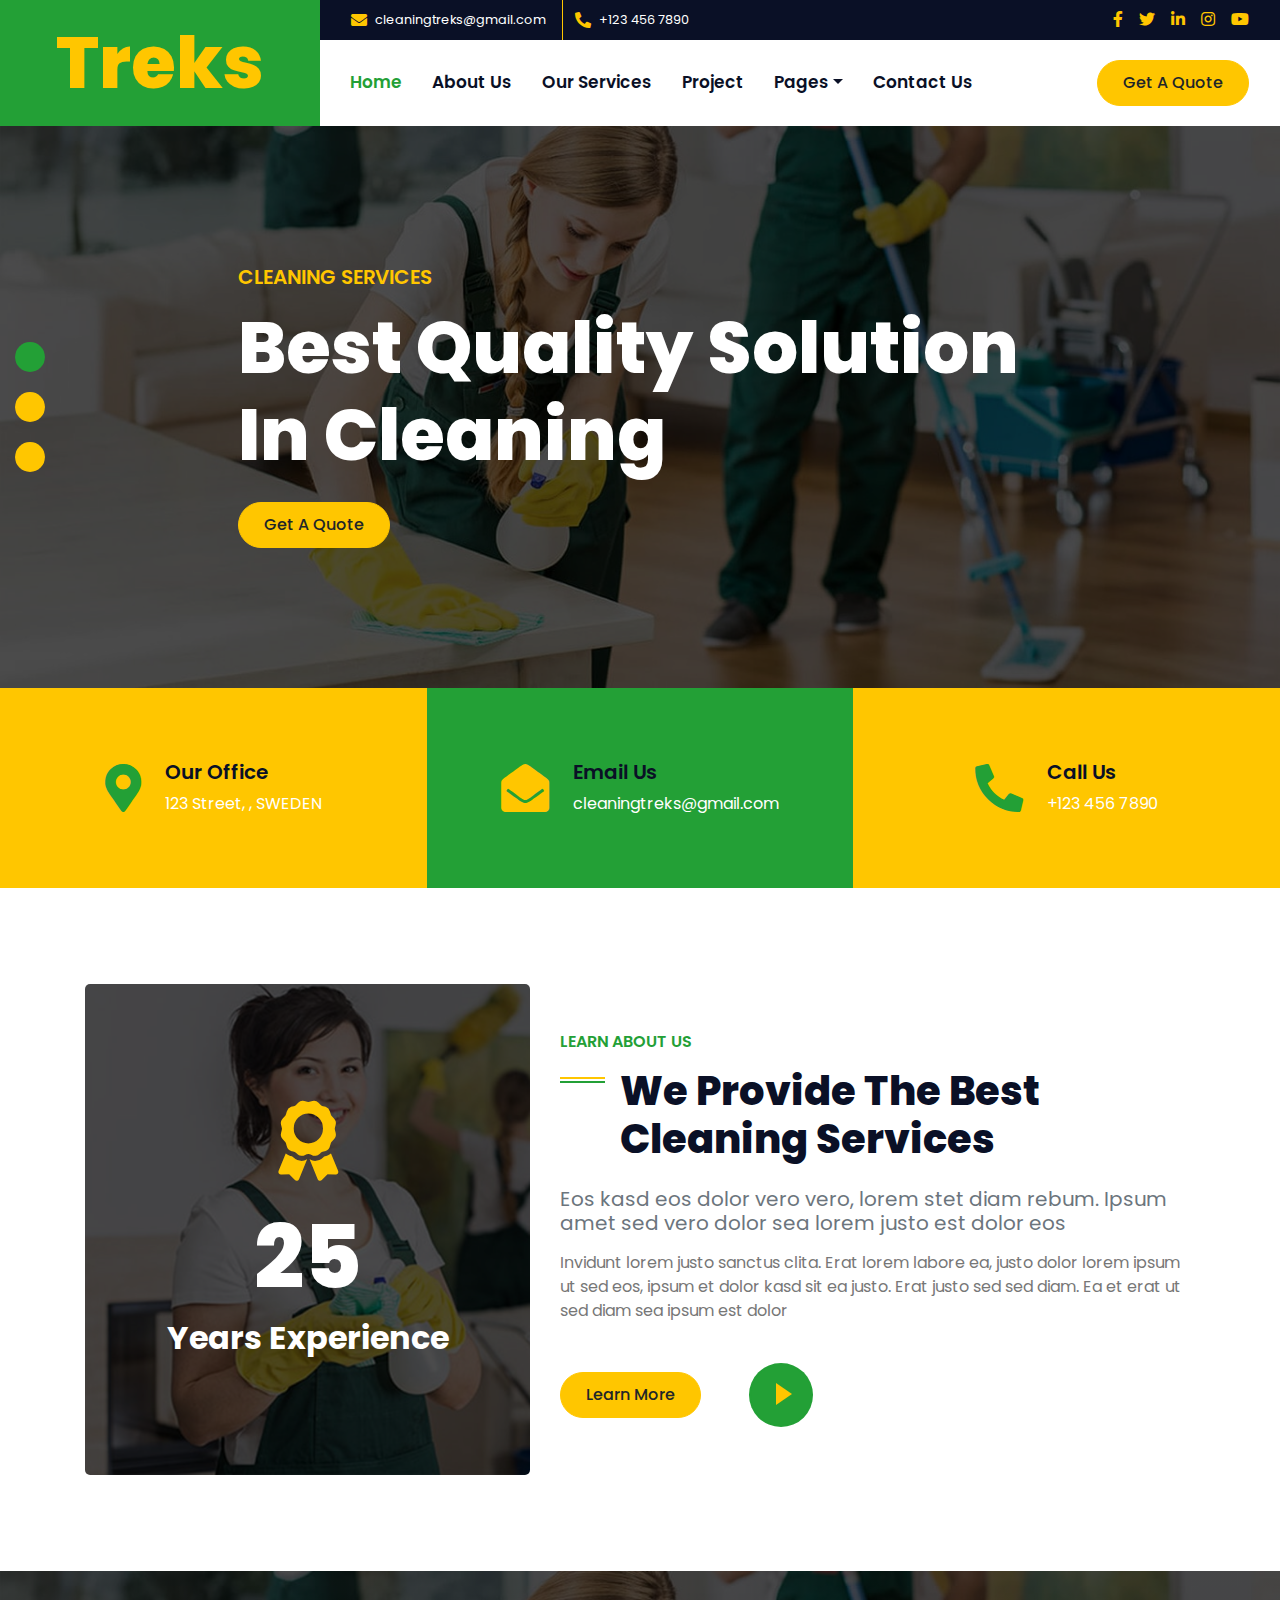
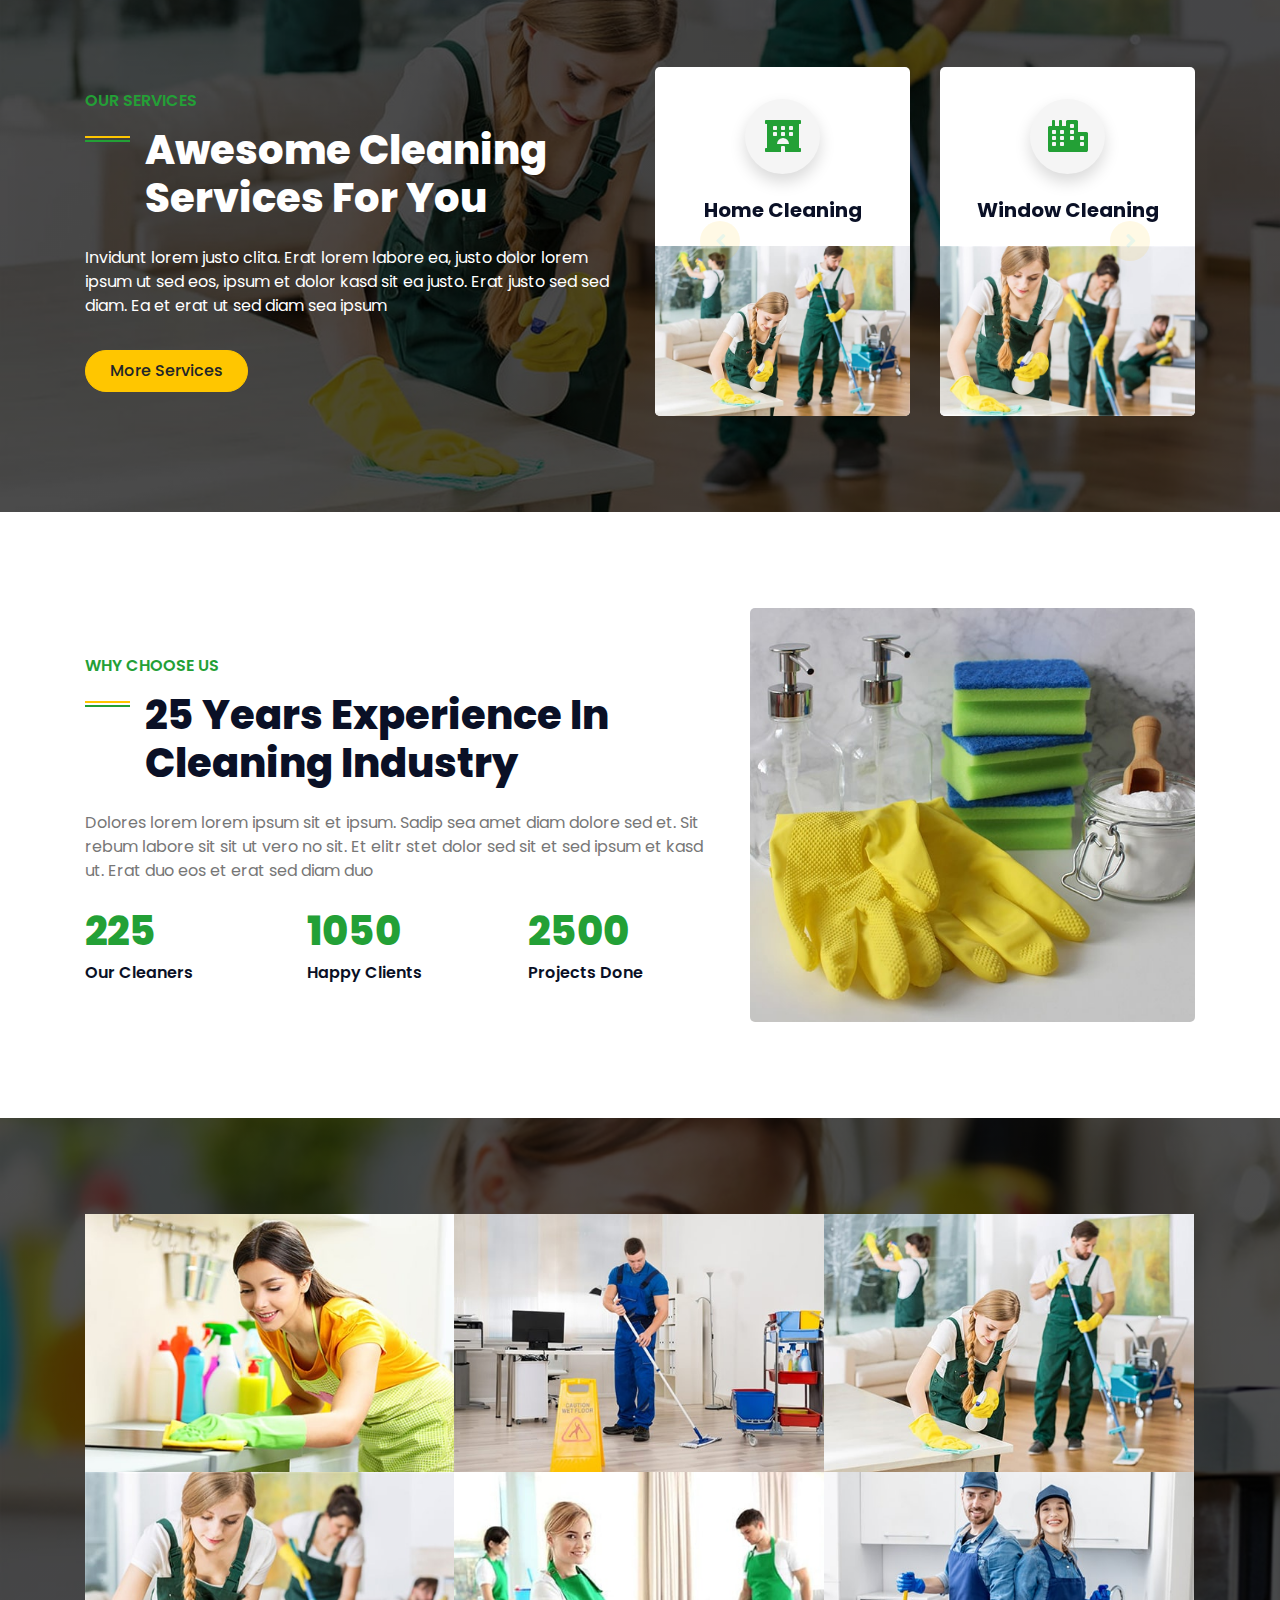
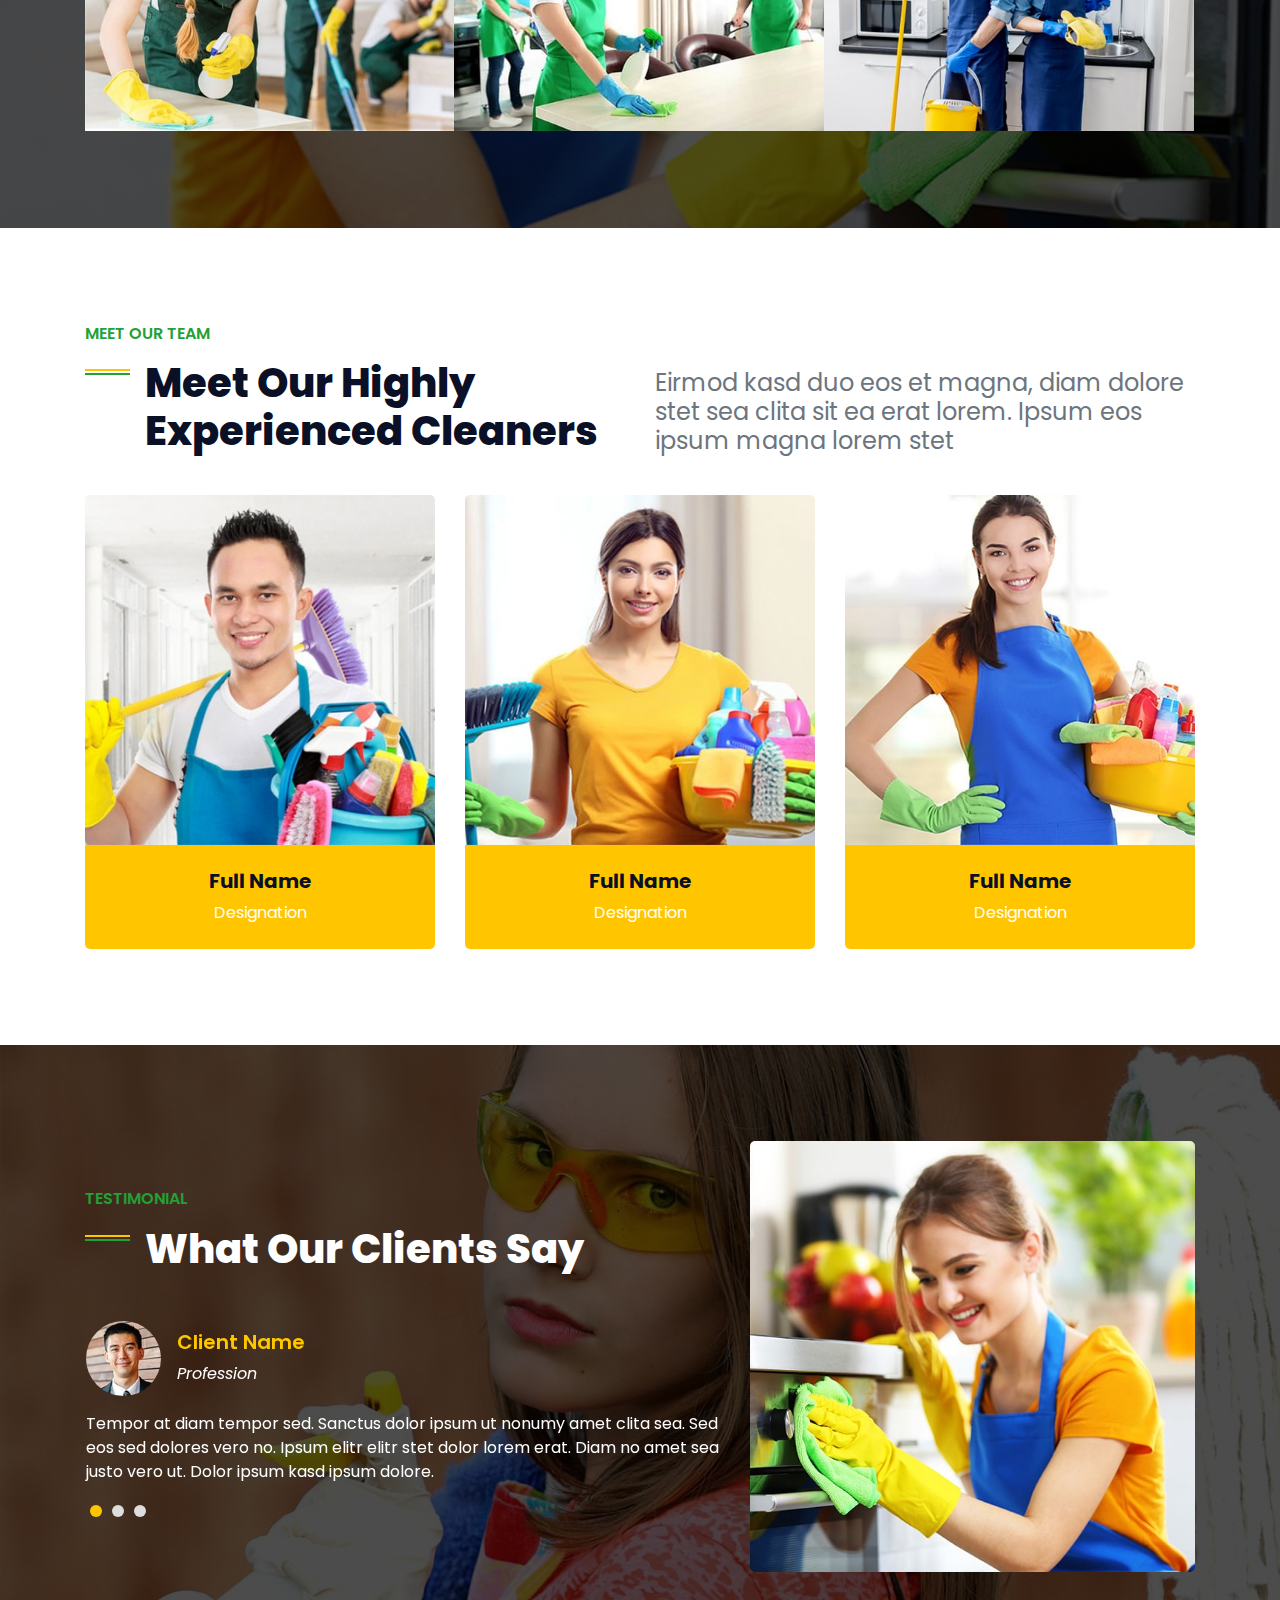
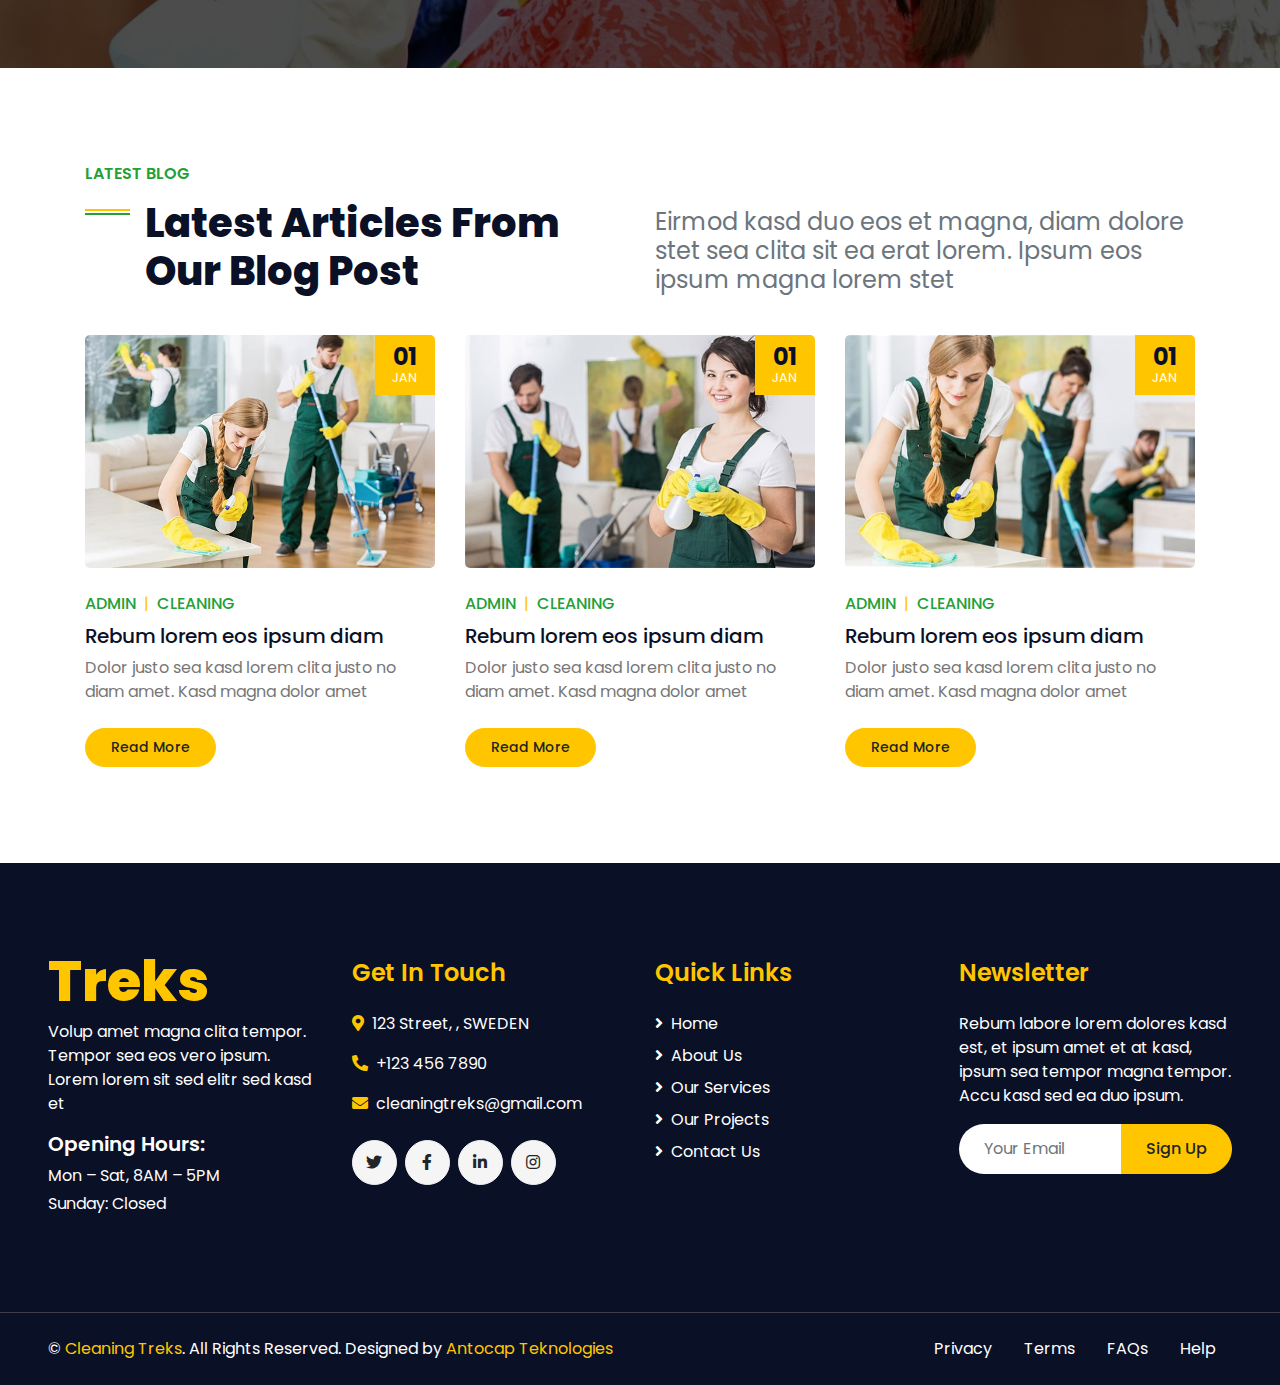
<file: index.html>
<!DOCTYPE html>
<html lang="en">

<head>
    <meta charset="utf-8">
    <title>Cleaning Treks - Cleaning Services</title>
    <meta content="width=device-width, initial-scale=1.0" name="viewport">
    
    <!-- Favicon -->
    <link href="img/favicon.ico" rel="icon">

    <!-- Google Web Fonts -->
    <link rel="preconnect" href="https://fonts.gstatic.com">
    <link href="https://fonts.googleapis.com/css2?family=Poppins:wght@400;500;600;700;800&display=swap" rel="stylesheet">

    <!-- Font Awesome -->
    <link href="https://cdnjs.cloudflare.com/ajax/libs/font-awesome/5.10.0/css/all.min.css" rel="stylesheet">

    <!-- Libraries Stylesheet -->
    <link href="lib/owlcarousel/assets/owl.carousel.min.css" rel="stylesheet">
    <link href="lib/lightbox/css/lightbox.min.css" rel="stylesheet">

    <!-- Customized Bootstrap Stylesheet -->
    <link href="css/style.css" rel="stylesheet">
</head>

<body>
    <!-- Header Start -->
    <div class="container-fluid">
        <div class="row">
            <div class="col-lg-3 bg-secondary d-none d-lg-block">
                <a href="" class="navbar-brand w-100 h-100 m-0 p-0 d-flex align-items-center justify-content-center">
                    <h1 class="m-0 display-3 text-primary">Treks</h1>
                </a>
            </div>
            <div class="col-lg-9">
                <div class="row bg-dark d-none d-lg-flex">
                    <div class="col-lg-7 text-left text-white">
                        <div class="h-100 d-inline-flex align-items-center border-right border-primary py-2 px-3">
                            <i class="fa fa-envelope text-primary mr-2"></i>
                            <small>cleaningtreks@gmail.com</small>
                        </div>
                        <div class="h-100 d-inline-flex align-items-center py-2 px-2">
                            <i class="fa fa-phone-alt text-primary mr-2"></i>
                            <small>+123 456 7890</small>
                        </div>
                    </div>
                    <div class="col-lg-5 text-right">
                        <div class="d-inline-flex align-items-center pr-2">
                            <a class="text-primary p-2" href="">
                                <i class="fab fa-facebook-f"></i>
                            </a>
                            <a class="text-primary p-2" href="">
                                <i class="fab fa-twitter"></i>
                            </a>
                            <a class="text-primary p-2" href="">
                                <i class="fab fa-linkedin-in"></i>
                            </a>
                            <a class="text-primary p-2" href="">
                                <i class="fab fa-instagram"></i>
                            </a>
                            <a class="text-primary p-2" href="">
                                <i class="fab fa-youtube"></i>
                            </a>
                        </div>
                    </div>
                </div>
                <nav class="navbar navbar-expand-lg bg-white navbar-light p-0">
                    <a href="" class="navbar-brand d-block d-lg-none">
                        <h1 class="m-0 display-4 text-primary">Treks</h1>
                    </a>
                    <button type="button" class="navbar-toggler" data-toggle="collapse" data-target="#navbarCollapse">
                        <span class="navbar-toggler-icon"></span>
                    </button>
                    <div class="collapse navbar-collapse justify-content-between" id="navbarCollapse">
                        <div class="navbar-nav mr-auto py-0">
                            <a href="index.html" class="nav-item nav-link active">Home</a>
                            <a href="about.html" class="nav-item nav-link">About Us</a>
                            <a href="service.html" class="nav-item nav-link">Our Services</a>
                            <a href="project.html" class="nav-item nav-link">Project</a>
                            <div class="nav-item dropdown">
                                <a href="#" class="nav-link dropdown-toggle" data-toggle="dropdown">Pages</a>
                                <div class="dropdown-menu rounded-0 m-0">
                                    <a href="blog.html" class="dropdown-item">Latest Blog</a>
                                    <a href="single.html" class="dropdown-item">Blog Detail</a>
                                </div>
                            </div>
                            <a href="contact.html" class="nav-item nav-link">Contact Us</a>
                        </div>
                        <a href="" class="btn btn-primary mr-3 d-none d-lg-block">Get A Quote</a>
                    </div>
                </nav>
            </div>
        </div>
    </div>
    <!-- Header End -->


    <!-- Carousel Start -->
    <div class="container-fluid p-0">
        <div id="header-carousel" class="carousel slide carousel-fade" data-ride="carousel">
            <ol class="carousel-indicators">
                <li data-target="#header-carousel" data-slide-to="0" class="active"></li>
                <li data-target="#header-carousel" data-slide-to="1"></li>
                <li data-target="#header-carousel" data-slide-to="2"></li>
            </ol>
            <div class="carousel-inner">
                <div class="carousel-item active">
                    <img class="img-fluid" src="img/carousel-1.jpg" alt="Image">
                    <div class="carousel-caption d-flex align-items-center justify-content-center">
                        <div class="p-5" style="width: 100%; max-width: 900px;">
                            <h5 class="text-primary text-uppercase mb-md-3">Cleaning Services</h5>
                            <h1 class="display-3 text-white mb-md-4">Best Quality Solution In Cleaning</h1>
                            <a href="contact.html" class="btn btn-primary">Get A Quote</a>
                        </div>
                    </div>
                </div>
                <div class="carousel-item">
                    <img class="img-fluid" src="img/carousel-2.jpg" alt="Image">
                    <div class="carousel-caption d-flex align-items-center justify-content-center">
                        <div class="p-5" style="width: 100%; max-width: 900px;">
                            <h5 class="text-primary text-uppercase mb-md-3">Cleaning Services</h5>
                            <h1 class="display-3 text-white mb-md-4">Highly Professional Cleaning Services</h1>
                            <a href="contact.html" class="btn btn-primary">Get A Quote</a>
                        </div>
                    </div>
                </div>
                <div class="carousel-item">
                    <img class="img-fluid" src="img/carousel-3.jpg" alt="Image">
                    <div class="carousel-caption d-flex align-items-center justify-content-center">
                        <div class="p-5" style="width: 100%; max-width: 900px;">
                            <h5 class="text-primary text-uppercase mb-md-3">Cleaning Services</h5>
                            <h1 class="display-3 text-white mb-md-4">Experienced & Expert Cleaners</h1>
                            <a href="contact.html" class="btn btn-primary">Get A Quote</a>
                        </div>
                    </div>
                </div>
            </div>
        </div>
    </div>
    <!-- Carousel End -->


    <!-- Contact Info Start -->
    <div class="container-fluid pb-5 contact-info">
        <div class="row">
            <div class="col-lg-4 p-0">
                <div class="contact-info-item d-flex align-items-center justify-content-center bg-primary text-white py-4 py-lg-0">
                    <i class="fa fa-3x fa-map-marker-alt text-secondary mr-4"></i>
                    <div class="">
                        <h5 class="mb-2">Our Office</h5>
                        <p class="m-0">123 Street, , SWEDEN</p>
                    </div>
                </div>
            </div>
            <div class="col-lg-4 p-0">
                <div class="contact-info-item d-flex align-items-center justify-content-center bg-secondary text-white py-4 py-lg-0">
                    <i class="fa fa-3x fa-envelope-open text-primary mr-4"></i>
                    <div class="">
                        <h5 class="mb-2">Email Us</h5>
                        <p class="m-0">cleaningtreks@gmail.com</p>
                    </div>
                </div>
            </div>
            <div class="col-lg-4 p-0">
                <div class="contact-info-item d-flex align-items-center justify-content-center bg-primary text-white py-4 py-lg-0">
                    <i class="fa fa-3x fa-phone-alt text-secondary mr-4"></i>
                    <div class="">
                        <h5 class="mb-2">Call Us</h5>
                        <p class="m-0">+123 456 7890</p>
                    </div>
                </div>
            </div>
        </div>
    </div>
    <!-- Contact Info End -->


    <!-- About Start -->
    <div class="container-fluid py-5 mb-5">
        <div class="container">
            <div class="row">
                <div class="col-lg-5">
                    <div class="d-flex flex-column align-items-center justify-content-center bg-about rounded h-100 py-5 px-3">
                        <i class="fa fa-5x fa-award text-primary mb-4"></i>
                        <h1 class="display-2 text-white mb-2" data-toggle="counter-up">25</h1>
                        <h2 class="text-white m-0">Years Experience</h2>
                    </div>
                </div>
                <div class="col-lg-7 pt-5 pb-lg-5">
                    <h6 class="text-secondary font-weight-semi-bold text-uppercase mb-3">Learn About Us</h6>
                    <h1 class="mb-4 section-title">We Provide The Best Cleaning Services</h1>
                    <h5 class="text-muted font-weight-normal mb-3">Eos kasd eos dolor vero vero, lorem stet diam rebum. Ipsum amet sed vero dolor sea lorem justo est dolor eos</h5>
                    <p>Invidunt lorem justo sanctus clita. Erat lorem labore ea, justo dolor lorem ipsum ut sed eos, ipsum et dolor kasd sit ea justo. Erat justo sed sed diam. Ea et erat ut sed diam sea ipsum est dolor</p>
                    <div class="d-flex align-items-center pt-4">
                        <a href="" class="btn btn-primary mr-5">Learn More</a>
                        <button type="button" class="btn-play" data-toggle="modal"
                            data-src="https://www.youtube.com/embed/DWRcNpR6Kdc" data-target="#videoModal">
                            <span></span>
                        </button>
                        <h5 class="font-weight-normal text-white m-0 ml-4 d-none d-sm-block">Play Video</h5>
                    </div>
                </div>
            </div>
        </div>
    </div>
    <!-- About End -->


    <!-- Video Modal Start -->
    <div class="modal fade" id="videoModal" tabindex="-1" role="dialog" aria-labelledby="exampleModalLabel" aria-hidden="true">
        <div class="modal-dialog" role="document">
            <div class="modal-content">
                <div class="modal-body">
                    <button type="button" class="close" data-dismiss="modal" aria-label="Close">
                        <span aria-hidden="true">&times;</span>
                    </button>        
                    <!-- 16:9 aspect ratio -->
                    <div class="embed-responsive embed-responsive-16by9">
                        <iframe class="embed-responsive-item" src="" id="video"  allowscriptaccess="always" allow="autoplay"></iframe>
                    </div>
                </div>
            </div>
        </div>
    </div>
    <!-- Video Modal End -->


    <!-- Services Start -->
    <div class="container-fluid bg-service py-5">
        <div class="container py-5">
            <div class="row align-items-center">
                <div class="col-lg-6">
                    <h6 class="text-secondary font-weight-semi-bold text-uppercase mb-3">Our Services</h6>
                    <h1 class="mb-4 section-title text-white">Awesome Cleaning Services For You</h1>
                    <p class="text-white">Invidunt lorem justo clita. Erat lorem labore ea, justo dolor lorem ipsum ut sed eos, ipsum et dolor kasd sit ea justo. Erat justo sed sed diam. Ea et erat ut sed diam sea ipsum</p>
                    <a href="" class="btn btn-primary mt-3 py-2 px-4">More Services</a>
                </div>
                <div class="col-lg-6 pt-5 pt-lg-0">
                    <div class="owl-carousel service-carousel position-relative">
                        <div class="d-flex flex-column align-items-center text-center bg-white rounded overflow-hidden pt-4">
                            <div class="icon-box bg-light text-secondary shadow mt-2 mb-4">
                                <i class="fa fa-2x fa-hotel"></i>
                            </div>
                            <h5 class="font-weight-bold mb-4 px-4">Home Cleaning</h5>
                            <img src="img/blog-1.jpg" alt="">
                        </div>
                        <div class="d-flex flex-column align-items-center text-center bg-white rounded overflow-hidden pt-4">
                            <div class="icon-box bg-light text-secondary shadow mt-2 mb-4">
                                <i class="fa fa-2x fa-city"></i>
                            </div>
                            <h5 class="font-weight-bold mb-4 px-4">Window Cleaning</h5>
                            <img src="img/blog-3.jpg" alt="">
                        </div>
                        <div class="d-flex flex-column align-items-center text-center bg-white rounded overflow-hidden pt-4">
                            <div class="icon-box bg-light text-secondary shadow mt-2 mb-4">
                                <i class="fa fa-2x fa-spa"></i>
                            </div>
                            <h5 class="font-weight-bold mb-4 px-4">Carpet Cleaning</h5>
                            <img src="img/blog-2.jpg" alt="">
                        </div>
                    </div>
                </div>
            </div>
        </div>
    </div>
    <!-- Services End -->


    <!-- Features Start -->
    <div class="container-fluid py-5">
        <div class="container py-5">
            <div class="row">
                <div class="col-lg-7 pt-lg-5 pb-3">
                    <h6 class="text-secondary font-weight-semi-bold text-uppercase mb-3">Why Choose Us</h6>
                    <h1 class="mb-4 section-title">25 Years Experience In Cleaning Industry</h1>
                    <p class="mb-4">Dolores lorem lorem ipsum sit et ipsum. Sadip sea amet diam dolore sed et. Sit rebum labore sit sit ut vero no sit. Et elitr stet dolor sed sit et sed ipsum et kasd ut. Erat duo eos et erat sed diam duo</p>
                    <div class="row">
                        <div class="col-sm-4">
                            <h1 class="text-secondary mb-2" data-toggle="counter-up">225</h1>
                            <h6 class="font-weight-semi-bold mb-sm-4">Our Cleaners</h6>
                        </div>
                        <div class="col-sm-4">
                            <h1 class="text-secondary mb-2" data-toggle="counter-up">1050</h1>
                            <h6 class="font-weight-semi-bold mb-sm-4">Happy Clients</h6>
                        </div>
                        <div class="col-sm-4">
                            <h1 class="text-secondary mb-2" data-toggle="counter-up">2500</h1>
                            <h6 class="font-weight-semi-bold mb-sm-4">Projects Done</h6>
                        </div>
                    </div>
                </div>
                <div class="col-lg-5" style="min-height: 400px;">
                    <div class="position-relative h-100 rounded overflow-hidden">
                        <img class="position-absolute w-100 h-100" src="img/feature.jpg" style="object-fit: cover;">
                    </div>
                </div>
            </div>
        </div>
    </div>
    <!-- Features End -->


    <!-- Portfolio Start -->
    <div class="container-fluid bg-portfolio py-5">
        <div class="container py-5">
            <div class="row m-0 portfolio-container">
                <div class="col-lg-4 col-md-6 col-sm-12 p-0 portfolio-item">
                    <div class="position-relative overflow-hidden">
                        <div class="portfolio-img">
                            <img class="img-fluid w-100" src="img/portfolio-1.jpg" alt="">
                        </div>
                        <div class="portfolio-text bg-primary">
                            <h4 class="font-weight-bold mb-4">Project Name</h4>
                            <div class="d-flex align-items-center justify-content-center">
                                <a class="btn btn-sm btn-secondary m-1" href="">
                                    <i class="fa fa-link"></i>
                                </a>
                                <a class="btn btn-sm btn-secondary m-1" href="img/portfolio-1.jpg" data-lightbox="portfolio">
                                    <i class="fa fa-eye"></i>
                                </a>
                            </div>
                        </div>
                    </div>
                </div>
                <div class="col-lg-4 col-md-6 col-sm-12 p-0 portfolio-item">
                    <div class="position-relative overflow-hidden">
                        <div class="portfolio-img">
                            <img class="img-fluid w-100" src="img/portfolio-2.jpg" alt="">
                        </div>
                        <div class="portfolio-text bg-primary">
                            <h4 class="font-weight-bold mb-4">Project Name</h4>
                            <div class="d-flex align-items-center justify-content-center">
                                <a class="btn btn-sm btn-secondary m-1" href="">
                                    <i class="fa fa-link"></i>
                                </a>
                                <a class="btn btn-sm btn-secondary m-1" href="img/portfolio-2.jpg" data-lightbox="portfolio">
                                    <i class="fa fa-eye"></i>
                                </a>
                            </div>
                        </div>
                    </div>
                </div>
                <div class="col-lg-4 col-md-6 col-sm-12 p-0 portfolio-item">
                    <div class="position-relative overflow-hidden">
                        <div class="portfolio-img">
                            <img class="img-fluid w-100" src="img/portfolio-3.jpg" alt="">
                        </div>
                        <div class="portfolio-text bg-primary">
                            <h4 class="font-weight-bold mb-4">Project Name</h4>
                            <div class="d-flex align-items-center justify-content-center">
                                <a class="btn btn-sm btn-secondary m-1" href="">
                                    <i class="fa fa-link"></i>
                                </a>
                                <a class="btn btn-sm btn-secondary m-1" href="img/portfolio-3.jpg" data-lightbox="portfolio">
                                    <i class="fa fa-eye"></i>
                                </a>
                            </div>
                        </div>
                    </div>
                </div>
                <div class="col-lg-4 col-md-6 col-sm-12 p-0 portfolio-item">
                    <div class="position-relative overflow-hidden">
                        <div class="portfolio-img">
                            <img class="img-fluid w-100" src="img/portfolio-4.jpg" alt="">
                        </div>
                        <div class="portfolio-text bg-primary">
                            <h4 class="font-weight-bold mb-4">Project Name</h4>
                            <div class="d-flex align-items-center justify-content-center">
                                <a class="btn btn-sm btn-secondary m-1" href="">
                                    <i class="fa fa-link"></i>
                                </a>
                                <a class="btn btn-sm btn-secondary m-1" href="img/portfolio-4.jpg" data-lightbox="portfolio">
                                    <i class="fa fa-eye"></i>
                                </a>
                            </div>
                        </div>
                    </div>
                </div>
                <div class="col-lg-4 col-md-6 col-sm-12 p-0 portfolio-item">
                    <div class="position-relative overflow-hidden">
                        <div class="portfolio-img">
                            <img class="img-fluid w-100" src="img/portfolio-5.jpg" alt="">
                        </div>
                        <div class="portfolio-text bg-primary">
                            <h4 class="font-weight-bold mb-4">Project Name</h4>
                            <div class="d-flex align-items-center justify-content-center">
                                <a class="btn btn-sm btn-secondary m-1" href="">
                                    <i class="fa fa-link"></i>
                                </a>
                                <a class="btn btn-sm btn-secondary m-1" href="img/portfolio-5.jpg" data-lightbox="portfolio">
                                    <i class="fa fa-eye"></i>
                                </a>
                            </div>
                        </div>
                    </div>
                </div>
                <div class="col-lg-4 col-md-6 col-sm-12 p-0 portfolio-item">
                    <div class="position-relative overflow-hidden">
                        <div class="portfolio-img">
                            <img class="img-fluid w-100" src="img/portfolio-6.jpg" alt="">
                        </div>
                        <div class="portfolio-text bg-primary">
                            <h4 class="font-weight-bold mb-4">Project Name</h4>
                            <div class="d-flex align-items-center justify-content-center">
                                <a class="btn btn-sm btn-secondary m-1" href="">
                                    <i class="fa fa-link"></i>
                                </a>
                                <a class="btn btn-sm btn-secondary m-1" href="img/portfolio-6.jpg" data-lightbox="portfolio">
                                    <i class="fa fa-eye"></i>
                                </a>
                            </div>
                        </div>
                    </div>
                </div>
            </div>
        </div>
        </div>
    </div>
    <!-- Portfolio End -->


    <!-- Team Start -->
    <div class="container-fluid py-5">
        <div class="container py-5">
            <div class="row align-items-end mb-4">
                <div class="col-lg-6">
                    <h6 class="text-secondary font-weight-semi-bold text-uppercase mb-3">Meet Our Team</h6>
                    <h1 class="section-title mb-3">Meet Our Highly Experienced Cleaners</h1>
                </div>
                <div class="col-lg-6">
                    <h4 class="font-weight-normal text-muted mb-3">Eirmod kasd duo eos et magna, diam dolore stet sea clita sit ea erat lorem. Ipsum eos ipsum magna lorem stet</h4>
                </div>
            </div>
            <div class="row">
                <div class="col-12">
                    <div class="owl-carousel team-carousel position-relative">
                        <div class="team d-flex flex-column text-center rounded overflow-hidden">
                            <div class="position-relative">
                                <div class="team-img">
                                    <img class="img-fluid w-100" src="img/team-1.jpg" alt="">
                                </div>
                                <div class="team-social d-flex flex-column align-items-center justify-content-center bg-primary">
                                    <a class="btn btn-secondary btn-social mb-2" href="#"><i class="fab fa-twitter"></i></a>
                                    <a class="btn btn-secondary btn-social mb-2" href="#"><i class="fab fa-facebook-f"></i></a>
                                    <a class="btn btn-secondary btn-social" href="#"><i class="fab fa-linkedin-in"></i></a>
                                </div>
                            </div>
                            <div class="d-flex flex-column bg-primary text-center py-4">
                                <h5 class="font-weight-bold">Full Name</h5>
                                <p class="text-white m-0">Designation</p>
                            </div>
                        </div>
                        <div class="team d-flex flex-column text-center rounded overflow-hidden">
                            <div class="position-relative">
                                <div class="team-img">
                                    <img class="img-fluid w-100" src="img/team-2.jpg" alt="">
                                </div>
                                <div class="team-social d-flex flex-column align-items-center justify-content-center bg-primary">
                                    <a class="btn btn-secondary btn-social mb-2" href="#"><i class="fab fa-twitter"></i></a>
                                    <a class="btn btn-secondary btn-social mb-2" href="#"><i class="fab fa-facebook-f"></i></a>
                                    <a class="btn btn-secondary btn-social" href="#"><i class="fab fa-linkedin-in"></i></a>
                                </div>
                            </div>
                            <div class="d-flex flex-column bg-primary text-center py-4">
                                <h5 class="font-weight-bold">Full Name</h5>
                                <p class="text-white m-0">Designation</p>
                            </div>
                        </div>
                        <div class="team d-flex flex-column text-center rounded overflow-hidden">
                            <div class="position-relative">
                                <div class="team-img">
                                    <img class="img-fluid w-100" src="img/team-3.jpg" alt="">
                                </div>
                                <div class="team-social d-flex flex-column align-items-center justify-content-center bg-primary">
                                    <a class="btn btn-secondary btn-social mb-2" href="#"><i class="fab fa-twitter"></i></a>
                                    <a class="btn btn-secondary btn-social mb-2" href="#"><i class="fab fa-facebook-f"></i></a>
                                    <a class="btn btn-secondary btn-social" href="#"><i class="fab fa-linkedin-in"></i></a>
                                </div>
                            </div>
                            <div class="d-flex flex-column bg-primary text-center py-4">
                                <h5 class="font-weight-bold">Full Name</h5>
                                <p class="text-white m-0">Designation</p>
                            </div>
                        </div>
                        <div class="team d-flex flex-column text-center rounded overflow-hidden">
                            <div class="position-relative">
                                <div class="team-img">
                                    <img class="img-fluid w-100" src="img/team-4.jpg" alt="">
                                </div>
                                <div class="team-social d-flex flex-column align-items-center justify-content-center bg-primary">
                                    <a class="btn btn-secondary btn-social mb-2" href="#"><i class="fab fa-twitter"></i></a>
                                    <a class="btn btn-secondary btn-social mb-2" href="#"><i class="fab fa-facebook-f"></i></a>
                                    <a class="btn btn-secondary btn-social" href="#"><i class="fab fa-linkedin-in"></i></a>
                                </div>
                            </div>
                            <div class="d-flex flex-column bg-primary text-center py-4">
                                <h5 class="font-weight-bold">Full Name</h5>
                                <p class="text-white m-0">Designation</p>
                            </div>
                        </div>
                    </div>
                </div>
            </div>
        </div>
    </div>
    <!-- Team End -->


    <!-- Testimonial Start -->
    <div class="container-fluid bg-testimonial py-5">
        <div class="container py-5">
            <div class="row">
                <div class="col-lg-7 pt-lg-5 pb-5">
                    <h6 class="text-secondary font-weight-semi-bold text-uppercase mb-3">Testimonial</h6>
                    <h1 class="section-title text-white mb-5">What Our Clients Say</h1>
                    <div class="owl-carousel testimonial-carousel position-relative">
                        <div class="d-flex flex-column text-white">
                            <div class="d-flex align-items-center mb-3">
                                <img class="img-fluid" src="img/testimonial-1.jpg" alt="">
                                <div class="ml-3">
                                    <h5 class="text-primary">Client Name</h5>
                                    <i>Profession</i>
                                </div>
                            </div>
                            <p>Tempor at diam tempor sed. Sanctus dolor ipsum ut nonumy amet clita sea. Sed eos sed dolores vero no. Ipsum elitr elitr stet dolor  lorem erat. Diam no amet sea justo vero ut. Dolor ipsum kasd ipsum dolore.</p>
                        </div>
                        <div class="d-flex flex-column text-white">
                            <div class="d-flex align-items-center mb-3">
                                <img class="img-fluid" src="img/testimonial-2.jpg" alt="">
                                <div class="ml-3">
                                    <h5 class="text-primary">Client Name</h5>
                                    <i>Profession</i>
                                </div>
                            </div>
                            <p>Tempor at diam tempor sed. Sanctus dolor ipsum ut nonumy amet clita sea. Sed eos sed dolores vero no. Ipsum elitr elitr stet dolor  lorem erat. Diam no amet sea justo vero ut. Dolor ipsum kasd ipsum dolore.</p>
                        </div>
                        <div class="d-flex flex-column text-white">
                            <div class="d-flex align-items-center mb-3">
                                <img class="img-fluid" src="img/testimonial-3.jpg" alt="">
                                <div class="ml-3">
                                    <h5 class="text-primary">Client Name</h5>
                                    <i>Profession</i>
                                </div>
                            </div>
                            <p>Tempor at diam tempor sed. Sanctus dolor ipsum ut nonumy amet clita sea. Sed eos sed dolores vero no. Ipsum elitr elitr stet dolor  lorem erat. Diam no amet sea justo vero ut. Dolor ipsum kasd ipsum dolore.</p>
                        </div>
                    </div>
                </div>
                <div class="col-lg-5" style="min-height: 400px;">
                    <div class="position-relative h-100 rounded overflow-hidden">
                        <img class="position-absolute w-100 h-100" src="img/testimonial.jpg" style="object-fit: cover;">
                    </div>
                </div>
            </div>
        </div>
    </div>
    <!-- Testimonial End -->


    <!-- Blog Start -->
    <div class="container-fluid pt-5">
        <div class="container pt-5">
            <div class="row align-items-end mb-4">
                <div class="col-lg-6">
                    <h6 class="text-secondary font-weight-semi-bold text-uppercase mb-3">Latest Blog</h6>
                    <h1 class="section-title mb-3">Latest Articles From Our Blog Post</h1>
                </div>
                <div class="col-lg-6">
                    <h4 class="font-weight-normal text-muted mb-3">Eirmod kasd duo eos et magna, diam dolore stet sea clita sit ea erat lorem. Ipsum eos ipsum magna lorem stet</h4>
                </div>
            </div>
            <div class="row">
                <div class="col-lg-4 col-md-6 mb-5">
                    <div class="position-relative mb-4">
                        <img class="img-fluid rounded w-100" src="img/blog-1.jpg" alt="">
                        <div class="blog-date">
                            <h4 class="font-weight-bold mb-n1">01</h4>
                            <small class="text-white text-uppercase">Jan</small>
                        </div>
                    </div>
                    <div class="d-flex mb-2">
                        <a class="text-secondary text-uppercase font-weight-medium" href="">Admin</a>
                        <span class="text-primary px-2">|</span>
                        <a class="text-secondary text-uppercase font-weight-medium" href="">Cleaning</a>
                    </div>
                    <h5 class="font-weight-medium mb-2">Rebum lorem eos ipsum diam</h5>
                    <p class="mb-4">Dolor justo sea kasd lorem clita justo no diam amet. Kasd magna dolor amet</p>
                    <a class="btn btn-sm btn-primary py-2" href="">Read More</a>
                </div>
                <div class="col-lg-4 col-md-6 mb-5">
                    <div class="position-relative mb-4">
                        <img class="img-fluid rounded w-100" src="img/blog-2.jpg" alt="">
                        <div class="blog-date">
                            <h4 class="font-weight-bold mb-n1">01</h4>
                            <small class="text-white text-uppercase">Jan</small>
                        </div>
                    </div>
                    <div class="d-flex mb-2">
                        <a class="text-secondary text-uppercase font-weight-medium" href="">Admin</a>
                        <span class="text-primary px-2">|</span>
                        <a class="text-secondary text-uppercase font-weight-medium" href="">Cleaning</a>
                    </div>
                    <h5 class="font-weight-medium mb-2">Rebum lorem eos ipsum diam</h5>
                    <p class="mb-4">Dolor justo sea kasd lorem clita justo no diam amet. Kasd magna dolor amet</p>
                    <a class="btn btn-sm btn-primary py-2" href="">Read More</a>
                </div>
                <div class="col-lg-4 col-md-6 mb-5">
                    <div class="position-relative mb-4">
                        <img class="img-fluid rounded w-100" src="img/blog-3.jpg" alt="">
                        <div class="blog-date">
                            <h4 class="font-weight-bold mb-n1">01</h4>
                            <small class="text-white text-uppercase">Jan</small>
                        </div>
                    </div>
                    <div class="d-flex mb-2">
                        <a class="text-secondary text-uppercase font-weight-medium" href="">Admin</a>
                        <span class="text-primary px-2">|</span>
                        <a class="text-secondary text-uppercase font-weight-medium" href="">Cleaning</a>
                    </div>
                    <h5 class="font-weight-medium mb-2">Rebum lorem eos ipsum diam</h5>
                    <p class="mb-4">Dolor justo sea kasd lorem clita justo no diam amet. Kasd magna dolor amet</p>
                    <a class="btn btn-sm btn-primary py-2" href="">Read More</a>
                </div>
            </div>
        </div>
    </div>
    <!-- Blog End -->


    <!-- Footer Start -->
    <div class="container-fluid bg-dark text-white mt-5 py-5 px-sm-3 px-md-5">
        <div class="row pt-5">
            <div class="col-lg-3 col-md-6 mb-5">
                <a href="index.html" class="navbar-brand">
                    <h1 class="m-0 mt-n3 display-4 text-primary">Treks</h1>
                </a>
                <p>Volup amet magna clita tempor. Tempor sea eos vero ipsum. Lorem lorem sit sed elitr sed kasd et</p>
                <h5 class="font-weight-semi-bold text-white mb-2">Opening Hours:</h5>
                <p class="mb-1">Mon – Sat, 8AM – 5PM</p>
                <p class="mb-0">Sunday: Closed</p>
            </div>
            <div class="col-lg-3 col-md-6 mb-5">
                <h4 class="font-weight-semi-bold text-primary mb-4">Get In Touch</h4>
                <p><i class="fa fa-map-marker-alt text-primary mr-2"></i>123 Street, , SWEDEN</p>
                <p><i class="fa fa-phone-alt text-primary mr-2"></i>+123 456 7890</p>
                <p><i class="fa fa-envelope text-primary mr-2"></i>cleaningtreks@gmail.com</p>
                <div class="d-flex justify-content-start mt-4">
                    <a class="btn btn-light btn-social mr-2" href="#"><i class="fab fa-twitter"></i></a>
                    <a class="btn btn-light btn-social mr-2" href="#"><i class="fab fa-facebook-f"></i></a>
                    <a class="btn btn-light btn-social mr-2" href="#"><i class="fab fa-linkedin-in"></i></a>
                    <a class="btn btn-light btn-social" href="#"><i class="fab fa-instagram"></i></a>
                </div>
            </div>
            <div class="col-lg-3 col-md-6 mb-5">
                <h4 class="font-weight-semi-bold text-primary mb-4">Quick Links</h4>
                <div class="d-flex flex-column justify-content-start">
                    <a class="text-white mb-2" href="#"><i class="fa fa-angle-right mr-2"></i>Home</a>
                    <a class="text-white mb-2" href="#"><i class="fa fa-angle-right mr-2"></i>About Us</a>
                    <a class="text-white mb-2" href="#"><i class="fa fa-angle-right mr-2"></i>Our Services</a>
                    <a class="text-white mb-2" href="#"><i class="fa fa-angle-right mr-2"></i>Our Projects</a>
                    <a class="text-white" href="#"><i class="fa fa-angle-right mr-2"></i>Contact Us</a>
                </div>
            </div>
            <div class="col-lg-3 col-md-6 mb-5">
                <h4 class="font-weight-semi-bold text-primary mb-4">Newsletter</h4>
                <p>Rebum labore lorem dolores kasd est, et ipsum amet et at kasd, ipsum sea tempor magna tempor. Accu kasd sed ea duo ipsum.</p>
                <div class="w-100">
                    <div class="input-group">
                        <input type="text" class="form-control border-0" style="padding: 25px;" placeholder="Your Email">
                        <div class="input-group-append">
                            <button class="btn btn-primary px-4">Sign Up</button>
                        </div>
                    </div>
                </div>
            </div>
        </div>
    </div>
    <div class="container-fluid bg-dark text-white border-top py-4 px-sm-3 px-md-5" style="border-color: #3E3E4E !important;">
        <div class="row">
            <div class="col-lg-6 text-center text-md-left mb-3 mb-md-0">
                <p class="m-0 text-white">&copy; <a href="#">Cleaning Treks</a>. All Rights Reserved. Designed by <a href="https://anto-4ny.github.io/Antocap-Teknologies/index.html">Antocap Teknologies</a>
                </p>
            </div>
            <div class="col-lg-6 text-center text-md-right">
                <ul class="nav d-inline-flex">
                    <li class="nav-item">
                        <a class="nav-link text-white py-0" href="#">Privacy</a>
                    </li>
                    <li class="nav-item">
                        <a class="nav-link text-white py-0" href="#">Terms</a>
                    </li>
                    <li class="nav-item">
                        <a class="nav-link text-white py-0" href="#">FAQs</a>
                    </li>
                    <li class="nav-item">
                        <a class="nav-link text-white py-0" href="#">Help</a>
                    </li>
                </ul>
            </div>
        </div>
    </div>
    <!-- Footer End -->


    <!-- Back to Top -->
    <a href="#" class="btn btn-primary px-3 back-to-top"><i class="fa fa-angle-double-up"></i></a>


    <!-- JavaScript Libraries -->
    <script src="https://code.jquery.com/jquery-3.4.1.min.js"></script>
    <script src="https://stackpath.bootstrapcdn.com/bootstrap/4.4.1/js/bootstrap.bundle.min.js"></script>
    <script src="lib/easing/easing.min.js"></script>
    <script src="lib/waypoints/waypoints.min.js"></script>
    <script src="lib/counterup/counterup.min.js"></script>
    <script src="lib/owlcarousel/owl.carousel.min.js"></script>
    <script src="lib/isotope/isotope.pkgd.min.js"></script>
    <script src="lib/lightbox/js/lightbox.min.js"></script>

    <!-- Contact Javascript File -->
    <script src="mail/jqBootstrapValidation.min.js"></script>
    <script src="mail/contact.js"></script>

    <!-- Template Javascript -->
    <script src="js/main.js"></script>
</body>

</html>
</file>
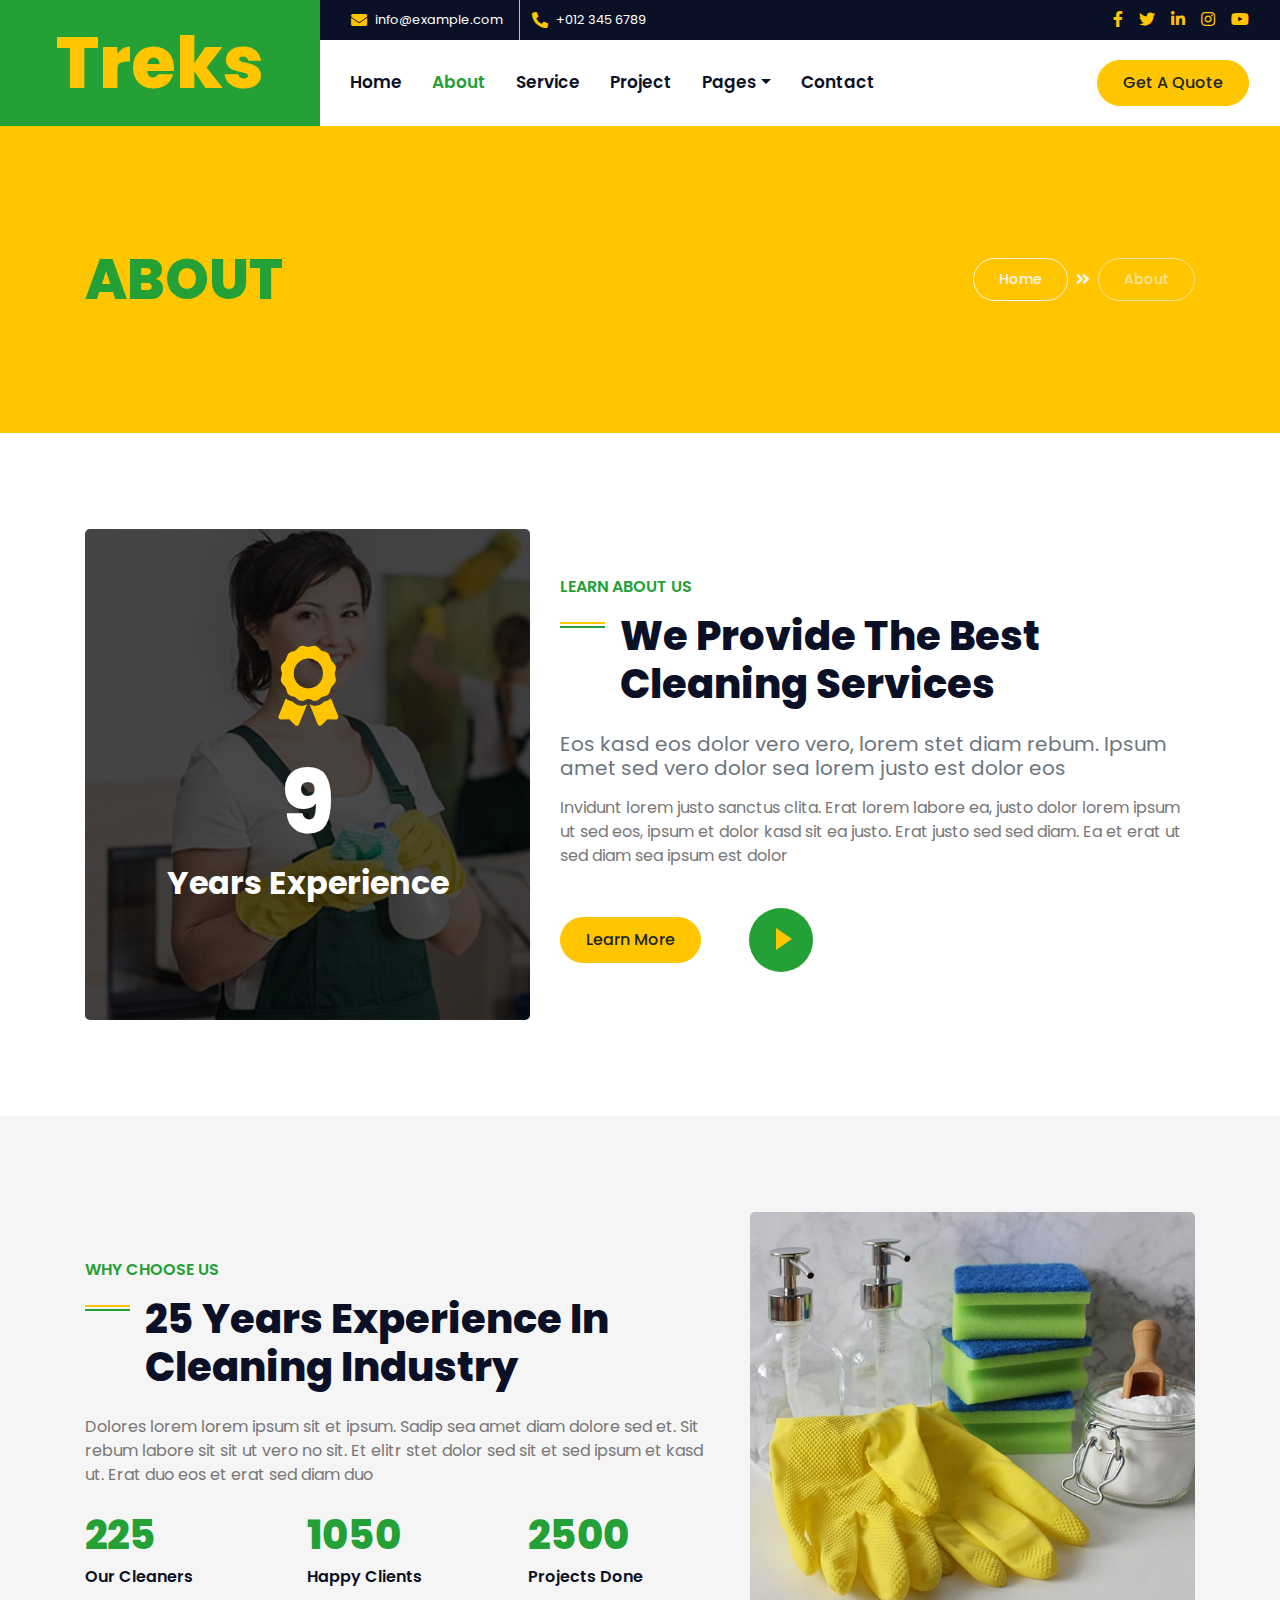
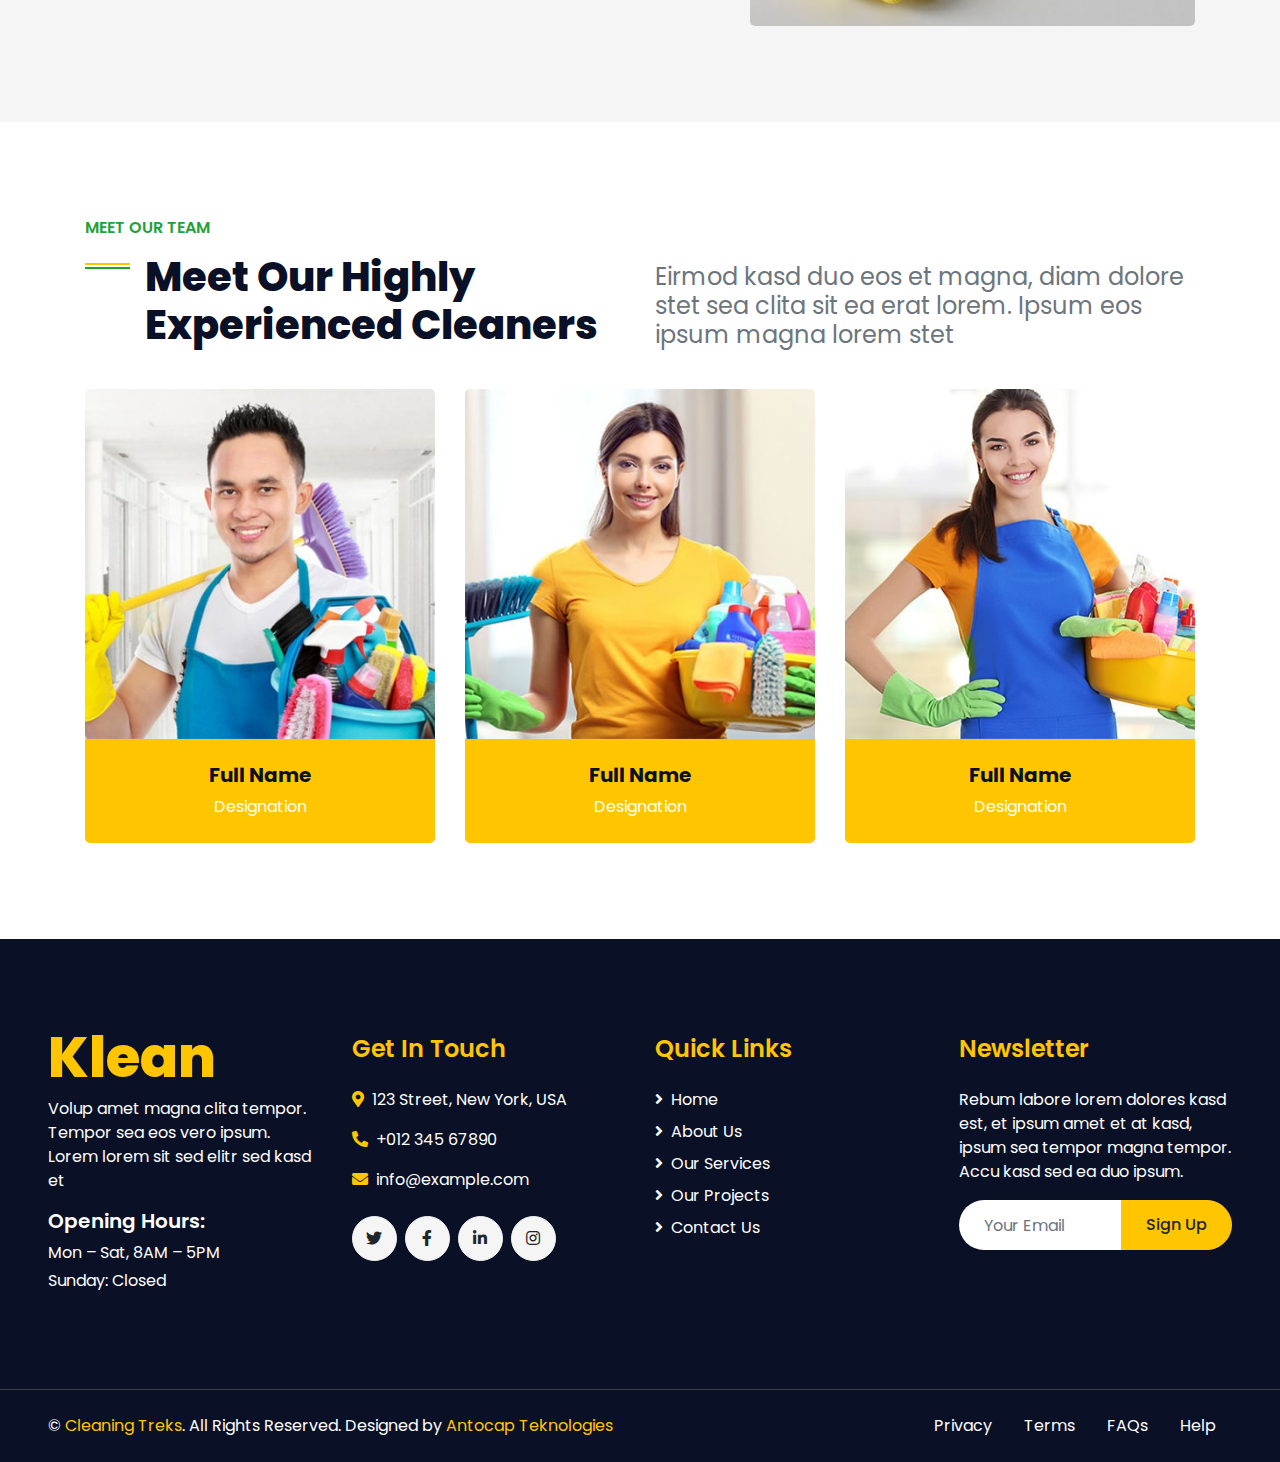
<file: about.html>
<!DOCTYPE html>
<html lang="en">

<head>
    <meta charset="utf-8">
    <title>Cleaning Treks - Cleaning Services</title>
    <meta content="width=device-width, initial-scale=1.0" name="viewport">
    
    <!-- Favicon -->
    <link href="img/favicon.ico" rel="icon">

    <!-- Google Web Fonts -->
    <link rel="preconnect" href="https://fonts.gstatic.com">
    <link href="https://fonts.googleapis.com/css2?family=Poppins:wght@400;500;600;700;800&display=swap" rel="stylesheet">

    <!-- Font Awesome -->
    <link href="https://cdnjs.cloudflare.com/ajax/libs/font-awesome/5.10.0/css/all.min.css" rel="stylesheet">

    <!-- Libraries Stylesheet -->
    <link href="lib/owlcarousel/assets/owl.carousel.min.css" rel="stylesheet">
    <link href="lib/lightbox/css/lightbox.min.css" rel="stylesheet">

    <!-- Customized Bootstrap Stylesheet -->
    <link href="css/style.css" rel="stylesheet">
</head>

<body>
    <!-- Header Start -->
    <div class="container-fluid">
        <div class="row">
            <div class="col-lg-3 bg-secondary d-none d-lg-block">
                <a href="" class="navbar-brand w-100 h-100 m-0 p-0 d-flex align-items-center justify-content-center">
                    <h1 class="m-0 display-3 text-primary">Treks</h1>
                </a>
            </div>
            <div class="col-lg-9">
                <div class="row bg-dark d-none d-lg-flex">
                    <div class="col-lg-7 text-left text-white">
                        <div class="h-100 d-inline-flex align-items-center border-right border-primary py-2 px-3">
                            <i class="fa fa-envelope text-primary mr-2"></i>
                            <small>info@example.com</small>
                        </div>
                        <div class="h-100 d-inline-flex align-items-center py-2 px-2">
                            <i class="fa fa-phone-alt text-primary mr-2"></i>
                            <small>+012 345 6789</small>
                        </div>
                    </div>
                    <div class="col-lg-5 text-right">
                        <div class="d-inline-flex align-items-center pr-2">
                            <a class="text-primary p-2" href="">
                                <i class="fab fa-facebook-f"></i>
                            </a>
                            <a class="text-primary p-2" href="">
                                <i class="fab fa-twitter"></i>
                            </a>
                            <a class="text-primary p-2" href="">
                                <i class="fab fa-linkedin-in"></i>
                            </a>
                            <a class="text-primary p-2" href="">
                                <i class="fab fa-instagram"></i>
                            </a>
                            <a class="text-primary p-2" href="">
                                <i class="fab fa-youtube"></i>
                            </a>
                        </div>
                    </div>
                </div>
                <nav class="navbar navbar-expand-lg bg-white navbar-light p-0">
                    <a href="" class="navbar-brand d-block d-lg-none">
                        <h1 class="m-0 display-4 text-primary">Treks</h1>
                    </a>
                    <button type="button" class="navbar-toggler" data-toggle="collapse" data-target="#navbarCollapse">
                        <span class="navbar-toggler-icon"></span>
                    </button>
                    <div class="collapse navbar-collapse justify-content-between" id="navbarCollapse">
                        <div class="navbar-nav mr-auto py-0">
                            <a href="index.html" class="nav-item nav-link">Home</a>
                            <a href="about.html" class="nav-item nav-link active">About</a>
                            <a href="service.html" class="nav-item nav-link">Service</a>
                            <a href="project.html" class="nav-item nav-link">Project</a>
                            <div class="nav-item dropdown">
                                <a href="#" class="nav-link dropdown-toggle" data-toggle="dropdown">Pages</a>
                                <div class="dropdown-menu rounded-0 m-0">
                                    <a href="blog.html" class="dropdown-item">Latest Blog</a>
                                    <a href="single.html" class="dropdown-item">Blog Detail</a>
                                </div>
                            </div>
                            <a href="contact.html" class="nav-item nav-link">Contact</a>
                        </div>
                        <a href="" class="btn btn-primary mr-3 d-none d-lg-block">Get A Quote</a>
                    </div>
                </nav>
            </div>
        </div>
    </div>
    <!-- Header End -->


    <!-- Page Header Start -->
    <div class="container-fluid bg-primary py-5 mb-5">
        <div class="container py-5">
            <div class="row align-items-center py-4">
                <div class="col-md-6 text-center text-md-left">
                    <h1 class="display-4 mb-4 mb-md-0 text-secondary text-uppercase">About</h1>
                </div>
                <div class="col-md-6 text-center text-md-right">
                    <div class="d-inline-flex align-items-center">
                        <a class="btn btn-sm btn-outline-light" href="">Home</a>
                        <i class="fas fa-angle-double-right text-light mx-2"></i>
                        <a class="btn btn-sm btn-outline-light disabled" href="">About</a>
                    </div>
                </div>
            </div>
        </div>
    </div>
    <!-- Page Header End -->


    <!-- About Start -->
    <div class="container-fluid py-5 mb-5">
        <div class="container">
            <div class="row">
                <div class="col-lg-5">
                    <div class="d-flex flex-column align-items-center justify-content-center bg-about rounded h-100 py-5 px-3">
                        <i class="fa fa-5x fa-award text-primary mb-4"></i>
                        <h1 class="display-2 text-white mb-2" data-toggle="counter-up">25</h1>
                        <h2 class="text-white m-0">Years Experience</h2>
                    </div>
                </div>
                <div class="col-lg-7 pt-5 pb-lg-5">
                    <h6 class="text-secondary font-weight-semi-bold text-uppercase mb-3">Learn About Us</h6>
                    <h1 class="mb-4 section-title">We Provide The Best Cleaning Services</h1>
                    <h5 class="text-muted font-weight-normal mb-3">Eos kasd eos dolor vero vero, lorem stet diam rebum. Ipsum amet sed vero dolor sea lorem justo est dolor eos</h5>
                    <p>Invidunt lorem justo sanctus clita. Erat lorem labore ea, justo dolor lorem ipsum ut sed eos, ipsum et dolor kasd sit ea justo. Erat justo sed sed diam. Ea et erat ut sed diam sea ipsum est dolor</p>
                    <div class="d-flex align-items-center pt-4">
                        <a href="" class="btn btn-primary mr-5">Learn More</a>
                        <button type="button" class="btn-play" data-toggle="modal"
                            data-src="https://www.youtube.com/embed/DWRcNpR6Kdc" data-target="#videoModal">
                            <span></span>
                        </button>
                        <h5 class="font-weight-normal text-white m-0 ml-4 d-none d-sm-block">Play Video</h5>
                    </div>
                </div>
            </div>
        </div>
    </div>
    <!-- About End -->


    <!-- Video Modal Start -->
    <div class="modal fade" id="videoModal" tabindex="-1" role="dialog" aria-labelledby="exampleModalLabel" aria-hidden="true">
        <div class="modal-dialog" role="document">
            <div class="modal-content">
                <div class="modal-body">
                    <button type="button" class="close" data-dismiss="modal" aria-label="Close">
                        <span aria-hidden="true">&times;</span>
                    </button>        
                    <!-- 16:9 aspect ratio -->
                    <div class="embed-responsive embed-responsive-16by9">
                        <iframe class="embed-responsive-item" src="" id="video"  allowscriptaccess="always" allow="autoplay"></iframe>
                    </div>
                </div>
            </div>
        </div>
    </div>
    <!-- Video Modal End -->


    <!-- Features Start -->
    <div class="container-fluid bg-light py-5">
        <div class="container py-5">
            <div class="row">
                <div class="col-lg-7 pt-lg-5 pb-3">
                    <h6 class="text-secondary font-weight-semi-bold text-uppercase mb-3">Why Choose Us</h6>
                    <h1 class="mb-4 section-title">25 Years Experience In Cleaning Industry</h1>
                    <p class="mb-4">Dolores lorem lorem ipsum sit et ipsum. Sadip sea amet diam dolore sed et. Sit rebum labore sit sit ut vero no sit. Et elitr stet dolor sed sit et sed ipsum et kasd ut. Erat duo eos et erat sed diam duo</p>
                    <div class="row">
                        <div class="col-sm-4">
                            <h1 class="text-secondary mb-2" data-toggle="counter-up">225</h1>
                            <h6 class="font-weight-semi-bold mb-sm-4">Our Cleaners</h6>
                        </div>
                        <div class="col-sm-4">
                            <h1 class="text-secondary mb-2" data-toggle="counter-up">1050</h1>
                            <h6 class="font-weight-semi-bold mb-sm-4">Happy Clients</h6>
                        </div>
                        <div class="col-sm-4">
                            <h1 class="text-secondary mb-2" data-toggle="counter-up">2500</h1>
                            <h6 class="font-weight-semi-bold mb-sm-4">Projects Done</h6>
                        </div>
                    </div>
                </div>
                <div class="col-lg-5" style="min-height: 400px;">
                    <div class="position-relative h-100 rounded overflow-hidden">
                        <img class="position-absolute w-100 h-100" src="img/feature.jpg" style="object-fit: cover;">
                    </div>
                </div>
            </div>
        </div>
    </div>
    <!-- Features End -->


    <!-- Team Start -->
    <div class="container-fluid pt-5">
        <div class="container py-5">
            <div class="row align-items-end mb-4">
                <div class="col-lg-6">
                    <h6 class="text-secondary font-weight-semi-bold text-uppercase mb-3">Meet Our Team</h6>
                    <h1 class="section-title mb-3">Meet Our Highly Experienced Cleaners</h1>
                </div>
                <div class="col-lg-6">
                    <h4 class="font-weight-normal text-muted mb-3">Eirmod kasd duo eos et magna, diam dolore stet sea clita sit ea erat lorem. Ipsum eos ipsum magna lorem stet</h4>
                </div>
            </div>
            <div class="row">
                <div class="col-12">
                    <div class="owl-carousel team-carousel position-relative">
                        <div class="team d-flex flex-column text-center rounded overflow-hidden">
                            <div class="position-relative">
                                <div class="team-img">
                                    <img class="img-fluid w-100" src="img/team-1.jpg" alt="">
                                </div>
                                <div class="team-social d-flex flex-column align-items-center justify-content-center bg-primary">
                                    <a class="btn btn-secondary btn-social mb-2" href="#"><i class="fab fa-twitter"></i></a>
                                    <a class="btn btn-secondary btn-social mb-2" href="#"><i class="fab fa-facebook-f"></i></a>
                                    <a class="btn btn-secondary btn-social" href="#"><i class="fab fa-linkedin-in"></i></a>
                                </div>
                            </div>
                            <div class="d-flex flex-column bg-primary text-center py-4">
                                <h5 class="font-weight-bold">Full Name</h5>
                                <p class="text-white m-0">Designation</p>
                            </div>
                        </div>
                        <div class="team d-flex flex-column text-center rounded overflow-hidden">
                            <div class="position-relative">
                                <div class="team-img">
                                    <img class="img-fluid w-100" src="img/team-2.jpg" alt="">
                                </div>
                                <div class="team-social d-flex flex-column align-items-center justify-content-center bg-primary">
                                    <a class="btn btn-secondary btn-social mb-2" href="#"><i class="fab fa-twitter"></i></a>
                                    <a class="btn btn-secondary btn-social mb-2" href="#"><i class="fab fa-facebook-f"></i></a>
                                    <a class="btn btn-secondary btn-social" href="#"><i class="fab fa-linkedin-in"></i></a>
                                </div>
                            </div>
                            <div class="d-flex flex-column bg-primary text-center py-4">
                                <h5 class="font-weight-bold">Full Name</h5>
                                <p class="text-white m-0">Designation</p>
                            </div>
                        </div>
                        <div class="team d-flex flex-column text-center rounded overflow-hidden">
                            <div class="position-relative">
                                <div class="team-img">
                                    <img class="img-fluid w-100" src="img/team-3.jpg" alt="">
                                </div>
                                <div class="team-social d-flex flex-column align-items-center justify-content-center bg-primary">
                                    <a class="btn btn-secondary btn-social mb-2" href="#"><i class="fab fa-twitter"></i></a>
                                    <a class="btn btn-secondary btn-social mb-2" href="#"><i class="fab fa-facebook-f"></i></a>
                                    <a class="btn btn-secondary btn-social" href="#"><i class="fab fa-linkedin-in"></i></a>
                                </div>
                            </div>
                            <div class="d-flex flex-column bg-primary text-center py-4">
                                <h5 class="font-weight-bold">Full Name</h5>
                                <p class="text-white m-0">Designation</p>
                            </div>
                        </div>
                        <div class="team d-flex flex-column text-center rounded overflow-hidden">
                            <div class="position-relative">
                                <div class="team-img">
                                    <img class="img-fluid w-100" src="img/team-4.jpg" alt="">
                                </div>
                                <div class="team-social d-flex flex-column align-items-center justify-content-center bg-primary">
                                    <a class="btn btn-secondary btn-social mb-2" href="#"><i class="fab fa-twitter"></i></a>
                                    <a class="btn btn-secondary btn-social mb-2" href="#"><i class="fab fa-facebook-f"></i></a>
                                    <a class="btn btn-secondary btn-social" href="#"><i class="fab fa-linkedin-in"></i></a>
                                </div>
                            </div>
                            <div class="d-flex flex-column bg-primary text-center py-4">
                                <h5 class="font-weight-bold">Full Name</h5>
                                <p class="text-white m-0">Designation</p>
                            </div>
                        </div>
                    </div>
                </div>
            </div>
        </div>
    </div>
    <!-- Team End -->


    <!-- Footer Start -->
    <div class="container-fluid bg-dark text-white mt-5 py-5 px-sm-3 px-md-5">
        <div class="row pt-5">
            <div class="col-lg-3 col-md-6 mb-5">
                <a href="index.html" class="navbar-brand">
                    <h1 class="m-0 mt-n3 display-4 text-primary">Klean</h1>
                </a>
                <p>Volup amet magna clita tempor. Tempor sea eos vero ipsum. Lorem lorem sit sed elitr sed kasd et</p>
                <h5 class="font-weight-semi-bold text-white mb-2">Opening Hours:</h5>
                <p class="mb-1">Mon – Sat, 8AM – 5PM</p>
                <p class="mb-0">Sunday: Closed</p>
            </div>
            <div class="col-lg-3 col-md-6 mb-5">
                <h4 class="font-weight-semi-bold text-primary mb-4">Get In Touch</h4>
                <p><i class="fa fa-map-marker-alt text-primary mr-2"></i>123 Street, New York, USA</p>
                <p><i class="fa fa-phone-alt text-primary mr-2"></i>+012 345 67890</p>
                <p><i class="fa fa-envelope text-primary mr-2"></i>info@example.com</p>
                <div class="d-flex justify-content-start mt-4">
                    <a class="btn btn-light btn-social mr-2" href="#"><i class="fab fa-twitter"></i></a>
                    <a class="btn btn-light btn-social mr-2" href="#"><i class="fab fa-facebook-f"></i></a>
                    <a class="btn btn-light btn-social mr-2" href="#"><i class="fab fa-linkedin-in"></i></a>
                    <a class="btn btn-light btn-social" href="#"><i class="fab fa-instagram"></i></a>
                </div>
            </div>
            <div class="col-lg-3 col-md-6 mb-5">
                <h4 class="font-weight-semi-bold text-primary mb-4">Quick Links</h4>
                <div class="d-flex flex-column justify-content-start">
                    <a class="text-white mb-2" href="#"><i class="fa fa-angle-right mr-2"></i>Home</a>
                    <a class="text-white mb-2" href="#"><i class="fa fa-angle-right mr-2"></i>About Us</a>
                    <a class="text-white mb-2" href="#"><i class="fa fa-angle-right mr-2"></i>Our Services</a>
                    <a class="text-white mb-2" href="#"><i class="fa fa-angle-right mr-2"></i>Our Projects</a>
                    <a class="text-white" href="#"><i class="fa fa-angle-right mr-2"></i>Contact Us</a>
                </div>
            </div>
            <div class="col-lg-3 col-md-6 mb-5">
                <h4 class="font-weight-semi-bold text-primary mb-4">Newsletter</h4>
                <p>Rebum labore lorem dolores kasd est, et ipsum amet et at kasd, ipsum sea tempor magna tempor. Accu kasd sed ea duo ipsum.</p>
                <div class="w-100">
                    <div class="input-group">
                        <input type="text" class="form-control border-0" style="padding: 25px;" placeholder="Your Email">
                        <div class="input-group-append">
                            <button class="btn btn-primary px-4">Sign Up</button>
                        </div>
                    </div>
                </div>
            </div>
        </div>
    </div>
    <div class="container-fluid bg-dark text-white border-top py-4 px-sm-3 px-md-5" style="border-color: #3E3E4E !important;">
        <div class="row">
            <div class="col-lg-6 text-center text-md-left mb-3 mb-md-0">
                <p class="m-0 text-white">&copy; <a href="#">Cleaning Treks</a>. All Rights Reserved. Designed by <a href="https://anto-4ny.github.io/Antocap-Teknologies/index.html">Antocap Teknologies</a>
                </p>
            </div>
            <div class="col-lg-6 text-center text-md-right">
                <ul class="nav d-inline-flex">
                    <li class="nav-item">
                        <a class="nav-link text-white py-0" href="#">Privacy</a>
                    </li>
                    <li class="nav-item">
                        <a class="nav-link text-white py-0" href="#">Terms</a>
                    </li>
                    <li class="nav-item">
                        <a class="nav-link text-white py-0" href="#">FAQs</a>
                    </li>
                    <li class="nav-item">
                        <a class="nav-link text-white py-0" href="#">Help</a>
                    </li>
                </ul>
            </div>
        </div>
    </div>
    <!-- Footer End -->


    <!-- Back to Top -->
    <a href="#" class="btn btn-primary px-3 back-to-top"><i class="fa fa-angle-double-up"></i></a>


    <!-- JavaScript Libraries -->
    <script src="https://code.jquery.com/jquery-3.4.1.min.js"></script>
    <script src="https://stackpath.bootstrapcdn.com/bootstrap/4.4.1/js/bootstrap.bundle.min.js"></script>
    <script src="lib/easing/easing.min.js"></script>
    <script src="lib/waypoints/waypoints.min.js"></script>
    <script src="lib/counterup/counterup.min.js"></script>
    <script src="lib/owlcarousel/owl.carousel.min.js"></script>
    <script src="lib/isotope/isotope.pkgd.min.js"></script>
    <script src="lib/lightbox/js/lightbox.min.js"></script>

    <!-- Contact Javascript File -->
    <script src="mail/jqBootstrapValidation.min.js"></script>
    <script src="mail/contact.js"></script>

    <!-- Template Javascript -->
    <script src="js/main.js"></script>
</body>

</html>
</file>
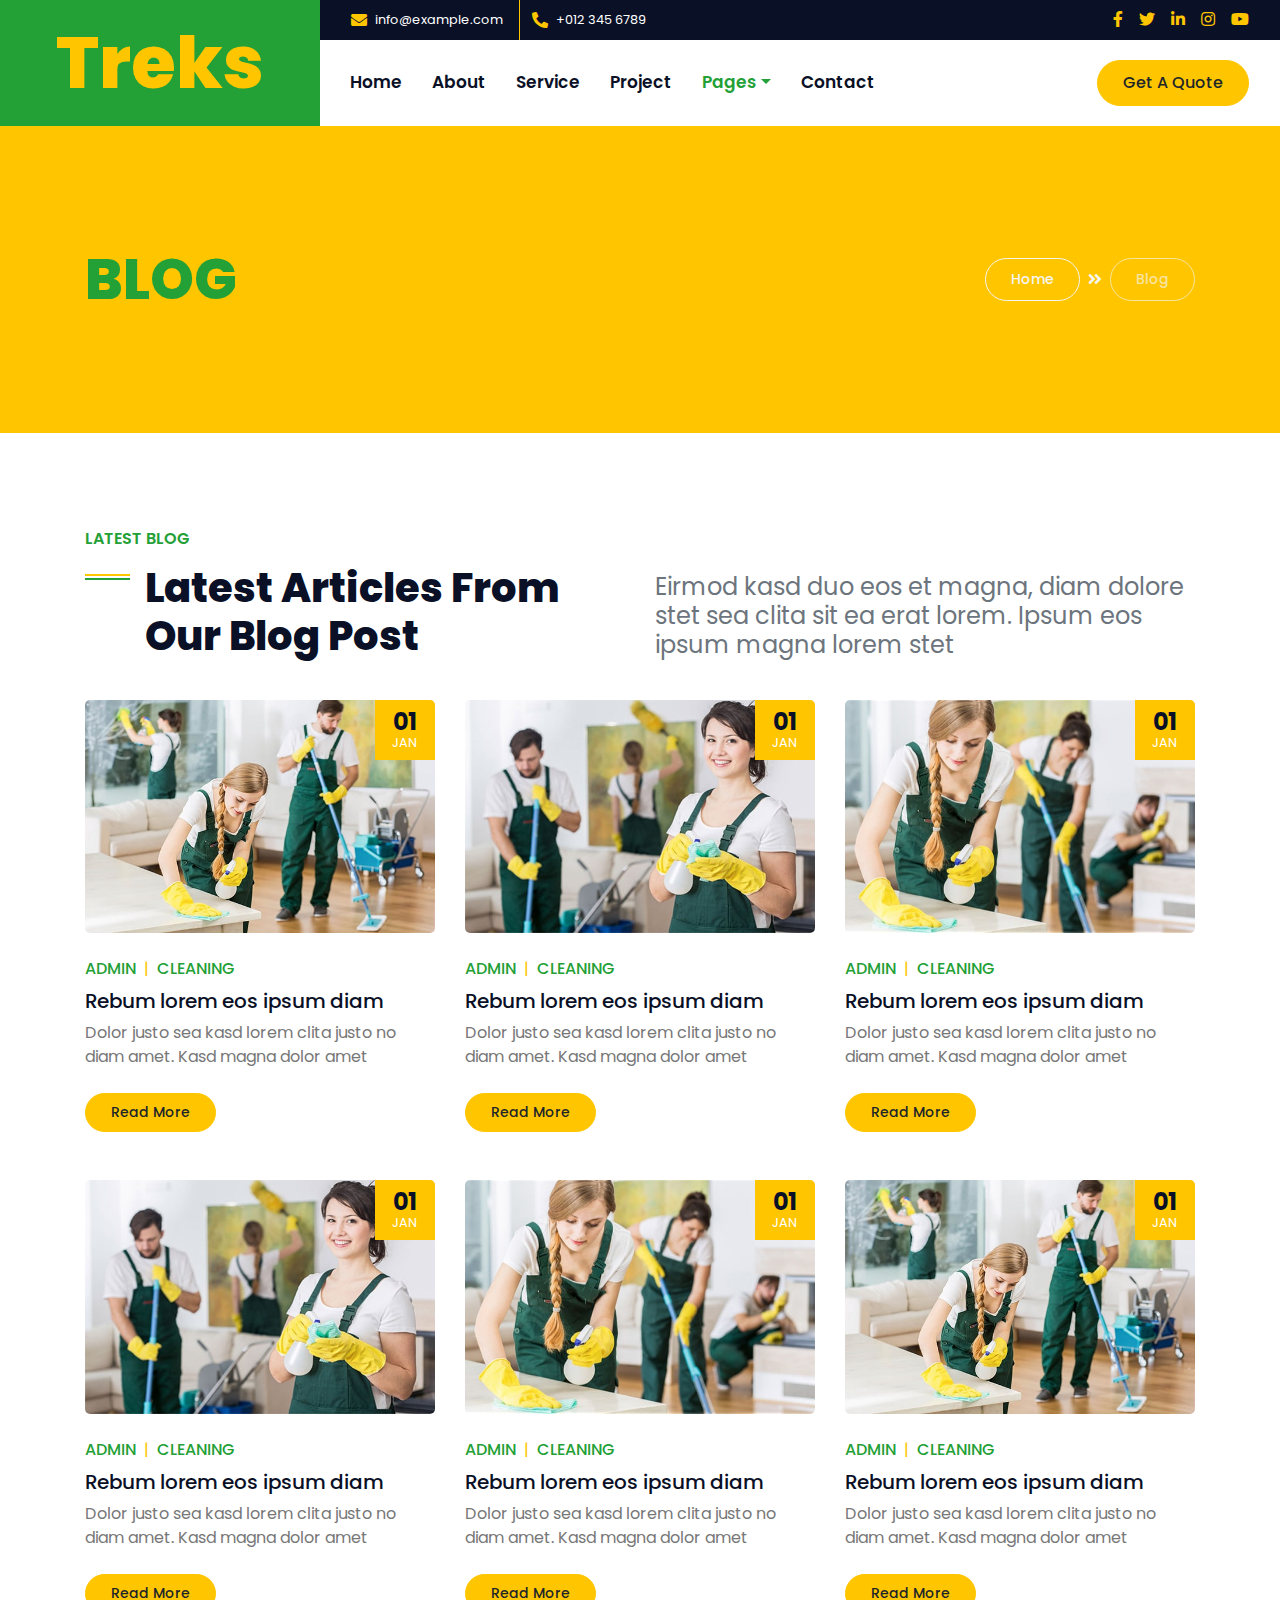
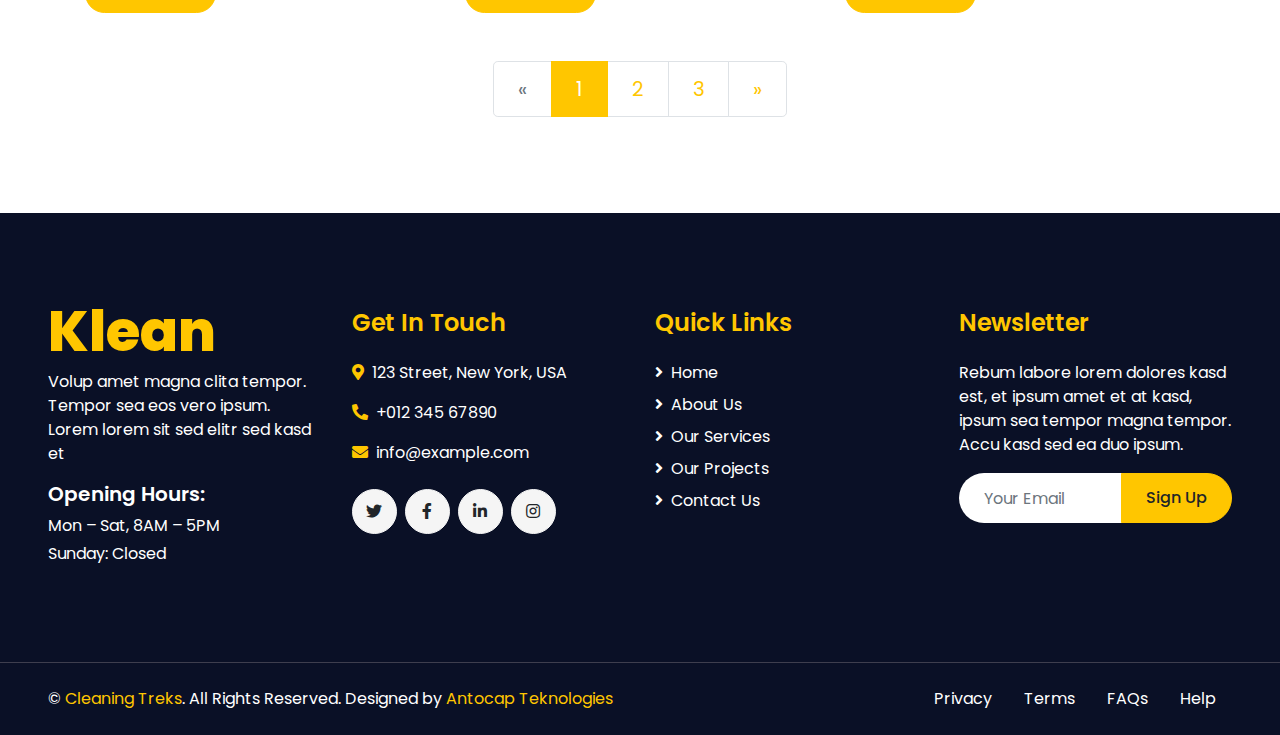
<file: blog.html>
<!DOCTYPE html>
<html lang="en">

<head>
    <meta charset="utf-8">
      <title>Cleaning Treks - Cleaning Services</title>
    <meta content="width=device-width, initial-scale=1.0" name="viewport">
    
    <!-- Favicon -->
    <link href="img/favicon.ico" rel="icon">

    <!-- Google Web Fonts -->
    <link rel="preconnect" href="https://fonts.gstatic.com">
    <link href="https://fonts.googleapis.com/css2?family=Poppins:wght@400;500;600;700;800&display=swap" rel="stylesheet">

    <!-- Font Awesome -->
    <link href="https://cdnjs.cloudflare.com/ajax/libs/font-awesome/5.10.0/css/all.min.css" rel="stylesheet">

    <!-- Libraries Stylesheet -->
    <link href="lib/owlcarousel/assets/owl.carousel.min.css" rel="stylesheet">
    <link href="lib/lightbox/css/lightbox.min.css" rel="stylesheet">

    <!-- Customized Bootstrap Stylesheet -->
    <link href="css/style.css" rel="stylesheet">
</head>

<body>
    <!-- Header Start -->
    <div class="container-fluid">
        <div class="row">
            <div class="col-lg-3 bg-secondary d-none d-lg-block">
                <a href="" class="navbar-brand w-100 h-100 m-0 p-0 d-flex align-items-center justify-content-center">
                    <h1 class="m-0 display-3 text-primary">Treks</h1>
                </a>
            </div>
            <div class="col-lg-9">
                <div class="row bg-dark d-none d-lg-flex">
                    <div class="col-lg-7 text-left text-white">
                        <div class="h-100 d-inline-flex align-items-center border-right border-primary py-2 px-3">
                            <i class="fa fa-envelope text-primary mr-2"></i>
                            <small>info@example.com</small>
                        </div>
                        <div class="h-100 d-inline-flex align-items-center py-2 px-2">
                            <i class="fa fa-phone-alt text-primary mr-2"></i>
                            <small>+012 345 6789</small>
                        </div>
                    </div>
                    <div class="col-lg-5 text-right">
                        <div class="d-inline-flex align-items-center pr-2">
                            <a class="text-primary p-2" href="">
                                <i class="fab fa-facebook-f"></i>
                            </a>
                            <a class="text-primary p-2" href="">
                                <i class="fab fa-twitter"></i>
                            </a>
                            <a class="text-primary p-2" href="">
                                <i class="fab fa-linkedin-in"></i>
                            </a>
                            <a class="text-primary p-2" href="">
                                <i class="fab fa-instagram"></i>
                            </a>
                            <a class="text-primary p-2" href="">
                                <i class="fab fa-youtube"></i>
                            </a>
                        </div>
                    </div>
                </div>
                <nav class="navbar navbar-expand-lg bg-white navbar-light p-0">
                    <a href="" class="navbar-brand d-block d-lg-none">
                        <h1 class="m-0 display-4 text-primary">Treks</h1>
                    </a>
                    <button type="button" class="navbar-toggler" data-toggle="collapse" data-target="#navbarCollapse">
                        <span class="navbar-toggler-icon"></span>
                    </button>
                    <div class="collapse navbar-collapse justify-content-between" id="navbarCollapse">
                        <div class="navbar-nav mr-auto py-0">
                            <a href="index.html" class="nav-item nav-link">Home</a>
                            <a href="about.html" class="nav-item nav-link">About</a>
                            <a href="service.html" class="nav-item nav-link">Service</a>
                            <a href="project.html" class="nav-item nav-link">Project</a>
                            <div class="nav-item dropdown">
                                <a href="#" class="nav-link dropdown-toggle active" data-toggle="dropdown">Pages</a>
                                <div class="dropdown-menu rounded-0 m-0">
                                    <a href="blog.html" class="dropdown-item active">Latest Blog</a>
                                    <a href="single.html" class="dropdown-item">Blog Detail</a>
                                </div>
                            </div>
                            <a href="contact.html" class="nav-item nav-link">Contact</a>
                        </div>
                        <a href="" class="btn btn-primary mr-3 d-none d-lg-block">Get A Quote</a>
                    </div>
                </nav>
            </div>
        </div>
    </div>
    <!-- Header End -->


    <!-- Page Header Start -->
    <div class="container-fluid bg-primary py-5 mb-5">
        <div class="container py-5">
            <div class="row align-items-center py-4">
                <div class="col-md-6 text-center text-md-left">
                    <h1 class="display-4 mb-4 mb-md-0 text-secondary text-uppercase">Blog</h1>
                </div>
                <div class="col-md-6 text-center text-md-right">
                    <div class="d-inline-flex align-items-center">
                        <a class="btn btn-sm btn-outline-light" href="">Home</a>
                        <i class="fas fa-angle-double-right text-light mx-2"></i>
                        <a class="btn btn-sm btn-outline-light disabled" href="">Blog</a>
                    </div>
                </div>
            </div>
        </div>
    </div>
    <!-- Page Header End -->


    <!-- Blog Start -->
    <div class="container-fluid py-5">
        <div class="container">
            <div class="row align-items-end mb-4">
                <div class="col-lg-6">
                    <h6 class="text-secondary font-weight-semi-bold text-uppercase mb-3">Latest Blog</h6>
                    <h1 class="section-title mb-3">Latest Articles From Our Blog Post</h1>
                </div>
                <div class="col-lg-6">
                    <h4 class="font-weight-normal text-muted mb-3">Eirmod kasd duo eos et magna, diam dolore stet sea clita sit ea erat lorem. Ipsum eos ipsum magna lorem stet</h4>
                </div>
            </div>
            <div class="row">
                <div class="col-lg-4 col-md-6 mb-5">
                    <div class="position-relative mb-4">
                        <img class="img-fluid rounded w-100" src="img/blog-1.jpg" alt="">
                        <div class="blog-date">
                            <h4 class="font-weight-bold mb-n1">01</h4>
                            <small class="text-white text-uppercase">Jan</small>
                        </div>
                    </div>
                    <div class="d-flex mb-2">
                        <a class="text-secondary text-uppercase font-weight-medium" href="">Admin</a>
                        <span class="text-primary px-2">|</span>
                        <a class="text-secondary text-uppercase font-weight-medium" href="">Cleaning</a>
                    </div>
                    <h5 class="font-weight-medium mb-2">Rebum lorem eos ipsum diam</h5>
                    <p class="mb-4">Dolor justo sea kasd lorem clita justo no diam amet. Kasd magna dolor amet</p>
                    <a class="btn btn-sm btn-primary py-2" href="">Read More</a>
                </div>
                <div class="col-lg-4 col-md-6 mb-5">
                    <div class="position-relative mb-4">
                        <img class="img-fluid rounded w-100" src="img/blog-2.jpg" alt="">
                        <div class="blog-date">
                            <h4 class="font-weight-bold mb-n1">01</h4>
                            <small class="text-white text-uppercase">Jan</small>
                        </div>
                    </div>
                    <div class="d-flex mb-2">
                        <a class="text-secondary text-uppercase font-weight-medium" href="">Admin</a>
                        <span class="text-primary px-2">|</span>
                        <a class="text-secondary text-uppercase font-weight-medium" href="">Cleaning</a>
                    </div>
                    <h5 class="font-weight-medium mb-2">Rebum lorem eos ipsum diam</h5>
                    <p class="mb-4">Dolor justo sea kasd lorem clita justo no diam amet. Kasd magna dolor amet</p>
                    <a class="btn btn-sm btn-primary py-2" href="">Read More</a>
                </div>
                <div class="col-lg-4 col-md-6 mb-5">
                    <div class="position-relative mb-4">
                        <img class="img-fluid rounded w-100" src="img/blog-3.jpg" alt="">
                        <div class="blog-date">
                            <h4 class="font-weight-bold mb-n1">01</h4>
                            <small class="text-white text-uppercase">Jan</small>
                        </div>
                    </div>
                    <div class="d-flex mb-2">
                        <a class="text-secondary text-uppercase font-weight-medium" href="">Admin</a>
                        <span class="text-primary px-2">|</span>
                        <a class="text-secondary text-uppercase font-weight-medium" href="">Cleaning</a>
                    </div>
                    <h5 class="font-weight-medium mb-2">Rebum lorem eos ipsum diam</h5>
                    <p class="mb-4">Dolor justo sea kasd lorem clita justo no diam amet. Kasd magna dolor amet</p>
                    <a class="btn btn-sm btn-primary py-2" href="">Read More</a>
                </div>
                <div class="col-lg-4 col-md-6 mb-5">
                    <div class="position-relative mb-4">
                        <img class="img-fluid rounded w-100" src="img/blog-2.jpg" alt="">
                        <div class="blog-date">
                            <h4 class="font-weight-bold mb-n1">01</h4>
                            <small class="text-white text-uppercase">Jan</small>
                        </div>
                    </div>
                    <div class="d-flex mb-2">
                        <a class="text-secondary text-uppercase font-weight-medium" href="">Admin</a>
                        <span class="text-primary px-2">|</span>
                        <a class="text-secondary text-uppercase font-weight-medium" href="">Cleaning</a>
                    </div>
                    <h5 class="font-weight-medium mb-2">Rebum lorem eos ipsum diam</h5>
                    <p class="mb-4">Dolor justo sea kasd lorem clita justo no diam amet. Kasd magna dolor amet</p>
                    <a class="btn btn-sm btn-primary py-2" href="">Read More</a>
                </div>
                <div class="col-lg-4 col-md-6 mb-5">
                    <div class="position-relative mb-4">
                        <img class="img-fluid rounded w-100" src="img/blog-3.jpg" alt="">
                        <div class="blog-date">
                            <h4 class="font-weight-bold mb-n1">01</h4>
                            <small class="text-white text-uppercase">Jan</small>
                        </div>
                    </div>
                    <div class="d-flex mb-2">
                        <a class="text-secondary text-uppercase font-weight-medium" href="">Admin</a>
                        <span class="text-primary px-2">|</span>
                        <a class="text-secondary text-uppercase font-weight-medium" href="">Cleaning</a>
                    </div>
                    <h5 class="font-weight-medium mb-2">Rebum lorem eos ipsum diam</h5>
                    <p class="mb-4">Dolor justo sea kasd lorem clita justo no diam amet. Kasd magna dolor amet</p>
                    <a class="btn btn-sm btn-primary py-2" href="">Read More</a>
                </div>
                <div class="col-lg-4 col-md-6 mb-5">
                    <div class="position-relative mb-4">
                        <img class="img-fluid rounded w-100" src="img/blog-1.jpg" alt="">
                        <div class="blog-date">
                            <h4 class="font-weight-bold mb-n1">01</h4>
                            <small class="text-white text-uppercase">Jan</small>
                        </div>
                    </div>
                    <div class="d-flex mb-2">
                        <a class="text-secondary text-uppercase font-weight-medium" href="">Admin</a>
                        <span class="text-primary px-2">|</span>
                        <a class="text-secondary text-uppercase font-weight-medium" href="">Cleaning</a>
                    </div>
                    <h5 class="font-weight-medium mb-2">Rebum lorem eos ipsum diam</h5>
                    <p class="mb-4">Dolor justo sea kasd lorem clita justo no diam amet. Kasd magna dolor amet</p>
                    <a class="btn btn-sm btn-primary py-2" href="">Read More</a>
                </div>
                <div class="col-12">
                    <nav aria-label="Page navigation">
                      <ul class="pagination pagination-lg justify-content-center mb-0">
                        <li class="page-item disabled">
                          <a class="page-link" href="#" aria-label="Previous">
                            <span aria-hidden="true">&laquo;</span>
                            <span class="sr-only">Previous</span>
                          </a>
                        </li>
                        <li class="page-item active"><a class="page-link" href="#">1</a></li>
                        <li class="page-item"><a class="page-link" href="#">2</a></li>
                        <li class="page-item"><a class="page-link" href="#">3</a></li>
                        <li class="page-item">
                          <a class="page-link" href="#" aria-label="Next">
                            <span aria-hidden="true">&raquo;</span>
                            <span class="sr-only">Next</span>
                          </a>
                        </li>
                      </ul>
                    </nav>
                </div>
            </div>
        </div>
    </div>
    <!-- Blog End -->


    <!-- Footer Start -->
    <div class="container-fluid bg-dark text-white mt-5 py-5 px-sm-3 px-md-5">
        <div class="row pt-5">
            <div class="col-lg-3 col-md-6 mb-5">
                <a href="index.html" class="navbar-brand">
                    <h1 class="m-0 mt-n3 display-4 text-primary">Klean</h1>
                </a>
                <p>Volup amet magna clita tempor. Tempor sea eos vero ipsum. Lorem lorem sit sed elitr sed kasd et</p>
                <h5 class="font-weight-semi-bold text-white mb-2">Opening Hours:</h5>
                <p class="mb-1">Mon – Sat, 8AM – 5PM</p>
                <p class="mb-0">Sunday: Closed</p>
            </div>
            <div class="col-lg-3 col-md-6 mb-5">
                <h4 class="font-weight-semi-bold text-primary mb-4">Get In Touch</h4>
                <p><i class="fa fa-map-marker-alt text-primary mr-2"></i>123 Street, New York, USA</p>
                <p><i class="fa fa-phone-alt text-primary mr-2"></i>+012 345 67890</p>
                <p><i class="fa fa-envelope text-primary mr-2"></i>info@example.com</p>
                <div class="d-flex justify-content-start mt-4">
                    <a class="btn btn-light btn-social mr-2" href="#"><i class="fab fa-twitter"></i></a>
                    <a class="btn btn-light btn-social mr-2" href="#"><i class="fab fa-facebook-f"></i></a>
                    <a class="btn btn-light btn-social mr-2" href="#"><i class="fab fa-linkedin-in"></i></a>
                    <a class="btn btn-light btn-social" href="#"><i class="fab fa-instagram"></i></a>
                </div>
            </div>
            <div class="col-lg-3 col-md-6 mb-5">
                <h4 class="font-weight-semi-bold text-primary mb-4">Quick Links</h4>
                <div class="d-flex flex-column justify-content-start">
                    <a class="text-white mb-2" href="#"><i class="fa fa-angle-right mr-2"></i>Home</a>
                    <a class="text-white mb-2" href="#"><i class="fa fa-angle-right mr-2"></i>About Us</a>
                    <a class="text-white mb-2" href="#"><i class="fa fa-angle-right mr-2"></i>Our Services</a>
                    <a class="text-white mb-2" href="#"><i class="fa fa-angle-right mr-2"></i>Our Projects</a>
                    <a class="text-white" href="#"><i class="fa fa-angle-right mr-2"></i>Contact Us</a>
                </div>
            </div>
            <div class="col-lg-3 col-md-6 mb-5">
                <h4 class="font-weight-semi-bold text-primary mb-4">Newsletter</h4>
                <p>Rebum labore lorem dolores kasd est, et ipsum amet et at kasd, ipsum sea tempor magna tempor. Accu kasd sed ea duo ipsum.</p>
                <div class="w-100">
                    <div class="input-group">
                        <input type="text" class="form-control border-0" style="padding: 25px;" placeholder="Your Email">
                        <div class="input-group-append">
                            <button class="btn btn-primary px-4">Sign Up</button>
                        </div>
                    </div>
                </div>
            </div>
        </div>
    </div>
    <div class="container-fluid bg-dark text-white border-top py-4 px-sm-3 px-md-5" style="border-color: #3E3E4E !important;">
        <div class="row">
            <div class="col-lg-6 text-center text-md-left mb-3 mb-md-0">
                <p class="m-0 text-white">&copy; <a href="#">Cleaning Treks</a>. All Rights Reserved. Designed by <a href="https://anto-4ny.github.io/Antocap-Teknologies/index.html">Antocap Teknologies</a>
                </p>
            </div>
            <div class="col-lg-6 text-center text-md-right">
                <ul class="nav d-inline-flex">
                    <li class="nav-item">
                        <a class="nav-link text-white py-0" href="#">Privacy</a>
                    </li>
                    <li class="nav-item">
                        <a class="nav-link text-white py-0" href="#">Terms</a>
                    </li>
                    <li class="nav-item">
                        <a class="nav-link text-white py-0" href="#">FAQs</a>
                    </li>
                    <li class="nav-item">
                        <a class="nav-link text-white py-0" href="#">Help</a>
                    </li>
                </ul>
            </div>
        </div>
    </div>
    <!-- Footer End -->


    <!-- Back to Top -->
    <a href="#" class="btn btn-primary px-3 back-to-top"><i class="fa fa-angle-double-up"></i></a>


    <!-- JavaScript Libraries -->
    <script src="https://code.jquery.com/jquery-3.4.1.min.js"></script>
    <script src="https://stackpath.bootstrapcdn.com/bootstrap/4.4.1/js/bootstrap.bundle.min.js"></script>
    <script src="lib/easing/easing.min.js"></script>
    <script src="lib/waypoints/waypoints.min.js"></script>
    <script src="lib/counterup/counterup.min.js"></script>
    <script src="lib/owlcarousel/owl.carousel.min.js"></script>
    <script src="lib/isotope/isotope.pkgd.min.js"></script>
    <script src="lib/lightbox/js/lightbox.min.js"></script>

    <!-- Contact Javascript File -->
    <script src="mail/jqBootstrapValidation.min.js"></script>
    <script src="mail/contact.js"></script>

    <!-- Template Javascript -->
    <script src="js/main.js"></script>
</body>

</html>
</file>
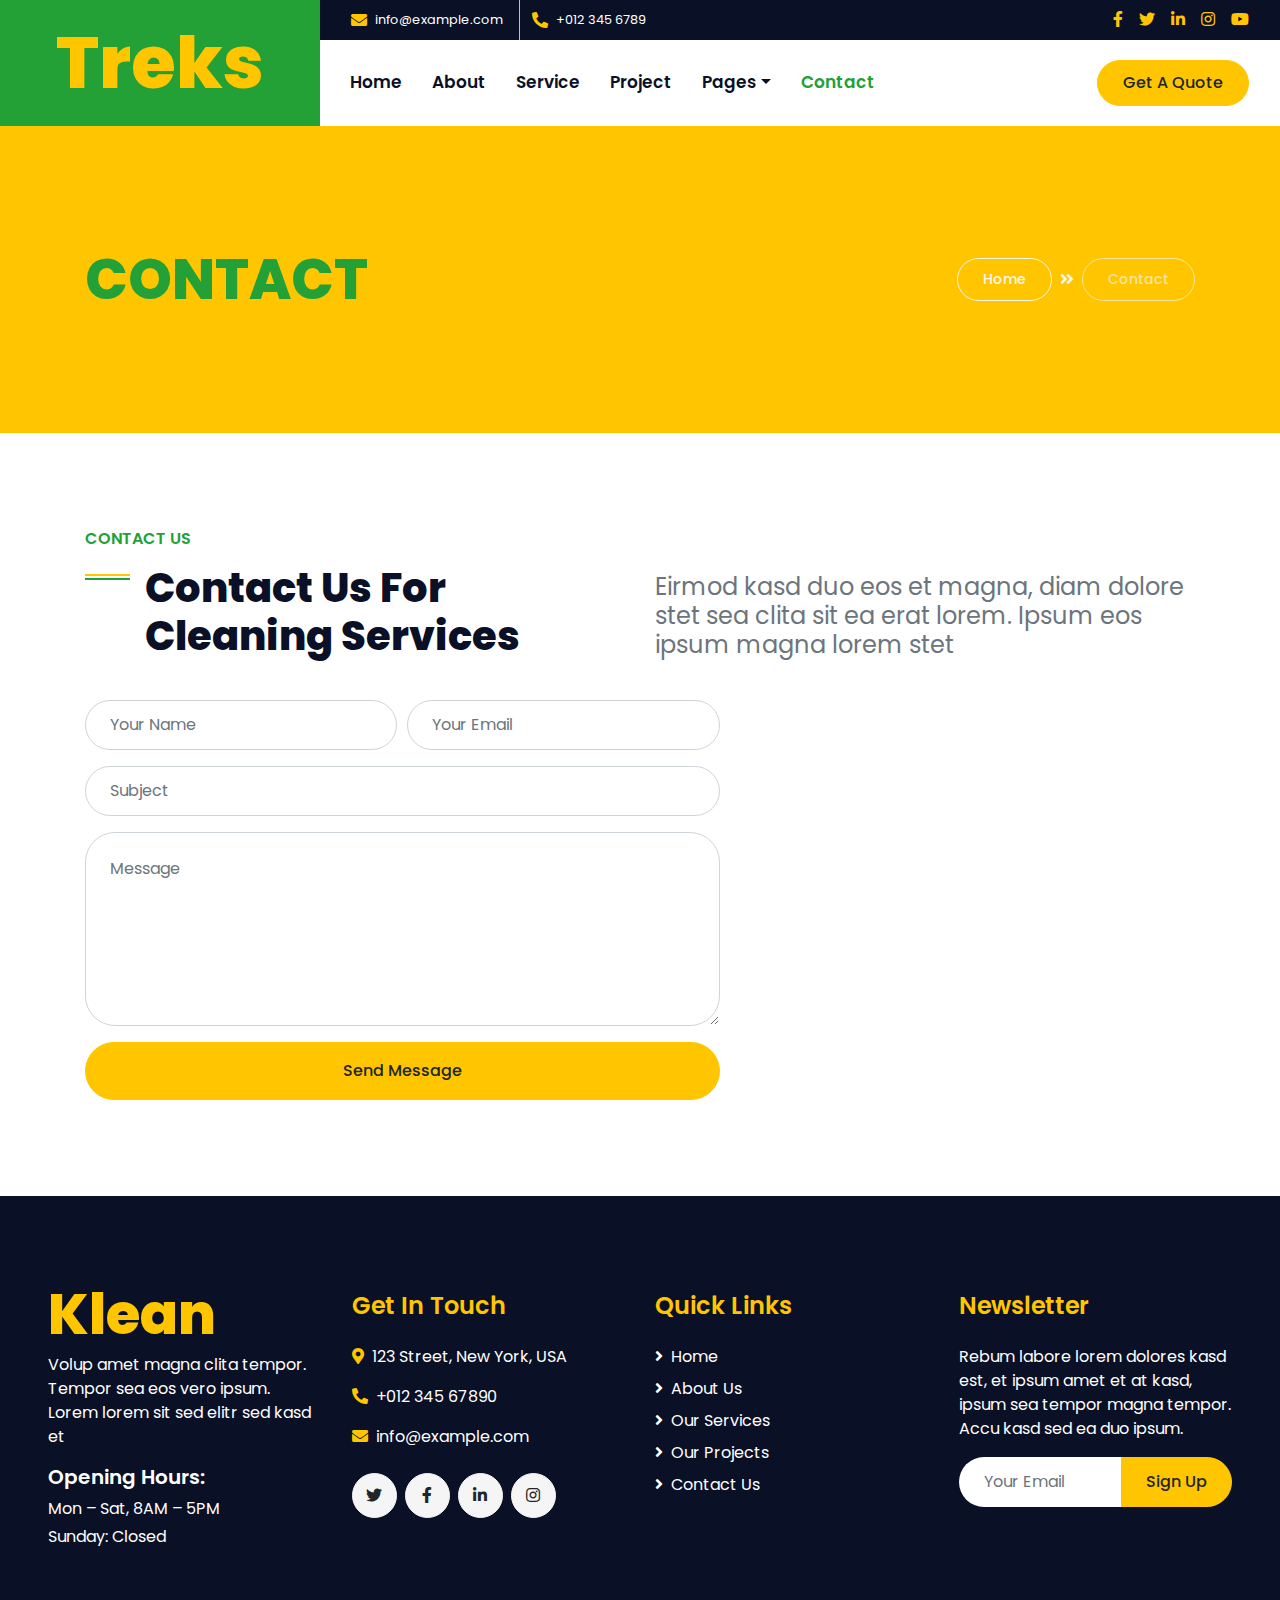
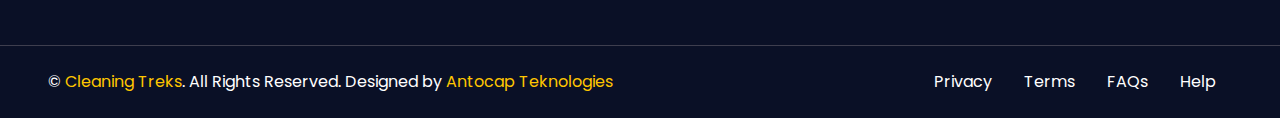
<file: contact.html>
<!DOCTYPE html>
<html lang="en">

<head>
    <meta charset="utf-8">
       <title>Cleaning Treks - Cleaning Services</title>
    <meta content="width=device-width, initial-scale=1.0" name="viewport">
    
    <!-- Favicon -->
    <link href="img/favicon.ico" rel="icon">

    <!-- Google Web Fonts -->
    <link rel="preconnect" href="https://fonts.gstatic.com">
    <link href="https://fonts.googleapis.com/css2?family=Poppins:wght@400;500;600;700;800&display=swap" rel="stylesheet">

    <!-- Font Awesome -->
    <link href="https://cdnjs.cloudflare.com/ajax/libs/font-awesome/5.10.0/css/all.min.css" rel="stylesheet">

    <!-- Libraries Stylesheet -->
    <link href="lib/owlcarousel/assets/owl.carousel.min.css" rel="stylesheet">
    <link href="lib/lightbox/css/lightbox.min.css" rel="stylesheet">

    <!-- Customized Bootstrap Stylesheet -->
    <link href="css/style.css" rel="stylesheet">
</head>

<body>
    <!-- Header Start -->
    <div class="container-fluid">
        <div class="row">
            <div class="col-lg-3 bg-secondary d-none d-lg-block">
                <a href="" class="navbar-brand w-100 h-100 m-0 p-0 d-flex align-items-center justify-content-center">
                    <h1 class="m-0 display-3 text-primary">Treks</h1>
                </a>
            </div>
            <div class="col-lg-9">
                <div class="row bg-dark d-none d-lg-flex">
                    <div class="col-lg-7 text-left text-white">
                        <div class="h-100 d-inline-flex align-items-center border-right border-primary py-2 px-3">
                            <i class="fa fa-envelope text-primary mr-2"></i>
                            <small>info@example.com</small>
                        </div>
                        <div class="h-100 d-inline-flex align-items-center py-2 px-2">
                            <i class="fa fa-phone-alt text-primary mr-2"></i>
                            <small>+012 345 6789</small>
                        </div>
                    </div>
                    <div class="col-lg-5 text-right">
                        <div class="d-inline-flex align-items-center pr-2">
                            <a class="text-primary p-2" href="">
                                <i class="fab fa-facebook-f"></i>
                            </a>
                            <a class="text-primary p-2" href="">
                                <i class="fab fa-twitter"></i>
                            </a>
                            <a class="text-primary p-2" href="">
                                <i class="fab fa-linkedin-in"></i>
                            </a>
                            <a class="text-primary p-2" href="">
                                <i class="fab fa-instagram"></i>
                            </a>
                            <a class="text-primary p-2" href="">
                                <i class="fab fa-youtube"></i>
                            </a>
                        </div>
                    </div>
                </div>
                <nav class="navbar navbar-expand-lg bg-white navbar-light p-0">
                    <a href="" class="navbar-brand d-block d-lg-none">
                        <h1 class="m-0 display-4 text-primary">Treks</h1>
                    </a>
                    <button type="button" class="navbar-toggler" data-toggle="collapse" data-target="#navbarCollapse">
                        <span class="navbar-toggler-icon"></span>
                    </button>
                    <div class="collapse navbar-collapse justify-content-between" id="navbarCollapse">
                        <div class="navbar-nav mr-auto py-0">
                            <a href="index.html" class="nav-item nav-link">Home</a>
                            <a href="about.html" class="nav-item nav-link">About</a>
                            <a href="service.html" class="nav-item nav-link">Service</a>
                            <a href="project.html" class="nav-item nav-link">Project</a>
                            <div class="nav-item dropdown">
                                <a href="#" class="nav-link dropdown-toggle" data-toggle="dropdown">Pages</a>
                                <div class="dropdown-menu rounded-0 m-0">
                                    <a href="blog.html" class="dropdown-item">Latest Blog</a>
                                    <a href="single.html" class="dropdown-item">Blog Detail</a>
                                </div>
                            </div>
                            <a href="contact.html" class="nav-item nav-link active">Contact</a>
                        </div>
                        <a href="" class="btn btn-primary mr-3 d-none d-lg-block">Get A Quote</a>
                    </div>
                </nav>
            </div>
        </div>
    </div>
    <!-- Header End -->


    <!-- Page Header Start -->
    <div class="container-fluid bg-primary py-5 mb-5">
        <div class="container py-5">
            <div class="row align-items-center py-4">
                <div class="col-md-6 text-center text-md-left">
                    <h1 class="display-4 mb-4 mb-md-0 text-secondary text-uppercase">Contact</h1>
                </div>
                <div class="col-md-6 text-center text-md-right">
                    <div class="d-inline-flex align-items-center">
                        <a class="btn btn-sm btn-outline-light" href="">Home</a>
                        <i class="fas fa-angle-double-right text-light mx-2"></i>
                        <a class="btn btn-sm btn-outline-light disabled" href="">Contact</a>
                    </div>
                </div>
            </div>
        </div>
    </div>
    <!-- Page Header End -->


    <!-- Contact Start -->
    <div class="container-fluid py-5">
        <div class="container">
            <div class="row align-items-end mb-4">
                <div class="col-lg-6">
                    <h6 class="text-secondary font-weight-semi-bold text-uppercase mb-3">Contact Us</h6>
                    <h1 class="section-title mb-3">Contact Us For Cleaning Services</h1>
                </div>
                <div class="col-lg-6">
                    <h4 class="font-weight-normal text-muted mb-3">Eirmod kasd duo eos et magna, diam dolore stet sea clita sit ea erat lorem. Ipsum eos ipsum magna lorem stet</h4>
                </div>
            </div>
            <div class="row">
                <div class="col-lg-7 mb-5 mb-lg-0">
                    <div class="contact-form">
                        <div id="success"></div>
                        <form name="sentMessage" id="contactForm" novalidate="novalidate">
                            <div class="form-row">
                                <div class="col-sm-6 control-group">
                                    <input type="text" class="form-control p-4" id="name" placeholder="Your Name" required="required" data-validation-required-message="Please enter your name" />
                                    <p class="help-block text-danger"></p>
                                </div>
                                <div class="col-sm-6 control-group">
                                    <input type="email" class="form-control p-4" id="email" placeholder="Your Email" required="required" data-validation-required-message="Please enter your email" />
                                    <p class="help-block text-danger"></p>
                                </div>
                            </div>
                            <div class="control-group">
                                <input type="text" class="form-control p-4" id="subject" placeholder="Subject" required="required" data-validation-required-message="Please enter a subject" />
                                <p class="help-block text-danger"></p>
                            </div>
                            <div class="control-group">
                                <textarea class="form-control p-4" rows="6" id="message" placeholder="Message" required="required" data-validation-required-message="Please enter your message"></textarea>
                                <p class="help-block text-danger"></p>
                            </div>
                            <div>
                                <button class="btn btn-primary btn-block py-3 px-5" type="submit" id="sendMessageButton">Send Message</button>
                            </div>
                        </form>
                    </div>
                </div>
                <div class="col-lg-5" style="min-height: 400px;">
                    <div class="position-relative h-100 rounded overflow-hidden">
                        <iframe style="width: 100%; height: 100%; object-fit: cover;"
                        src="https://www.google.com/maps/embed?pb=!1m18!1m12!1m3!1d3001156.4288297426!2d-78.01371936852176!3d42.72876761954724!2m3!1f0!2f0!3f0!3m2!1i1024!2i768!4f13.1!3m3!1m2!1s0x4ccc4bf0f123a5a9%3A0xddcfc6c1de189567!2sNew%20York%2C%20USA!5e0!3m2!1sen!2sbd!4v1603794290143!5m2!1sen!2sbd"
                        frameborder="0" style="border:0;" allowfullscreen="" aria-hidden="false" tabindex="0"></iframe>
                    </div>
                </div>
            </div>
        </div>
    </div>
    <!-- Contact End -->


    <!-- Footer Start -->
    <div class="container-fluid bg-dark text-white mt-5 py-5 px-sm-3 px-md-5">
        <div class="row pt-5">
            <div class="col-lg-3 col-md-6 mb-5">
                <a href="index.html" class="navbar-brand">
                    <h1 class="m-0 mt-n3 display-4 text-primary">Klean</h1>
                </a>
                <p>Volup amet magna clita tempor. Tempor sea eos vero ipsum. Lorem lorem sit sed elitr sed kasd et</p>
                <h5 class="font-weight-semi-bold text-white mb-2">Opening Hours:</h5>
                <p class="mb-1">Mon – Sat, 8AM – 5PM</p>
                <p class="mb-0">Sunday: Closed</p>
            </div>
            <div class="col-lg-3 col-md-6 mb-5">
                <h4 class="font-weight-semi-bold text-primary mb-4">Get In Touch</h4>
                <p><i class="fa fa-map-marker-alt text-primary mr-2"></i>123 Street, New York, USA</p>
                <p><i class="fa fa-phone-alt text-primary mr-2"></i>+012 345 67890</p>
                <p><i class="fa fa-envelope text-primary mr-2"></i>info@example.com</p>
                <div class="d-flex justify-content-start mt-4">
                    <a class="btn btn-light btn-social mr-2" href="#"><i class="fab fa-twitter"></i></a>
                    <a class="btn btn-light btn-social mr-2" href="#"><i class="fab fa-facebook-f"></i></a>
                    <a class="btn btn-light btn-social mr-2" href="#"><i class="fab fa-linkedin-in"></i></a>
                    <a class="btn btn-light btn-social" href="#"><i class="fab fa-instagram"></i></a>
                </div>
            </div>
            <div class="col-lg-3 col-md-6 mb-5">
                <h4 class="font-weight-semi-bold text-primary mb-4">Quick Links</h4>
                <div class="d-flex flex-column justify-content-start">
                    <a class="text-white mb-2" href="#"><i class="fa fa-angle-right mr-2"></i>Home</a>
                    <a class="text-white mb-2" href="#"><i class="fa fa-angle-right mr-2"></i>About Us</a>
                    <a class="text-white mb-2" href="#"><i class="fa fa-angle-right mr-2"></i>Our Services</a>
                    <a class="text-white mb-2" href="#"><i class="fa fa-angle-right mr-2"></i>Our Projects</a>
                    <a class="text-white" href="#"><i class="fa fa-angle-right mr-2"></i>Contact Us</a>
                </div>
            </div>
            <div class="col-lg-3 col-md-6 mb-5">
                <h4 class="font-weight-semi-bold text-primary mb-4">Newsletter</h4>
                <p>Rebum labore lorem dolores kasd est, et ipsum amet et at kasd, ipsum sea tempor magna tempor. Accu kasd sed ea duo ipsum.</p>
                <div class="w-100">
                    <div class="input-group">
                        <input type="text" class="form-control border-0" style="padding: 25px;" placeholder="Your Email">
                        <div class="input-group-append">
                            <button class="btn btn-primary px-4">Sign Up</button>
                        </div>
                    </div>
                </div>
            </div>
        </div>
    </div>
    <div class="container-fluid bg-dark text-white border-top py-4 px-sm-3 px-md-5" style="border-color: #3E3E4E !important;">
        <div class="row">
            <div class="col-lg-6 text-center text-md-left mb-3 mb-md-0">
                <p class="m-0 text-white">&copy; <a href="#">Cleaning Treks</a>. All Rights Reserved. Designed by <a href="https://anto-4ny.github.io/Antocap-Teknologies/index.html">Antocap Teknologies</a>
                </p>
            </div>
            <div class="col-lg-6 text-center text-md-right">
                <ul class="nav d-inline-flex">
                    <li class="nav-item">
                        <a class="nav-link text-white py-0" href="#">Privacy</a>
                    </li>
                    <li class="nav-item">
                        <a class="nav-link text-white py-0" href="#">Terms</a>
                    </li>
                    <li class="nav-item">
                        <a class="nav-link text-white py-0" href="#">FAQs</a>
                    </li>
                    <li class="nav-item">
                        <a class="nav-link text-white py-0" href="#">Help</a>
                    </li>
                </ul>
            </div>
        </div>
    </div>
    <!-- Footer End -->


    <!-- Back to Top -->
    <a href="#" class="btn btn-primary px-3 back-to-top"><i class="fa fa-angle-double-up"></i></a>


    <!-- JavaScript Libraries -->
    <script src="https://code.jquery.com/jquery-3.4.1.min.js"></script>
    <script src="https://stackpath.bootstrapcdn.com/bootstrap/4.4.1/js/bootstrap.bundle.min.js"></script>
    <script src="lib/easing/easing.min.js"></script>
    <script src="lib/waypoints/waypoints.min.js"></script>
    <script src="lib/counterup/counterup.min.js"></script>
    <script src="lib/owlcarousel/owl.carousel.min.js"></script>
    <script src="lib/isotope/isotope.pkgd.min.js"></script>
    <script src="lib/lightbox/js/lightbox.min.js"></script>

    <!-- Contact Javascript File -->
    <script src="mail/jqBootstrapValidation.min.js"></script>
    <script src="mail/contact.js"></script>

    <!-- Template Javascript -->
    <script src="js/main.js"></script>
</body>

</html>
</file>
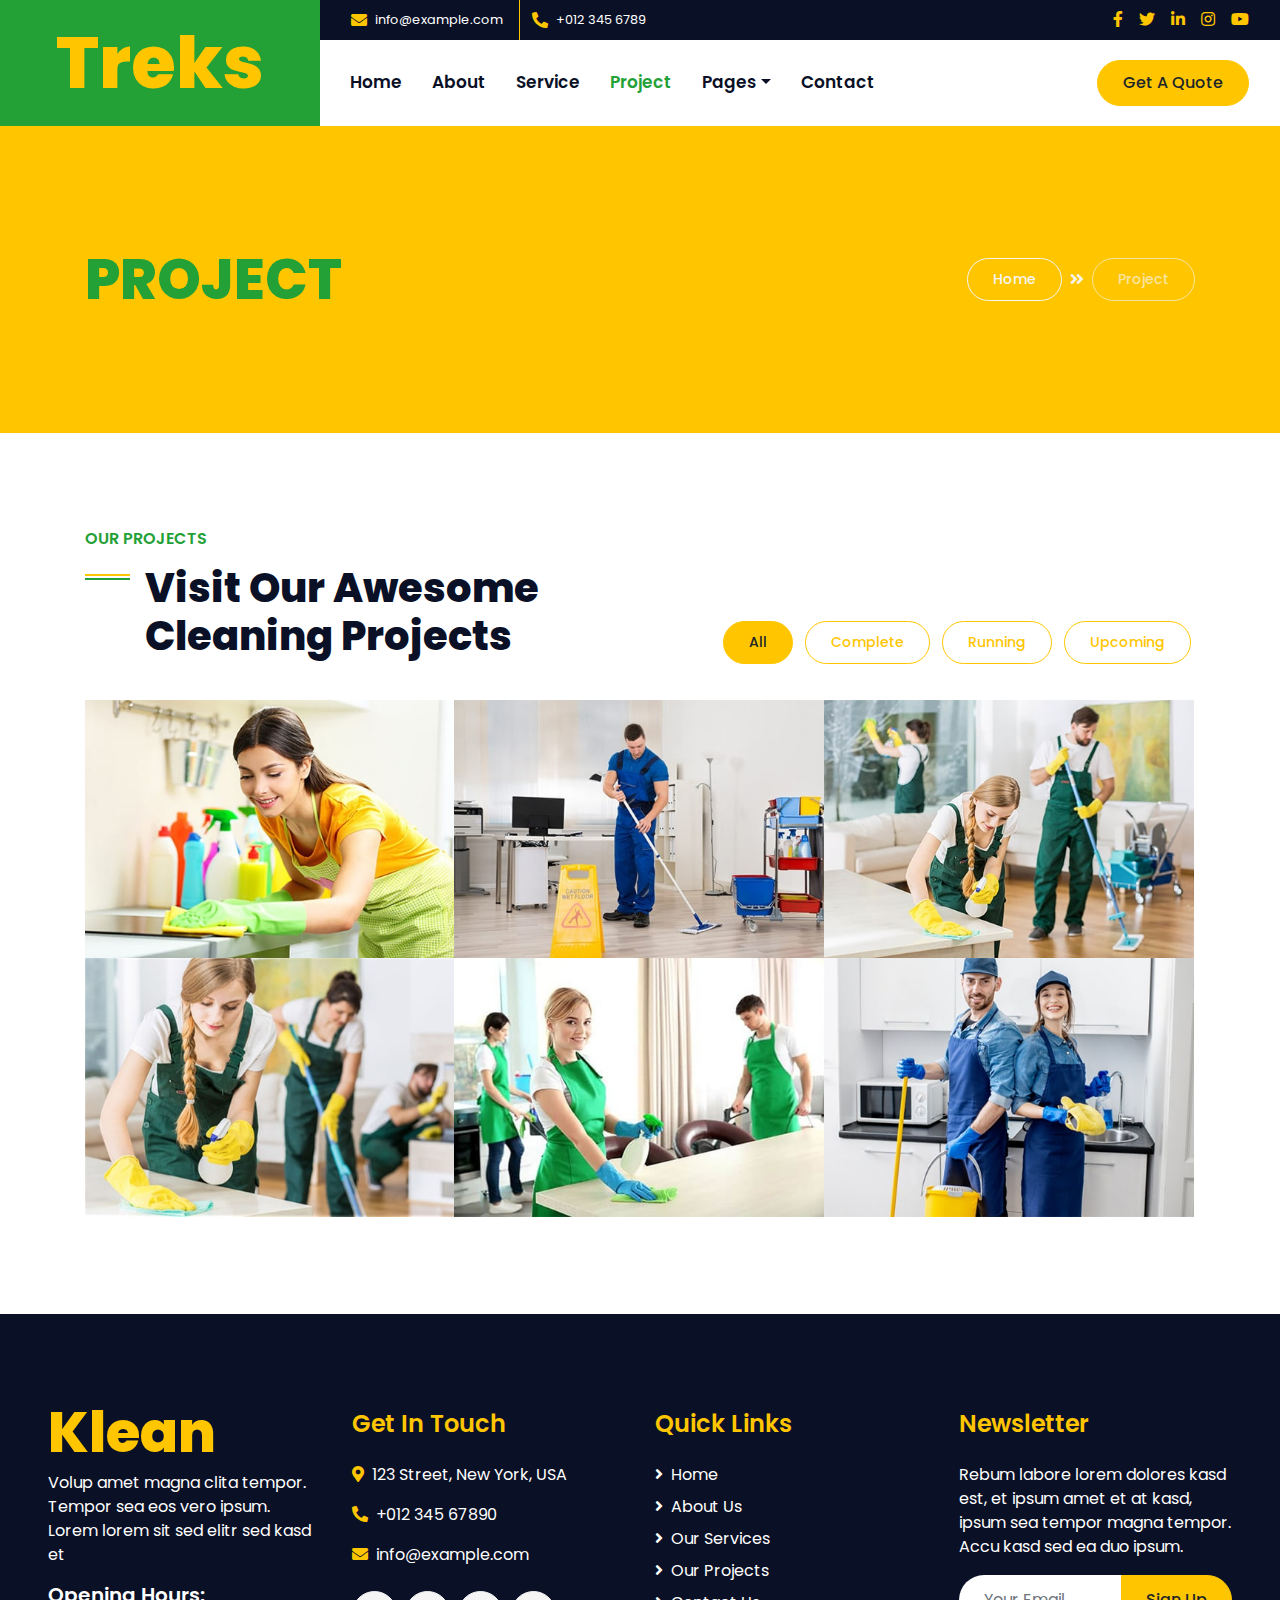
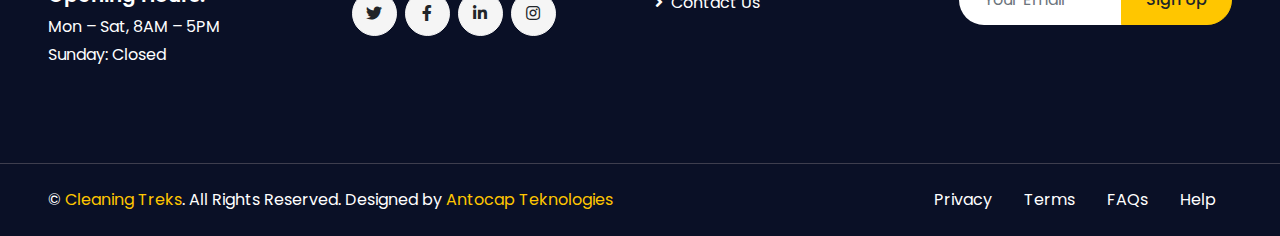
<file: project.html>
<!DOCTYPE html>
<html lang="en">

<head>
    <meta charset="utf-8">
     <title>Cleaning Treks - Cleaning Services</title>
    <meta content="width=device-width, initial-scale=1.0" name="viewport">
    
    <!-- Favicon -->
    <link href="img/favicon.ico" rel="icon">

    <!-- Google Web Fonts -->
    <link rel="preconnect" href="https://fonts.gstatic.com">
    <link href="https://fonts.googleapis.com/css2?family=Poppins:wght@400;500;600;700;800&display=swap" rel="stylesheet">

    <!-- Font Awesome -->
    <link href="https://cdnjs.cloudflare.com/ajax/libs/font-awesome/5.10.0/css/all.min.css" rel="stylesheet">

    <!-- Libraries Stylesheet -->
    <link href="lib/owlcarousel/assets/owl.carousel.min.css" rel="stylesheet">
    <link href="lib/lightbox/css/lightbox.min.css" rel="stylesheet">

    <!-- Customized Bootstrap Stylesheet -->
    <link href="css/style.css" rel="stylesheet">
</head>

<body>
    <!-- Header Start -->
    <div class="container-fluid">
        <div class="row">
            <div class="col-lg-3 bg-secondary d-none d-lg-block">
                <a href="" class="navbar-brand w-100 h-100 m-0 p-0 d-flex align-items-center justify-content-center">
                    <h1 class="m-0 display-3 text-primary">Treks</h1>
                </a>
            </div>
            <div class="col-lg-9">
                <div class="row bg-dark d-none d-lg-flex">
                    <div class="col-lg-7 text-left text-white">
                        <div class="h-100 d-inline-flex align-items-center border-right border-primary py-2 px-3">
                            <i class="fa fa-envelope text-primary mr-2"></i>
                            <small>info@example.com</small>
                        </div>
                        <div class="h-100 d-inline-flex align-items-center py-2 px-2">
                            <i class="fa fa-phone-alt text-primary mr-2"></i>
                            <small>+012 345 6789</small>
                        </div>
                    </div>
                    <div class="col-lg-5 text-right">
                        <div class="d-inline-flex align-items-center pr-2">
                            <a class="text-primary p-2" href="">
                                <i class="fab fa-facebook-f"></i>
                            </a>
                            <a class="text-primary p-2" href="">
                                <i class="fab fa-twitter"></i>
                            </a>
                            <a class="text-primary p-2" href="">
                                <i class="fab fa-linkedin-in"></i>
                            </a>
                            <a class="text-primary p-2" href="">
                                <i class="fab fa-instagram"></i>
                            </a>
                            <a class="text-primary p-2" href="">
                                <i class="fab fa-youtube"></i>
                            </a>
                        </div>
                    </div>
                </div>
                <nav class="navbar navbar-expand-lg bg-white navbar-light p-0">
                    <a href="" class="navbar-brand d-block d-lg-none">
                        <h1 class="m-0 display-4 text-primary">Treks</h1>
                    </a>
                    <button type="button" class="navbar-toggler" data-toggle="collapse" data-target="#navbarCollapse">
                        <span class="navbar-toggler-icon"></span>
                    </button>
                    <div class="collapse navbar-collapse justify-content-between" id="navbarCollapse">
                        <div class="navbar-nav mr-auto py-0">
                            <a href="index.html" class="nav-item nav-link">Home</a>
                            <a href="about.html" class="nav-item nav-link">About</a>
                            <a href="service.html" class="nav-item nav-link">Service</a>
                            <a href="project.html" class="nav-item nav-link active">Project</a>
                            <div class="nav-item dropdown">
                                <a href="#" class="nav-link dropdown-toggle" data-toggle="dropdown">Pages</a>
                                <div class="dropdown-menu rounded-0 m-0">
                                    <a href="blog.html" class="dropdown-item">Latest Blog</a>
                                    <a href="single.html" class="dropdown-item">Blog Detail</a>
                                </div>
                            </div>
                            <a href="contact.html" class="nav-item nav-link">Contact</a>
                        </div>
                        <a href="" class="btn btn-primary mr-3 d-none d-lg-block">Get A Quote</a>
                    </div>
                </nav>
            </div>
        </div>
    </div>
    <!-- Header End -->


    <!-- Page Header Start -->
    <div class="container-fluid bg-primary py-5 mb-5">
        <div class="container py-5">
            <div class="row align-items-center py-4">
                <div class="col-md-6 text-center text-md-left">
                    <h1 class="display-4 mb-4 mb-md-0 text-secondary text-uppercase">Project</h1>
                </div>
                <div class="col-md-6 text-center text-md-right">
                    <div class="d-inline-flex align-items-center">
                        <a class="btn btn-sm btn-outline-light" href="">Home</a>
                        <i class="fas fa-angle-double-right text-light mx-2"></i>
                        <a class="btn btn-sm btn-outline-light disabled" href="">Project</a>
                    </div>
                </div>
            </div>
        </div>
    </div>
    <!-- Page Header End -->


    <!-- Portfolio Start -->
    <div class="container-fluid py-5">
        <div class="container">
            <div class="row align-items-end mb-4">
                <div class="col-lg-6">
                    <h6 class="text-secondary font-weight-semi-bold text-uppercase mb-3">Our Projects</h6>
                    <h1 class="section-title mb-3">Visit Our Awesome Cleaning Projects</h1>
                </div>
                <div class="col-lg-6 text-center text-lg-right">
                    <ul class="list-inline mb-2" id="portfolio-flters">
                        <li class="btn btn-sm btn-outline-primary m-1 active"  data-filter="*">All</li>
                        <li class="btn btn-sm btn-outline-primary m-1" data-filter=".first">Complete</li>
                        <li class="btn btn-sm btn-outline-primary m-1" data-filter=".second">Running</li>
                        <li class="btn btn-sm btn-outline-primary m-1" data-filter=".third">Upcoming</li>
                    </ul>
                </div>
            </div>
            <div class="row m-0 portfolio-container">
                <div class="col-lg-4 col-md-6 col-sm-12 p-0 portfolio-item first">
                    <div class="position-relative overflow-hidden">
                        <div class="portfolio-img">
                            <img class="img-fluid w-100" src="img/portfolio-1.jpg" alt="">
                        </div>
                        <div class="portfolio-text bg-primary">
                            <h4 class="font-weight-bold mb-4">Project Name</h4>
                            <div class="d-flex align-items-center justify-content-center">
                                <a class="btn btn-sm btn-secondary m-1" href="">
                                    <i class="fa fa-link"></i>
                                </a>
                                <a class="btn btn-sm btn-secondary m-1" href="img/portfolio-1.jpg" data-lightbox="portfolio">
                                    <i class="fa fa-eye"></i>
                                </a>
                            </div>
                        </div>
                    </div>
                </div>
                <div class="col-lg-4 col-md-6 col-sm-12 p-0 portfolio-item second">
                    <div class="position-relative overflow-hidden">
                        <div class="portfolio-img">
                            <img class="img-fluid w-100" src="img/portfolio-2.jpg" alt="">
                        </div>
                        <div class="portfolio-text bg-primary">
                            <h4 class="font-weight-bold mb-4">Project Name</h4>
                            <div class="d-flex align-items-center justify-content-center">
                                <a class="btn btn-sm btn-secondary m-1" href="">
                                    <i class="fa fa-link"></i>
                                </a>
                                <a class="btn btn-sm btn-secondary m-1" href="img/portfolio-2.jpg" data-lightbox="portfolio">
                                    <i class="fa fa-eye"></i>
                                </a>
                            </div>
                        </div>
                    </div>
                </div>
                <div class="col-lg-4 col-md-6 col-sm-12 p-0 portfolio-item third">
                    <div class="position-relative overflow-hidden">
                        <div class="portfolio-img">
                            <img class="img-fluid w-100" src="img/portfolio-3.jpg" alt="">
                        </div>
                        <div class="portfolio-text bg-primary">
                            <h4 class="font-weight-bold mb-4">Project Name</h4>
                            <div class="d-flex align-items-center justify-content-center">
                                <a class="btn btn-sm btn-secondary m-1" href="">
                                    <i class="fa fa-link"></i>
                                </a>
                                <a class="btn btn-sm btn-secondary m-1" href="img/portfolio-3.jpg" data-lightbox="portfolio">
                                    <i class="fa fa-eye"></i>
                                </a>
                            </div>
                        </div>
                    </div>
                </div>
                <div class="col-lg-4 col-md-6 col-sm-12 p-0 portfolio-item first">
                    <div class="position-relative overflow-hidden">
                        <div class="portfolio-img">
                            <img class="img-fluid w-100" src="img/portfolio-4.jpg" alt="">
                        </div>
                        <div class="portfolio-text bg-primary">
                            <h4 class="font-weight-bold mb-4">Project Name</h4>
                            <div class="d-flex align-items-center justify-content-center">
                                <a class="btn btn-sm btn-secondary m-1" href="">
                                    <i class="fa fa-link"></i>
                                </a>
                                <a class="btn btn-sm btn-secondary m-1" href="img/portfolio-4.jpg" data-lightbox="portfolio">
                                    <i class="fa fa-eye"></i>
                                </a>
                            </div>
                        </div>
                    </div>
                </div>
                <div class="col-lg-4 col-md-6 col-sm-12 p-0 portfolio-item second">
                    <div class="position-relative overflow-hidden">
                        <div class="portfolio-img">
                            <img class="img-fluid w-100" src="img/portfolio-5.jpg" alt="">
                        </div>
                        <div class="portfolio-text bg-primary">
                            <h4 class="font-weight-bold mb-4">Project Name</h4>
                            <div class="d-flex align-items-center justify-content-center">
                                <a class="btn btn-sm btn-secondary m-1" href="">
                                    <i class="fa fa-link"></i>
                                </a>
                                <a class="btn btn-sm btn-secondary m-1" href="img/portfolio-5.jpg" data-lightbox="portfolio">
                                    <i class="fa fa-eye"></i>
                                </a>
                            </div>
                        </div>
                    </div>
                </div>
                <div class="col-lg-4 col-md-6 col-sm-12 p-0 portfolio-item third">
                    <div class="position-relative overflow-hidden">
                        <div class="portfolio-img">
                            <img class="img-fluid w-100" src="img/portfolio-6.jpg" alt="">
                        </div>
                        <div class="portfolio-text bg-primary">
                            <h4 class="font-weight-bold mb-4">Project Name</h4>
                            <div class="d-flex align-items-center justify-content-center">
                                <a class="btn btn-sm btn-secondary m-1" href="">
                                    <i class="fa fa-link"></i>
                                </a>
                                <a class="btn btn-sm btn-secondary m-1" href="img/portfolio-6.jpg" data-lightbox="portfolio">
                                    <i class="fa fa-eye"></i>
                                </a>
                            </div>
                        </div>
                    </div>
                </div>
            </div>
        </div>
        </div>
    </div>
    <!-- Portfolio End -->


    <!-- Footer Start -->
    <div class="container-fluid bg-dark text-white mt-5 py-5 px-sm-3 px-md-5">
        <div class="row pt-5">
            <div class="col-lg-3 col-md-6 mb-5">
                <a href="index.html" class="navbar-brand">
                    <h1 class="m-0 mt-n3 display-4 text-primary">Klean</h1>
                </a>
                <p>Volup amet magna clita tempor. Tempor sea eos vero ipsum. Lorem lorem sit sed elitr sed kasd et</p>
                <h5 class="font-weight-semi-bold text-white mb-2">Opening Hours:</h5>
                <p class="mb-1">Mon – Sat, 8AM – 5PM</p>
                <p class="mb-0">Sunday: Closed</p>
            </div>
            <div class="col-lg-3 col-md-6 mb-5">
                <h4 class="font-weight-semi-bold text-primary mb-4">Get In Touch</h4>
                <p><i class="fa fa-map-marker-alt text-primary mr-2"></i>123 Street, New York, USA</p>
                <p><i class="fa fa-phone-alt text-primary mr-2"></i>+012 345 67890</p>
                <p><i class="fa fa-envelope text-primary mr-2"></i>info@example.com</p>
                <div class="d-flex justify-content-start mt-4">
                    <a class="btn btn-light btn-social mr-2" href="#"><i class="fab fa-twitter"></i></a>
                    <a class="btn btn-light btn-social mr-2" href="#"><i class="fab fa-facebook-f"></i></a>
                    <a class="btn btn-light btn-social mr-2" href="#"><i class="fab fa-linkedin-in"></i></a>
                    <a class="btn btn-light btn-social" href="#"><i class="fab fa-instagram"></i></a>
                </div>
            </div>
            <div class="col-lg-3 col-md-6 mb-5">
                <h4 class="font-weight-semi-bold text-primary mb-4">Quick Links</h4>
                <div class="d-flex flex-column justify-content-start">
                    <a class="text-white mb-2" href="#"><i class="fa fa-angle-right mr-2"></i>Home</a>
                    <a class="text-white mb-2" href="#"><i class="fa fa-angle-right mr-2"></i>About Us</a>
                    <a class="text-white mb-2" href="#"><i class="fa fa-angle-right mr-2"></i>Our Services</a>
                    <a class="text-white mb-2" href="#"><i class="fa fa-angle-right mr-2"></i>Our Projects</a>
                    <a class="text-white" href="#"><i class="fa fa-angle-right mr-2"></i>Contact Us</a>
                </div>
            </div>
            <div class="col-lg-3 col-md-6 mb-5">
                <h4 class="font-weight-semi-bold text-primary mb-4">Newsletter</h4>
                <p>Rebum labore lorem dolores kasd est, et ipsum amet et at kasd, ipsum sea tempor magna tempor. Accu kasd sed ea duo ipsum.</p>
                <div class="w-100">
                    <div class="input-group">
                        <input type="text" class="form-control border-0" style="padding: 25px;" placeholder="Your Email">
                        <div class="input-group-append">
                            <button class="btn btn-primary px-4">Sign Up</button>
                        </div>
                    </div>
                </div>
            </div>
        </div>
    </div>
    <div class="container-fluid bg-dark text-white border-top py-4 px-sm-3 px-md-5" style="border-color: #3E3E4E !important;">
        <div class="row">
            <div class="col-lg-6 text-center text-md-left mb-3 mb-md-0">
                <p class="m-0 text-white">&copy; <a href="#">Cleaning Treks</a>. All Rights Reserved. Designed by <a href="https://anto-4ny.github.io/Antocap-Teknologies/index.html">Antocap Teknologies</a>
                </p>
            </div>
            <div class="col-lg-6 text-center text-md-right">
                <ul class="nav d-inline-flex">
                    <li class="nav-item">
                        <a class="nav-link text-white py-0" href="#">Privacy</a>
                    </li>
                    <li class="nav-item">
                        <a class="nav-link text-white py-0" href="#">Terms</a>
                    </li>
                    <li class="nav-item">
                        <a class="nav-link text-white py-0" href="#">FAQs</a>
                    </li>
                    <li class="nav-item">
                        <a class="nav-link text-white py-0" href="#">Help</a>
                    </li>
                </ul>
            </div>
        </div>
    </div>
    <!-- Footer End -->


    <!-- Back to Top -->
    <a href="#" class="btn btn-primary px-3 back-to-top"><i class="fa fa-angle-double-up"></i></a>


    <!-- JavaScript Libraries -->
    <script src="https://code.jquery.com/jquery-3.4.1.min.js"></script>
    <script src="https://stackpath.bootstrapcdn.com/bootstrap/4.4.1/js/bootstrap.bundle.min.js"></script>
    <script src="lib/easing/easing.min.js"></script>
    <script src="lib/waypoints/waypoints.min.js"></script>
    <script src="lib/counterup/counterup.min.js"></script>
    <script src="lib/owlcarousel/owl.carousel.min.js"></script>
    <script src="lib/isotope/isotope.pkgd.min.js"></script>
    <script src="lib/lightbox/js/lightbox.min.js"></script>

    <!-- Contact Javascript File -->
    <script src="mail/jqBootstrapValidation.min.js"></script>
    <script src="mail/contact.js"></script>

    <!-- Template Javascript -->
    <script src="js/main.js"></script>
</body>

</html>
</file>
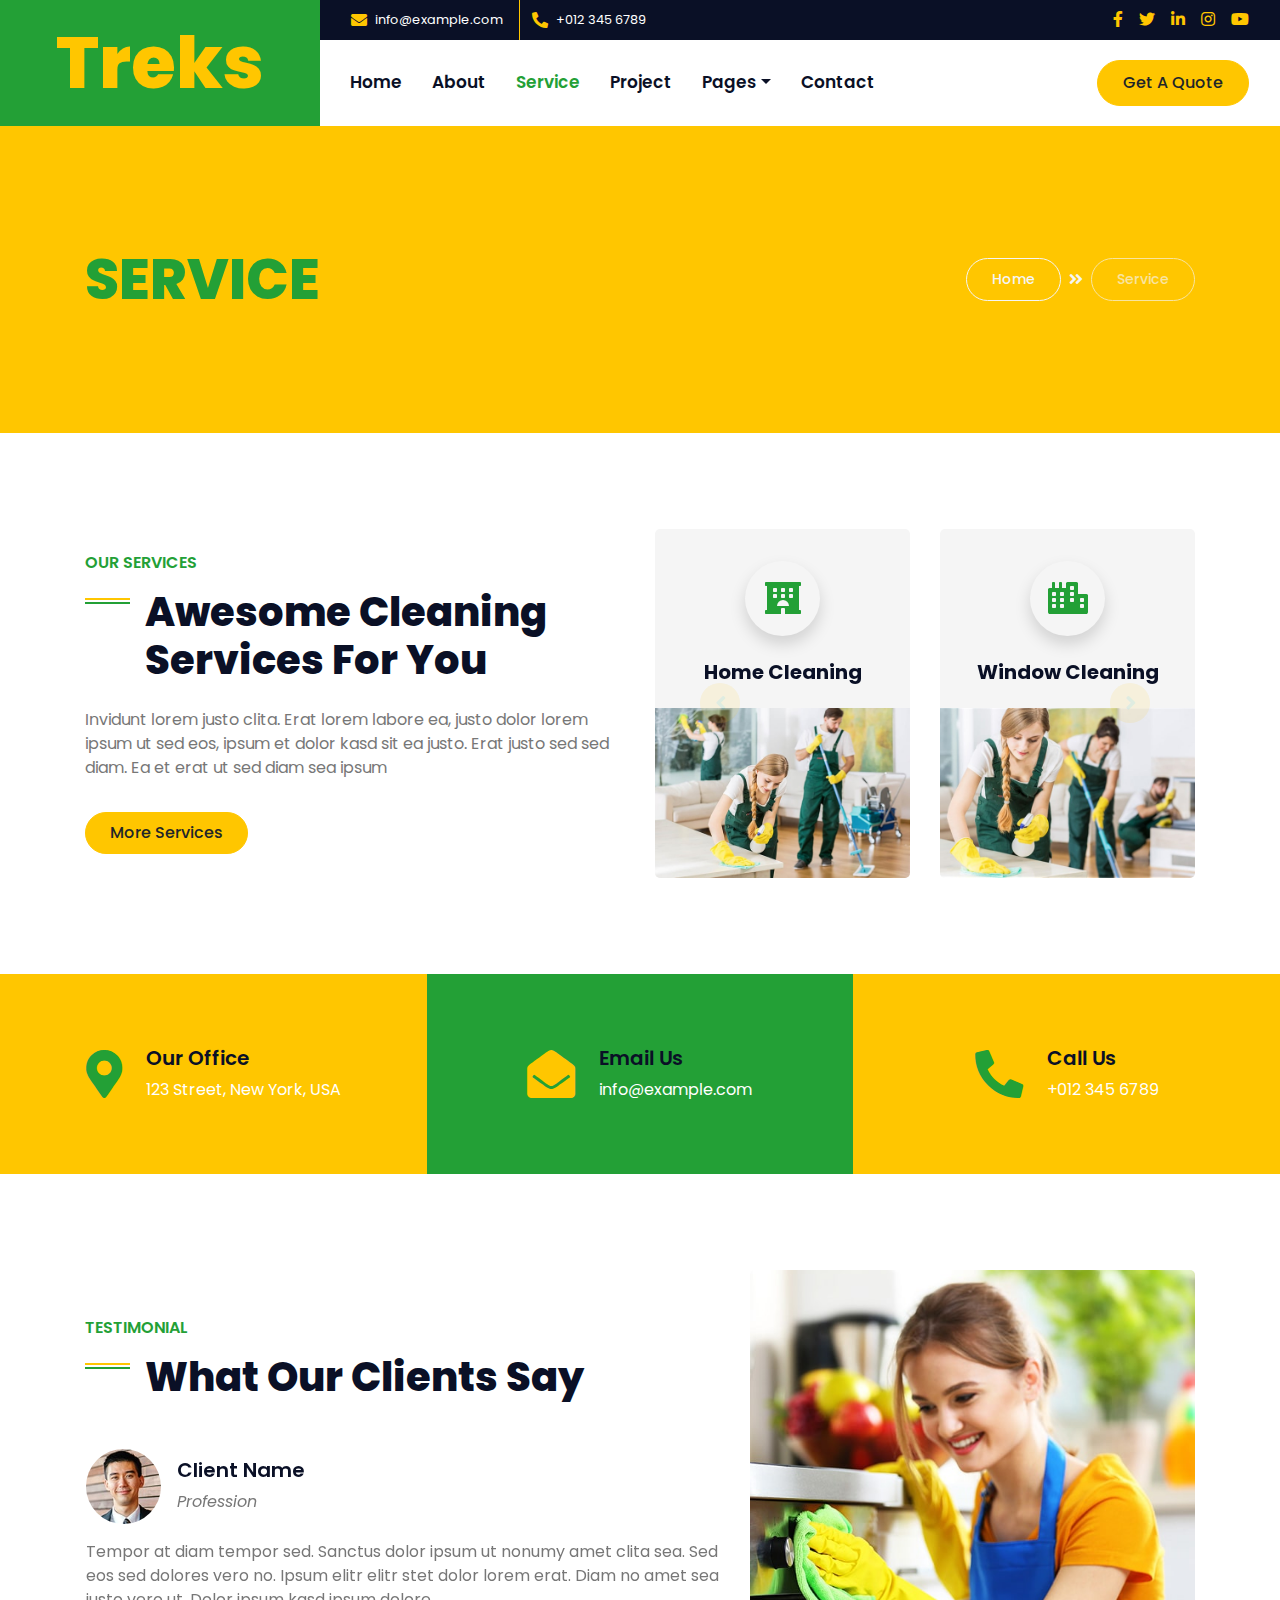
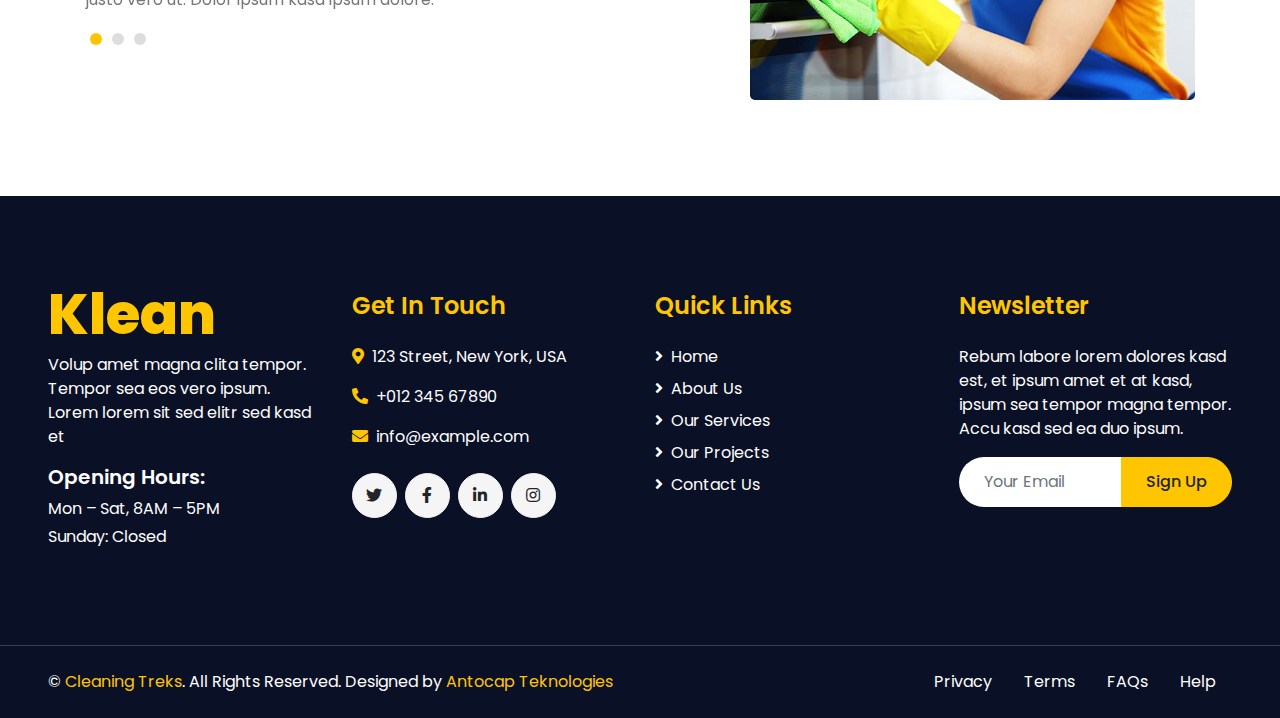
<file: service.html>
<!DOCTYPE html>
<html lang="en">

<head>
    <meta charset="utf-8">
       <title>Cleaning Treks - Cleaning Services</title>
    <meta content="width=device-width, initial-scale=1.0" name="viewport">
    
    <!-- Favicon -->
    <link href="img/favicon.ico" rel="icon">

    <!-- Google Web Fonts -->
    <link rel="preconnect" href="https://fonts.gstatic.com">
    <link href="https://fonts.googleapis.com/css2?family=Poppins:wght@400;500;600;700;800&display=swap" rel="stylesheet">

    <!-- Font Awesome -->
    <link href="https://cdnjs.cloudflare.com/ajax/libs/font-awesome/5.10.0/css/all.min.css" rel="stylesheet">

    <!-- Libraries Stylesheet -->
    <link href="lib/owlcarousel/assets/owl.carousel.min.css" rel="stylesheet">
    <link href="lib/lightbox/css/lightbox.min.css" rel="stylesheet">

    <!-- Customized Bootstrap Stylesheet -->
    <link href="css/style.css" rel="stylesheet">
</head>

<body>
    <!-- Header Start -->
    <div class="container-fluid">
        <div class="row">
            <div class="col-lg-3 bg-secondary d-none d-lg-block">
                <a href="" class="navbar-brand w-100 h-100 m-0 p-0 d-flex align-items-center justify-content-center">
                    <h1 class="m-0 display-3 text-primary">Treks</h1>
                </a>
            </div>
            <div class="col-lg-9">
                <div class="row bg-dark d-none d-lg-flex">
                    <div class="col-lg-7 text-left text-white">
                        <div class="h-100 d-inline-flex align-items-center border-right border-primary py-2 px-3">
                            <i class="fa fa-envelope text-primary mr-2"></i>
                            <small>info@example.com</small>
                        </div>
                        <div class="h-100 d-inline-flex align-items-center py-2 px-2">
                            <i class="fa fa-phone-alt text-primary mr-2"></i>
                            <small>+012 345 6789</small>
                        </div>
                    </div>
                    <div class="col-lg-5 text-right">
                        <div class="d-inline-flex align-items-center pr-2">
                            <a class="text-primary p-2" href="">
                                <i class="fab fa-facebook-f"></i>
                            </a>
                            <a class="text-primary p-2" href="">
                                <i class="fab fa-twitter"></i>
                            </a>
                            <a class="text-primary p-2" href="">
                                <i class="fab fa-linkedin-in"></i>
                            </a>
                            <a class="text-primary p-2" href="">
                                <i class="fab fa-instagram"></i>
                            </a>
                            <a class="text-primary p-2" href="">
                                <i class="fab fa-youtube"></i>
                            </a>
                        </div>
                    </div>
                </div>
                <nav class="navbar navbar-expand-lg bg-white navbar-light p-0">
                    <a href="" class="navbar-brand d-block d-lg-none">
                        <h1 class="m-0 display-4 text-primary">Treks</h1>
                    </a>
                    <button type="button" class="navbar-toggler" data-toggle="collapse" data-target="#navbarCollapse">
                        <span class="navbar-toggler-icon"></span>
                    </button>
                    <div class="collapse navbar-collapse justify-content-between" id="navbarCollapse">
                        <div class="navbar-nav mr-auto py-0">
                            <a href="index.html" class="nav-item nav-link">Home</a>
                            <a href="about.html" class="nav-item nav-link">About</a>
                            <a href="service.html" class="nav-item nav-link active">Service</a>
                            <a href="project.html" class="nav-item nav-link">Project</a>
                            <div class="nav-item dropdown">
                                <a href="#" class="nav-link dropdown-toggle" data-toggle="dropdown">Pages</a>
                                <div class="dropdown-menu rounded-0 m-0">
                                    <a href="blog.html" class="dropdown-item">Latest Blog</a>
                                    <a href="single.html" class="dropdown-item">Blog Detail</a>
                                </div>
                            </div>
                            <a href="contact.html" class="nav-item nav-link">Contact</a>
                        </div>
                        <a href="" class="btn btn-primary mr-3 d-none d-lg-block">Get A Quote</a>
                    </div>
                </nav>
            </div>
        </div>
    </div>
    <!-- Header End -->


    <!-- Page Header Start -->
    <div class="container-fluid bg-primary py-5 mb-5">
        <div class="container py-5">
            <div class="row align-items-center py-4">
                <div class="col-md-6 text-center text-md-left">
                    <h1 class="display-4 mb-4 mb-md-0 text-secondary text-uppercase">Service</h1>
                </div>
                <div class="col-md-6 text-center text-md-right">
                    <div class="d-inline-flex align-items-center">
                        <a class="btn btn-sm btn-outline-light" href="">Home</a>
                        <i class="fas fa-angle-double-right text-light mx-2"></i>
                        <a class="btn btn-sm btn-outline-light disabled" href="">Service</a>
                    </div>
                </div>
            </div>
        </div>
    </div>
    <!-- Page Header End -->


    <!-- Services Start -->
    <div class="container-fluid py-5">
        <div class="container">
            <div class="row align-items-center">
                <div class="col-lg-6">
                    <h6 class="text-secondary font-weight-semi-bold text-uppercase mb-3">Our Services</h6>
                    <h1 class="mb-4 section-title">Awesome Cleaning Services For You</h1>
                    <p>Invidunt lorem justo clita. Erat lorem labore ea, justo dolor lorem ipsum ut sed eos, ipsum et dolor kasd sit ea justo. Erat justo sed sed diam. Ea et erat ut sed diam sea ipsum</p>
                    <a href="" class="btn btn-primary mt-3 py-2 px-4">More Services</a>
                </div>
                <div class="col-lg-6 pt-5 pt-lg-0">
                    <div class="owl-carousel service-carousel position-relative">
                        <div class="d-flex flex-column align-items-center text-center bg-light rounded overflow-hidden pt-4">
                            <div class="icon-box bg-light text-secondary shadow mt-2 mb-4">
                                <i class="fa fa-2x fa-hotel"></i>
                            </div>
                            <h5 class="font-weight-bold mb-4 px-4">Home Cleaning</h5>
                            <img src="img/blog-1.jpg" alt="">
                        </div>
                        <div class="d-flex flex-column align-items-center text-center bg-light rounded overflow-hidden pt-4">
                            <div class="icon-box bg-light text-secondary shadow mt-2 mb-4">
                                <i class="fa fa-2x fa-city"></i>
                            </div>
                            <h5 class="font-weight-bold mb-4 px-4">Window Cleaning</h5>
                            <img src="img/blog-3.jpg" alt="">
                        </div>
                        <div class="d-flex flex-column align-items-center text-center bg-light rounded overflow-hidden pt-4">
                            <div class="icon-box bg-light text-secondary shadow mt-2 mb-4">
                                <i class="fa fa-2x fa-spa"></i>
                            </div>
                            <h5 class="font-weight-bold mb-4 px-4">Carpet Cleaning</h5>
                            <img src="img/blog-2.jpg" alt="">
                        </div>
                    </div>
                </div>
            </div>
        </div>
    </div>
    <!-- Services End -->


    <!-- Contact Info Start -->
    <div class="container-fluid py-5 contact-info">
        <div class="row">
            <div class="col-lg-4 p-0">
                <div class="contact-info-item d-flex align-items-center justify-content-center bg-primary text-white py-4 py-lg-0">
                    <i class="fa fa-3x fa-map-marker-alt text-secondary mr-4"></i>
                    <div class="">
                        <h5 class="mb-2">Our Office</h5>
                        <p class="m-0">123 Street, New York, USA</p>
                    </div>
                </div>
            </div>
            <div class="col-lg-4 p-0">
                <div class="contact-info-item d-flex align-items-center justify-content-center bg-secondary text-white py-4 py-lg-0">
                    <i class="fa fa-3x fa-envelope-open text-primary mr-4"></i>
                    <div class="">
                        <h5 class="mb-2">Email Us</h5>
                        <p class="m-0">info@example.com</p>
                    </div>
                </div>
            </div>
            <div class="col-lg-4 p-0">
                <div class="contact-info-item d-flex align-items-center justify-content-center bg-primary text-white py-4 py-lg-0">
                    <i class="fa fa-3x fa-phone-alt text-secondary mr-4"></i>
                    <div class="">
                        <h5 class="mb-2">Call Us</h5>
                        <p class="m-0">+012 345 6789</p>
                    </div>
                </div>
            </div>
        </div>
    </div>
    <!-- Contact Info End -->


    <!-- Testimonial Start -->
    <div class="container-fluid py-5">
        <div class="container">
            <div class="row">
                <div class="col-lg-7 pt-lg-5 pb-5">
                    <h6 class="text-secondary font-weight-semi-bold text-uppercase mb-3">Testimonial</h6>
                    <h1 class="section-title mb-5">What Our Clients Say</h1>
                    <div class="owl-carousel testimonial-carousel position-relative">
                        <div class="d-flex flex-column">
                            <div class="d-flex align-items-center mb-3">
                                <img class="img-fluid" src="img/testimonial-1.jpg" alt="">
                                <div class="ml-3">
                                    <h5>Client Name</h5>
                                    <i>Profession</i>
                                </div>
                            </div>
                            <p>Tempor at diam tempor sed. Sanctus dolor ipsum ut nonumy amet clita sea. Sed eos sed dolores vero no. Ipsum elitr elitr stet dolor  lorem erat. Diam no amet sea justo vero ut. Dolor ipsum kasd ipsum dolore.</p>
                        </div>
                        <div class="d-flex flex-column">
                            <div class="d-flex align-items-center mb-3">
                                <img class="img-fluid" src="img/testimonial-2.jpg" alt="">
                                <div class="ml-3">
                                    <h5>Client Name</h5>
                                    <i>Profession</i>
                                </div>
                            </div>
                            <p>Tempor at diam tempor sed. Sanctus dolor ipsum ut nonumy amet clita sea. Sed eos sed dolores vero no. Ipsum elitr elitr stet dolor  lorem erat. Diam no amet sea justo vero ut. Dolor ipsum kasd ipsum dolore.</p>
                        </div>
                        <div class="d-flex flex-column">
                            <div class="d-flex align-items-center mb-3">
                                <img class="img-fluid" src="img/testimonial-3.jpg" alt="">
                                <div class="ml-3">
                                    <h5>Client Name</h5>
                                    <i>Profession</i>
                                </div>
                            </div>
                            <p>Tempor at diam tempor sed. Sanctus dolor ipsum ut nonumy amet clita sea. Sed eos sed dolores vero no. Ipsum elitr elitr stet dolor  lorem erat. Diam no amet sea justo vero ut. Dolor ipsum kasd ipsum dolore.</p>
                        </div>
                    </div>
                </div>
                <div class="col-lg-5" style="min-height: 400px;">
                    <div class="position-relative h-100 rounded overflow-hidden">
                        <img class="position-absolute w-100 h-100" src="img/testimonial.jpg" style="object-fit: cover;">
                    </div>
                </div>
            </div>
        </div>
    </div>
    <!-- Testimonial End -->


    <!-- Footer Start -->
    <div class="container-fluid bg-dark text-white mt-5 py-5 px-sm-3 px-md-5">
        <div class="row pt-5">
            <div class="col-lg-3 col-md-6 mb-5">
                <a href="index.html" class="navbar-brand">
                    <h1 class="m-0 mt-n3 display-4 text-primary">Klean</h1>
                </a>
                <p>Volup amet magna clita tempor. Tempor sea eos vero ipsum. Lorem lorem sit sed elitr sed kasd et</p>
                <h5 class="font-weight-semi-bold text-white mb-2">Opening Hours:</h5>
                <p class="mb-1">Mon – Sat, 8AM – 5PM</p>
                <p class="mb-0">Sunday: Closed</p>
            </div>
            <div class="col-lg-3 col-md-6 mb-5">
                <h4 class="font-weight-semi-bold text-primary mb-4">Get In Touch</h4>
                <p><i class="fa fa-map-marker-alt text-primary mr-2"></i>123 Street, New York, USA</p>
                <p><i class="fa fa-phone-alt text-primary mr-2"></i>+012 345 67890</p>
                <p><i class="fa fa-envelope text-primary mr-2"></i>info@example.com</p>
                <div class="d-flex justify-content-start mt-4">
                    <a class="btn btn-light btn-social mr-2" href="#"><i class="fab fa-twitter"></i></a>
                    <a class="btn btn-light btn-social mr-2" href="#"><i class="fab fa-facebook-f"></i></a>
                    <a class="btn btn-light btn-social mr-2" href="#"><i class="fab fa-linkedin-in"></i></a>
                    <a class="btn btn-light btn-social" href="#"><i class="fab fa-instagram"></i></a>
                </div>
            </div>
            <div class="col-lg-3 col-md-6 mb-5">
                <h4 class="font-weight-semi-bold text-primary mb-4">Quick Links</h4>
                <div class="d-flex flex-column justify-content-start">
                    <a class="text-white mb-2" href="#"><i class="fa fa-angle-right mr-2"></i>Home</a>
                    <a class="text-white mb-2" href="#"><i class="fa fa-angle-right mr-2"></i>About Us</a>
                    <a class="text-white mb-2" href="#"><i class="fa fa-angle-right mr-2"></i>Our Services</a>
                    <a class="text-white mb-2" href="#"><i class="fa fa-angle-right mr-2"></i>Our Projects</a>
                    <a class="text-white" href="#"><i class="fa fa-angle-right mr-2"></i>Contact Us</a>
                </div>
            </div>
            <div class="col-lg-3 col-md-6 mb-5">
                <h4 class="font-weight-semi-bold text-primary mb-4">Newsletter</h4>
                <p>Rebum labore lorem dolores kasd est, et ipsum amet et at kasd, ipsum sea tempor magna tempor. Accu kasd sed ea duo ipsum.</p>
                <div class="w-100">
                    <div class="input-group">
                        <input type="text" class="form-control border-0" style="padding: 25px;" placeholder="Your Email">
                        <div class="input-group-append">
                            <button class="btn btn-primary px-4">Sign Up</button>
                        </div>
                    </div>
                </div>
            </div>
        </div>
    </div>
    <div class="container-fluid bg-dark text-white border-top py-4 px-sm-3 px-md-5" style="border-color: #3E3E4E !important;">
        <div class="row">
            <div class="col-lg-6 text-center text-md-left mb-3 mb-md-0">
                <p class="m-0 text-white">&copy; <a href="#">Cleaning Treks</a>. All Rights Reserved. Designed by <a href="https://anto-4ny.github.io/Antocap-Teknologies/index.html">Antocap Teknologies</a>
                </p>
            </div>
            <div class="col-lg-6 text-center text-md-right">
                <ul class="nav d-inline-flex">
                    <li class="nav-item">
                        <a class="nav-link text-white py-0" href="#">Privacy</a>
                    </li>
                    <li class="nav-item">
                        <a class="nav-link text-white py-0" href="#">Terms</a>
                    </li>
                    <li class="nav-item">
                        <a class="nav-link text-white py-0" href="#">FAQs</a>
                    </li>
                    <li class="nav-item">
                        <a class="nav-link text-white py-0" href="#">Help</a>
                    </li>
                </ul>
            </div>
        </div>
    </div>
    <!-- Footer End -->


    <!-- Back to Top -->
    <a href="#" class="btn btn-primary px-3 back-to-top"><i class="fa fa-angle-double-up"></i></a>


    <!-- JavaScript Libraries -->
    <script src="https://code.jquery.com/jquery-3.4.1.min.js"></script>
    <script src="https://stackpath.bootstrapcdn.com/bootstrap/4.4.1/js/bootstrap.bundle.min.js"></script>
    <script src="lib/easing/easing.min.js"></script>
    <script src="lib/waypoints/waypoints.min.js"></script>
    <script src="lib/counterup/counterup.min.js"></script>
    <script src="lib/owlcarousel/owl.carousel.min.js"></script>
    <script src="lib/isotope/isotope.pkgd.min.js"></script>
    <script src="lib/lightbox/js/lightbox.min.js"></script>

    <!-- Contact Javascript File -->
    <script src="mail/jqBootstrapValidation.min.js"></script>
    <script src="mail/contact.js"></script>

    <!-- Template Javascript -->
    <script src="js/main.js"></script>
</body>

</html>
</file>
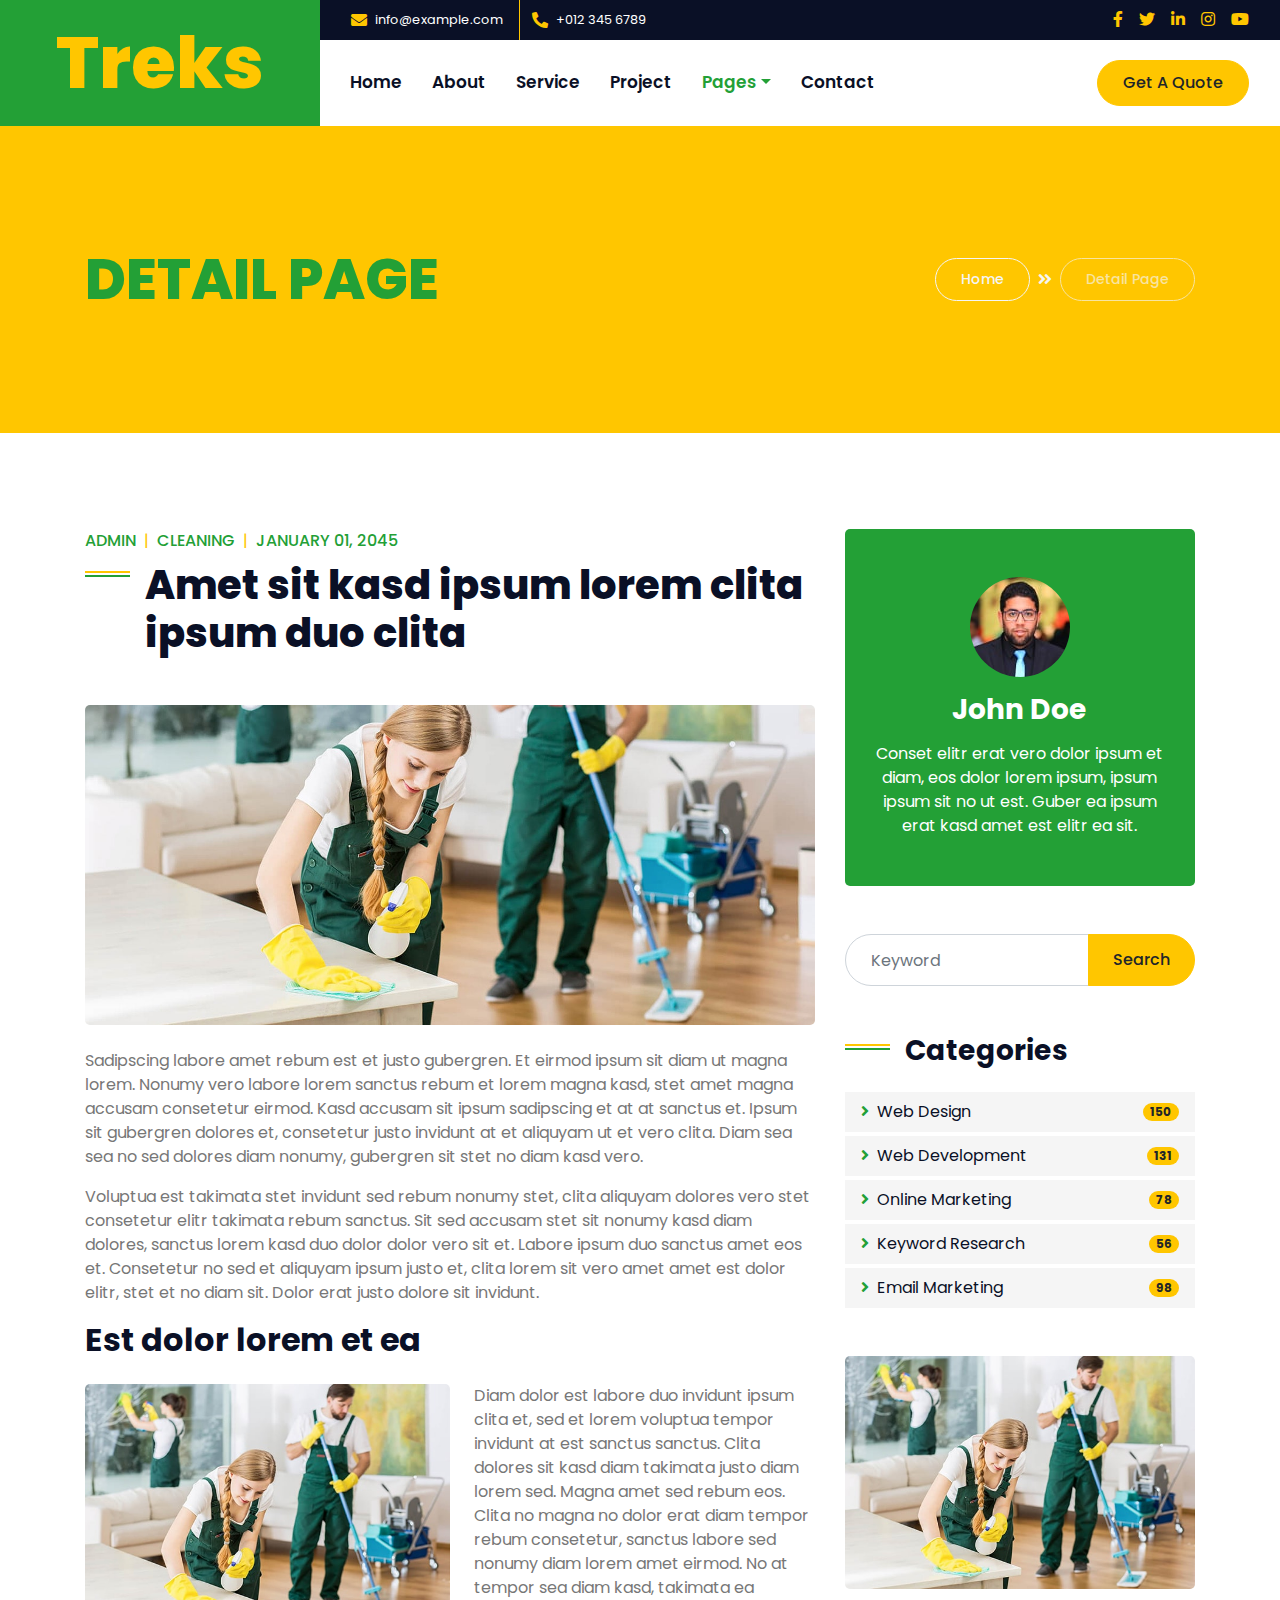
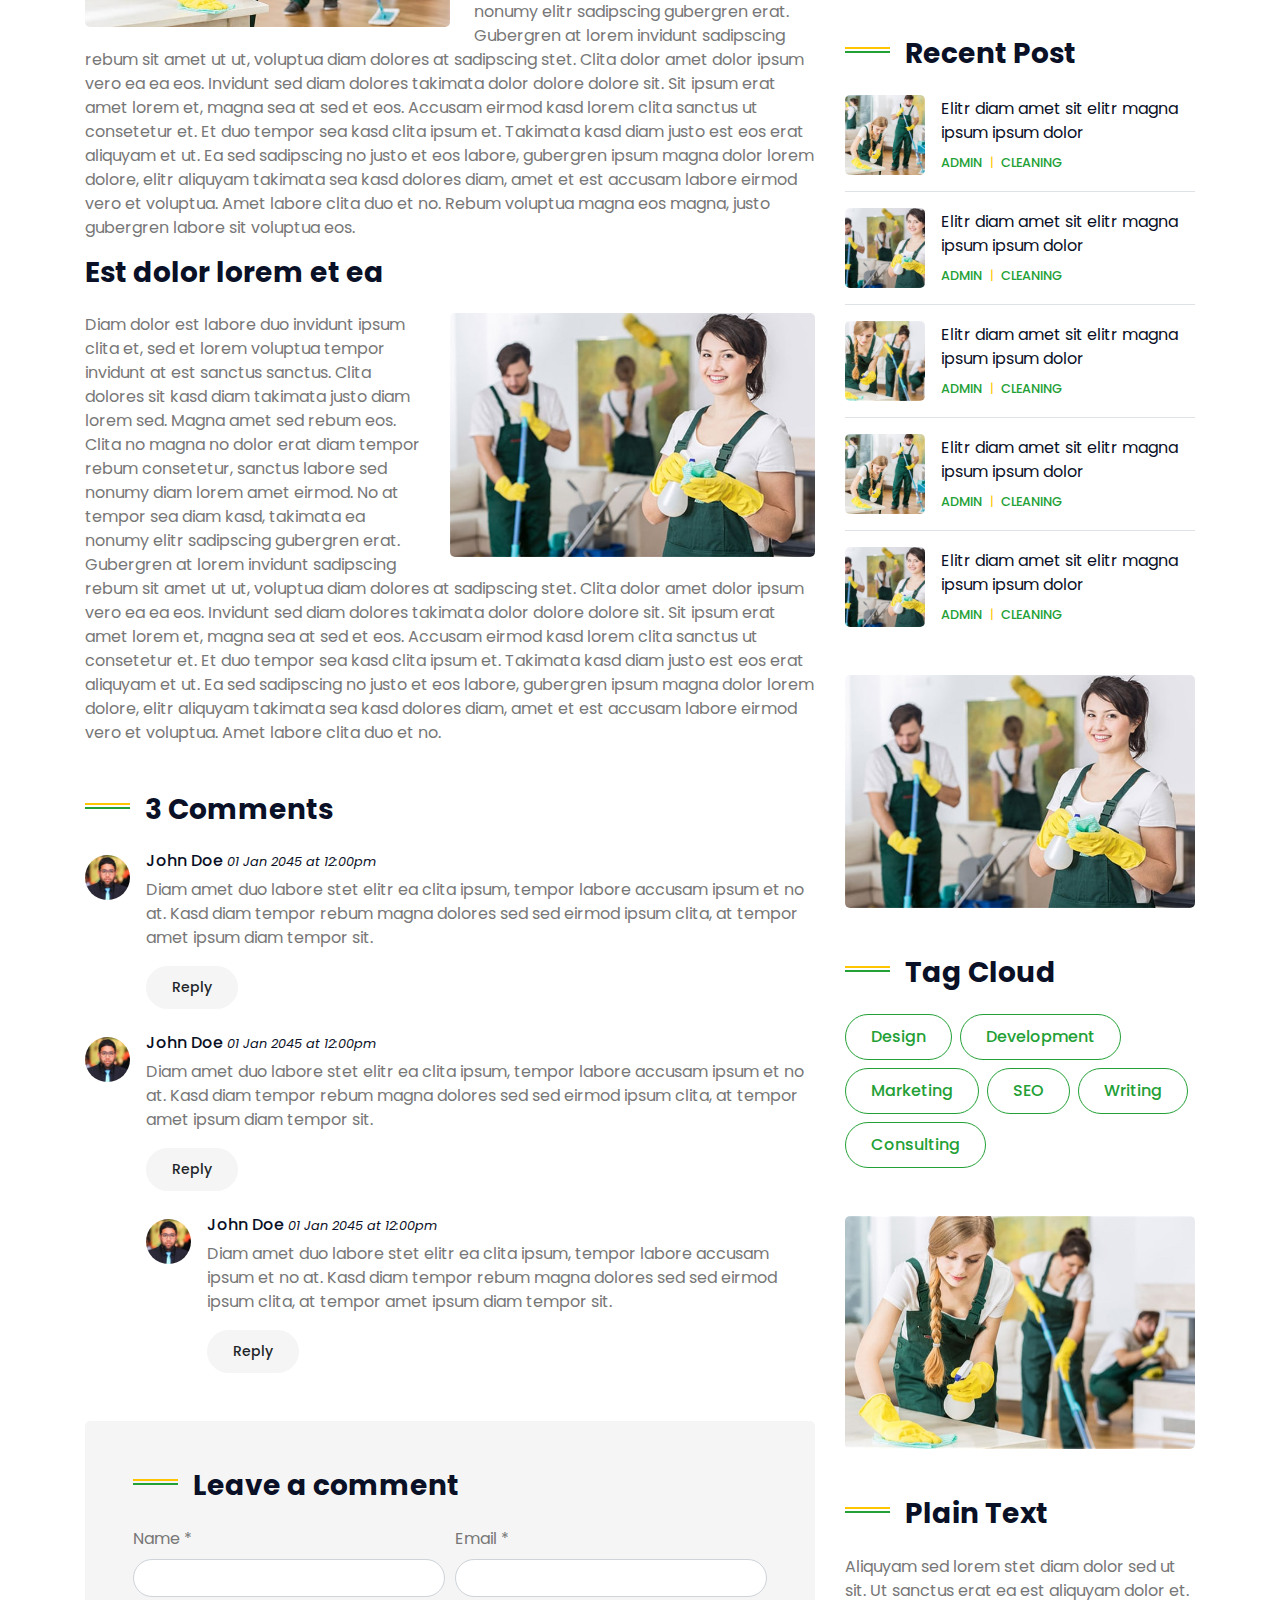
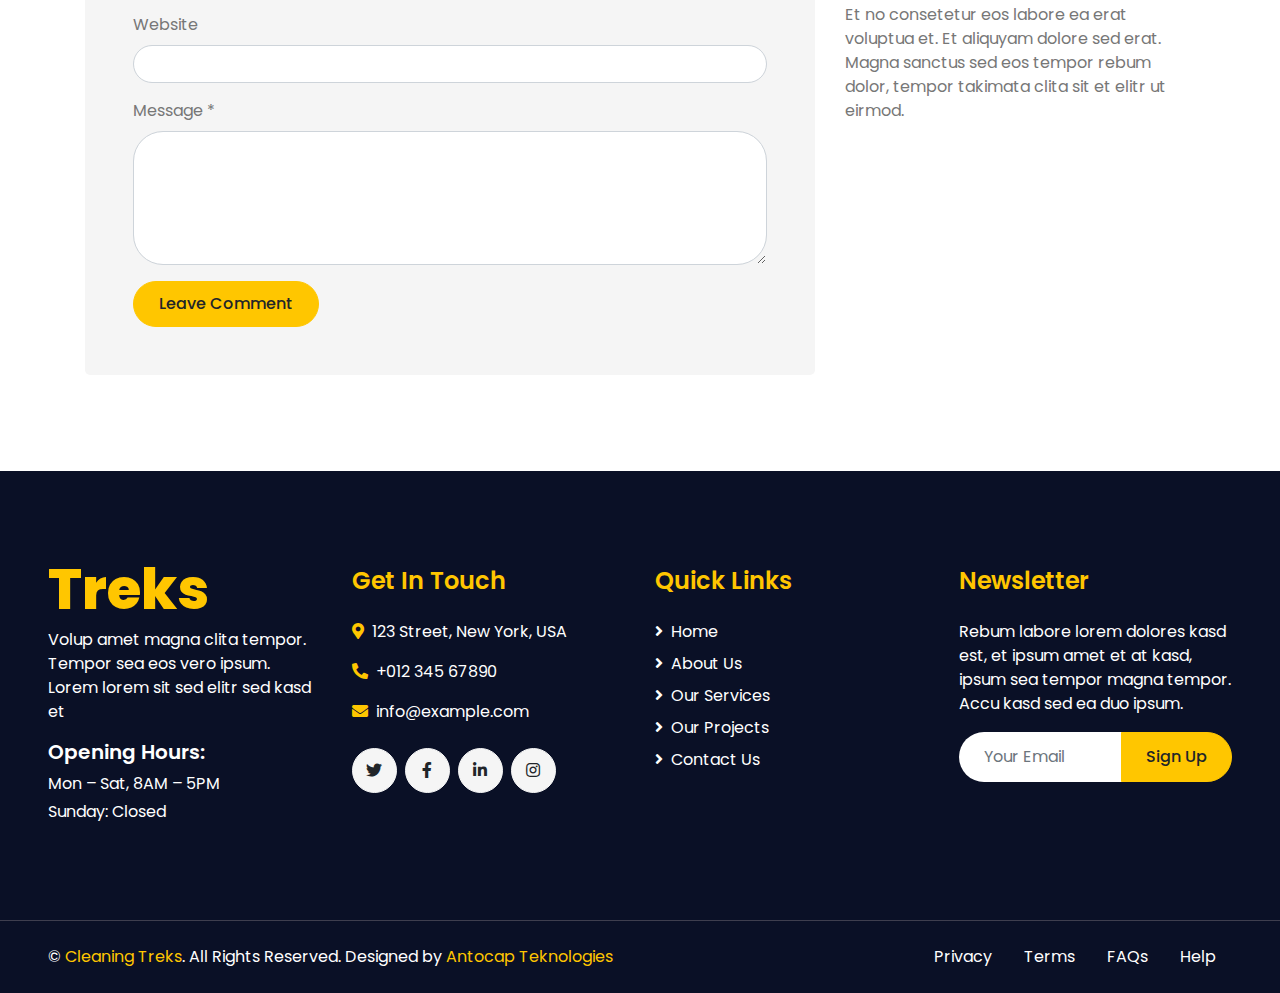
<file: single.html>
<!DOCTYPE html>
<html lang="en">

<head>
    <meta charset="utf-8">
    <title>Klean - Cleaning Services Website Template</title>
    <meta content="width=device-width, initial-scale=1.0" name="viewport">
    
    <!-- Favicon -->
    <link href="img/favicon.ico" rel="icon">

    <!-- Google Web Fonts -->
    <link rel="preconnect" href="https://fonts.gstatic.com">
    <link href="https://fonts.googleapis.com/css2?family=Poppins:wght@400;500;600;700;800&display=swap" rel="stylesheet">

    <!-- Font Awesome -->
    <link href="https://cdnjs.cloudflare.com/ajax/libs/font-awesome/5.10.0/css/all.min.css" rel="stylesheet">

    <!-- Libraries Stylesheet -->
    <link href="lib/owlcarousel/assets/owl.carousel.min.css" rel="stylesheet">
    <link href="lib/lightbox/css/lightbox.min.css" rel="stylesheet">

    <!-- Customized Bootstrap Stylesheet -->
    <link href="css/style.css" rel="stylesheet">
</head>

<body>
    <!-- Header Start -->
    <div class="container-fluid">
        <div class="row">
            <div class="col-lg-3 bg-secondary d-none d-lg-block">
                <a href="" class="navbar-brand w-100 h-100 m-0 p-0 d-flex align-items-center justify-content-center">
                    <h1 class="m-0 display-3 text-primary">Treks</h1>
                </a>
            </div>
            <div class="col-lg-9">
                <div class="row bg-dark d-none d-lg-flex">
                    <div class="col-lg-7 text-left text-white">
                        <div class="h-100 d-inline-flex align-items-center border-right border-primary py-2 px-3">
                            <i class="fa fa-envelope text-primary mr-2"></i>
                            <small>info@example.com</small>
                        </div>
                        <div class="h-100 d-inline-flex align-items-center py-2 px-2">
                            <i class="fa fa-phone-alt text-primary mr-2"></i>
                            <small>+012 345 6789</small>
                        </div>
                    </div>
                    <div class="col-lg-5 text-right">
                        <div class="d-inline-flex align-items-center pr-2">
                            <a class="text-primary p-2" href="">
                                <i class="fab fa-facebook-f"></i>
                            </a>
                            <a class="text-primary p-2" href="">
                                <i class="fab fa-twitter"></i>
                            </a>
                            <a class="text-primary p-2" href="">
                                <i class="fab fa-linkedin-in"></i>
                            </a>
                            <a class="text-primary p-2" href="">
                                <i class="fab fa-instagram"></i>
                            </a>
                            <a class="text-primary p-2" href="">
                                <i class="fab fa-youtube"></i>
                            </a>
                        </div>
                    </div>
                </div>
                <nav class="navbar navbar-expand-lg bg-white navbar-light p-0">
                    <a href="" class="navbar-brand d-block d-lg-none">
                        <h1 class="m-0 display-4 text-primary">Treks</h1>
                    </a>
                    <button type="button" class="navbar-toggler" data-toggle="collapse" data-target="#navbarCollapse">
                        <span class="navbar-toggler-icon"></span>
                    </button>
                    <div class="collapse navbar-collapse justify-content-between" id="navbarCollapse">
                        <div class="navbar-nav mr-auto py-0">
                            <a href="index.html" class="nav-item nav-link">Home</a>
                            <a href="about.html" class="nav-item nav-link">About</a>
                            <a href="service.html" class="nav-item nav-link">Service</a>
                            <a href="project.html" class="nav-item nav-link">Project</a>
                            <div class="nav-item dropdown">
                                <a href="#" class="nav-link dropdown-toggle active" data-toggle="dropdown">Pages</a>
                                <div class="dropdown-menu rounded-0 m-0">
                                    <a href="blog.html" class="dropdown-item">Latest Blog</a>
                                    <a href="single.html" class="dropdown-item active">Blog Detail</a>
                                </div>
                            </div>
                            <a href="contact.html" class="nav-item nav-link">Contact</a>
                        </div>
                        <a href="contact.html" class="btn btn-primary mr-3 d-none d-lg-block">Get A Quote</a>
                    </div>
                </nav>
            </div>
        </div>
    </div>
    <!-- Header End -->


    <!-- Page Header Start -->
    <div class="container-fluid bg-primary py-5 mb-5">
        <div class="container py-5">
            <div class="row align-items-center py-4">
                <div class="col-md-6 text-center text-md-left">
                    <h1 class="display-4 mb-4 mb-md-0 text-secondary text-uppercase">Detail Page</h1>
                </div>
                <div class="col-md-6 text-center text-md-right">
                    <div class="d-inline-flex align-items-center">
                        <a class="btn btn-sm btn-outline-light" href="">Home</a>
                        <i class="fas fa-angle-double-right text-light mx-2"></i>
                        <a class="btn btn-sm btn-outline-light disabled" href="">Detail Page</a>
                    </div>
                </div>
            </div>
        </div>
    </div>
    <!-- Page Header End -->


    <!-- Detail Start -->
    <div class="container-fluid py-5">
        <div class="container">
            <div class="row">
                <div class="col-lg-8">
                    <div class="mb-5">
                        <div class="d-flex mb-2">
                            <a class="text-secondary text-uppercase font-weight-medium" href="">Admin</a>
                            <span class="text-primary px-2">|</span>
                            <a class="text-secondary text-uppercase font-weight-medium" href="">Cleaning</a>
                            <span class="text-primary px-2">|</span>
                            <a class="text-secondary text-uppercase font-weight-medium" href="">January 01, 2045</a>
                        </div>
                        <h1 class="section-title mb-3">Amet sit kasd ipsum lorem clita ipsum duo clita</h1>
                    </div>

                    <div class="mb-5">
                        <img class="img-fluid rounded w-100 mb-4" src="img/carousel-1.jpg" alt="Image">
                        <p>Sadipscing labore amet rebum est et justo gubergren. Et eirmod ipsum sit diam ut magna lorem.
                            Nonumy vero labore lorem sanctus rebum et lorem magna kasd, stet amet magna accusam
                            consetetur
                            eirmod. Kasd accusam sit ipsum sadipscing et at at sanctus et. Ipsum sit gubergren dolores
                            et,
                            consetetur justo invidunt at et aliquyam ut et vero clita. Diam sea sea no sed dolores diam
                            nonumy, gubergren sit stet no diam kasd vero.</p>
                        <p>Voluptua est takimata stet invidunt sed rebum nonumy stet, clita aliquyam dolores vero stet
                            consetetur elitr takimata rebum sanctus. Sit sed accusam stet sit nonumy kasd diam dolores,
                            sanctus lorem kasd duo dolor dolor vero sit et. Labore ipsum duo sanctus amet eos et.
                            Consetetur
                            no sed et aliquyam ipsum justo et, clita lorem sit vero amet amet est dolor elitr, stet et
                            no
                            diam sit. Dolor erat justo dolore sit invidunt.</p>
                        <h2 class="mb-4">Est dolor lorem et ea</h2>
                        <img class="img-fluid rounded w-50 float-left mr-4 mb-3" src="img/blog-1.jpg" alt="Image">
                        <p>Diam dolor est labore duo invidunt ipsum clita et, sed et lorem voluptua tempor invidunt at
                            est
                            sanctus sanctus. Clita dolores sit kasd diam takimata justo diam lorem sed. Magna amet sed
                            rebum
                            eos. Clita no magna no dolor erat diam tempor rebum consetetur, sanctus labore sed nonumy
                            diam
                            lorem amet eirmod. No at tempor sea diam kasd, takimata ea nonumy elitr sadipscing gubergren
                            erat. Gubergren at lorem invidunt sadipscing rebum sit amet ut ut, voluptua diam dolores at
                            sadipscing stet. Clita dolor amet dolor ipsum vero ea ea eos. Invidunt sed diam dolores
                            takimata
                            dolor dolore dolore sit. Sit ipsum erat amet lorem et, magna sea at sed et eos. Accusam
                            eirmod
                            kasd lorem clita sanctus ut consetetur et. Et duo tempor sea kasd clita ipsum et. Takimata
                            kasd
                            diam justo est eos erat aliquyam et ut. Ea sed sadipscing no justo et eos labore, gubergren
                            ipsum magna dolor lorem dolore, elitr aliquyam takimata sea kasd dolores diam, amet et est
                            accusam labore eirmod vero et voluptua. Amet labore clita duo et no. Rebum voluptua magna
                            eos
                            magna, justo gubergren labore sit voluptua eos.</p>
                        <h3 class="mb-4">Est dolor lorem et ea</h3>
                        <img class="img-fluid rounded w-50 float-right ml-4 mb-3" src="img/blog-2.jpg" alt="Image">
                        <p>Diam dolor est labore duo invidunt ipsum clita et, sed et lorem voluptua tempor invidunt at
                            est
                            sanctus sanctus. Clita dolores sit kasd diam takimata justo diam lorem sed. Magna amet sed
                            rebum
                            eos. Clita no magna no dolor erat diam tempor rebum consetetur, sanctus labore sed nonumy
                            diam
                            lorem amet eirmod. No at tempor sea diam kasd, takimata ea nonumy elitr sadipscing gubergren
                            erat. Gubergren at lorem invidunt sadipscing rebum sit amet ut ut, voluptua diam dolores at
                            sadipscing stet. Clita dolor amet dolor ipsum vero ea ea eos. Invidunt sed diam dolores
                            takimata
                            dolor dolore dolore sit. Sit ipsum erat amet lorem et, magna sea at sed et eos. Accusam
                            eirmod
                            kasd lorem clita sanctus ut consetetur et. Et duo tempor sea kasd clita ipsum et. Takimata
                            kasd
                            diam justo est eos erat aliquyam et ut. Ea sed sadipscing no justo et eos labore, gubergren
                            ipsum magna dolor lorem dolore, elitr aliquyam takimata sea kasd dolores diam, amet et est
                            accusam labore eirmod vero et voluptua. Amet labore clita duo et no.</p>
                    </div>

                    <div class="mb-5">
                        <h3 class="mb-4 section-title">3 Comments</h3>
                        <div class="media mb-4">
                            <img src="img/user.jpg" alt="Image" class="img-fluid rounded-circle mr-3 mt-1" style="width: 45px;">
                            <div class="media-body">
                                <h6>John Doe <small><i>01 Jan 2045 at 12:00pm</i></small></h6>
                                <p>Diam amet duo labore stet elitr ea clita ipsum, tempor labore accusam ipsum et no at. Kasd diam tempor rebum magna dolores sed sed eirmod ipsum clita, at tempor amet ipsum diam tempor sit.</p>
                                <button class="btn btn-sm btn-light">Reply</button>
                            </div>
                        </div>
                        <div class="media mb-4">
                            <img src="img/user.jpg" alt="Image" class="img-fluid rounded-circle mr-3 mt-1" style="width: 45px;">
                            <div class="media-body">
                                <h6>John Doe <small><i>01 Jan 2045 at 12:00pm</i></small></h6>
                                <p>Diam amet duo labore stet elitr ea clita ipsum, tempor labore accusam ipsum et no at. Kasd diam tempor rebum magna dolores sed sed eirmod ipsum clita, at tempor amet ipsum diam tempor sit.</p>
                                <button class="btn btn-sm btn-light">Reply</button>
                                <div class="media mt-4">
                                    <img src="img/user.jpg" alt="Image" class="img-fluid rounded-circle mr-3 mt-1"
                                        style="width: 45px;">
                                    <div class="media-body">
                                        <h6>John Doe <small><i>01 Jan 2045 at 12:00pm</i></small></h6>
                                        <p>Diam amet duo labore stet elitr ea clita ipsum, tempor labore accusam ipsum et no at. Kasd diam tempor rebum magna dolores sed sed eirmod ipsum clita, at tempor amet ipsum diam tempor sit.</p>
                                        <button class="btn btn-sm btn-light">Reply</button>
                                    </div>
                                </div>
                            </div>
                        </div>
                    </div>

                    <div class="bg-light rounded p-5">
                        <h3 class="mb-4 section-title">Leave a comment</h3>
                        <form>
                            <div class="form-row">
                                <div class="form-group col-sm-6">
                                    <label for="name">Name *</label>
                                    <input type="text" class="form-control" id="name">
                                </div>
                                <div class="form-group col-sm-6">
                                    <label for="email">Email *</label>
                                    <input type="email" class="form-control" id="email">
                                </div>
                            </div>
                            <div class="form-group">
                                <label for="website">Website</label>
                                <input type="url" class="form-control" id="website">
                            </div>

                            <div class="form-group">
                                <label for="message">Message *</label>
                                <textarea id="message" cols="30" rows="5" class="form-control"></textarea>
                            </div>
                            <div class="form-group mb-0">
                                <input type="submit" value="Leave Comment" class="btn btn-primary">
                            </div>
                        </form>
                    </div>
                </div>

                <div class="col-lg-4 mt-5 mt-lg-0">
                    <div class="d-flex flex-column text-center bg-secondary rounded mb-5 py-5 px-4">
                        <img src="img/user.jpg" class="img-fluid rounded-circle mx-auto mb-3" style="width: 100px;">
                        <h3 class="text-white mb-3">John Doe</h3>
                        <p class="text-white m-0">Conset elitr erat vero dolor ipsum et diam, eos dolor lorem ipsum,
                            ipsum
                            ipsum sit no ut est. Guber ea ipsum erat kasd amet est elitr ea sit.</p>
                    </div>
                    <div class="mb-5">
                        <div class="w-100">
                            <div class="input-group">
                                <input type="text" class="form-control" style="padding: 25px;" placeholder="Keyword">
                                <div class="input-group-append">
                                    <button class="btn btn-primary px-4">Search</button>
                                </div>
                            </div>
                        </div>
                    </div>
                    <div class="mb-5">
                        <h3 class="mb-4 section-title">Categories</h3>
                        <ul class="list-inline m-0">
                            <li class="mb-1 py-2 px-3 bg-light d-flex justify-content-between align-items-center">
                                <a class="text-dark" href="#"><i class="fa fa-angle-right text-secondary mr-2"></i>Web Design</a>
                                <span class="badge badge-primary badge-pill">150</span>
                            </li>
                            <li class="mb-1 py-2 px-3 bg-light d-flex justify-content-between align-items-center">
                                <a class="text-dark" href="#"><i class="fa fa-angle-right text-secondary mr-2"></i>Web Development</a>
                                <span class="badge badge-primary badge-pill">131</span>
                            </li>
                            <li class="mb-1 py-2 px-3 bg-light d-flex justify-content-between align-items-center">
                                <a class="text-dark" href="#"><i class="fa fa-angle-right text-secondary mr-2"></i>Online Marketing</a>
                                <span class="badge badge-primary badge-pill">78</span>
                            </li>
                            <li class="mb-1 py-2 px-3 bg-light d-flex justify-content-between align-items-center">
                                <a class="text-dark" href="#"><i class="fa fa-angle-right text-secondary mr-2"></i>Keyword Research</a>
                                <span class="badge badge-primary badge-pill">56</span>
                            </li>
                            <li class="py-2 px-3 bg-light d-flex justify-content-between align-items-center">
                                <a class="text-dark" href="#"><i class="fa fa-angle-right text-secondary mr-2"></i>Email Marketing</a>
                                <span class="badge badge-primary badge-pill">98</span>
                            </li>
                        </ul>
                    </div>
                    <div class="mb-5">
                        <img src="img/blog-1.jpg" alt="" class="img-fluid rounded">
                    </div>
                    <div class="mb-5">
                        <h3 class="mb-4 section-title">Recent Post</h3>
                        <div class="d-flex align-items-center border-bottom mb-3 pb-3">
                            <img class="img-fluid rounded" src="img/blog-1.jpg" style="width: 80px; height: 80px; object-fit: cover;" alt="">
                            <div class="d-flex flex-column pl-3">
                                <a class="text-dark mb-2" href="">Elitr diam amet sit elitr magna ipsum ipsum dolor</a>
                                <div class="d-flex">
                                    <small><a class="text-secondary text-uppercase font-weight-medium" href="">Admin</a></small>
                                    <small class="text-primary px-2">|</small>
                                    <small><a class="text-secondary text-uppercase font-weight-medium" href="">Cleaning</a></small>
                                </div>
                            </div>
                        </div>
                        <div class="d-flex align-items-center border-bottom mb-3 pb-3">
                            <img class="img-fluid rounded" src="img/blog-2.jpg" style="width: 80px; height: 80px; object-fit: cover;" alt="">
                            <div class="d-flex flex-column pl-3">
                                <a class="text-dark mb-2" href="">Elitr diam amet sit elitr magna ipsum ipsum dolor</a>
                                <div class="d-flex">
                                    <small><a class="text-secondary text-uppercase font-weight-medium" href="">Admin</a></small>
                                    <small class="text-primary px-2">|</small>
                                    <small><a class="text-secondary text-uppercase font-weight-medium" href="">Cleaning</a></small>
                                </div>
                            </div>
                        </div>
                        <div class="d-flex align-items-center border-bottom mb-3 pb-3">
                            <img class="img-fluid rounded" src="img/blog-3.jpg" style="width: 80px; height: 80px; object-fit: cover;" alt="">
                            <div class="d-flex flex-column pl-3">
                                <a class="text-dark mb-2" href="">Elitr diam amet sit elitr magna ipsum ipsum dolor</a>
                                <div class="d-flex">
                                    <small><a class="text-secondary text-uppercase font-weight-medium" href="">Admin</a></small>
                                    <small class="text-primary px-2">|</small>
                                    <small><a class="text-secondary text-uppercase font-weight-medium" href="">Cleaning</a></small>
                                </div>
                            </div>
                        </div>
                        <div class="d-flex align-items-center border-bottom mb-3 pb-3">
                            <img class="img-fluid rounded" src="img/blog-1.jpg" style="width: 80px; height: 80px; object-fit: cover;" alt="">
                            <div class="d-flex flex-column pl-3">
                                <a class="text-dark mb-2" href="">Elitr diam amet sit elitr magna ipsum ipsum dolor</a>
                                <div class="d-flex">
                                    <small><a class="text-secondary text-uppercase font-weight-medium" href="">Admin</a></small>
                                    <small class="text-primary px-2">|</small>
                                    <small><a class="text-secondary text-uppercase font-weight-medium" href="">Cleaning</a></small>
                                </div>
                            </div>
                        </div>
                        <div class="d-flex align-items-center">
                            <img class="img-fluid rounded" src="img/blog-2.jpg" style="width: 80px; height: 80px; object-fit: cover;" alt="">
                            <div class="d-flex flex-column pl-3">
                                <a class="text-dark mb-2" href="">Elitr diam amet sit elitr magna ipsum ipsum dolor</a>
                                <div class="d-flex">
                                    <small><a class="text-secondary text-uppercase font-weight-medium" href="">Admin</a></small>
                                    <small class="text-primary px-2">|</small>
                                    <small><a class="text-secondary text-uppercase font-weight-medium" href="">Cleaning</a></small>
                                </div>
                            </div>
                        </div>
                    </div>
                    <div class="mb-5">
                        <img src="img/blog-2.jpg" alt="" class="img-fluid rounded">
                    </div>
                    <div class="mb-5">
                        <h3 class="mb-4 section-title">Tag Cloud</h3>
                        <div class="d-flex flex-wrap m-n1">
                            <a href="" class="btn btn-outline-secondary m-1">Design</a>
                            <a href="" class="btn btn-outline-secondary m-1">Development</a>
                            <a href="" class="btn btn-outline-secondary m-1">Marketing</a>
                            <a href="" class="btn btn-outline-secondary m-1">SEO</a>
                            <a href="" class="btn btn-outline-secondary m-1">Writing</a>
                            <a href="" class="btn btn-outline-secondary m-1">Consulting</a>
                        </div>
                    </div>
                    <div class="mb-5">
                        <img src="img/blog-3.jpg" alt="" class="img-fluid rounded">
                    </div>
                    <div>
                        <h3 class="mb-4 section-title">Plain Text</h3>
                        Aliquyam sed lorem stet diam dolor sed ut sit. Ut sanctus erat ea est aliquyam dolor et. Et no
                        consetetur eos labore ea erat voluptua et. Et aliquyam dolore sed erat. Magna sanctus sed eos
                        tempor
                        rebum dolor, tempor takimata clita sit et elitr ut eirmod.
                    </div>
                </div>
            </div>
        </div>
    </div>
    <!-- Detail End -->


    <!-- Footer Start -->
    <div class="container-fluid bg-dark text-white mt-5 py-5 px-sm-3 px-md-5">
        <div class="row pt-5">
            <div class="col-lg-3 col-md-6 mb-5">
                <a href="index.html" class="navbar-brand">
                    <h1 class="m-0 mt-n3 display-4 text-primary">Treks</h1>
                </a>
                <p>Volup amet magna clita tempor. Tempor sea eos vero ipsum. Lorem lorem sit sed elitr sed kasd et</p>
                <h5 class="font-weight-semi-bold text-white mb-2">Opening Hours:</h5>
                <p class="mb-1">Mon – Sat, 8AM – 5PM</p>
                <p class="mb-0">Sunday: Closed</p>
            </div>
            <div class="col-lg-3 col-md-6 mb-5">
                <h4 class="font-weight-semi-bold text-primary mb-4">Get In Touch</h4>
                <p><i class="fa fa-map-marker-alt text-primary mr-2"></i>123 Street, New York, USA</p>
                <p><i class="fa fa-phone-alt text-primary mr-2"></i>+012 345 67890</p>
                <p><i class="fa fa-envelope text-primary mr-2"></i>info@example.com</p>
                <div class="d-flex justify-content-start mt-4">
                    <a class="btn btn-light btn-social mr-2" href="#"><i class="fab fa-twitter"></i></a>
                    <a class="btn btn-light btn-social mr-2" href="#"><i class="fab fa-facebook-f"></i></a>
                    <a class="btn btn-light btn-social mr-2" href="#"><i class="fab fa-linkedin-in"></i></a>
                    <a class="btn btn-light btn-social" href="#"><i class="fab fa-instagram"></i></a>
                </div>
            </div>
            <div class="col-lg-3 col-md-6 mb-5">
                <h4 class="font-weight-semi-bold text-primary mb-4">Quick Links</h4>
                <div class="d-flex flex-column justify-content-start">
                    <a class="text-white mb-2" href="#"><i class="fa fa-angle-right mr-2"></i>Home</a>
                    <a class="text-white mb-2" href="#"><i class="fa fa-angle-right mr-2"></i>About Us</a>
                    <a class="text-white mb-2" href="#"><i class="fa fa-angle-right mr-2"></i>Our Services</a>
                    <a class="text-white mb-2" href="#"><i class="fa fa-angle-right mr-2"></i>Our Projects</a>
                    <a class="text-white" href="#"><i class="fa fa-angle-right mr-2"></i>Contact Us</a>
                </div>
            </div>
            <div class="col-lg-3 col-md-6 mb-5">
                <h4 class="font-weight-semi-bold text-primary mb-4">Newsletter</h4>
                <p>Rebum labore lorem dolores kasd est, et ipsum amet et at kasd, ipsum sea tempor magna tempor. Accu kasd sed ea duo ipsum.</p>
                <div class="w-100">
                    <div class="input-group">
                        <input type="text" class="form-control border-0" style="padding: 25px;" placeholder="Your Email">
                        <div class="input-group-append">
                            <button class="btn btn-primary px-4">Sign Up</button>
                        </div>
                    </div>
                </div>
            </div>
        </div>
    </div>
    <div class="container-fluid bg-dark text-white border-top py-4 px-sm-3 px-md-5" style="border-color: #3E3E4E !important;">
        <div class="row">
            <div class="col-lg-6 text-center text-md-left mb-3 mb-md-0">
                <p class="m-0 text-white">&copy; <a href="#">Cleaning Treks</a>. All Rights Reserved. Designed by <a href="https://anto-4ny.github.io/Antocap-Teknologies/index.html">Antocap Teknologies</a>
                </p>
            </div>
            <div class="col-lg-6 text-center text-md-right">
                <ul class="nav d-inline-flex">
                    <li class="nav-item">
                        <a class="nav-link text-white py-0" href="#">Privacy</a>
                    </li>
                    <li class="nav-item">
                        <a class="nav-link text-white py-0" href="#">Terms</a>
                    </li>
                    <li class="nav-item">
                        <a class="nav-link text-white py-0" href="#">FAQs</a>
                    </li>
                    <li class="nav-item">
                        <a class="nav-link text-white py-0" href="#">Help</a>
                    </li>
                </ul>
            </div>
        </div>
    </div>
    <!-- Footer End -->


    <!-- Back to Top -->
    <a href="#" class="btn btn-primary px-3 back-to-top"><i class="fa fa-angle-double-up"></i></a>


    <!-- JavaScript Libraries -->
    <script src="https://code.jquery.com/jquery-3.4.1.min.js"></script>
    <script src="https://stackpath.bootstrapcdn.com/bootstrap/4.4.1/js/bootstrap.bundle.min.js"></script>
    <script src="lib/easing/easing.min.js"></script>
    <script src="lib/waypoints/waypoints.min.js"></script>
    <script src="lib/counterup/counterup.min.js"></script>
    <script src="lib/owlcarousel/owl.carousel.min.js"></script>
    <script src="lib/isotope/isotope.pkgd.min.js"></script>
    <script src="lib/lightbox/js/lightbox.min.js"></script>

    <!-- Contact Javascript File -->
    <script src="mail/jqBootstrapValidation.min.js"></script>
    <script src="mail/contact.js"></script>

    <!-- Template Javascript -->
    <script src="js/main.js"></script>
</body>

</html>
</file>
<file: css/style.css>
/******* Bootstrap Theming ********/
/*!
 * Bootstrap v4.5.3 (https://getbootstrap.com/)
 * Copyright 2011-2020 The Bootstrap Authors
 * Copyright 2011-2020 Twitter, Inc.
 * Licensed under MIT (https://github.com/twbs/bootstrap/blob/main/LICENSE)
 */
:root {
  --blue: #007bff;
  --indigo: #6610f2;
  --purple: #6f42c1;
  --pink: #e83e8c;
  --red: #dc3545;
  --orange: #fd7e14;
  --yellow: #ffc107;
  --green: #28a745;
  --teal: #20c997;
  --cyan: #17a2b8;
  --white: #fff;
  --gray: #6c757d;
  --gray-dark: #343a40;
  --primary: #FFC600;
  --secondary: #23A036;
  --success: #28a745;
  --info: #17a2b8;
  --warning: #ffc107;
  --danger: #dc3545;
  --light: #F5F5F5;
  --dark: #0a1026;
  --breakpoint-xs: 0;
  --breakpoint-sm: 576px;
  --breakpoint-md: 768px;
  --breakpoint-lg: 992px;
  --breakpoint-xl: 1200px;
  --font-family-sans-serif: "Poppins", sans-serif;
  --font-family-monospace: SFMono-Regular, Menlo, Monaco, Consolas, "Liberation Mono", "Courier New", monospace;
}

*,
*::before,
*::after {
  box-sizing: border-box;
}

html {
  font-family: sans-serif;
  line-height: 1.15;
  -webkit-text-size-adjust: 100%;
  -webkit-tap-highlight-color: rgba(0, 0, 0, 0);
}

article, aside, figcaption, figure, footer, header, hgroup, main, nav, section {
  display: block;
}

body {
  margin: 0;
  font-family: "Poppins", sans-serif;
  font-size: 1rem;
  font-weight: 400;
  line-height: 1.5;
  color: #777777;
  text-align: left;
  background-color: #fff;
}

[tabindex="-1"]:focus:not(:focus-visible) {
  outline: 0 !important;
}

hr {
  box-sizing: content-box;
  height: 0;
  overflow: visible;
}

h1, h2, h3, h4, h5, h6 {
  margin-top: 0;
  margin-bottom: 0.5rem;
}

p {
  margin-top: 0;
  margin-bottom: 1rem;
}

abbr[title],
abbr[data-original-title] {
  text-decoration: underline;
  text-decoration: underline dotted;
  cursor: help;
  border-bottom: 0;
  text-decoration-skip-ink: none;
}

address {
  margin-bottom: 1rem;
  font-style: normal;
  line-height: inherit;
}

ol,
ul,
dl {
  margin-top: 0;
  margin-bottom: 1rem;
}

ol ol,
ul ul,
ol ul,
ul ol {
  margin-bottom: 0;
}

dt {
  font-weight: 700;
}

dd {
  margin-bottom: .5rem;
  margin-left: 0;
}

blockquote {
  margin: 0 0 1rem;
}

b,
strong {
  font-weight: bolder;
}

small {
  font-size: 80%;
}

sub,
sup {
  position: relative;
  font-size: 75%;
  line-height: 0;
  vertical-align: baseline;
}

sub {
  bottom: -.25em;
}

sup {
  top: -.5em;
}

a {
  color: #FFC600;
  text-decoration: none;
  background-color: transparent;
}

a:hover {
  color: #b38b00;
  text-decoration: underline;
}

a:not([href]):not([class]) {
  color: inherit;
  text-decoration: none;
}

a:not([href]):not([class]):hover {
  color: inherit;
  text-decoration: none;
}

pre,
code,
kbd,
samp {
  font-family: SFMono-Regular, Menlo, Monaco, Consolas, "Liberation Mono", "Courier New", monospace;
  font-size: 1em;
}

pre {
  margin-top: 0;
  margin-bottom: 1rem;
  overflow: auto;
  -ms-overflow-style: scrollbar;
}

figure {
  margin: 0 0 1rem;
}

img {
  vertical-align: middle;
  border-style: none;
}

svg {
  overflow: hidden;
  vertical-align: middle;
}

table {
  border-collapse: collapse;
}

caption {
  padding-top: 0.75rem;
  padding-bottom: 0.75rem;
  color: #6c757d;
  text-align: left;
  caption-side: bottom;
}

th {
  text-align: inherit;
  text-align: -webkit-match-parent;
}

label {
  display: inline-block;
  margin-bottom: 0.5rem;
}

button {
  border-radius: 0;
}

button:focus {
  outline: 1px dotted;
  outline: 5px auto -webkit-focus-ring-color;
}

input,
button,
select,
optgroup,
textarea {
  margin: 0;
  font-family: inherit;
  font-size: inherit;
  line-height: inherit;
}

button,
input {
  overflow: visible;
}

button,
select {
  text-transform: none;
}

[role="button"] {
  cursor: pointer;
}

select {
  word-wrap: normal;
}

button,
[type="button"],
[type="reset"],
[type="submit"] {
  -webkit-appearance: button;
}

button:not(:disabled),
[type="button"]:not(:disabled),
[type="reset"]:not(:disabled),
[type="submit"]:not(:disabled) {
  cursor: pointer;
}

button::-moz-focus-inner,
[type="button"]::-moz-focus-inner,
[type="reset"]::-moz-focus-inner,
[type="submit"]::-moz-focus-inner {
  padding: 0;
  border-style: none;
}

input[type="radio"],
input[type="checkbox"] {
  box-sizing: border-box;
  padding: 0;
}

textarea {
  overflow: auto;
  resize: vertical;
}

fieldset {
  min-width: 0;
  padding: 0;
  margin: 0;
  border: 0;
}

legend {
  display: block;
  width: 100%;
  max-width: 100%;
  padding: 0;
  margin-bottom: .5rem;
  font-size: 1.5rem;
  line-height: inherit;
  color: inherit;
  white-space: normal;
}

@media (max-width: 1200px) {
  legend {
    font-size: calc(1.275rem + 0.3vw) ;
  }
}

progress {
  vertical-align: baseline;
}

[type="number"]::-webkit-inner-spin-button,
[type="number"]::-webkit-outer-spin-button {
  height: auto;
}

[type="search"] {
  outline-offset: -2px;
  -webkit-appearance: none;
}

[type="search"]::-webkit-search-decoration {
  -webkit-appearance: none;
}

::-webkit-file-upload-button {
  font: inherit;
  -webkit-appearance: button;
}

output {
  display: inline-block;
}

summary {
  display: list-item;
  cursor: pointer;
}

template {
  display: none;
}

[hidden] {
  display: none !important;
}

h1, h2, h3, h4, h5, h6,
.h1, .h2, .h3, .h4, .h5, .h6 {
  margin-bottom: 0.5rem;
  font-weight: 500;
  line-height: 1.2;
  color: #0a1026;
}

h1, .h1 {
  font-size: 2.5rem;
}

@media (max-width: 1200px) {
  h1, .h1 {
    font-size: calc(1.375rem + 1.5vw) ;
  }
}

h2, .h2 {
  font-size: 2rem;
}

@media (max-width: 1200px) {
  h2, .h2 {
    font-size: calc(1.325rem + 0.9vw) ;
  }
}

h3, .h3 {
  font-size: 1.75rem;
}

@media (max-width: 1200px) {
  h3, .h3 {
    font-size: calc(1.3rem + 0.6vw) ;
  }
}

h4, .h4 {
  font-size: 1.5rem;
}

@media (max-width: 1200px) {
  h4, .h4 {
    font-size: calc(1.275rem + 0.3vw) ;
  }
}

h5, .h5 {
  font-size: 1.25rem;
}

h6, .h6 {
  font-size: 1rem;
}

.lead {
  font-size: 1.25rem;
  font-weight: 300;
}

.display-1 {
  font-size: 6rem;
  font-weight: 300;
  line-height: 1.2;
}

@media (max-width: 1200px) {
  .display-1 {
    font-size: calc(1.725rem + 5.7vw) ;
  }
}

.display-2 {
  font-size: 5.5rem;
  font-weight: 300;
  line-height: 1.2;
}

@media (max-width: 1200px) {
  .display-2 {
    font-size: calc(1.675rem + 5.1vw) ;
  }
}

.display-3 {
  font-size: 4.5rem;
  font-weight: 300;
  line-height: 1.2;
}

@media (max-width: 1200px) {
  .display-3 {
    font-size: calc(1.575rem + 3.9vw) ;
  }
}

.display-4 {
  font-size: 3.5rem;
  font-weight: 300;
  line-height: 1.2;
}

@media (max-width: 1200px) {
  .display-4 {
    font-size: calc(1.475rem + 2.7vw) ;
  }
}

hr {
  margin-top: 1rem;
  margin-bottom: 1rem;
  border: 0;
  border-top: 1px solid rgba(0, 0, 0, 0.1);
}

small,
.small {
  font-size: 80%;
  font-weight: 400;
}

mark,
.mark {
  padding: 0.2em;
  background-color: #fcf8e3;
}

.list-unstyled {
  padding-left: 0;
  list-style: none;
}

.list-inline {
  padding-left: 0;
  list-style: none;
}

.list-inline-item {
  display: inline-block;
}

.list-inline-item:not(:last-child) {
  margin-right: 0.5rem;
}

.initialism {
  font-size: 90%;
  text-transform: uppercase;
}

.blockquote {
  margin-bottom: 1rem;
  font-size: 1.25rem;
}

.blockquote-footer {
  display: block;
  font-size: 80%;
  color: #6c757d;
}

.blockquote-footer::before {
  content: "\2014\00A0";
}

.img-fluid {
  max-width: 100%;
  height: auto;
}

.img-thumbnail {
  padding: 0.25rem;
  background-color: #fff;
  border: 1px solid #dee2e6;
  border-radius: 5px;
  max-width: 100%;
  height: auto;
}

.figure {
  display: inline-block;
}

.figure-img {
  margin-bottom: 0.5rem;
  line-height: 1;
}

.figure-caption {
  font-size: 90%;
  color: #6c757d;
}

code {
  font-size: 87.5%;
  color: #e83e8c;
  word-wrap: break-word;
}

a > code {
  color: inherit;
}

kbd {
  padding: 0.2rem 0.4rem;
  font-size: 87.5%;
  color: #fff;
  background-color: #212529;
  border-radius: 0.2rem;
}

kbd kbd {
  padding: 0;
  font-size: 100%;
  font-weight: 700;
}

pre {
  display: block;
  font-size: 87.5%;
  color: #212529;
}

pre code {
  font-size: inherit;
  color: inherit;
  word-break: normal;
}

.pre-scrollable {
  max-height: 340px;
  overflow-y: scroll;
}

.container,
.container-fluid,
.container-sm,
.container-md,
.container-lg,
.container-xl {
  width: 100%;
  padding-right: 15px;
  padding-left: 15px;
  margin-right: auto;
  margin-left: auto;
}

@media (min-width: 576px) {
  .container, .container-sm {
    max-width: 540px;
  }
}

@media (min-width: 768px) {
  .container, .container-sm, .container-md {
    max-width: 720px;
  }
}

@media (min-width: 992px) {
  .container, .container-sm, .container-md, .container-lg {
    max-width: 960px;
  }
}

@media (min-width: 1200px) {
  .container, .container-sm, .container-md, .container-lg, .container-xl {
    max-width: 1140px;
  }
}

.row {
  display: flex;
  flex-wrap: wrap;
  margin-right: -15px;
  margin-left: -15px;
}

.no-gutters {
  margin-right: 0;
  margin-left: 0;
}

.no-gutters > .col,
.no-gutters > [class*="col-"] {
  padding-right: 0;
  padding-left: 0;
}

.col-1, .col-2, .col-3, .col-4, .col-5, .col-6, .col-7, .col-8, .col-9, .col-10, .col-11, .col-12, .col,
.col-auto, .col-sm-1, .col-sm-2, .col-sm-3, .col-sm-4, .col-sm-5, .col-sm-6, .col-sm-7, .col-sm-8, .col-sm-9, .col-sm-10, .col-sm-11, .col-sm-12, .col-sm,
.col-sm-auto, .col-md-1, .col-md-2, .col-md-3, .col-md-4, .col-md-5, .col-md-6, .col-md-7, .col-md-8, .col-md-9, .col-md-10, .col-md-11, .col-md-12, .col-md,
.col-md-auto, .col-lg-1, .col-lg-2, .col-lg-3, .col-lg-4, .col-lg-5, .col-lg-6, .col-lg-7, .col-lg-8, .col-lg-9, .col-lg-10, .col-lg-11, .col-lg-12, .col-lg,
.col-lg-auto, .col-xl-1, .col-xl-2, .col-xl-3, .col-xl-4, .col-xl-5, .col-xl-6, .col-xl-7, .col-xl-8, .col-xl-9, .col-xl-10, .col-xl-11, .col-xl-12, .col-xl,
.col-xl-auto {
  position: relative;
  width: 100%;
  padding-right: 15px;
  padding-left: 15px;
}

.col {
  flex-basis: 0;
  flex-grow: 1;
  max-width: 100%;
}

.row-cols-1 > * {
  flex: 0 0 100%;
  max-width: 100%;
}

.row-cols-2 > * {
  flex: 0 0 50%;
  max-width: 50%;
}

.row-cols-3 > * {
  flex: 0 0 33.33333%;
  max-width: 33.33333%;
}

.row-cols-4 > * {
  flex: 0 0 25%;
  max-width: 25%;
}

.row-cols-5 > * {
  flex: 0 0 20%;
  max-width: 20%;
}

.row-cols-6 > * {
  flex: 0 0 16.66667%;
  max-width: 16.66667%;
}

.col-auto {
  flex: 0 0 auto;
  width: auto;
  max-width: 100%;
}

.col-1 {
  flex: 0 0 8.33333%;
  max-width: 8.33333%;
}

.col-2 {
  flex: 0 0 16.66667%;
  max-width: 16.66667%;
}

.col-3 {
  flex: 0 0 25%;
  max-width: 25%;
}

.col-4 {
  flex: 0 0 33.33333%;
  max-width: 33.33333%;
}

.col-5 {
  flex: 0 0 41.66667%;
  max-width: 41.66667%;
}

.col-6 {
  flex: 0 0 50%;
  max-width: 50%;
}

.col-7 {
  flex: 0 0 58.33333%;
  max-width: 58.33333%;
}

.col-8 {
  flex: 0 0 66.66667%;
  max-width: 66.66667%;
}

.col-9 {
  flex: 0 0 75%;
  max-width: 75%;
}

.col-10 {
  flex: 0 0 83.33333%;
  max-width: 83.33333%;
}

.col-11 {
  flex: 0 0 91.66667%;
  max-width: 91.66667%;
}

.col-12 {
  flex: 0 0 100%;
  max-width: 100%;
}

.order-first {
  order: -1;
}

.order-last {
  order: 13;
}

.order-0 {
  order: 0;
}

.order-1 {
  order: 1;
}

.order-2 {
  order: 2;
}

.order-3 {
  order: 3;
}

.order-4 {
  order: 4;
}

.order-5 {
  order: 5;
}

.order-6 {
  order: 6;
}

.order-7 {
  order: 7;
}

.order-8 {
  order: 8;
}

.order-9 {
  order: 9;
}

.order-10 {
  order: 10;
}

.order-11 {
  order: 11;
}

.order-12 {
  order: 12;
}

.offset-1 {
  margin-left: 8.33333%;
}

.offset-2 {
  margin-left: 16.66667%;
}

.offset-3 {
  margin-left: 25%;
}

.offset-4 {
  margin-left: 33.33333%;
}

.offset-5 {
  margin-left: 41.66667%;
}

.offset-6 {
  margin-left: 50%;
}

.offset-7 {
  margin-left: 58.33333%;
}

.offset-8 {
  margin-left: 66.66667%;
}

.offset-9 {
  margin-left: 75%;
}

.offset-10 {
  margin-left: 83.33333%;
}

.offset-11 {
  margin-left: 91.66667%;
}

@media (min-width: 576px) {
  .col-sm {
    flex-basis: 0;
    flex-grow: 1;
    max-width: 100%;
  }
  .row-cols-sm-1 > * {
    flex: 0 0 100%;
    max-width: 100%;
  }
  .row-cols-sm-2 > * {
    flex: 0 0 50%;
    max-width: 50%;
  }
  .row-cols-sm-3 > * {
    flex: 0 0 33.33333%;
    max-width: 33.33333%;
  }
  .row-cols-sm-4 > * {
    flex: 0 0 25%;
    max-width: 25%;
  }
  .row-cols-sm-5 > * {
    flex: 0 0 20%;
    max-width: 20%;
  }
  .row-cols-sm-6 > * {
    flex: 0 0 16.66667%;
    max-width: 16.66667%;
  }
  .col-sm-auto {
    flex: 0 0 auto;
    width: auto;
    max-width: 100%;
  }
  .col-sm-1 {
    flex: 0 0 8.33333%;
    max-width: 8.33333%;
  }
  .col-sm-2 {
    flex: 0 0 16.66667%;
    max-width: 16.66667%;
  }
  .col-sm-3 {
    flex: 0 0 25%;
    max-width: 25%;
  }
  .col-sm-4 {
    flex: 0 0 33.33333%;
    max-width: 33.33333%;
  }
  .col-sm-5 {
    flex: 0 0 41.66667%;
    max-width: 41.66667%;
  }
  .col-sm-6 {
    flex: 0 0 50%;
    max-width: 50%;
  }
  .col-sm-7 {
    flex: 0 0 58.33333%;
    max-width: 58.33333%;
  }
  .col-sm-8 {
    flex: 0 0 66.66667%;
    max-width: 66.66667%;
  }
  .col-sm-9 {
    flex: 0 0 75%;
    max-width: 75%;
  }
  .col-sm-10 {
    flex: 0 0 83.33333%;
    max-width: 83.33333%;
  }
  .col-sm-11 {
    flex: 0 0 91.66667%;
    max-width: 91.66667%;
  }
  .col-sm-12 {
    flex: 0 0 100%;
    max-width: 100%;
  }
  .order-sm-first {
    order: -1;
  }
  .order-sm-last {
    order: 13;
  }
  .order-sm-0 {
    order: 0;
  }
  .order-sm-1 {
    order: 1;
  }
  .order-sm-2 {
    order: 2;
  }
  .order-sm-3 {
    order: 3;
  }
  .order-sm-4 {
    order: 4;
  }
  .order-sm-5 {
    order: 5;
  }
  .order-sm-6 {
    order: 6;
  }
  .order-sm-7 {
    order: 7;
  }
  .order-sm-8 {
    order: 8;
  }
  .order-sm-9 {
    order: 9;
  }
  .order-sm-10 {
    order: 10;
  }
  .order-sm-11 {
    order: 11;
  }
  .order-sm-12 {
    order: 12;
  }
  .offset-sm-0 {
    margin-left: 0;
  }
  .offset-sm-1 {
    margin-left: 8.33333%;
  }
  .offset-sm-2 {
    margin-left: 16.66667%;
  }
  .offset-sm-3 {
    margin-left: 25%;
  }
  .offset-sm-4 {
    margin-left: 33.33333%;
  }
  .offset-sm-5 {
    margin-left: 41.66667%;
  }
  .offset-sm-6 {
    margin-left: 50%;
  }
  .offset-sm-7 {
    margin-left: 58.33333%;
  }
  .offset-sm-8 {
    margin-left: 66.66667%;
  }
  .offset-sm-9 {
    margin-left: 75%;
  }
  .offset-sm-10 {
    margin-left: 83.33333%;
  }
  .offset-sm-11 {
    margin-left: 91.66667%;
  }
}

@media (min-width: 768px) {
  .col-md {
    flex-basis: 0;
    flex-grow: 1;
    max-width: 100%;
  }
  .row-cols-md-1 > * {
    flex: 0 0 100%;
    max-width: 100%;
  }
  .row-cols-md-2 > * {
    flex: 0 0 50%;
    max-width: 50%;
  }
  .row-cols-md-3 > * {
    flex: 0 0 33.33333%;
    max-width: 33.33333%;
  }
  .row-cols-md-4 > * {
    flex: 0 0 25%;
    max-width: 25%;
  }
  .row-cols-md-5 > * {
    flex: 0 0 20%;
    max-width: 20%;
  }
  .row-cols-md-6 > * {
    flex: 0 0 16.66667%;
    max-width: 16.66667%;
  }
  .col-md-auto {
    flex: 0 0 auto;
    width: auto;
    max-width: 100%;
  }
  .col-md-1 {
    flex: 0 0 8.33333%;
    max-width: 8.33333%;
  }
  .col-md-2 {
    flex: 0 0 16.66667%;
    max-width: 16.66667%;
  }
  .col-md-3 {
    flex: 0 0 25%;
    max-width: 25%;
  }
  .col-md-4 {
    flex: 0 0 33.33333%;
    max-width: 33.33333%;
  }
  .col-md-5 {
    flex: 0 0 41.66667%;
    max-width: 41.66667%;
  }
  .col-md-6 {
    flex: 0 0 50%;
    max-width: 50%;
  }
  .col-md-7 {
    flex: 0 0 58.33333%;
    max-width: 58.33333%;
  }
  .col-md-8 {
    flex: 0 0 66.66667%;
    max-width: 66.66667%;
  }
  .col-md-9 {
    flex: 0 0 75%;
    max-width: 75%;
  }
  .col-md-10 {
    flex: 0 0 83.33333%;
    max-width: 83.33333%;
  }
  .col-md-11 {
    flex: 0 0 91.66667%;
    max-width: 91.66667%;
  }
  .col-md-12 {
    flex: 0 0 100%;
    max-width: 100%;
  }
  .order-md-first {
    order: -1;
  }
  .order-md-last {
    order: 13;
  }
  .order-md-0 {
    order: 0;
  }
  .order-md-1 {
    order: 1;
  }
  .order-md-2 {
    order: 2;
  }
  .order-md-3 {
    order: 3;
  }
  .order-md-4 {
    order: 4;
  }
  .order-md-5 {
    order: 5;
  }
  .order-md-6 {
    order: 6;
  }
  .order-md-7 {
    order: 7;
  }
  .order-md-8 {
    order: 8;
  }
  .order-md-9 {
    order: 9;
  }
  .order-md-10 {
    order: 10;
  }
  .order-md-11 {
    order: 11;
  }
  .order-md-12 {
    order: 12;
  }
  .offset-md-0 {
    margin-left: 0;
  }
  .offset-md-1 {
    margin-left: 8.33333%;
  }
  .offset-md-2 {
    margin-left: 16.66667%;
  }
  .offset-md-3 {
    margin-left: 25%;
  }
  .offset-md-4 {
    margin-left: 33.33333%;
  }
  .offset-md-5 {
    margin-left: 41.66667%;
  }
  .offset-md-6 {
    margin-left: 50%;
  }
  .offset-md-7 {
    margin-left: 58.33333%;
  }
  .offset-md-8 {
    margin-left: 66.66667%;
  }
  .offset-md-9 {
    margin-left: 75%;
  }
  .offset-md-10 {
    margin-left: 83.33333%;
  }
  .offset-md-11 {
    margin-left: 91.66667%;
  }
}

@media (min-width: 992px) {
  .col-lg {
    flex-basis: 0;
    flex-grow: 1;
    max-width: 100%;
  }
  .row-cols-lg-1 > * {
    flex: 0 0 100%;
    max-width: 100%;
  }
  .row-cols-lg-2 > * {
    flex: 0 0 50%;
    max-width: 50%;
  }
  .row-cols-lg-3 > * {
    flex: 0 0 33.33333%;
    max-width: 33.33333%;
  }
  .row-cols-lg-4 > * {
    flex: 0 0 25%;
    max-width: 25%;
  }
  .row-cols-lg-5 > * {
    flex: 0 0 20%;
    max-width: 20%;
  }
  .row-cols-lg-6 > * {
    flex: 0 0 16.66667%;
    max-width: 16.66667%;
  }
  .col-lg-auto {
    flex: 0 0 auto;
    width: auto;
    max-width: 100%;
  }
  .col-lg-1 {
    flex: 0 0 8.33333%;
    max-width: 8.33333%;
  }
  .col-lg-2 {
    flex: 0 0 16.66667%;
    max-width: 16.66667%;
  }
  .col-lg-3 {
    flex: 0 0 25%;
    max-width: 25%;
  }
  .col-lg-4 {
    flex: 0 0 33.33333%;
    max-width: 33.33333%;
  }
  .col-lg-5 {
    flex: 0 0 41.66667%;
    max-width: 41.66667%;
  }
  .col-lg-6 {
    flex: 0 0 50%;
    max-width: 50%;
  }
  .col-lg-7 {
    flex: 0 0 58.33333%;
    max-width: 58.33333%;
  }
  .col-lg-8 {
    flex: 0 0 66.66667%;
    max-width: 66.66667%;
  }
  .col-lg-9 {
    flex: 0 0 75%;
    max-width: 75%;
  }
  .col-lg-10 {
    flex: 0 0 83.33333%;
    max-width: 83.33333%;
  }
  .col-lg-11 {
    flex: 0 0 91.66667%;
    max-width: 91.66667%;
  }
  .col-lg-12 {
    flex: 0 0 100%;
    max-width: 100%;
  }
  .order-lg-first {
    order: -1;
  }
  .order-lg-last {
    order: 13;
  }
  .order-lg-0 {
    order: 0;
  }
  .order-lg-1 {
    order: 1;
  }
  .order-lg-2 {
    order: 2;
  }
  .order-lg-3 {
    order: 3;
  }
  .order-lg-4 {
    order: 4;
  }
  .order-lg-5 {
    order: 5;
  }
  .order-lg-6 {
    order: 6;
  }
  .order-lg-7 {
    order: 7;
  }
  .order-lg-8 {
    order: 8;
  }
  .order-lg-9 {
    order: 9;
  }
  .order-lg-10 {
    order: 10;
  }
  .order-lg-11 {
    order: 11;
  }
  .order-lg-12 {
    order: 12;
  }
  .offset-lg-0 {
    margin-left: 0;
  }
  .offset-lg-1 {
    margin-left: 8.33333%;
  }
  .offset-lg-2 {
    margin-left: 16.66667%;
  }
  .offset-lg-3 {
    margin-left: 25%;
  }
  .offset-lg-4 {
    margin-left: 33.33333%;
  }
  .offset-lg-5 {
    margin-left: 41.66667%;
  }
  .offset-lg-6 {
    margin-left: 50%;
  }
  .offset-lg-7 {
    margin-left: 58.33333%;
  }
  .offset-lg-8 {
    margin-left: 66.66667%;
  }
  .offset-lg-9 {
    margin-left: 75%;
  }
  .offset-lg-10 {
    margin-left: 83.33333%;
  }
  .offset-lg-11 {
    margin-left: 91.66667%;
  }
}

@media (min-width: 1200px) {
  .col-xl {
    flex-basis: 0;
    flex-grow: 1;
    max-width: 100%;
  }
  .row-cols-xl-1 > * {
    flex: 0 0 100%;
    max-width: 100%;
  }
  .row-cols-xl-2 > * {
    flex: 0 0 50%;
    max-width: 50%;
  }
  .row-cols-xl-3 > * {
    flex: 0 0 33.33333%;
    max-width: 33.33333%;
  }
  .row-cols-xl-4 > * {
    flex: 0 0 25%;
    max-width: 25%;
  }
  .row-cols-xl-5 > * {
    flex: 0 0 20%;
    max-width: 20%;
  }
  .row-cols-xl-6 > * {
    flex: 0 0 16.66667%;
    max-width: 16.66667%;
  }
  .col-xl-auto {
    flex: 0 0 auto;
    width: auto;
    max-width: 100%;
  }
  .col-xl-1 {
    flex: 0 0 8.33333%;
    max-width: 8.33333%;
  }
  .col-xl-2 {
    flex: 0 0 16.66667%;
    max-width: 16.66667%;
  }
  .col-xl-3 {
    flex: 0 0 25%;
    max-width: 25%;
  }
  .col-xl-4 {
    flex: 0 0 33.33333%;
    max-width: 33.33333%;
  }
  .col-xl-5 {
    flex: 0 0 41.66667%;
    max-width: 41.66667%;
  }
  .col-xl-6 {
    flex: 0 0 50%;
    max-width: 50%;
  }
  .col-xl-7 {
    flex: 0 0 58.33333%;
    max-width: 58.33333%;
  }
  .col-xl-8 {
    flex: 0 0 66.66667%;
    max-width: 66.66667%;
  }
  .col-xl-9 {
    flex: 0 0 75%;
    max-width: 75%;
  }
  .col-xl-10 {
    flex: 0 0 83.33333%;
    max-width: 83.33333%;
  }
  .col-xl-11 {
    flex: 0 0 91.66667%;
    max-width: 91.66667%;
  }
  .col-xl-12 {
    flex: 0 0 100%;
    max-width: 100%;
  }
  .order-xl-first {
    order: -1;
  }
  .order-xl-last {
    order: 13;
  }
  .order-xl-0 {
    order: 0;
  }
  .order-xl-1 {
    order: 1;
  }
  .order-xl-2 {
    order: 2;
  }
  .order-xl-3 {
    order: 3;
  }
  .order-xl-4 {
    order: 4;
  }
  .order-xl-5 {
    order: 5;
  }
  .order-xl-6 {
    order: 6;
  }
  .order-xl-7 {
    order: 7;
  }
  .order-xl-8 {
    order: 8;
  }
  .order-xl-9 {
    order: 9;
  }
  .order-xl-10 {
    order: 10;
  }
  .order-xl-11 {
    order: 11;
  }
  .order-xl-12 {
    order: 12;
  }
  .offset-xl-0 {
    margin-left: 0;
  }
  .offset-xl-1 {
    margin-left: 8.33333%;
  }
  .offset-xl-2 {
    margin-left: 16.66667%;
  }
  .offset-xl-3 {
    margin-left: 25%;
  }
  .offset-xl-4 {
    margin-left: 33.33333%;
  }
  .offset-xl-5 {
    margin-left: 41.66667%;
  }
  .offset-xl-6 {
    margin-left: 50%;
  }
  .offset-xl-7 {
    margin-left: 58.33333%;
  }
  .offset-xl-8 {
    margin-left: 66.66667%;
  }
  .offset-xl-9 {
    margin-left: 75%;
  }
  .offset-xl-10 {
    margin-left: 83.33333%;
  }
  .offset-xl-11 {
    margin-left: 91.66667%;
  }
}

.table {
  width: 100%;
  margin-bottom: 1rem;
  color: #777777;
}

.table th,
.table td {
  padding: 0.75rem;
  vertical-align: top;
  border-top: 1px solid #dee2e6;
}

.table thead th {
  vertical-align: bottom;
  border-bottom: 2px solid #dee2e6;
}

.table tbody + tbody {
  border-top: 2px solid #dee2e6;
}

.table-sm th,
.table-sm td {
  padding: 0.3rem;
}

.table-bordered {
  border: 1px solid #dee2e6;
}

.table-bordered th,
.table-bordered td {
  border: 1px solid #dee2e6;
}

.table-bordered thead th,
.table-bordered thead td {
  border-bottom-width: 2px;
}

.table-borderless th,
.table-borderless td,
.table-borderless thead th,
.table-borderless tbody + tbody {
  border: 0;
}

.table-striped tbody tr:nth-of-type(odd) {
  background-color: rgba(0, 0, 0, 0.05);
}

.table-hover tbody tr:hover {
  color: #777777;
  background-color: rgba(0, 0, 0, 0.075);
}

.table-primary,
.table-primary > th,
.table-primary > td {
  background-color: #ffefb8;
}

.table-primary th,
.table-primary td,
.table-primary thead th,
.table-primary tbody + tbody {
  border-color: #ffe17a;
}

.table-hover .table-primary:hover {
  background-color: #ffe99f;
}

.table-hover .table-primary:hover > td,
.table-hover .table-primary:hover > th {
  background-color: #ffe99f;
}

.table-secondary,
.table-secondary > th,
.table-secondary > td {
  background-color: #c1e4c7;
}

.table-secondary th,
.table-secondary td,
.table-secondary thead th,
.table-secondary tbody + tbody {
  border-color: #8dce96;
}

.table-hover .table-secondary:hover {
  background-color: #afdcb7;
}

.table-hover .table-secondary:hover > td,
.table-hover .table-secondary:hover > th {
  background-color: #afdcb7;
}

.table-success,
.table-success > th,
.table-success > td {
  background-color: #c3e6cb;
}

.table-success th,
.table-success td,
.table-success thead th,
.table-success tbody + tbody {
  border-color: #8fd19e;
}

.table-hover .table-success:hover {
  background-color: #b1dfbb;
}

.table-hover .table-success:hover > td,
.table-hover .table-success:hover > th {
  background-color: #b1dfbb;
}

.table-info,
.table-info > th,
.table-info > td {
  background-color: #bee5eb;
}

.table-info th,
.table-info td,
.table-info thead th,
.table-info tbody + tbody {
  border-color: #86cfda;
}

.table-hover .table-info:hover {
  background-color: #abdde5;
}

.table-hover .table-info:hover > td,
.table-hover .table-info:hover > th {
  background-color: #abdde5;
}

.table-warning,
.table-warning > th,
.table-warning > td {
  background-color: #ffeeba;
}

.table-warning th,
.table-warning td,
.table-warning thead th,
.table-warning tbody + tbody {
  border-color: #ffdf7e;
}

.table-hover .table-warning:hover {
  background-color: #ffe8a1;
}

.table-hover .table-warning:hover > td,
.table-hover .table-warning:hover > th {
  background-color: #ffe8a1;
}

.table-danger,
.table-danger > th,
.table-danger > td {
  background-color: #f5c6cb;
}

.table-danger th,
.table-danger td,
.table-danger thead th,
.table-danger tbody + tbody {
  border-color: #ed969e;
}

.table-hover .table-danger:hover {
  background-color: #f1b0b7;
}

.table-hover .table-danger:hover > td,
.table-hover .table-danger:hover > th {
  background-color: #f1b0b7;
}

.table-light,
.table-light > th,
.table-light > td {
  background-color: #fcfcfc;
}

.table-light th,
.table-light td,
.table-light thead th,
.table-light tbody + tbody {
  border-color: #fafafa;
}

.table-hover .table-light:hover {
  background-color: #efefef;
}

.table-hover .table-light:hover > td,
.table-hover .table-light:hover > th {
  background-color: #efefef;
}

.table-dark,
.table-dark > th,
.table-dark > td {
  background-color: #babcc2;
}

.table-dark th,
.table-dark td,
.table-dark thead th,
.table-dark tbody + tbody {
  border-color: #80838e;
}

.table-hover .table-dark:hover {
  background-color: #acafb6;
}

.table-hover .table-dark:hover > td,
.table-hover .table-dark:hover > th {
  background-color: #acafb6;
}

.table-active,
.table-active > th,
.table-active > td {
  background-color: rgba(0, 0, 0, 0.075);
}

.table-hover .table-active:hover {
  background-color: rgba(0, 0, 0, 0.075);
}

.table-hover .table-active:hover > td,
.table-hover .table-active:hover > th {
  background-color: rgba(0, 0, 0, 0.075);
}

.table .thead-dark th {
  color: #fff;
  background-color: #343a40;
  border-color: #454d55;
}

.table .thead-light th {
  color: #495057;
  background-color: #e9ecef;
  border-color: #dee2e6;
}

.table-dark {
  color: #fff;
  background-color: #343a40;
}

.table-dark th,
.table-dark td,
.table-dark thead th {
  border-color: #454d55;
}

.table-dark.table-bordered {
  border: 0;
}

.table-dark.table-striped tbody tr:nth-of-type(odd) {
  background-color: rgba(255, 255, 255, 0.05);
}

.table-dark.table-hover tbody tr:hover {
  color: #fff;
  background-color: rgba(255, 255, 255, 0.075);
}

@media (max-width: 575.98px) {
  .table-responsive-sm {
    display: block;
    width: 100%;
    overflow-x: auto;
    -webkit-overflow-scrolling: touch;
  }
  .table-responsive-sm > .table-bordered {
    border: 0;
  }
}

@media (max-width: 767.98px) {
  .table-responsive-md {
    display: block;
    width: 100%;
    overflow-x: auto;
    -webkit-overflow-scrolling: touch;
  }
  .table-responsive-md > .table-bordered {
    border: 0;
  }
}

@media (max-width: 991.98px) {
  .table-responsive-lg {
    display: block;
    width: 100%;
    overflow-x: auto;
    -webkit-overflow-scrolling: touch;
  }
  .table-responsive-lg > .table-bordered {
    border: 0;
  }
}

@media (max-width: 1199.98px) {
  .table-responsive-xl {
    display: block;
    width: 100%;
    overflow-x: auto;
    -webkit-overflow-scrolling: touch;
  }
  .table-responsive-xl > .table-bordered {
    border: 0;
  }
}

.table-responsive {
  display: block;
  width: 100%;
  overflow-x: auto;
  -webkit-overflow-scrolling: touch;
}

.table-responsive > .table-bordered {
  border: 0;
}

.form-control {
  display: block;
  width: 100%;
  height: calc(1.5em + 0.75rem + 2px);
  padding: 0.375rem 0.75rem;
  font-size: 1rem;
  font-weight: 400;
  line-height: 1.5;
  color: #495057;
  background-color: #fff;
  background-clip: padding-box;
  border: 1px solid #ced4da;
  border-radius: 5px;
  transition: border-color 0.15s ease-in-out, box-shadow 0.15s ease-in-out;
}

@media (prefers-reduced-motion: reduce) {
  .form-control {
    transition: none;
  }
}

.form-control::-ms-expand {
  background-color: transparent;
  border: 0;
}

.form-control:-moz-focusring {
  color: transparent;
  text-shadow: 0 0 0 #495057;
}

.form-control:focus {
  color: #495057;
  background-color: #fff;
  border-color: #ffe380;
  outline: 0;
  box-shadow: 0 0 0 0.2rem rgba(255, 198, 0, 0.25);
}

.form-control::placeholder {
  color: #6c757d;
  opacity: 1;
}

.form-control:disabled, .form-control[readonly] {
  background-color: #e9ecef;
  opacity: 1;
}

input[type="date"].form-control,
input[type="time"].form-control,
input[type="datetime-local"].form-control,
input[type="month"].form-control {
  appearance: none;
}

select.form-control:focus::-ms-value {
  color: #495057;
  background-color: #fff;
}

.form-control-file,
.form-control-range {
  display: block;
  width: 100%;
}

.col-form-label {
  padding-top: calc(0.375rem + 1px);
  padding-bottom: calc(0.375rem + 1px);
  margin-bottom: 0;
  font-size: inherit;
  line-height: 1.5;
}

.col-form-label-lg {
  padding-top: calc(0.5rem + 1px);
  padding-bottom: calc(0.5rem + 1px);
  font-size: 1.25rem;
  line-height: 1.5;
}

.col-form-label-sm {
  padding-top: calc(0.25rem + 1px);
  padding-bottom: calc(0.25rem + 1px);
  font-size: 0.875rem;
  line-height: 1.5;
}

.form-control-plaintext {
  display: block;
  width: 100%;
  padding: 0.375rem 0;
  margin-bottom: 0;
  font-size: 1rem;
  line-height: 1.5;
  color: #777777;
  background-color: transparent;
  border: solid transparent;
  border-width: 1px 0;
}

.form-control-plaintext.form-control-sm, .form-control-plaintext.form-control-lg {
  padding-right: 0;
  padding-left: 0;
}

.form-control-sm {
  height: calc(1.5em + 0.5rem + 2px);
  padding: 0.25rem 0.5rem;
  font-size: 0.875rem;
  line-height: 1.5;
  border-radius: 0.2rem;
}

.form-control-lg {
  height: calc(1.5em + 1rem + 2px);
  padding: 0.5rem 1rem;
  font-size: 1.25rem;
  line-height: 1.5;
  border-radius: 0.3rem;
}

select.form-control[size], select.form-control[multiple] {
  height: auto;
}

textarea.form-control {
  height: auto;
}

.form-group {
  margin-bottom: 1rem;
}

.form-text {
  display: block;
  margin-top: 0.25rem;
}

.form-row {
  display: flex;
  flex-wrap: wrap;
  margin-right: -5px;
  margin-left: -5px;
}

.form-row > .col,
.form-row > [class*="col-"] {
  padding-right: 5px;
  padding-left: 5px;
}

.form-check {
  position: relative;
  display: block;
  padding-left: 1.25rem;
}

.form-check-input {
  position: absolute;
  margin-top: 0.3rem;
  margin-left: -1.25rem;
}

.form-check-input[disabled] ~ .form-check-label,
.form-check-input:disabled ~ .form-check-label {
  color: #6c757d;
}

.form-check-label {
  margin-bottom: 0;
}

.form-check-inline {
  display: inline-flex;
  align-items: center;
  padding-left: 0;
  margin-right: 0.75rem;
}

.form-check-inline .form-check-input {
  position: static;
  margin-top: 0;
  margin-right: 0.3125rem;
  margin-left: 0;
}

.valid-feedback {
  display: none;
  width: 100%;
  margin-top: 0.25rem;
  font-size: 80%;
  color: #28a745;
}

.valid-tooltip {
  position: absolute;
  top: 100%;
  left: 0;
  z-index: 5;
  display: none;
  max-width: 100%;
  padding: 0.25rem 0.5rem;
  margin-top: .1rem;
  font-size: 0.875rem;
  line-height: 1.5;
  color: #fff;
  background-color: rgba(40, 167, 69, 0.9);
  border-radius: 5px;
}

.was-validated :valid ~ .valid-feedback,
.was-validated :valid ~ .valid-tooltip,
.is-valid ~ .valid-feedback,
.is-valid ~ .valid-tooltip {
  display: block;
}

.was-validated .form-control:valid, .form-control.is-valid {
  border-color: #28a745;
  padding-right: calc(1.5em + 0.75rem);
  background-image: url("data:image/svg+xml,%3csvg xmlns='http://www.w3.org/2000/svg' width='8' height='8' viewBox='0 0 8 8'%3e%3cpath fill='%2328a745' d='M2.3 6.73L.6 4.53c-.4-1.04.46-1.4 1.1-.8l1.1 1.4 3.4-3.8c.6-.63 1.6-.27 1.2.7l-4 4.6c-.43.5-.8.4-1.1.1z'/%3e%3c/svg%3e");
  background-repeat: no-repeat;
  background-position: right calc(0.375em + 0.1875rem) center;
  background-size: calc(0.75em + 0.375rem) calc(0.75em + 0.375rem);
}

.was-validated .form-control:valid:focus, .form-control.is-valid:focus {
  border-color: #28a745;
  box-shadow: 0 0 0 0.2rem rgba(40, 167, 69, 0.25);
}

.was-validated textarea.form-control:valid, textarea.form-control.is-valid {
  padding-right: calc(1.5em + 0.75rem);
  background-position: top calc(0.375em + 0.1875rem) right calc(0.375em + 0.1875rem);
}

.was-validated .custom-select:valid, .custom-select.is-valid {
  border-color: #28a745;
  padding-right: calc(0.75em + 2.3125rem);
  background: url("data:image/svg+xml,%3csvg xmlns='http://www.w3.org/2000/svg' width='4' height='5' viewBox='0 0 4 5'%3e%3cpath fill='%23343a40' d='M2 0L0 2h4zm0 5L0 3h4z'/%3e%3c/svg%3e") no-repeat right 0.75rem center/8px 10px, url("data:image/svg+xml,%3csvg xmlns='http://www.w3.org/2000/svg' width='8' height='8' viewBox='0 0 8 8'%3e%3cpath fill='%2328a745' d='M2.3 6.73L.6 4.53c-.4-1.04.46-1.4 1.1-.8l1.1 1.4 3.4-3.8c.6-.63 1.6-.27 1.2.7l-4 4.6c-.43.5-.8.4-1.1.1z'/%3e%3c/svg%3e") #fff no-repeat center right 1.75rem/calc(0.75em + 0.375rem) calc(0.75em + 0.375rem);
}

.was-validated .custom-select:valid:focus, .custom-select.is-valid:focus {
  border-color: #28a745;
  box-shadow: 0 0 0 0.2rem rgba(40, 167, 69, 0.25);
}

.was-validated .form-check-input:valid ~ .form-check-label, .form-check-input.is-valid ~ .form-check-label {
  color: #28a745;
}

.was-validated .form-check-input:valid ~ .valid-feedback,
.was-validated .form-check-input:valid ~ .valid-tooltip, .form-check-input.is-valid ~ .valid-feedback,
.form-check-input.is-valid ~ .valid-tooltip {
  display: block;
}

.was-validated .custom-control-input:valid ~ .custom-control-label, .custom-control-input.is-valid ~ .custom-control-label {
  color: #28a745;
}

.was-validated .custom-control-input:valid ~ .custom-control-label::before, .custom-control-input.is-valid ~ .custom-control-label::before {
  border-color: #28a745;
}

.was-validated .custom-control-input:valid:checked ~ .custom-control-label::before, .custom-control-input.is-valid:checked ~ .custom-control-label::before {
  border-color: #34ce57;
  background-color: #34ce57;
}

.was-validated .custom-control-input:valid:focus ~ .custom-control-label::before, .custom-control-input.is-valid:focus ~ .custom-control-label::before {
  box-shadow: 0 0 0 0.2rem rgba(40, 167, 69, 0.25);
}

.was-validated .custom-control-input:valid:focus:not(:checked) ~ .custom-control-label::before, .custom-control-input.is-valid:focus:not(:checked) ~ .custom-control-label::before {
  border-color: #28a745;
}

.was-validated .custom-file-input:valid ~ .custom-file-label, .custom-file-input.is-valid ~ .custom-file-label {
  border-color: #28a745;
}

.was-validated .custom-file-input:valid:focus ~ .custom-file-label, .custom-file-input.is-valid:focus ~ .custom-file-label {
  border-color: #28a745;
  box-shadow: 0 0 0 0.2rem rgba(40, 167, 69, 0.25);
}

.invalid-feedback {
  display: none;
  width: 100%;
  margin-top: 0.25rem;
  font-size: 80%;
  color: #dc3545;
}

.invalid-tooltip {
  position: absolute;
  top: 100%;
  left: 0;
  z-index: 5;
  display: none;
  max-width: 100%;
  padding: 0.25rem 0.5rem;
  margin-top: .1rem;
  font-size: 0.875rem;
  line-height: 1.5;
  color: #fff;
  background-color: rgba(220, 53, 69, 0.9);
  border-radius: 5px;
}

.was-validated :invalid ~ .invalid-feedback,
.was-validated :invalid ~ .invalid-tooltip,
.is-invalid ~ .invalid-feedback,
.is-invalid ~ .invalid-tooltip {
  display: block;
}

.was-validated .form-control:invalid, .form-control.is-invalid {
  border-color: #dc3545;
  padding-right: calc(1.5em + 0.75rem);
  background-image: url("data:image/svg+xml,%3csvg xmlns='http://www.w3.org/2000/svg' width='12' height='12' fill='none' stroke='%23dc3545' viewBox='0 0 12 12'%3e%3ccircle cx='6' cy='6' r='4.5'/%3e%3cpath stroke-linejoin='round' d='M5.8 3.6h.4L6 6.5z'/%3e%3ccircle cx='6' cy='8.2' r='.6' fill='%23dc3545' stroke='none'/%3e%3c/svg%3e");
  background-repeat: no-repeat;
  background-position: right calc(0.375em + 0.1875rem) center;
  background-size: calc(0.75em + 0.375rem) calc(0.75em + 0.375rem);
}

.was-validated .form-control:invalid:focus, .form-control.is-invalid:focus {
  border-color: #dc3545;
  box-shadow: 0 0 0 0.2rem rgba(220, 53, 69, 0.25);
}

.was-validated textarea.form-control:invalid, textarea.form-control.is-invalid {
  padding-right: calc(1.5em + 0.75rem);
  background-position: top calc(0.375em + 0.1875rem) right calc(0.375em + 0.1875rem);
}

.was-validated .custom-select:invalid, .custom-select.is-invalid {
  border-color: #dc3545;
  padding-right: calc(0.75em + 2.3125rem);
  background: url("data:image/svg+xml,%3csvg xmlns='http://www.w3.org/2000/svg' width='4' height='5' viewBox='0 0 4 5'%3e%3cpath fill='%23343a40' d='M2 0L0 2h4zm0 5L0 3h4z'/%3e%3c/svg%3e") no-repeat right 0.75rem center/8px 10px, url("data:image/svg+xml,%3csvg xmlns='http://www.w3.org/2000/svg' width='12' height='12' fill='none' stroke='%23dc3545' viewBox='0 0 12 12'%3e%3ccircle cx='6' cy='6' r='4.5'/%3e%3cpath stroke-linejoin='round' d='M5.8 3.6h.4L6 6.5z'/%3e%3ccircle cx='6' cy='8.2' r='.6' fill='%23dc3545' stroke='none'/%3e%3c/svg%3e") #fff no-repeat center right 1.75rem/calc(0.75em + 0.375rem) calc(0.75em + 0.375rem);
}

.was-validated .custom-select:invalid:focus, .custom-select.is-invalid:focus {
  border-color: #dc3545;
  box-shadow: 0 0 0 0.2rem rgba(220, 53, 69, 0.25);
}

.was-validated .form-check-input:invalid ~ .form-check-label, .form-check-input.is-invalid ~ .form-check-label {
  color: #dc3545;
}

.was-validated .form-check-input:invalid ~ .invalid-feedback,
.was-validated .form-check-input:invalid ~ .invalid-tooltip, .form-check-input.is-invalid ~ .invalid-feedback,
.form-check-input.is-invalid ~ .invalid-tooltip {
  display: block;
}

.was-validated .custom-control-input:invalid ~ .custom-control-label, .custom-control-input.is-invalid ~ .custom-control-label {
  color: #dc3545;
}

.was-validated .custom-control-input:invalid ~ .custom-control-label::before, .custom-control-input.is-invalid ~ .custom-control-label::before {
  border-color: #dc3545;
}

.was-validated .custom-control-input:invalid:checked ~ .custom-control-label::before, .custom-control-input.is-invalid:checked ~ .custom-control-label::before {
  border-color: #e4606d;
  background-color: #e4606d;
}

.was-validated .custom-control-input:invalid:focus ~ .custom-control-label::before, .custom-control-input.is-invalid:focus ~ .custom-control-label::before {
  box-shadow: 0 0 0 0.2rem rgba(220, 53, 69, 0.25);
}

.was-validated .custom-control-input:invalid:focus:not(:checked) ~ .custom-control-label::before, .custom-control-input.is-invalid:focus:not(:checked) ~ .custom-control-label::before {
  border-color: #dc3545;
}

.was-validated .custom-file-input:invalid ~ .custom-file-label, .custom-file-input.is-invalid ~ .custom-file-label {
  border-color: #dc3545;
}

.was-validated .custom-file-input:invalid:focus ~ .custom-file-label, .custom-file-input.is-invalid:focus ~ .custom-file-label {
  border-color: #dc3545;
  box-shadow: 0 0 0 0.2rem rgba(220, 53, 69, 0.25);
}

.form-inline {
  display: flex;
  flex-flow: row wrap;
  align-items: center;
}

.form-inline .form-check {
  width: 100%;
}

@media (min-width: 576px) {
  .form-inline label {
    display: flex;
    align-items: center;
    justify-content: center;
    margin-bottom: 0;
  }
  .form-inline .form-group {
    display: flex;
    flex: 0 0 auto;
    flex-flow: row wrap;
    align-items: center;
    margin-bottom: 0;
  }
  .form-inline .form-control {
    display: inline-block;
    width: auto;
    vertical-align: middle;
  }
  .form-inline .form-control-plaintext {
    display: inline-block;
  }
  .form-inline .input-group,
  .form-inline .custom-select {
    width: auto;
  }
  .form-inline .form-check {
    display: flex;
    align-items: center;
    justify-content: center;
    width: auto;
    padding-left: 0;
  }
  .form-inline .form-check-input {
    position: relative;
    flex-shrink: 0;
    margin-top: 0;
    margin-right: 0.25rem;
    margin-left: 0;
  }
  .form-inline .custom-control {
    align-items: center;
    justify-content: center;
  }
  .form-inline .custom-control-label {
    margin-bottom: 0;
  }
}

.btn {
  display: inline-block;
  font-weight: 400;
  color: #777777;
  text-align: center;
  vertical-align: middle;
  user-select: none;
  background-color: transparent;
  border: 1px solid transparent;
  padding: 0.375rem 0.75rem;
  font-size: 1rem;
  line-height: 1.5;
  border-radius: 5px;
  transition: color 0.15s ease-in-out, background-color 0.15s ease-in-out, border-color 0.15s ease-in-out, box-shadow 0.15s ease-in-out;
}

@media (prefers-reduced-motion: reduce) {
  .btn {
    transition: none;
  }
}

.btn:hover {
  color: #777777;
  text-decoration: none;
}

.btn:focus, .btn.focus {
  outline: 0;
  box-shadow: 0 0 0 0.2rem rgba(255, 198, 0, 0.25);
}

.btn.disabled, .btn:disabled {
  opacity: 0.65;
}

.btn:not(:disabled):not(.disabled) {
  cursor: pointer;
}

a.btn.disabled,
fieldset:disabled a.btn {
  pointer-events: none;
}

.btn-primary {
  color: #212529;
  background-color: #FFC600;
  border-color: #FFC600;
}

.btn-primary:hover {
  color: #212529;
  background-color: #d9a800;
  border-color: #cc9e00;
}

.btn-primary:focus, .btn-primary.focus {
  color: #212529;
  background-color: #d9a800;
  border-color: #cc9e00;
  box-shadow: 0 0 0 0.2rem rgba(222, 174, 6, 0.5);
}

.btn-primary.disabled, .btn-primary:disabled {
  color: #212529;
  background-color: #FFC600;
  border-color: #FFC600;
}

.btn-primary:not(:disabled):not(.disabled):active, .btn-primary:not(:disabled):not(.disabled).active,
.show > .btn-primary.dropdown-toggle {
  color: #212529;
  background-color: #cc9e00;
  border-color: #bf9500;
}

.btn-primary:not(:disabled):not(.disabled):active:focus, .btn-primary:not(:disabled):not(.disabled).active:focus,
.show > .btn-primary.dropdown-toggle:focus {
  box-shadow: 0 0 0 0.2rem rgba(222, 174, 6, 0.5);
}

.btn-secondary {
  color: #fff;
  background-color: #23A036;
  border-color: #23A036;
}

.btn-secondary:hover {
  color: #fff;
  background-color: #1c812b;
  border-color: #1a7628;
}

.btn-secondary:focus, .btn-secondary.focus {
  color: #fff;
  background-color: #1c812b;
  border-color: #1a7628;
  box-shadow: 0 0 0 0.2rem rgba(68, 174, 84, 0.5);
}

.btn-secondary.disabled, .btn-secondary:disabled {
  color: #fff;
  background-color: #23A036;
  border-color: #23A036;
}

.btn-secondary:not(:disabled):not(.disabled):active, .btn-secondary:not(:disabled):not(.disabled).active,
.show > .btn-secondary.dropdown-toggle {
  color: #fff;
  background-color: #1a7628;
  border-color: #186c24;
}

.btn-secondary:not(:disabled):not(.disabled):active:focus, .btn-secondary:not(:disabled):not(.disabled).active:focus,
.show > .btn-secondary.dropdown-toggle:focus {
  box-shadow: 0 0 0 0.2rem rgba(68, 174, 84, 0.5);
}

.btn-success {
  color: #fff;
  background-color: #28a745;
  border-color: #28a745;
}

.btn-success:hover {
  color: #fff;
  background-color: #218838;
  border-color: #1e7e34;
}

.btn-success:focus, .btn-success.focus {
  color: #fff;
  background-color: #218838;
  border-color: #1e7e34;
  box-shadow: 0 0 0 0.2rem rgba(72, 180, 97, 0.5);
}

.btn-success.disabled, .btn-success:disabled {
  color: #fff;
  background-color: #28a745;
  border-color: #28a745;
}

.btn-success:not(:disabled):not(.disabled):active, .btn-success:not(:disabled):not(.disabled).active,
.show > .btn-success.dropdown-toggle {
  color: #fff;
  background-color: #1e7e34;
  border-color: #1c7430;
}

.btn-success:not(:disabled):not(.disabled):active:focus, .btn-success:not(:disabled):not(.disabled).active:focus,
.show > .btn-success.dropdown-toggle:focus {
  box-shadow: 0 0 0 0.2rem rgba(72, 180, 97, 0.5);
}

.btn-info {
  color: #fff;
  background-color: #17a2b8;
  border-color: #17a2b8;
}

.btn-info:hover {
  color: #fff;
  background-color: #138496;
  border-color: #117a8b;
}

.btn-info:focus, .btn-info.focus {
  color: #fff;
  background-color: #138496;
  border-color: #117a8b;
  box-shadow: 0 0 0 0.2rem rgba(58, 176, 195, 0.5);
}

.btn-info.disabled, .btn-info:disabled {
  color: #fff;
  background-color: #17a2b8;
  border-color: #17a2b8;
}

.btn-info:not(:disabled):not(.disabled):active, .btn-info:not(:disabled):not(.disabled).active,
.show > .btn-info.dropdown-toggle {
  color: #fff;
  background-color: #117a8b;
  border-color: #10707f;
}

.btn-info:not(:disabled):not(.disabled):active:focus, .btn-info:not(:disabled):not(.disabled).active:focus,
.show > .btn-info.dropdown-toggle:focus {
  box-shadow: 0 0 0 0.2rem rgba(58, 176, 195, 0.5);
}

.btn-warning {
  color: #212529;
  background-color: #ffc107;
  border-color: #ffc107;
}

.btn-warning:hover {
  color: #212529;
  background-color: #e0a800;
  border-color: #d39e00;
}

.btn-warning:focus, .btn-warning.focus {
  color: #212529;
  background-color: #e0a800;
  border-color: #d39e00;
  box-shadow: 0 0 0 0.2rem rgba(222, 170, 12, 0.5);
}

.btn-warning.disabled, .btn-warning:disabled {
  color: #212529;
  background-color: #ffc107;
  border-color: #ffc107;
}

.btn-warning:not(:disabled):not(.disabled):active, .btn-warning:not(:disabled):not(.disabled).active,
.show > .btn-warning.dropdown-toggle {
  color: #212529;
  background-color: #d39e00;
  border-color: #c69500;
}

.btn-warning:not(:disabled):not(.disabled):active:focus, .btn-warning:not(:disabled):not(.disabled).active:focus,
.show > .btn-warning.dropdown-toggle:focus {
  box-shadow: 0 0 0 0.2rem rgba(222, 170, 12, 0.5);
}

.btn-danger {
  color: #fff;
  background-color: #dc3545;
  border-color: #dc3545;
}

.btn-danger:hover {
  color: #fff;
  background-color: #c82333;
  border-color: #bd2130;
}

.btn-danger:focus, .btn-danger.focus {
  color: #fff;
  background-color: #c82333;
  border-color: #bd2130;
  box-shadow: 0 0 0 0.2rem rgba(225, 83, 97, 0.5);
}

.btn-danger.disabled, .btn-danger:disabled {
  color: #fff;
  background-color: #dc3545;
  border-color: #dc3545;
}

.btn-danger:not(:disabled):not(.disabled):active, .btn-danger:not(:disabled):not(.disabled).active,
.show > .btn-danger.dropdown-toggle {
  color: #fff;
  background-color: #bd2130;
  border-color: #b21f2d;
}

.btn-danger:not(:disabled):not(.disabled):active:focus, .btn-danger:not(:disabled):not(.disabled).active:focus,
.show > .btn-danger.dropdown-toggle:focus {
  box-shadow: 0 0 0 0.2rem rgba(225, 83, 97, 0.5);
}

.btn-light {
  color: #212529;
  background-color: #F5F5F5;
  border-color: #F5F5F5;
}

.btn-light:hover {
  color: #212529;
  background-color: #e2e2e2;
  border-color: gainsboro;
}

.btn-light:focus, .btn-light.focus {
  color: #212529;
  background-color: #e2e2e2;
  border-color: gainsboro;
  box-shadow: 0 0 0 0.2rem rgba(213, 214, 214, 0.5);
}

.btn-light.disabled, .btn-light:disabled {
  color: #212529;
  background-color: #F5F5F5;
  border-color: #F5F5F5;
}

.btn-light:not(:disabled):not(.disabled):active, .btn-light:not(:disabled):not(.disabled).active,
.show > .btn-light.dropdown-toggle {
  color: #212529;
  background-color: gainsboro;
  border-color: #d5d5d5;
}

.btn-light:not(:disabled):not(.disabled):active:focus, .btn-light:not(:disabled):not(.disabled).active:focus,
.show > .btn-light.dropdown-toggle:focus {
  box-shadow: 0 0 0 0.2rem rgba(213, 214, 214, 0.5);
}

.btn-dark {
  color: #fff;
  background-color: #0a1026;
  border-color: #0a1026;
}

.btn-dark:hover {
  color: #fff;
  background-color: #020308;
  border-color: black;
}

.btn-dark:focus, .btn-dark.focus {
  color: #fff;
  background-color: #020308;
  border-color: black;
  box-shadow: 0 0 0 0.2rem rgba(47, 52, 71, 0.5);
}

.btn-dark.disabled, .btn-dark:disabled {
  color: #fff;
  background-color: #0a1026;
  border-color: #0a1026;
}

.btn-dark:not(:disabled):not(.disabled):active, .btn-dark:not(:disabled):not(.disabled).active,
.show > .btn-dark.dropdown-toggle {
  color: #fff;
  background-color: black;
  border-color: black;
}

.btn-dark:not(:disabled):not(.disabled):active:focus, .btn-dark:not(:disabled):not(.disabled).active:focus,
.show > .btn-dark.dropdown-toggle:focus {
  box-shadow: 0 0 0 0.2rem rgba(47, 52, 71, 0.5);
}

.btn-outline-primary {
  color: #FFC600;
  border-color: #FFC600;
}

.btn-outline-primary:hover {
  color: #212529;
  background-color: #FFC600;
  border-color: #FFC600;
}

.btn-outline-primary:focus, .btn-outline-primary.focus {
  box-shadow: 0 0 0 0.2rem rgba(255, 198, 0, 0.5);
}

.btn-outline-primary.disabled, .btn-outline-primary:disabled {
  color: #FFC600;
  background-color: transparent;
}

.btn-outline-primary:not(:disabled):not(.disabled):active, .btn-outline-primary:not(:disabled):not(.disabled).active,
.show > .btn-outline-primary.dropdown-toggle {
  color: #212529;
  background-color: #FFC600;
  border-color: #FFC600;
}

.btn-outline-primary:not(:disabled):not(.disabled):active:focus, .btn-outline-primary:not(:disabled):not(.disabled).active:focus,
.show > .btn-outline-primary.dropdown-toggle:focus {
  box-shadow: 0 0 0 0.2rem rgba(255, 198, 0, 0.5);
}

.btn-outline-secondary {
  color: #23A036;
  border-color: #23A036;
}

.btn-outline-secondary:hover {
  color: #fff;
  background-color: #23A036;
  border-color: #23A036;
}

.btn-outline-secondary:focus, .btn-outline-secondary.focus {
  box-shadow: 0 0 0 0.2rem rgba(35, 160, 54, 0.5);
}

.btn-outline-secondary.disabled, .btn-outline-secondary:disabled {
  color: #23A036;
  background-color: transparent;
}

.btn-outline-secondary:not(:disabled):not(.disabled):active, .btn-outline-secondary:not(:disabled):not(.disabled).active,
.show > .btn-outline-secondary.dropdown-toggle {
  color: #fff;
  background-color: #23A036;
  border-color: #23A036;
}

.btn-outline-secondary:not(:disabled):not(.disabled):active:focus, .btn-outline-secondary:not(:disabled):not(.disabled).active:focus,
.show > .btn-outline-secondary.dropdown-toggle:focus {
  box-shadow: 0 0 0 0.2rem rgba(35, 160, 54, 0.5);
}

.btn-outline-success {
  color: #28a745;
  border-color: #28a745;
}

.btn-outline-success:hover {
  color: #fff;
  background-color: #28a745;
  border-color: #28a745;
}

.btn-outline-success:focus, .btn-outline-success.focus {
  box-shadow: 0 0 0 0.2rem rgba(40, 167, 69, 0.5);
}

.btn-outline-success.disabled, .btn-outline-success:disabled {
  color: #28a745;
  background-color: transparent;
}

.btn-outline-success:not(:disabled):not(.disabled):active, .btn-outline-success:not(:disabled):not(.disabled).active,
.show > .btn-outline-success.dropdown-toggle {
  color: #fff;
  background-color: #28a745;
  border-color: #28a745;
}

.btn-outline-success:not(:disabled):not(.disabled):active:focus, .btn-outline-success:not(:disabled):not(.disabled).active:focus,
.show > .btn-outline-success.dropdown-toggle:focus {
  box-shadow: 0 0 0 0.2rem rgba(40, 167, 69, 0.5);
}

.btn-outline-info {
  color: #17a2b8;
  border-color: #17a2b8;
}

.btn-outline-info:hover {
  color: #fff;
  background-color: #17a2b8;
  border-color: #17a2b8;
}

.btn-outline-info:focus, .btn-outline-info.focus {
  box-shadow: 0 0 0 0.2rem rgba(23, 162, 184, 0.5);
}

.btn-outline-info.disabled, .btn-outline-info:disabled {
  color: #17a2b8;
  background-color: transparent;
}

.btn-outline-info:not(:disabled):not(.disabled):active, .btn-outline-info:not(:disabled):not(.disabled).active,
.show > .btn-outline-info.dropdown-toggle {
  color: #fff;
  background-color: #17a2b8;
  border-color: #17a2b8;
}

.btn-outline-info:not(:disabled):not(.disabled):active:focus, .btn-outline-info:not(:disabled):not(.disabled).active:focus,
.show > .btn-outline-info.dropdown-toggle:focus {
  box-shadow: 0 0 0 0.2rem rgba(23, 162, 184, 0.5);
}

.btn-outline-warning {
  color: #ffc107;
  border-color: #ffc107;
}

.btn-outline-warning:hover {
  color: #212529;
  background-color: #ffc107;
  border-color: #ffc107;
}

.btn-outline-warning:focus, .btn-outline-warning.focus {
  box-shadow: 0 0 0 0.2rem rgba(255, 193, 7, 0.5);
}

.btn-outline-warning.disabled, .btn-outline-warning:disabled {
  color: #ffc107;
  background-color: transparent;
}

.btn-outline-warning:not(:disabled):not(.disabled):active, .btn-outline-warning:not(:disabled):not(.disabled).active,
.show > .btn-outline-warning.dropdown-toggle {
  color: #212529;
  background-color: #ffc107;
  border-color: #ffc107;
}

.btn-outline-warning:not(:disabled):not(.disabled):active:focus, .btn-outline-warning:not(:disabled):not(.disabled).active:focus,
.show > .btn-outline-warning.dropdown-toggle:focus {
  box-shadow: 0 0 0 0.2rem rgba(255, 193, 7, 0.5);
}

.btn-outline-danger {
  color: #dc3545;
  border-color: #dc3545;
}

.btn-outline-danger:hover {
  color: #fff;
  background-color: #dc3545;
  border-color: #dc3545;
}

.btn-outline-danger:focus, .btn-outline-danger.focus {
  box-shadow: 0 0 0 0.2rem rgba(220, 53, 69, 0.5);
}

.btn-outline-danger.disabled, .btn-outline-danger:disabled {
  color: #dc3545;
  background-color: transparent;
}

.btn-outline-danger:not(:disabled):not(.disabled):active, .btn-outline-danger:not(:disabled):not(.disabled).active,
.show > .btn-outline-danger.dropdown-toggle {
  color: #fff;
  background-color: #dc3545;
  border-color: #dc3545;
}

.btn-outline-danger:not(:disabled):not(.disabled):active:focus, .btn-outline-danger:not(:disabled):not(.disabled).active:focus,
.show > .btn-outline-danger.dropdown-toggle:focus {
  box-shadow: 0 0 0 0.2rem rgba(220, 53, 69, 0.5);
}

.btn-outline-light {
  color: #F5F5F5;
  border-color: #F5F5F5;
}

.btn-outline-light:hover {
  color: #212529;
  background-color: #F5F5F5;
  border-color: #F5F5F5;
}

.btn-outline-light:focus, .btn-outline-light.focus {
  box-shadow: 0 0 0 0.2rem rgba(245, 245, 245, 0.5);
}

.btn-outline-light.disabled, .btn-outline-light:disabled {
  color: #F5F5F5;
  background-color: transparent;
}

.btn-outline-light:not(:disabled):not(.disabled):active, .btn-outline-light:not(:disabled):not(.disabled).active,
.show > .btn-outline-light.dropdown-toggle {
  color: #212529;
  background-color: #F5F5F5;
  border-color: #F5F5F5;
}

.btn-outline-light:not(:disabled):not(.disabled):active:focus, .btn-outline-light:not(:disabled):not(.disabled).active:focus,
.show > .btn-outline-light.dropdown-toggle:focus {
  box-shadow: 0 0 0 0.2rem rgba(245, 245, 245, 0.5);
}

.btn-outline-dark {
  color: #0a1026;
  border-color: #0a1026;
}

.btn-outline-dark:hover {
  color: #fff;
  background-color: #0a1026;
  border-color: #0a1026;
}

.btn-outline-dark:focus, .btn-outline-dark.focus {
  box-shadow: 0 0 0 0.2rem rgba(10, 16, 38, 0.5);
}

.btn-outline-dark.disabled, .btn-outline-dark:disabled {
  color: #0a1026;
  background-color: transparent;
}

.btn-outline-dark:not(:disabled):not(.disabled):active, .btn-outline-dark:not(:disabled):not(.disabled).active,
.show > .btn-outline-dark.dropdown-toggle {
  color: #fff;
  background-color: #0a1026;
  border-color: #0a1026;
}

.btn-outline-dark:not(:disabled):not(.disabled):active:focus, .btn-outline-dark:not(:disabled):not(.disabled).active:focus,
.show > .btn-outline-dark.dropdown-toggle:focus {
  box-shadow: 0 0 0 0.2rem rgba(10, 16, 38, 0.5);
}

.btn-link {
  font-weight: 400;
  color: #FFC600;
  text-decoration: none;
}

.btn-link:hover {
  color: #b38b00;
  text-decoration: underline;
}

.btn-link:focus, .btn-link.focus {
  text-decoration: underline;
}

.btn-link:disabled, .btn-link.disabled {
  color: #6c757d;
  pointer-events: none;
}

.btn-lg, .btn-group-lg > .btn {
  padding: 0.5rem 1rem;
  font-size: 1.25rem;
  line-height: 1.5;
  border-radius: 0.3rem;
}

.btn-sm, .btn-group-sm > .btn {
  padding: 0.25rem 0.5rem;
  font-size: 0.875rem;
  line-height: 1.5;
  border-radius: 0.2rem;
}

.btn-block {
  display: block;
  width: 100%;
}

.btn-block + .btn-block {
  margin-top: 0.5rem;
}

input[type="submit"].btn-block,
input[type="reset"].btn-block,
input[type="button"].btn-block {
  width: 100%;
}

.fade {
  transition: opacity 0.15s linear;
}

@media (prefers-reduced-motion: reduce) {
  .fade {
    transition: none;
  }
}

.fade:not(.show) {
  opacity: 0;
}

.collapse:not(.show) {
  display: none;
}

.collapsing {
  position: relative;
  height: 0;
  overflow: hidden;
  transition: height 0.35s ease;
}

@media (prefers-reduced-motion: reduce) {
  .collapsing {
    transition: none;
  }
}

.dropup,
.dropright,
.dropdown,
.dropleft {
  position: relative;
}

.dropdown-toggle {
  white-space: nowrap;
}

.dropdown-toggle::after {
  display: inline-block;
  margin-left: 0.255em;
  vertical-align: 0.255em;
  content: "";
  border-top: 0.3em solid;
  border-right: 0.3em solid transparent;
  border-bottom: 0;
  border-left: 0.3em solid transparent;
}

.dropdown-toggle:empty::after {
  margin-left: 0;
}

.dropdown-menu {
  position: absolute;
  top: 100%;
  left: 0;
  z-index: 1000;
  display: none;
  float: left;
  min-width: 10rem;
  padding: 0.5rem 0;
  margin: 0.125rem 0 0;
  font-size: 1rem;
  color: #777777;
  text-align: left;
  list-style: none;
  background-color: #fff;
  background-clip: padding-box;
  border: 1px solid rgba(0, 0, 0, 0.15);
  border-radius: 5px;
}

.dropdown-menu-left {
  right: auto;
  left: 0;
}

.dropdown-menu-right {
  right: 0;
  left: auto;
}

@media (min-width: 576px) {
  .dropdown-menu-sm-left {
    right: auto;
    left: 0;
  }
  .dropdown-menu-sm-right {
    right: 0;
    left: auto;
  }
}

@media (min-width: 768px) {
  .dropdown-menu-md-left {
    right: auto;
    left: 0;
  }
  .dropdown-menu-md-right {
    right: 0;
    left: auto;
  }
}

@media (min-width: 992px) {
  .dropdown-menu-lg-left {
    right: auto;
    left: 0;
  }
  .dropdown-menu-lg-right {
    right: 0;
    left: auto;
  }
}

@media (min-width: 1200px) {
  .dropdown-menu-xl-left {
    right: auto;
    left: 0;
  }
  .dropdown-menu-xl-right {
    right: 0;
    left: auto;
  }
}

.dropup .dropdown-menu {
  top: auto;
  bottom: 100%;
  margin-top: 0;
  margin-bottom: 0.125rem;
}

.dropup .dropdown-toggle::after {
  display: inline-block;
  margin-left: 0.255em;
  vertical-align: 0.255em;
  content: "";
  border-top: 0;
  border-right: 0.3em solid transparent;
  border-bottom: 0.3em solid;
  border-left: 0.3em solid transparent;
}

.dropup .dropdown-toggle:empty::after {
  margin-left: 0;
}

.dropright .dropdown-menu {
  top: 0;
  right: auto;
  left: 100%;
  margin-top: 0;
  margin-left: 0.125rem;
}

.dropright .dropdown-toggle::after {
  display: inline-block;
  margin-left: 0.255em;
  vertical-align: 0.255em;
  content: "";
  border-top: 0.3em solid transparent;
  border-right: 0;
  border-bottom: 0.3em solid transparent;
  border-left: 0.3em solid;
}

.dropright .dropdown-toggle:empty::after {
  margin-left: 0;
}

.dropright .dropdown-toggle::after {
  vertical-align: 0;
}

.dropleft .dropdown-menu {
  top: 0;
  right: 100%;
  left: auto;
  margin-top: 0;
  margin-right: 0.125rem;
}

.dropleft .dropdown-toggle::after {
  display: inline-block;
  margin-left: 0.255em;
  vertical-align: 0.255em;
  content: "";
}

.dropleft .dropdown-toggle::after {
  display: none;
}

.dropleft .dropdown-toggle::before {
  display: inline-block;
  margin-right: 0.255em;
  vertical-align: 0.255em;
  content: "";
  border-top: 0.3em solid transparent;
  border-right: 0.3em solid;
  border-bottom: 0.3em solid transparent;
}

.dropleft .dropdown-toggle:empty::after {
  margin-left: 0;
}

.dropleft .dropdown-toggle::before {
  vertical-align: 0;
}

.dropdown-menu[x-placement^="top"], .dropdown-menu[x-placement^="right"], .dropdown-menu[x-placement^="bottom"], .dropdown-menu[x-placement^="left"] {
  right: auto;
  bottom: auto;
}

.dropdown-divider {
  height: 0;
  margin: 0.5rem 0;
  overflow: hidden;
  border-top: 1px solid #e9ecef;
}

.dropdown-item {
  display: block;
  width: 100%;
  padding: 0.25rem 1.5rem;
  clear: both;
  font-weight: 400;
  color: #212529;
  text-align: inherit;
  white-space: nowrap;
  background-color: transparent;
  border: 0;
}

.dropdown-item:hover, .dropdown-item:focus {
  color: #16181b;
  text-decoration: none;
  background-color: #f8f9fa;
}

.dropdown-item.active, .dropdown-item:active {
  color: #fff;
  text-decoration: none;
  background-color: #FFC600;
}

.dropdown-item.disabled, .dropdown-item:disabled {
  color: #6c757d;
  pointer-events: none;
  background-color: transparent;
}

.dropdown-menu.show {
  display: block;
}

.dropdown-header {
  display: block;
  padding: 0.5rem 1.5rem;
  margin-bottom: 0;
  font-size: 0.875rem;
  color: #6c757d;
  white-space: nowrap;
}

.dropdown-item-text {
  display: block;
  padding: 0.25rem 1.5rem;
  color: #212529;
}

.btn-group,
.btn-group-vertical {
  position: relative;
  display: inline-flex;
  vertical-align: middle;
}

.btn-group > .btn,
.btn-group-vertical > .btn {
  position: relative;
  flex: 1 1 auto;
}

.btn-group > .btn:hover,
.btn-group-vertical > .btn:hover {
  z-index: 1;
}

.btn-group > .btn:focus, .btn-group > .btn:active, .btn-group > .btn.active,
.btn-group-vertical > .btn:focus,
.btn-group-vertical > .btn:active,
.btn-group-vertical > .btn.active {
  z-index: 1;
}

.btn-toolbar {
  display: flex;
  flex-wrap: wrap;
  justify-content: flex-start;
}

.btn-toolbar .input-group {
  width: auto;
}

.btn-group > .btn:not(:first-child),
.btn-group > .btn-group:not(:first-child) {
  margin-left: -1px;
}

.btn-group > .btn:not(:last-child):not(.dropdown-toggle),
.btn-group > .btn-group:not(:last-child) > .btn {
  border-top-right-radius: 0;
  border-bottom-right-radius: 0;
}

.btn-group > .btn:not(:first-child),
.btn-group > .btn-group:not(:first-child) > .btn {
  border-top-left-radius: 0;
  border-bottom-left-radius: 0;
}

.dropdown-toggle-split {
  padding-right: 0.5625rem;
  padding-left: 0.5625rem;
}

.dropdown-toggle-split::after,
.dropup .dropdown-toggle-split::after,
.dropright .dropdown-toggle-split::after {
  margin-left: 0;
}

.dropleft .dropdown-toggle-split::before {
  margin-right: 0;
}

.btn-sm + .dropdown-toggle-split, .btn-group-sm > .btn + .dropdown-toggle-split {
  padding-right: 0.375rem;
  padding-left: 0.375rem;
}

.btn-lg + .dropdown-toggle-split, .btn-group-lg > .btn + .dropdown-toggle-split {
  padding-right: 0.75rem;
  padding-left: 0.75rem;
}

.btn-group-vertical {
  flex-direction: column;
  align-items: flex-start;
  justify-content: center;
}

.btn-group-vertical > .btn,
.btn-group-vertical > .btn-group {
  width: 100%;
}

.btn-group-vertical > .btn:not(:first-child),
.btn-group-vertical > .btn-group:not(:first-child) {
  margin-top: -1px;
}

.btn-group-vertical > .btn:not(:last-child):not(.dropdown-toggle),
.btn-group-vertical > .btn-group:not(:last-child) > .btn {
  border-bottom-right-radius: 0;
  border-bottom-left-radius: 0;
}

.btn-group-vertical > .btn:not(:first-child),
.btn-group-vertical > .btn-group:not(:first-child) > .btn {
  border-top-left-radius: 0;
  border-top-right-radius: 0;
}

.btn-group-toggle > .btn,
.btn-group-toggle > .btn-group > .btn {
  margin-bottom: 0;
}

.btn-group-toggle > .btn input[type="radio"],
.btn-group-toggle > .btn input[type="checkbox"],
.btn-group-toggle > .btn-group > .btn input[type="radio"],
.btn-group-toggle > .btn-group > .btn input[type="checkbox"] {
  position: absolute;
  clip: rect(0, 0, 0, 0);
  pointer-events: none;
}

.input-group {
  position: relative;
  display: flex;
  flex-wrap: wrap;
  align-items: stretch;
  width: 100%;
}

.input-group > .form-control,
.input-group > .form-control-plaintext,
.input-group > .custom-select,
.input-group > .custom-file {
  position: relative;
  flex: 1 1 auto;
  width: 1%;
  min-width: 0;
  margin-bottom: 0;
}

.input-group > .form-control + .form-control,
.input-group > .form-control + .custom-select,
.input-group > .form-control + .custom-file,
.input-group > .form-control-plaintext + .form-control,
.input-group > .form-control-plaintext + .custom-select,
.input-group > .form-control-plaintext + .custom-file,
.input-group > .custom-select + .form-control,
.input-group > .custom-select + .custom-select,
.input-group > .custom-select + .custom-file,
.input-group > .custom-file + .form-control,
.input-group > .custom-file + .custom-select,
.input-group > .custom-file + .custom-file {
  margin-left: -1px;
}

.input-group > .form-control:focus,
.input-group > .custom-select:focus,
.input-group > .custom-file .custom-file-input:focus ~ .custom-file-label {
  z-index: 3;
}

.input-group > .custom-file .custom-file-input:focus {
  z-index: 4;
}

.input-group > .form-control:not(:last-child),
.input-group > .custom-select:not(:last-child) {
  border-top-right-radius: 0;
  border-bottom-right-radius: 0;
}

.input-group > .form-control:not(:first-child),
.input-group > .custom-select:not(:first-child) {
  border-top-left-radius: 0;
  border-bottom-left-radius: 0;
}

.input-group > .custom-file {
  display: flex;
  align-items: center;
}

.input-group > .custom-file:not(:last-child) .custom-file-label,
.input-group > .custom-file:not(:last-child) .custom-file-label::after {
  border-top-right-radius: 0;
  border-bottom-right-radius: 0;
}

.input-group > .custom-file:not(:first-child) .custom-file-label {
  border-top-left-radius: 0;
  border-bottom-left-radius: 0;
}

.input-group-prepend,
.input-group-append {
  display: flex;
}

.input-group-prepend .btn,
.input-group-append .btn {
  position: relative;
  z-index: 2;
}

.input-group-prepend .btn:focus,
.input-group-append .btn:focus {
  z-index: 3;
}

.input-group-prepend .btn + .btn,
.input-group-prepend .btn + .input-group-text,
.input-group-prepend .input-group-text + .input-group-text,
.input-group-prepend .input-group-text + .btn,
.input-group-append .btn + .btn,
.input-group-append .btn + .input-group-text,
.input-group-append .input-group-text + .input-group-text,
.input-group-append .input-group-text + .btn {
  margin-left: -1px;
}

.input-group-prepend {
  margin-right: -1px;
}

.input-group-append {
  margin-left: -1px;
}

.input-group-text {
  display: flex;
  align-items: center;
  padding: 0.375rem 0.75rem;
  margin-bottom: 0;
  font-size: 1rem;
  font-weight: 400;
  line-height: 1.5;
  color: #495057;
  text-align: center;
  white-space: nowrap;
  background-color: #e9ecef;
  border: 1px solid #ced4da;
  border-radius: 5px;
}

.input-group-text input[type="radio"],
.input-group-text input[type="checkbox"] {
  margin-top: 0;
}

.input-group-lg > .form-control:not(textarea),
.input-group-lg > .custom-select {
  height: calc(1.5em + 1rem + 2px);
}

.input-group-lg > .form-control,
.input-group-lg > .custom-select,
.input-group-lg > .input-group-prepend > .input-group-text,
.input-group-lg > .input-group-append > .input-group-text,
.input-group-lg > .input-group-prepend > .btn,
.input-group-lg > .input-group-append > .btn {
  padding: 0.5rem 1rem;
  font-size: 1.25rem;
  line-height: 1.5;
  border-radius: 0.3rem;
}

.input-group-sm > .form-control:not(textarea),
.input-group-sm > .custom-select {
  height: calc(1.5em + 0.5rem + 2px);
}

.input-group-sm > .form-control,
.input-group-sm > .custom-select,
.input-group-sm > .input-group-prepend > .input-group-text,
.input-group-sm > .input-group-append > .input-group-text,
.input-group-sm > .input-group-prepend > .btn,
.input-group-sm > .input-group-append > .btn {
  padding: 0.25rem 0.5rem;
  font-size: 0.875rem;
  line-height: 1.5;
  border-radius: 0.2rem;
}

.input-group-lg > .custom-select,
.input-group-sm > .custom-select {
  padding-right: 1.75rem;
}

.input-group > .input-group-prepend > .btn,
.input-group > .input-group-prepend > .input-group-text,
.input-group > .input-group-append:not(:last-child) > .btn,
.input-group > .input-group-append:not(:last-child) > .input-group-text,
.input-group > .input-group-append:last-child > .btn:not(:last-child):not(.dropdown-toggle),
.input-group > .input-group-append:last-child > .input-group-text:not(:last-child) {
  border-top-right-radius: 0;
  border-bottom-right-radius: 0;
}

.input-group > .input-group-append > .btn,
.input-group > .input-group-append > .input-group-text,
.input-group > .input-group-prepend:not(:first-child) > .btn,
.input-group > .input-group-prepend:not(:first-child) > .input-group-text,
.input-group > .input-group-prepend:first-child > .btn:not(:first-child),
.input-group > .input-group-prepend:first-child > .input-group-text:not(:first-child) {
  border-top-left-radius: 0;
  border-bottom-left-radius: 0;
}

.custom-control {
  position: relative;
  z-index: 1;
  display: block;
  min-height: 1.5rem;
  padding-left: 1.5rem;
  color-adjust: exact;
}

.custom-control-inline {
  display: inline-flex;
  margin-right: 1rem;
}

.custom-control-input {
  position: absolute;
  left: 0;
  z-index: -1;
  width: 1rem;
  height: 1.25rem;
  opacity: 0;
}

.custom-control-input:checked ~ .custom-control-label::before {
  color: #fff;
  border-color: #FFC600;
  background-color: #FFC600;
}

.custom-control-input:focus ~ .custom-control-label::before {
  box-shadow: 0 0 0 0.2rem rgba(255, 198, 0, 0.25);
}

.custom-control-input:focus:not(:checked) ~ .custom-control-label::before {
  border-color: #ffe380;
}

.custom-control-input:not(:disabled):active ~ .custom-control-label::before {
  color: #fff;
  background-color: #ffeeb3;
  border-color: #ffeeb3;
}

.custom-control-input[disabled] ~ .custom-control-label, .custom-control-input:disabled ~ .custom-control-label {
  color: #6c757d;
}

.custom-control-input[disabled] ~ .custom-control-label::before, .custom-control-input:disabled ~ .custom-control-label::before {
  background-color: #e9ecef;
}

.custom-control-label {
  position: relative;
  margin-bottom: 0;
  vertical-align: top;
}

.custom-control-label::before {
  position: absolute;
  top: 0.25rem;
  left: -1.5rem;
  display: block;
  width: 1rem;
  height: 1rem;
  pointer-events: none;
  content: "";
  background-color: #fff;
  border: #adb5bd solid 1px;
}

.custom-control-label::after {
  position: absolute;
  top: 0.25rem;
  left: -1.5rem;
  display: block;
  width: 1rem;
  height: 1rem;
  content: "";
  background: no-repeat 50% / 50% 50%;
}

.custom-checkbox .custom-control-label::before {
  border-radius: 5px;
}

.custom-checkbox .custom-control-input:checked ~ .custom-control-label::after {
  background-image: url("data:image/svg+xml,%3csvg xmlns='http://www.w3.org/2000/svg' width='8' height='8' viewBox='0 0 8 8'%3e%3cpath fill='%23fff' d='M6.564.75l-3.59 3.612-1.538-1.55L0 4.26l2.974 2.99L8 2.193z'/%3e%3c/svg%3e");
}

.custom-checkbox .custom-control-input:indeterminate ~ .custom-control-label::before {
  border-color: #FFC600;
  background-color: #FFC600;
}

.custom-checkbox .custom-control-input:indeterminate ~ .custom-control-label::after {
  background-image: url("data:image/svg+xml,%3csvg xmlns='http://www.w3.org/2000/svg' width='4' height='4' viewBox='0 0 4 4'%3e%3cpath stroke='%23fff' d='M0 2h4'/%3e%3c/svg%3e");
}

.custom-checkbox .custom-control-input:disabled:checked ~ .custom-control-label::before {
  background-color: rgba(255, 198, 0, 0.5);
}

.custom-checkbox .custom-control-input:disabled:indeterminate ~ .custom-control-label::before {
  background-color: rgba(255, 198, 0, 0.5);
}

.custom-radio .custom-control-label::before {
  border-radius: 50%;
}

.custom-radio .custom-control-input:checked ~ .custom-control-label::after {
  background-image: url("data:image/svg+xml,%3csvg xmlns='http://www.w3.org/2000/svg' width='12' height='12' viewBox='-4 -4 8 8'%3e%3ccircle r='3' fill='%23fff'/%3e%3c/svg%3e");
}

.custom-radio .custom-control-input:disabled:checked ~ .custom-control-label::before {
  background-color: rgba(255, 198, 0, 0.5);
}

.custom-switch {
  padding-left: 2.25rem;
}

.custom-switch .custom-control-label::before {
  left: -2.25rem;
  width: 1.75rem;
  pointer-events: all;
  border-radius: 0.5rem;
}

.custom-switch .custom-control-label::after {
  top: calc(0.25rem + 2px);
  left: calc(-2.25rem + 2px);
  width: calc(1rem - 4px);
  height: calc(1rem - 4px);
  background-color: #adb5bd;
  border-radius: 0.5rem;
  transition: transform 0.15s ease-in-out, background-color 0.15s ease-in-out, border-color 0.15s ease-in-out, box-shadow 0.15s ease-in-out;
}

@media (prefers-reduced-motion: reduce) {
  .custom-switch .custom-control-label::after {
    transition: none;
  }
}

.custom-switch .custom-control-input:checked ~ .custom-control-label::after {
  background-color: #fff;
  transform: translateX(0.75rem);
}

.custom-switch .custom-control-input:disabled:checked ~ .custom-control-label::before {
  background-color: rgba(255, 198, 0, 0.5);
}

.custom-select {
  display: inline-block;
  width: 100%;
  height: calc(1.5em + 0.75rem + 2px);
  padding: 0.375rem 1.75rem 0.375rem 0.75rem;
  font-size: 1rem;
  font-weight: 400;
  line-height: 1.5;
  color: #495057;
  vertical-align: middle;
  background: #fff url("data:image/svg+xml,%3csvg xmlns='http://www.w3.org/2000/svg' width='4' height='5' viewBox='0 0 4 5'%3e%3cpath fill='%23343a40' d='M2 0L0 2h4zm0 5L0 3h4z'/%3e%3c/svg%3e") no-repeat right 0.75rem center/8px 10px;
  border: 1px solid #ced4da;
  border-radius: 5px;
  appearance: none;
}

.custom-select:focus {
  border-color: #ffe380;
  outline: 0;
  box-shadow: 0 0 0 0.2rem rgba(255, 198, 0, 0.25);
}

.custom-select:focus::-ms-value {
  color: #495057;
  background-color: #fff;
}

.custom-select[multiple], .custom-select[size]:not([size="1"]) {
  height: auto;
  padding-right: 0.75rem;
  background-image: none;
}

.custom-select:disabled {
  color: #6c757d;
  background-color: #e9ecef;
}

.custom-select::-ms-expand {
  display: none;
}

.custom-select:-moz-focusring {
  color: transparent;
  text-shadow: 0 0 0 #495057;
}

.custom-select-sm {
  height: calc(1.5em + 0.5rem + 2px);
  padding-top: 0.25rem;
  padding-bottom: 0.25rem;
  padding-left: 0.5rem;
  font-size: 0.875rem;
}

.custom-select-lg {
  height: calc(1.5em + 1rem + 2px);
  padding-top: 0.5rem;
  padding-bottom: 0.5rem;
  padding-left: 1rem;
  font-size: 1.25rem;
}

.custom-file {
  position: relative;
  display: inline-block;
  width: 100%;
  height: calc(1.5em + 0.75rem + 2px);
  margin-bottom: 0;
}

.custom-file-input {
  position: relative;
  z-index: 2;
  width: 100%;
  height: calc(1.5em + 0.75rem + 2px);
  margin: 0;
  opacity: 0;
}

.custom-file-input:focus ~ .custom-file-label {
  border-color: #ffe380;
  box-shadow: 0 0 0 0.2rem rgba(255, 198, 0, 0.25);
}

.custom-file-input[disabled] ~ .custom-file-label,
.custom-file-input:disabled ~ .custom-file-label {
  background-color: #e9ecef;
}

.custom-file-input:lang(en) ~ .custom-file-label::after {
  content: "Browse";
}

.custom-file-input ~ .custom-file-label[data-browse]::after {
  content: attr(data-browse);
}

.custom-file-label {
  position: absolute;
  top: 0;
  right: 0;
  left: 0;
  z-index: 1;
  height: calc(1.5em + 0.75rem + 2px);
  padding: 0.375rem 0.75rem;
  font-weight: 400;
  line-height: 1.5;
  color: #495057;
  background-color: #fff;
  border: 1px solid #ced4da;
  border-radius: 5px;
}

.custom-file-label::after {
  position: absolute;
  top: 0;
  right: 0;
  bottom: 0;
  z-index: 3;
  display: block;
  height: calc(1.5em + 0.75rem);
  padding: 0.375rem 0.75rem;
  line-height: 1.5;
  color: #495057;
  content: "Browse";
  background-color: #e9ecef;
  border-left: inherit;
  border-radius: 0 5px 5px 0;
}

.custom-range {
  width: 100%;
  height: 1.4rem;
  padding: 0;
  background-color: transparent;
  appearance: none;
}

.custom-range:focus {
  outline: none;
}

.custom-range:focus::-webkit-slider-thumb {
  box-shadow: 0 0 0 1px #fff, 0 0 0 0.2rem rgba(255, 198, 0, 0.25);
}

.custom-range:focus::-moz-range-thumb {
  box-shadow: 0 0 0 1px #fff, 0 0 0 0.2rem rgba(255, 198, 0, 0.25);
}

.custom-range:focus::-ms-thumb {
  box-shadow: 0 0 0 1px #fff, 0 0 0 0.2rem rgba(255, 198, 0, 0.25);
}

.custom-range::-moz-focus-outer {
  border: 0;
}

.custom-range::-webkit-slider-thumb {
  width: 1rem;
  height: 1rem;
  margin-top: -0.25rem;
  background-color: #FFC600;
  border: 0;
  border-radius: 1rem;
  transition: background-color 0.15s ease-in-out, border-color 0.15s ease-in-out, box-shadow 0.15s ease-in-out;
  appearance: none;
}

@media (prefers-reduced-motion: reduce) {
  .custom-range::-webkit-slider-thumb {
    transition: none;
  }
}

.custom-range::-webkit-slider-thumb:active {
  background-color: #ffeeb3;
}

.custom-range::-webkit-slider-runnable-track {
  width: 100%;
  height: 0.5rem;
  color: transparent;
  cursor: pointer;
  background-color: #dee2e6;
  border-color: transparent;
  border-radius: 1rem;
}

.custom-range::-moz-range-thumb {
  width: 1rem;
  height: 1rem;
  background-color: #FFC600;
  border: 0;
  border-radius: 1rem;
  transition: background-color 0.15s ease-in-out, border-color 0.15s ease-in-out, box-shadow 0.15s ease-in-out;
  appearance: none;
}

@media (prefers-reduced-motion: reduce) {
  .custom-range::-moz-range-thumb {
    transition: none;
  }
}

.custom-range::-moz-range-thumb:active {
  background-color: #ffeeb3;
}

.custom-range::-moz-range-track {
  width: 100%;
  height: 0.5rem;
  color: transparent;
  cursor: pointer;
  background-color: #dee2e6;
  border-color: transparent;
  border-radius: 1rem;
}

.custom-range::-ms-thumb {
  width: 1rem;
  height: 1rem;
  margin-top: 0;
  margin-right: 0.2rem;
  margin-left: 0.2rem;
  background-color: #FFC600;
  border: 0;
  border-radius: 1rem;
  transition: background-color 0.15s ease-in-out, border-color 0.15s ease-in-out, box-shadow 0.15s ease-in-out;
  appearance: none;
}

@media (prefers-reduced-motion: reduce) {
  .custom-range::-ms-thumb {
    transition: none;
  }
}

.custom-range::-ms-thumb:active {
  background-color: #ffeeb3;
}

.custom-range::-ms-track {
  width: 100%;
  height: 0.5rem;
  color: transparent;
  cursor: pointer;
  background-color: transparent;
  border-color: transparent;
  border-width: 0.5rem;
}

.custom-range::-ms-fill-lower {
  background-color: #dee2e6;
  border-radius: 1rem;
}

.custom-range::-ms-fill-upper {
  margin-right: 15px;
  background-color: #dee2e6;
  border-radius: 1rem;
}

.custom-range:disabled::-webkit-slider-thumb {
  background-color: #adb5bd;
}

.custom-range:disabled::-webkit-slider-runnable-track {
  cursor: default;
}

.custom-range:disabled::-moz-range-thumb {
  background-color: #adb5bd;
}

.custom-range:disabled::-moz-range-track {
  cursor: default;
}

.custom-range:disabled::-ms-thumb {
  background-color: #adb5bd;
}

.custom-control-label::before,
.custom-file-label,
.custom-select {
  transition: background-color 0.15s ease-in-out, border-color 0.15s ease-in-out, box-shadow 0.15s ease-in-out;
}

@media (prefers-reduced-motion: reduce) {
  .custom-control-label::before,
  .custom-file-label,
  .custom-select {
    transition: none;
  }
}

.nav {
  display: flex;
  flex-wrap: wrap;
  padding-left: 0;
  margin-bottom: 0;
  list-style: none;
}

.nav-link {
  display: block;
  padding: 0.5rem 1rem;
}

.nav-link:hover, .nav-link:focus {
  text-decoration: none;
}

.nav-link.disabled {
  color: #6c757d;
  pointer-events: none;
  cursor: default;
}

.nav-tabs {
  border-bottom: 1px solid #dee2e6;
}

.nav-tabs .nav-item {
  margin-bottom: -1px;
}

.nav-tabs .nav-link {
  border: 1px solid transparent;
  border-top-left-radius: 5px;
  border-top-right-radius: 5px;
}

.nav-tabs .nav-link:hover, .nav-tabs .nav-link:focus {
  border-color: #e9ecef #e9ecef #dee2e6;
}

.nav-tabs .nav-link.disabled {
  color: #6c757d;
  background-color: transparent;
  border-color: transparent;
}

.nav-tabs .nav-link.active,
.nav-tabs .nav-item.show .nav-link {
  color: #495057;
  background-color: #fff;
  border-color: #dee2e6 #dee2e6 #fff;
}

.nav-tabs .dropdown-menu {
  margin-top: -1px;
  border-top-left-radius: 0;
  border-top-right-radius: 0;
}

.nav-pills .nav-link {
  border-radius: 5px;
}

.nav-pills .nav-link.active,
.nav-pills .show > .nav-link {
  color: #fff;
  background-color: #FFC600;
}

.nav-fill > .nav-link,
.nav-fill .nav-item {
  flex: 1 1 auto;
  text-align: center;
}

.nav-justified > .nav-link,
.nav-justified .nav-item {
  flex-basis: 0;
  flex-grow: 1;
  text-align: center;
}

.tab-content > .tab-pane {
  display: none;
}

.tab-content > .active {
  display: block;
}

.navbar {
  position: relative;
  display: flex;
  flex-wrap: wrap;
  align-items: center;
  justify-content: space-between;
  padding: 0.5rem 1rem;
}

.navbar .container,
.navbar .container-fluid, .navbar .container-sm, .navbar .container-md, .navbar .container-lg, .navbar .container-xl {
  display: flex;
  flex-wrap: wrap;
  align-items: center;
  justify-content: space-between;
}

.navbar-brand {
  display: inline-block;
  padding-top: 0.3125rem;
  padding-bottom: 0.3125rem;
  margin-right: 1rem;
  font-size: 1.25rem;
  line-height: inherit;
  white-space: nowrap;
}

.navbar-brand:hover, .navbar-brand:focus {
  text-decoration: none;
}

.navbar-nav {
  display: flex;
  flex-direction: column;
  padding-left: 0;
  margin-bottom: 0;
  list-style: none;
}

.navbar-nav .nav-link {
  padding-right: 0;
  padding-left: 0;
}

.navbar-nav .dropdown-menu {
  position: static;
  float: none;
}

.navbar-text {
  display: inline-block;
  padding-top: 0.5rem;
  padding-bottom: 0.5rem;
}

.navbar-collapse {
  flex-basis: 100%;
  flex-grow: 1;
  align-items: center;
}

.navbar-toggler {
  padding: 0.25rem 0.75rem;
  font-size: 1.25rem;
  line-height: 1;
  background-color: transparent;
  border: 1px solid transparent;
  border-radius: 5px;
}

.navbar-toggler:hover, .navbar-toggler:focus {
  text-decoration: none;
}

.navbar-toggler-icon {
  display: inline-block;
  width: 1.5em;
  height: 1.5em;
  vertical-align: middle;
  content: "";
  background: no-repeat center center;
  background-size: 100% 100%;
}

@media (max-width: 575.98px) {
  .navbar-expand-sm > .container,
  .navbar-expand-sm > .container-fluid, .navbar-expand-sm > .container-sm, .navbar-expand-sm > .container-md, .navbar-expand-sm > .container-lg, .navbar-expand-sm > .container-xl {
    padding-right: 0;
    padding-left: 0;
  }
}

@media (min-width: 576px) {
  .navbar-expand-sm {
    flex-flow: row nowrap;
    justify-content: flex-start;
  }
  .navbar-expand-sm .navbar-nav {
    flex-direction: row;
  }
  .navbar-expand-sm .navbar-nav .dropdown-menu {
    position: absolute;
  }
  .navbar-expand-sm .navbar-nav .nav-link {
    padding-right: 0.5rem;
    padding-left: 0.5rem;
  }
  .navbar-expand-sm > .container,
  .navbar-expand-sm > .container-fluid, .navbar-expand-sm > .container-sm, .navbar-expand-sm > .container-md, .navbar-expand-sm > .container-lg, .navbar-expand-sm > .container-xl {
    flex-wrap: nowrap;
  }
  .navbar-expand-sm .navbar-collapse {
    display: flex !important;
    flex-basis: auto;
  }
  .navbar-expand-sm .navbar-toggler {
    display: none;
  }
}

@media (max-width: 767.98px) {
  .navbar-expand-md > .container,
  .navbar-expand-md > .container-fluid, .navbar-expand-md > .container-sm, .navbar-expand-md > .container-md, .navbar-expand-md > .container-lg, .navbar-expand-md > .container-xl {
    padding-right: 0;
    padding-left: 0;
  }
}

@media (min-width: 768px) {
  .navbar-expand-md {
    flex-flow: row nowrap;
    justify-content: flex-start;
  }
  .navbar-expand-md .navbar-nav {
    flex-direction: row;
  }
  .navbar-expand-md .navbar-nav .dropdown-menu {
    position: absolute;
  }
  .navbar-expand-md .navbar-nav .nav-link {
    padding-right: 0.5rem;
    padding-left: 0.5rem;
  }
  .navbar-expand-md > .container,
  .navbar-expand-md > .container-fluid, .navbar-expand-md > .container-sm, .navbar-expand-md > .container-md, .navbar-expand-md > .container-lg, .navbar-expand-md > .container-xl {
    flex-wrap: nowrap;
  }
  .navbar-expand-md .navbar-collapse {
    display: flex !important;
    flex-basis: auto;
  }
  .navbar-expand-md .navbar-toggler {
    display: none;
  }
}

@media (max-width: 991.98px) {
  .navbar-expand-lg > .container,
  .navbar-expand-lg > .container-fluid, .navbar-expand-lg > .container-sm, .navbar-expand-lg > .container-md, .navbar-expand-lg > .container-lg, .navbar-expand-lg > .container-xl {
    padding-right: 0;
    padding-left: 0;
  }
}

@media (min-width: 992px) {
  .navbar-expand-lg {
    flex-flow: row nowrap;
    justify-content: flex-start;
  }
  .navbar-expand-lg .navbar-nav {
    flex-direction: row;
  }
  .navbar-expand-lg .navbar-nav .dropdown-menu {
    position: absolute;
  }
  .navbar-expand-lg .navbar-nav .nav-link {
    padding-right: 0.5rem;
    padding-left: 0.5rem;
  }
  .navbar-expand-lg > .container,
  .navbar-expand-lg > .container-fluid, .navbar-expand-lg > .container-sm, .navbar-expand-lg > .container-md, .navbar-expand-lg > .container-lg, .navbar-expand-lg > .container-xl {
    flex-wrap: nowrap;
  }
  .navbar-expand-lg .navbar-collapse {
    display: flex !important;
    flex-basis: auto;
  }
  .navbar-expand-lg .navbar-toggler {
    display: none;
  }
}

@media (max-width: 1199.98px) {
  .navbar-expand-xl > .container,
  .navbar-expand-xl > .container-fluid, .navbar-expand-xl > .container-sm, .navbar-expand-xl > .container-md, .navbar-expand-xl > .container-lg, .navbar-expand-xl > .container-xl {
    padding-right: 0;
    padding-left: 0;
  }
}

@media (min-width: 1200px) {
  .navbar-expand-xl {
    flex-flow: row nowrap;
    justify-content: flex-start;
  }
  .navbar-expand-xl .navbar-nav {
    flex-direction: row;
  }
  .navbar-expand-xl .navbar-nav .dropdown-menu {
    position: absolute;
  }
  .navbar-expand-xl .navbar-nav .nav-link {
    padding-right: 0.5rem;
    padding-left: 0.5rem;
  }
  .navbar-expand-xl > .container,
  .navbar-expand-xl > .container-fluid, .navbar-expand-xl > .container-sm, .navbar-expand-xl > .container-md, .navbar-expand-xl > .container-lg, .navbar-expand-xl > .container-xl {
    flex-wrap: nowrap;
  }
  .navbar-expand-xl .navbar-collapse {
    display: flex !important;
    flex-basis: auto;
  }
  .navbar-expand-xl .navbar-toggler {
    display: none;
  }
}

.navbar-expand {
  flex-flow: row nowrap;
  justify-content: flex-start;
}

.navbar-expand > .container,
.navbar-expand > .container-fluid, .navbar-expand > .container-sm, .navbar-expand > .container-md, .navbar-expand > .container-lg, .navbar-expand > .container-xl {
  padding-right: 0;
  padding-left: 0;
}

.navbar-expand .navbar-nav {
  flex-direction: row;
}

.navbar-expand .navbar-nav .dropdown-menu {
  position: absolute;
}

.navbar-expand .navbar-nav .nav-link {
  padding-right: 0.5rem;
  padding-left: 0.5rem;
}

.navbar-expand > .container,
.navbar-expand > .container-fluid, .navbar-expand > .container-sm, .navbar-expand > .container-md, .navbar-expand > .container-lg, .navbar-expand > .container-xl {
  flex-wrap: nowrap;
}

.navbar-expand .navbar-collapse {
  display: flex !important;
  flex-basis: auto;
}

.navbar-expand .navbar-toggler {
  display: none;
}

.navbar-light .navbar-brand {
  color: rgba(0, 0, 0, 0.9);
}

.navbar-light .navbar-brand:hover, .navbar-light .navbar-brand:focus {
  color: rgba(0, 0, 0, 0.9);
}

.navbar-light .navbar-nav .nav-link {
  color: rgba(0, 0, 0, 0.5);
}

.navbar-light .navbar-nav .nav-link:hover, .navbar-light .navbar-nav .nav-link:focus {
  color: rgba(0, 0, 0, 0.7);
}

.navbar-light .navbar-nav .nav-link.disabled {
  color: rgba(0, 0, 0, 0.3);
}

.navbar-light .navbar-nav .show > .nav-link,
.navbar-light .navbar-nav .active > .nav-link,
.navbar-light .navbar-nav .nav-link.show,
.navbar-light .navbar-nav .nav-link.active {
  color: rgba(0, 0, 0, 0.9);
}

.navbar-light .navbar-toggler {
  color: rgba(0, 0, 0, 0.5);
  border-color: rgba(0, 0, 0, 0.1);
}

.navbar-light .navbar-toggler-icon {
  background-image: url("data:image/svg+xml,%3csvg xmlns='http://www.w3.org/2000/svg' width='30' height='30' viewBox='0 0 30 30'%3e%3cpath stroke='rgba%280, 0, 0, 0.5%29' stroke-linecap='round' stroke-miterlimit='10' stroke-width='2' d='M4 7h22M4 15h22M4 23h22'/%3e%3c/svg%3e");
}

.navbar-light .navbar-text {
  color: rgba(0, 0, 0, 0.5);
}

.navbar-light .navbar-text a {
  color: rgba(0, 0, 0, 0.9);
}

.navbar-light .navbar-text a:hover, .navbar-light .navbar-text a:focus {
  color: rgba(0, 0, 0, 0.9);
}

.navbar-dark .navbar-brand {
  color: #fff;
}

.navbar-dark .navbar-brand:hover, .navbar-dark .navbar-brand:focus {
  color: #fff;
}

.navbar-dark .navbar-nav .nav-link {
  color: rgba(255, 255, 255, 0.5);
}

.navbar-dark .navbar-nav .nav-link:hover, .navbar-dark .navbar-nav .nav-link:focus {
  color: rgba(255, 255, 255, 0.75);
}

.navbar-dark .navbar-nav .nav-link.disabled {
  color: rgba(255, 255, 255, 0.25);
}

.navbar-dark .navbar-nav .show > .nav-link,
.navbar-dark .navbar-nav .active > .nav-link,
.navbar-dark .navbar-nav .nav-link.show,
.navbar-dark .navbar-nav .nav-link.active {
  color: #fff;
}

.navbar-dark .navbar-toggler {
  color: rgba(255, 255, 255, 0.5);
  border-color: rgba(255, 255, 255, 0.1);
}

.navbar-dark .navbar-toggler-icon {
  background-image: url("data:image/svg+xml,%3csvg xmlns='http://www.w3.org/2000/svg' width='30' height='30' viewBox='0 0 30 30'%3e%3cpath stroke='rgba%28255, 255, 255, 0.5%29' stroke-linecap='round' stroke-miterlimit='10' stroke-width='2' d='M4 7h22M4 15h22M4 23h22'/%3e%3c/svg%3e");
}

.navbar-dark .navbar-text {
  color: rgba(255, 255, 255, 0.5);
}

.navbar-dark .navbar-text a {
  color: #fff;
}

.navbar-dark .navbar-text a:hover, .navbar-dark .navbar-text a:focus {
  color: #fff;
}

.card {
  position: relative;
  display: flex;
  flex-direction: column;
  min-width: 0;
  word-wrap: break-word;
  background-color: #fff;
  background-clip: border-box;
  border: 1px solid rgba(0, 0, 0, 0.125);
  border-radius: 5px;
}

.card > hr {
  margin-right: 0;
  margin-left: 0;
}

.card > .list-group {
  border-top: inherit;
  border-bottom: inherit;
}

.card > .list-group:first-child {
  border-top-width: 0;
  border-top-left-radius: 4px;
  border-top-right-radius: 4px;
}

.card > .list-group:last-child {
  border-bottom-width: 0;
  border-bottom-right-radius: 4px;
  border-bottom-left-radius: 4px;
}

.card > .card-header + .list-group,
.card > .list-group + .card-footer {
  border-top: 0;
}

.card-body {
  flex: 1 1 auto;
  min-height: 1px;
  padding: 1.25rem;
}

.card-title {
  margin-bottom: 0.75rem;
}

.card-subtitle {
  margin-top: -0.375rem;
  margin-bottom: 0;
}

.card-text:last-child {
  margin-bottom: 0;
}

.card-link:hover {
  text-decoration: none;
}

.card-link + .card-link {
  margin-left: 1.25rem;
}

.card-header {
  padding: 0.75rem 1.25rem;
  margin-bottom: 0;
  background-color: rgba(0, 0, 0, 0.03);
  border-bottom: 1px solid rgba(0, 0, 0, 0.125);
}

.card-header:first-child {
  border-radius: 4px 4px 0 0;
}

.card-footer {
  padding: 0.75rem 1.25rem;
  background-color: rgba(0, 0, 0, 0.03);
  border-top: 1px solid rgba(0, 0, 0, 0.125);
}

.card-footer:last-child {
  border-radius: 0 0 4px 4px;
}

.card-header-tabs {
  margin-right: -0.625rem;
  margin-bottom: -0.75rem;
  margin-left: -0.625rem;
  border-bottom: 0;
}

.card-header-pills {
  margin-right: -0.625rem;
  margin-left: -0.625rem;
}

.card-img-overlay {
  position: absolute;
  top: 0;
  right: 0;
  bottom: 0;
  left: 0;
  padding: 1.25rem;
  border-radius: 4px;
}

.card-img,
.card-img-top,
.card-img-bottom {
  flex-shrink: 0;
  width: 100%;
}

.card-img,
.card-img-top {
  border-top-left-radius: 4px;
  border-top-right-radius: 4px;
}

.card-img,
.card-img-bottom {
  border-bottom-right-radius: 4px;
  border-bottom-left-radius: 4px;
}

.card-deck .card {
  margin-bottom: 15px;
}

@media (min-width: 576px) {
  .card-deck {
    display: flex;
    flex-flow: row wrap;
    margin-right: -15px;
    margin-left: -15px;
  }
  .card-deck .card {
    flex: 1 0 0%;
    margin-right: 15px;
    margin-bottom: 0;
    margin-left: 15px;
  }
}

.card-group > .card {
  margin-bottom: 15px;
}

@media (min-width: 576px) {
  .card-group {
    display: flex;
    flex-flow: row wrap;
  }
  .card-group > .card {
    flex: 1 0 0%;
    margin-bottom: 0;
  }
  .card-group > .card + .card {
    margin-left: 0;
    border-left: 0;
  }
  .card-group > .card:not(:last-child) {
    border-top-right-radius: 0;
    border-bottom-right-radius: 0;
  }
  .card-group > .card:not(:last-child) .card-img-top,
  .card-group > .card:not(:last-child) .card-header {
    border-top-right-radius: 0;
  }
  .card-group > .card:not(:last-child) .card-img-bottom,
  .card-group > .card:not(:last-child) .card-footer {
    border-bottom-right-radius: 0;
  }
  .card-group > .card:not(:first-child) {
    border-top-left-radius: 0;
    border-bottom-left-radius: 0;
  }
  .card-group > .card:not(:first-child) .card-img-top,
  .card-group > .card:not(:first-child) .card-header {
    border-top-left-radius: 0;
  }
  .card-group > .card:not(:first-child) .card-img-bottom,
  .card-group > .card:not(:first-child) .card-footer {
    border-bottom-left-radius: 0;
  }
}

.card-columns .card {
  margin-bottom: 0.75rem;
}

@media (min-width: 576px) {
  .card-columns {
    column-count: 3;
    column-gap: 1.25rem;
    orphans: 1;
    widows: 1;
  }
  .card-columns .card {
    display: inline-block;
    width: 100%;
  }
}

.accordion {
  overflow-anchor: none;
}

.accordion > .card {
  overflow: hidden;
}

.accordion > .card:not(:last-of-type) {
  border-bottom: 0;
  border-bottom-right-radius: 0;
  border-bottom-left-radius: 0;
}

.accordion > .card:not(:first-of-type) {
  border-top-left-radius: 0;
  border-top-right-radius: 0;
}

.accordion > .card > .card-header {
  border-radius: 0;
  margin-bottom: -1px;
}

.breadcrumb {
  display: flex;
  flex-wrap: wrap;
  padding: 0.75rem 1rem;
  margin-bottom: 1rem;
  list-style: none;
  background-color: #e9ecef;
  border-radius: 5px;
}

.breadcrumb-item {
  display: flex;
}

.breadcrumb-item + .breadcrumb-item {
  padding-left: 0.5rem;
}

.breadcrumb-item + .breadcrumb-item::before {
  display: inline-block;
  padding-right: 0.5rem;
  color: #6c757d;
  content: "/";
}

.breadcrumb-item + .breadcrumb-item:hover::before {
  text-decoration: underline;
}

.breadcrumb-item + .breadcrumb-item:hover::before {
  text-decoration: none;
}

.breadcrumb-item.active {
  color: #6c757d;
}

.pagination {
  display: flex;
  padding-left: 0;
  list-style: none;
  border-radius: 5px;
}

.page-link {
  position: relative;
  display: block;
  padding: 0.5rem 0.75rem;
  margin-left: -1px;
  line-height: 1.25;
  color: #FFC600;
  background-color: #fff;
  border: 1px solid #dee2e6;
}

.page-link:hover {
  z-index: 2;
  color: #b38b00;
  text-decoration: none;
  background-color: #e9ecef;
  border-color: #dee2e6;
}

.page-link:focus {
  z-index: 3;
  outline: 0;
  box-shadow: 0 0 0 0.2rem rgba(255, 198, 0, 0.25);
}

.page-item:first-child .page-link {
  margin-left: 0;
  border-top-left-radius: 5px;
  border-bottom-left-radius: 5px;
}

.page-item:last-child .page-link {
  border-top-right-radius: 5px;
  border-bottom-right-radius: 5px;
}

.page-item.active .page-link {
  z-index: 3;
  color: #fff;
  background-color: #FFC600;
  border-color: #FFC600;
}

.page-item.disabled .page-link {
  color: #6c757d;
  pointer-events: none;
  cursor: auto;
  background-color: #fff;
  border-color: #dee2e6;
}

.pagination-lg .page-link {
  padding: 0.75rem 1.5rem;
  font-size: 1.25rem;
  line-height: 1.5;
}

.pagination-lg .page-item:first-child .page-link {
  border-top-left-radius: 0.3rem;
  border-bottom-left-radius: 0.3rem;
}

.pagination-lg .page-item:last-child .page-link {
  border-top-right-radius: 0.3rem;
  border-bottom-right-radius: 0.3rem;
}

.pagination-sm .page-link {
  padding: 0.25rem 0.5rem;
  font-size: 0.875rem;
  line-height: 1.5;
}

.pagination-sm .page-item:first-child .page-link {
  border-top-left-radius: 0.2rem;
  border-bottom-left-radius: 0.2rem;
}

.pagination-sm .page-item:last-child .page-link {
  border-top-right-radius: 0.2rem;
  border-bottom-right-radius: 0.2rem;
}

.badge {
  display: inline-block;
  padding: 0.25em 0.4em;
  font-size: 75%;
  font-weight: 700;
  line-height: 1;
  text-align: center;
  white-space: nowrap;
  vertical-align: baseline;
  border-radius: 5px;
  transition: color 0.15s ease-in-out, background-color 0.15s ease-in-out, border-color 0.15s ease-in-out, box-shadow 0.15s ease-in-out;
}

@media (prefers-reduced-motion: reduce) {
  .badge {
    transition: none;
  }
}

a.badge:hover, a.badge:focus {
  text-decoration: none;
}

.badge:empty {
  display: none;
}

.btn .badge {
  position: relative;
  top: -1px;
}

.badge-pill {
  padding-right: 0.6em;
  padding-left: 0.6em;
  border-radius: 10rem;
}

.badge-primary {
  color: #212529;
  background-color: #FFC600;
}

a.badge-primary:hover, a.badge-primary:focus {
  color: #212529;
  background-color: #cc9e00;
}

a.badge-primary:focus, a.badge-primary.focus {
  outline: 0;
  box-shadow: 0 0 0 0.2rem rgba(255, 198, 0, 0.5);
}

.badge-secondary {
  color: #fff;
  background-color: #23A036;
}

a.badge-secondary:hover, a.badge-secondary:focus {
  color: #fff;
  background-color: #1a7628;
}

a.badge-secondary:focus, a.badge-secondary.focus {
  outline: 0;
  box-shadow: 0 0 0 0.2rem rgba(35, 160, 54, 0.5);
}

.badge-success {
  color: #fff;
  background-color: #28a745;
}

a.badge-success:hover, a.badge-success:focus {
  color: #fff;
  background-color: #1e7e34;
}

a.badge-success:focus, a.badge-success.focus {
  outline: 0;
  box-shadow: 0 0 0 0.2rem rgba(40, 167, 69, 0.5);
}

.badge-info {
  color: #fff;
  background-color: #17a2b8;
}

a.badge-info:hover, a.badge-info:focus {
  color: #fff;
  background-color: #117a8b;
}

a.badge-info:focus, a.badge-info.focus {
  outline: 0;
  box-shadow: 0 0 0 0.2rem rgba(23, 162, 184, 0.5);
}

.badge-warning {
  color: #212529;
  background-color: #ffc107;
}

a.badge-warning:hover, a.badge-warning:focus {
  color: #212529;
  background-color: #d39e00;
}

a.badge-warning:focus, a.badge-warning.focus {
  outline: 0;
  box-shadow: 0 0 0 0.2rem rgba(255, 193, 7, 0.5);
}

.badge-danger {
  color: #fff;
  background-color: #dc3545;
}

a.badge-danger:hover, a.badge-danger:focus {
  color: #fff;
  background-color: #bd2130;
}

a.badge-danger:focus, a.badge-danger.focus {
  outline: 0;
  box-shadow: 0 0 0 0.2rem rgba(220, 53, 69, 0.5);
}

.badge-light {
  color: #212529;
  background-color: #F5F5F5;
}

a.badge-light:hover, a.badge-light:focus {
  color: #212529;
  background-color: gainsboro;
}

a.badge-light:focus, a.badge-light.focus {
  outline: 0;
  box-shadow: 0 0 0 0.2rem rgba(245, 245, 245, 0.5);
}

.badge-dark {
  color: #fff;
  background-color: #0a1026;
}

a.badge-dark:hover, a.badge-dark:focus {
  color: #fff;
  background-color: black;
}

a.badge-dark:focus, a.badge-dark.focus {
  outline: 0;
  box-shadow: 0 0 0 0.2rem rgba(10, 16, 38, 0.5);
}

.jumbotron {
  padding: 2rem 1rem;
  margin-bottom: 2rem;
  background-color: #e9ecef;
  border-radius: 0.3rem;
}

@media (min-width: 576px) {
  .jumbotron {
    padding: 4rem 2rem;
  }
}

.jumbotron-fluid {
  padding-right: 0;
  padding-left: 0;
  border-radius: 0;
}

.alert {
  position: relative;
  padding: 0.75rem 1.25rem;
  margin-bottom: 1rem;
  border: 1px solid transparent;
  border-radius: 5px;
}

.alert-heading {
  color: inherit;
}

.alert-link {
  font-weight: 700;
}

.alert-dismissible {
  padding-right: 4rem;
}

.alert-dismissible .close {
  position: absolute;
  top: 0;
  right: 0;
  z-index: 2;
  padding: 0.75rem 1.25rem;
  color: inherit;
}

.alert-primary {
  color: #856700;
  background-color: #fff4cc;
  border-color: #ffefb8;
}

.alert-primary hr {
  border-top-color: #ffe99f;
}

.alert-primary .alert-link {
  color: #524000;
}

.alert-secondary {
  color: #12531c;
  background-color: #d3ecd7;
  border-color: #c1e4c7;
}

.alert-secondary hr {
  border-top-color: #afdcb7;
}

.alert-secondary .alert-link {
  color: #09290e;
}

.alert-success {
  color: #155724;
  background-color: #d4edda;
  border-color: #c3e6cb;
}

.alert-success hr {
  border-top-color: #b1dfbb;
}

.alert-success .alert-link {
  color: #0b2e13;
}

.alert-info {
  color: #0c5460;
  background-color: #d1ecf1;
  border-color: #bee5eb;
}

.alert-info hr {
  border-top-color: #abdde5;
}

.alert-info .alert-link {
  color: #062c33;
}

.alert-warning {
  color: #856404;
  background-color: #fff3cd;
  border-color: #ffeeba;
}

.alert-warning hr {
  border-top-color: #ffe8a1;
}

.alert-warning .alert-link {
  color: #533f03;
}

.alert-danger {
  color: #721c24;
  background-color: #f8d7da;
  border-color: #f5c6cb;
}

.alert-danger hr {
  border-top-color: #f1b0b7;
}

.alert-danger .alert-link {
  color: #491217;
}

.alert-light {
  color: #7f7f7f;
  background-color: #fdfdfd;
  border-color: #fcfcfc;
}

.alert-light hr {
  border-top-color: #efefef;
}

.alert-light .alert-link {
  color: #666666;
}

.alert-dark {
  color: #050814;
  background-color: #cecfd4;
  border-color: #babcc2;
}

.alert-dark hr {
  border-top-color: #acafb6;
}

.alert-dark .alert-link {
  color: black;
}

@keyframes progress-bar-stripes {
  from {
    background-position: 1rem 0;
  }
  to {
    background-position: 0 0;
  }
}

.progress {
  display: flex;
  height: 1rem;
  overflow: hidden;
  line-height: 0;
  font-size: 0.75rem;
  background-color: #e9ecef;
  border-radius: 5px;
}

.progress-bar {
  display: flex;
  flex-direction: column;
  justify-content: center;
  overflow: hidden;
  color: #fff;
  text-align: center;
  white-space: nowrap;
  background-color: #FFC600;
  transition: width 0.6s ease;
}

@media (prefers-reduced-motion: reduce) {
  .progress-bar {
    transition: none;
  }
}

.progress-bar-striped {
  background-image: linear-gradient(45deg, rgba(255, 255, 255, 0.15) 25%, transparent 25%, transparent 50%, rgba(255, 255, 255, 0.15) 50%, rgba(255, 255, 255, 0.15) 75%, transparent 75%, transparent);
  background-size: 1rem 1rem;
}

.progress-bar-animated {
  animation: progress-bar-stripes 1s linear infinite;
}

@media (prefers-reduced-motion: reduce) {
  .progress-bar-animated {
    animation: none;
  }
}

.media {
  display: flex;
  align-items: flex-start;
}

.media-body {
  flex: 1;
}

.list-group {
  display: flex;
  flex-direction: column;
  padding-left: 0;
  margin-bottom: 0;
  border-radius: 5px;
}

.list-group-item-action {
  width: 100%;
  color: #495057;
  text-align: inherit;
}

.list-group-item-action:hover, .list-group-item-action:focus {
  z-index: 1;
  color: #495057;
  text-decoration: none;
  background-color: #f8f9fa;
}

.list-group-item-action:active {
  color: #777777;
  background-color: #e9ecef;
}

.list-group-item {
  position: relative;
  display: block;
  padding: 0.75rem 1.25rem;
  background-color: #fff;
  border: 1px solid rgba(0, 0, 0, 0.125);
}

.list-group-item:first-child {
  border-top-left-radius: inherit;
  border-top-right-radius: inherit;
}

.list-group-item:last-child {
  border-bottom-right-radius: inherit;
  border-bottom-left-radius: inherit;
}

.list-group-item.disabled, .list-group-item:disabled {
  color: #6c757d;
  pointer-events: none;
  background-color: #fff;
}

.list-group-item.active {
  z-index: 2;
  color: #fff;
  background-color: #FFC600;
  border-color: #FFC600;
}

.list-group-item + .list-group-item {
  border-top-width: 0;
}

.list-group-item + .list-group-item.active {
  margin-top: -1px;
  border-top-width: 1px;
}

.list-group-horizontal {
  flex-direction: row;
}

.list-group-horizontal > .list-group-item:first-child {
  border-bottom-left-radius: 5px;
  border-top-right-radius: 0;
}

.list-group-horizontal > .list-group-item:last-child {
  border-top-right-radius: 5px;
  border-bottom-left-radius: 0;
}

.list-group-horizontal > .list-group-item.active {
  margin-top: 0;
}

.list-group-horizontal > .list-group-item + .list-group-item {
  border-top-width: 1px;
  border-left-width: 0;
}

.list-group-horizontal > .list-group-item + .list-group-item.active {
  margin-left: -1px;
  border-left-width: 1px;
}

@media (min-width: 576px) {
  .list-group-horizontal-sm {
    flex-direction: row;
  }
  .list-group-horizontal-sm > .list-group-item:first-child {
    border-bottom-left-radius: 5px;
    border-top-right-radius: 0;
  }
  .list-group-horizontal-sm > .list-group-item:last-child {
    border-top-right-radius: 5px;
    border-bottom-left-radius: 0;
  }
  .list-group-horizontal-sm > .list-group-item.active {
    margin-top: 0;
  }
  .list-group-horizontal-sm > .list-group-item + .list-group-item {
    border-top-width: 1px;
    border-left-width: 0;
  }
  .list-group-horizontal-sm > .list-group-item + .list-group-item.active {
    margin-left: -1px;
    border-left-width: 1px;
  }
}

@media (min-width: 768px) {
  .list-group-horizontal-md {
    flex-direction: row;
  }
  .list-group-horizontal-md > .list-group-item:first-child {
    border-bottom-left-radius: 5px;
    border-top-right-radius: 0;
  }
  .list-group-horizontal-md > .list-group-item:last-child {
    border-top-right-radius: 5px;
    border-bottom-left-radius: 0;
  }
  .list-group-horizontal-md > .list-group-item.active {
    margin-top: 0;
  }
  .list-group-horizontal-md > .list-group-item + .list-group-item {
    border-top-width: 1px;
    border-left-width: 0;
  }
  .list-group-horizontal-md > .list-group-item + .list-group-item.active {
    margin-left: -1px;
    border-left-width: 1px;
  }
}

@media (min-width: 992px) {
  .list-group-horizontal-lg {
    flex-direction: row;
  }
  .list-group-horizontal-lg > .list-group-item:first-child {
    border-bottom-left-radius: 5px;
    border-top-right-radius: 0;
  }
  .list-group-horizontal-lg > .list-group-item:last-child {
    border-top-right-radius: 5px;
    border-bottom-left-radius: 0;
  }
  .list-group-horizontal-lg > .list-group-item.active {
    margin-top: 0;
  }
  .list-group-horizontal-lg > .list-group-item + .list-group-item {
    border-top-width: 1px;
    border-left-width: 0;
  }
  .list-group-horizontal-lg > .list-group-item + .list-group-item.active {
    margin-left: -1px;
    border-left-width: 1px;
  }
}

@media (min-width: 1200px) {
  .list-group-horizontal-xl {
    flex-direction: row;
  }
  .list-group-horizontal-xl > .list-group-item:first-child {
    border-bottom-left-radius: 5px;
    border-top-right-radius: 0;
  }
  .list-group-horizontal-xl > .list-group-item:last-child {
    border-top-right-radius: 5px;
    border-bottom-left-radius: 0;
  }
  .list-group-horizontal-xl > .list-group-item.active {
    margin-top: 0;
  }
  .list-group-horizontal-xl > .list-group-item + .list-group-item {
    border-top-width: 1px;
    border-left-width: 0;
  }
  .list-group-horizontal-xl > .list-group-item + .list-group-item.active {
    margin-left: -1px;
    border-left-width: 1px;
  }
}

.list-group-flush {
  border-radius: 0;
}

.list-group-flush > .list-group-item {
  border-width: 0 0 1px;
}

.list-group-flush > .list-group-item:last-child {
  border-bottom-width: 0;
}

.list-group-item-primary {
  color: #856700;
  background-color: #ffefb8;
}

.list-group-item-primary.list-group-item-action:hover, .list-group-item-primary.list-group-item-action:focus {
  color: #856700;
  background-color: #ffe99f;
}

.list-group-item-primary.list-group-item-action.active {
  color: #fff;
  background-color: #856700;
  border-color: #856700;
}

.list-group-item-secondary {
  color: #12531c;
  background-color: #c1e4c7;
}

.list-group-item-secondary.list-group-item-action:hover, .list-group-item-secondary.list-group-item-action:focus {
  color: #12531c;
  background-color: #afdcb7;
}

.list-group-item-secondary.list-group-item-action.active {
  color: #fff;
  background-color: #12531c;
  border-color: #12531c;
}

.list-group-item-success {
  color: #155724;
  background-color: #c3e6cb;
}

.list-group-item-success.list-group-item-action:hover, .list-group-item-success.list-group-item-action:focus {
  color: #155724;
  background-color: #b1dfbb;
}

.list-group-item-success.list-group-item-action.active {
  color: #fff;
  background-color: #155724;
  border-color: #155724;
}

.list-group-item-info {
  color: #0c5460;
  background-color: #bee5eb;
}

.list-group-item-info.list-group-item-action:hover, .list-group-item-info.list-group-item-action:focus {
  color: #0c5460;
  background-color: #abdde5;
}

.list-group-item-info.list-group-item-action.active {
  color: #fff;
  background-color: #0c5460;
  border-color: #0c5460;
}

.list-group-item-warning {
  color: #856404;
  background-color: #ffeeba;
}

.list-group-item-warning.list-group-item-action:hover, .list-group-item-warning.list-group-item-action:focus {
  color: #856404;
  background-color: #ffe8a1;
}

.list-group-item-warning.list-group-item-action.active {
  color: #fff;
  background-color: #856404;
  border-color: #856404;
}

.list-group-item-danger {
  color: #721c24;
  background-color: #f5c6cb;
}

.list-group-item-danger.list-group-item-action:hover, .list-group-item-danger.list-group-item-action:focus {
  color: #721c24;
  background-color: #f1b0b7;
}

.list-group-item-danger.list-group-item-action.active {
  color: #fff;
  background-color: #721c24;
  border-color: #721c24;
}

.list-group-item-light {
  color: #7f7f7f;
  background-color: #fcfcfc;
}

.list-group-item-light.list-group-item-action:hover, .list-group-item-light.list-group-item-action:focus {
  color: #7f7f7f;
  background-color: #efefef;
}

.list-group-item-light.list-group-item-action.active {
  color: #fff;
  background-color: #7f7f7f;
  border-color: #7f7f7f;
}

.list-group-item-dark {
  color: #050814;
  background-color: #babcc2;
}

.list-group-item-dark.list-group-item-action:hover, .list-group-item-dark.list-group-item-action:focus {
  color: #050814;
  background-color: #acafb6;
}

.list-group-item-dark.list-group-item-action.active {
  color: #fff;
  background-color: #050814;
  border-color: #050814;
}

.close {
  float: right;
  font-size: 1.5rem;
  font-weight: 700;
  line-height: 1;
  color: #000;
  text-shadow: 0 1px 0 #fff;
  opacity: .5;
}

@media (max-width: 1200px) {
  .close {
    font-size: calc(1.275rem + 0.3vw) ;
  }
}

.close:hover {
  color: #000;
  text-decoration: none;
}

.close:not(:disabled):not(.disabled):hover, .close:not(:disabled):not(.disabled):focus {
  opacity: .75;
}

button.close {
  padding: 0;
  background-color: transparent;
  border: 0;
}

a.close.disabled {
  pointer-events: none;
}

.toast {
  flex-basis: 350px;
  max-width: 350px;
  font-size: 0.875rem;
  background-color: rgba(255, 255, 255, 0.85);
  background-clip: padding-box;
  border: 1px solid rgba(0, 0, 0, 0.1);
  box-shadow: 0 0.25rem 0.75rem rgba(0, 0, 0, 0.1);
  opacity: 0;
  border-radius: 0.25rem;
}

.toast:not(:last-child) {
  margin-bottom: 0.75rem;
}

.toast.showing {
  opacity: 1;
}

.toast.show {
  display: block;
  opacity: 1;
}

.toast.hide {
  display: none;
}

.toast-header {
  display: flex;
  align-items: center;
  padding: 0.25rem 0.75rem;
  color: #6c757d;
  background-color: rgba(255, 255, 255, 0.85);
  background-clip: padding-box;
  border-bottom: 1px solid rgba(0, 0, 0, 0.05);
  border-top-left-radius: calc(0.25rem - 1px);
  border-top-right-radius: calc(0.25rem - 1px);
}

.toast-body {
  padding: 0.75rem;
}

.modal-open {
  overflow: hidden;
}

.modal-open .modal {
  overflow-x: hidden;
  overflow-y: auto;
}

.modal {
  position: fixed;
  top: 0;
  left: 0;
  z-index: 1050;
  display: none;
  width: 100%;
  height: 100%;
  overflow: hidden;
  outline: 0;
}

.modal-dialog {
  position: relative;
  width: auto;
  margin: 0.5rem;
  pointer-events: none;
}

.modal.fade .modal-dialog {
  transition: transform 0.3s ease-out;
  transform: translate(0, -50px);
}

@media (prefers-reduced-motion: reduce) {
  .modal.fade .modal-dialog {
    transition: none;
  }
}

.modal.show .modal-dialog {
  transform: none;
}

.modal.modal-static .modal-dialog {
  transform: scale(1.02);
}

.modal-dialog-scrollable {
  display: flex;
  max-height: calc(100% - 1rem);
}

.modal-dialog-scrollable .modal-content {
  max-height: calc(100vh - 1rem);
  overflow: hidden;
}

.modal-dialog-scrollable .modal-header,
.modal-dialog-scrollable .modal-footer {
  flex-shrink: 0;
}

.modal-dialog-scrollable .modal-body {
  overflow-y: auto;
}

.modal-dialog-centered {
  display: flex;
  align-items: center;
  min-height: calc(100% - 1rem);
}

.modal-dialog-centered::before {
  display: block;
  height: calc(100vh - 1rem);
  height: min-content;
  content: "";
}

.modal-dialog-centered.modal-dialog-scrollable {
  flex-direction: column;
  justify-content: center;
  height: 100%;
}

.modal-dialog-centered.modal-dialog-scrollable .modal-content {
  max-height: none;
}

.modal-dialog-centered.modal-dialog-scrollable::before {
  content: none;
}

.modal-content {
  position: relative;
  display: flex;
  flex-direction: column;
  width: 100%;
  pointer-events: auto;
  background-color: #fff;
  background-clip: padding-box;
  border: 1px solid rgba(0, 0, 0, 0.2);
  border-radius: 0.3rem;
  outline: 0;
}

.modal-backdrop {
  position: fixed;
  top: 0;
  left: 0;
  z-index: 1040;
  width: 100vw;
  height: 100vh;
  background-color: #000;
}

.modal-backdrop.fade {
  opacity: 0;
}

.modal-backdrop.show {
  opacity: 0.5;
}

.modal-header {
  display: flex;
  align-items: flex-start;
  justify-content: space-between;
  padding: 1rem 1rem;
  border-bottom: 1px solid #dee2e6;
  border-top-left-radius: calc(0.3rem - 1px);
  border-top-right-radius: calc(0.3rem - 1px);
}

.modal-header .close {
  padding: 1rem 1rem;
  margin: -1rem -1rem -1rem auto;
}

.modal-title {
  margin-bottom: 0;
  line-height: 1.5;
}

.modal-body {
  position: relative;
  flex: 1 1 auto;
  padding: 1rem;
}

.modal-footer {
  display: flex;
  flex-wrap: wrap;
  align-items: center;
  justify-content: flex-end;
  padding: 0.75rem;
  border-top: 1px solid #dee2e6;
  border-bottom-right-radius: calc(0.3rem - 1px);
  border-bottom-left-radius: calc(0.3rem - 1px);
}

.modal-footer > * {
  margin: 0.25rem;
}

.modal-scrollbar-measure {
  position: absolute;
  top: -9999px;
  width: 50px;
  height: 50px;
  overflow: scroll;
}

@media (min-width: 576px) {
  .modal-dialog {
    max-width: 500px;
    margin: 1.75rem auto;
  }
  .modal-dialog-scrollable {
    max-height: calc(100% - 3.5rem);
  }
  .modal-dialog-scrollable .modal-content {
    max-height: calc(100vh - 3.5rem);
  }
  .modal-dialog-centered {
    min-height: calc(100% - 3.5rem);
  }
  .modal-dialog-centered::before {
    height: calc(100vh - 3.5rem);
    height: min-content;
  }
  .modal-sm {
    max-width: 300px;
  }
}

@media (min-width: 992px) {
  .modal-lg,
  .modal-xl {
    max-width: 800px;
  }
}

@media (min-width: 1200px) {
  .modal-xl {
    max-width: 1140px;
  }
}

.tooltip {
  position: absolute;
  z-index: 1070;
  display: block;
  margin: 0;
  font-family: "Poppins", sans-serif;
  font-style: normal;
  font-weight: 400;
  line-height: 1.5;
  text-align: left;
  text-align: start;
  text-decoration: none;
  text-shadow: none;
  text-transform: none;
  letter-spacing: normal;
  word-break: normal;
  word-spacing: normal;
  white-space: normal;
  line-break: auto;
  font-size: 0.875rem;
  word-wrap: break-word;
  opacity: 0;
}

.tooltip.show {
  opacity: 0.9;
}

.tooltip .arrow {
  position: absolute;
  display: block;
  width: 0.8rem;
  height: 0.4rem;
}

.tooltip .arrow::before {
  position: absolute;
  content: "";
  border-color: transparent;
  border-style: solid;
}

.bs-tooltip-top, .bs-tooltip-auto[x-placement^="top"] {
  padding: 0.4rem 0;
}

.bs-tooltip-top .arrow, .bs-tooltip-auto[x-placement^="top"] .arrow {
  bottom: 0;
}

.bs-tooltip-top .arrow::before, .bs-tooltip-auto[x-placement^="top"] .arrow::before {
  top: 0;
  border-width: 0.4rem 0.4rem 0;
  border-top-color: #000;
}

.bs-tooltip-right, .bs-tooltip-auto[x-placement^="right"] {
  padding: 0 0.4rem;
}

.bs-tooltip-right .arrow, .bs-tooltip-auto[x-placement^="right"] .arrow {
  left: 0;
  width: 0.4rem;
  height: 0.8rem;
}

.bs-tooltip-right .arrow::before, .bs-tooltip-auto[x-placement^="right"] .arrow::before {
  right: 0;
  border-width: 0.4rem 0.4rem 0.4rem 0;
  border-right-color: #000;
}

.bs-tooltip-bottom, .bs-tooltip-auto[x-placement^="bottom"] {
  padding: 0.4rem 0;
}

.bs-tooltip-bottom .arrow, .bs-tooltip-auto[x-placement^="bottom"] .arrow {
  top: 0;
}

.bs-tooltip-bottom .arrow::before, .bs-tooltip-auto[x-placement^="bottom"] .arrow::before {
  bottom: 0;
  border-width: 0 0.4rem 0.4rem;
  border-bottom-color: #000;
}

.bs-tooltip-left, .bs-tooltip-auto[x-placement^="left"] {
  padding: 0 0.4rem;
}

.bs-tooltip-left .arrow, .bs-tooltip-auto[x-placement^="left"] .arrow {
  right: 0;
  width: 0.4rem;
  height: 0.8rem;
}

.bs-tooltip-left .arrow::before, .bs-tooltip-auto[x-placement^="left"] .arrow::before {
  left: 0;
  border-width: 0.4rem 0 0.4rem 0.4rem;
  border-left-color: #000;
}

.tooltip-inner {
  max-width: 200px;
  padding: 0.25rem 0.5rem;
  color: #fff;
  text-align: center;
  background-color: #000;
  border-radius: 5px;
}

.popover {
  position: absolute;
  top: 0;
  left: 0;
  z-index: 1060;
  display: block;
  max-width: 276px;
  font-family: "Poppins", sans-serif;
  font-style: normal;
  font-weight: 400;
  line-height: 1.5;
  text-align: left;
  text-align: start;
  text-decoration: none;
  text-shadow: none;
  text-transform: none;
  letter-spacing: normal;
  word-break: normal;
  word-spacing: normal;
  white-space: normal;
  line-break: auto;
  font-size: 0.875rem;
  word-wrap: break-word;
  background-color: #fff;
  background-clip: padding-box;
  border: 1px solid rgba(0, 0, 0, 0.2);
  border-radius: 0.3rem;
}

.popover .arrow {
  position: absolute;
  display: block;
  width: 1rem;
  height: 0.5rem;
  margin: 0 0.3rem;
}

.popover .arrow::before, .popover .arrow::after {
  position: absolute;
  display: block;
  content: "";
  border-color: transparent;
  border-style: solid;
}

.bs-popover-top, .bs-popover-auto[x-placement^="top"] {
  margin-bottom: 0.5rem;
}

.bs-popover-top > .arrow, .bs-popover-auto[x-placement^="top"] > .arrow {
  bottom: calc(-0.5rem - 1px);
}

.bs-popover-top > .arrow::before, .bs-popover-auto[x-placement^="top"] > .arrow::before {
  bottom: 0;
  border-width: 0.5rem 0.5rem 0;
  border-top-color: rgba(0, 0, 0, 0.25);
}

.bs-popover-top > .arrow::after, .bs-popover-auto[x-placement^="top"] > .arrow::after {
  bottom: 1px;
  border-width: 0.5rem 0.5rem 0;
  border-top-color: #fff;
}

.bs-popover-right, .bs-popover-auto[x-placement^="right"] {
  margin-left: 0.5rem;
}

.bs-popover-right > .arrow, .bs-popover-auto[x-placement^="right"] > .arrow {
  left: calc(-0.5rem - 1px);
  width: 0.5rem;
  height: 1rem;
  margin: 0.3rem 0;
}

.bs-popover-right > .arrow::before, .bs-popover-auto[x-placement^="right"] > .arrow::before {
  left: 0;
  border-width: 0.5rem 0.5rem 0.5rem 0;
  border-right-color: rgba(0, 0, 0, 0.25);
}

.bs-popover-right > .arrow::after, .bs-popover-auto[x-placement^="right"] > .arrow::after {
  left: 1px;
  border-width: 0.5rem 0.5rem 0.5rem 0;
  border-right-color: #fff;
}

.bs-popover-bottom, .bs-popover-auto[x-placement^="bottom"] {
  margin-top: 0.5rem;
}

.bs-popover-bottom > .arrow, .bs-popover-auto[x-placement^="bottom"] > .arrow {
  top: calc(-0.5rem - 1px);
}

.bs-popover-bottom > .arrow::before, .bs-popover-auto[x-placement^="bottom"] > .arrow::before {
  top: 0;
  border-width: 0 0.5rem 0.5rem 0.5rem;
  border-bottom-color: rgba(0, 0, 0, 0.25);
}

.bs-popover-bottom > .arrow::after, .bs-popover-auto[x-placement^="bottom"] > .arrow::after {
  top: 1px;
  border-width: 0 0.5rem 0.5rem 0.5rem;
  border-bottom-color: #fff;
}

.bs-popover-bottom .popover-header::before, .bs-popover-auto[x-placement^="bottom"] .popover-header::before {
  position: absolute;
  top: 0;
  left: 50%;
  display: block;
  width: 1rem;
  margin-left: -0.5rem;
  content: "";
  border-bottom: 1px solid #f7f7f7;
}

.bs-popover-left, .bs-popover-auto[x-placement^="left"] {
  margin-right: 0.5rem;
}

.bs-popover-left > .arrow, .bs-popover-auto[x-placement^="left"] > .arrow {
  right: calc(-0.5rem - 1px);
  width: 0.5rem;
  height: 1rem;
  margin: 0.3rem 0;
}

.bs-popover-left > .arrow::before, .bs-popover-auto[x-placement^="left"] > .arrow::before {
  right: 0;
  border-width: 0.5rem 0 0.5rem 0.5rem;
  border-left-color: rgba(0, 0, 0, 0.25);
}

.bs-popover-left > .arrow::after, .bs-popover-auto[x-placement^="left"] > .arrow::after {
  right: 1px;
  border-width: 0.5rem 0 0.5rem 0.5rem;
  border-left-color: #fff;
}

.popover-header {
  padding: 0.5rem 0.75rem;
  margin-bottom: 0;
  font-size: 1rem;
  color: #0a1026;
  background-color: #f7f7f7;
  border-bottom: 1px solid #ebebeb;
  border-top-left-radius: calc(0.3rem - 1px);
  border-top-right-radius: calc(0.3rem - 1px);
}

.popover-header:empty {
  display: none;
}

.popover-body {
  padding: 0.5rem 0.75rem;
  color: #777777;
}

.carousel {
  position: relative;
}

.carousel.pointer-event {
  touch-action: pan-y;
}

.carousel-inner {
  position: relative;
  width: 100%;
  overflow: hidden;
}

.carousel-inner::after {
  display: block;
  clear: both;
  content: "";
}

.carousel-item {
  position: relative;
  display: none;
  float: left;
  width: 100%;
  margin-right: -100%;
  backface-visibility: hidden;
  transition: transform 0.6s ease-in-out;
}

@media (prefers-reduced-motion: reduce) {
  .carousel-item {
    transition: none;
  }
}

.carousel-item.active,
.carousel-item-next,
.carousel-item-prev {
  display: block;
}

.carousel-item-next:not(.carousel-item-left),
.active.carousel-item-right {
  transform: translateX(100%);
}

.carousel-item-prev:not(.carousel-item-right),
.active.carousel-item-left {
  transform: translateX(-100%);
}

.carousel-fade .carousel-item {
  opacity: 0;
  transition-property: opacity;
  transform: none;
}

.carousel-fade .carousel-item.active,
.carousel-fade .carousel-item-next.carousel-item-left,
.carousel-fade .carousel-item-prev.carousel-item-right {
  z-index: 1;
  opacity: 1;
}

.carousel-fade .active.carousel-item-left,
.carousel-fade .active.carousel-item-right {
  z-index: 0;
  opacity: 0;
  transition: opacity 0s 0.6s;
}

@media (prefers-reduced-motion: reduce) {
  .carousel-fade .active.carousel-item-left,
  .carousel-fade .active.carousel-item-right {
    transition: none;
  }
}

.carousel-control-prev,
.carousel-control-next {
  position: absolute;
  top: 0;
  bottom: 0;
  z-index: 1;
  display: flex;
  align-items: center;
  justify-content: center;
  width: 15%;
  color: #fff;
  text-align: center;
  opacity: 0.5;
  transition: opacity 0.15s ease;
}

@media (prefers-reduced-motion: reduce) {
  .carousel-control-prev,
  .carousel-control-next {
    transition: none;
  }
}

.carousel-control-prev:hover, .carousel-control-prev:focus,
.carousel-control-next:hover,
.carousel-control-next:focus {
  color: #fff;
  text-decoration: none;
  outline: 0;
  opacity: 0.9;
}

.carousel-control-prev {
  left: 0;
}

.carousel-control-next {
  right: 0;
}

.carousel-control-prev-icon,
.carousel-control-next-icon {
  display: inline-block;
  width: 20px;
  height: 20px;
  background: no-repeat 50% / 100% 100%;
}

.carousel-control-prev-icon {
  background-image: url("data:image/svg+xml,%3csvg xmlns='http://www.w3.org/2000/svg' fill='%23fff' width='8' height='8' viewBox='0 0 8 8'%3e%3cpath d='M5.25 0l-4 4 4 4 1.5-1.5L4.25 4l2.5-2.5L5.25 0z'/%3e%3c/svg%3e");
}

.carousel-control-next-icon {
  background-image: url("data:image/svg+xml,%3csvg xmlns='http://www.w3.org/2000/svg' fill='%23fff' width='8' height='8' viewBox='0 0 8 8'%3e%3cpath d='M2.75 0l-1.5 1.5L3.75 4l-2.5 2.5L2.75 8l4-4-4-4z'/%3e%3c/svg%3e");
}

.carousel-indicators {
  position: absolute;
  right: 0;
  bottom: 0;
  left: 0;
  z-index: 15;
  display: flex;
  justify-content: center;
  padding-left: 0;
  margin-right: 15%;
  margin-left: 15%;
  list-style: none;
}

.carousel-indicators li {
  box-sizing: content-box;
  flex: 0 1 auto;
  width: 30px;
  height: 3px;
  margin-right: 3px;
  margin-left: 3px;
  text-indent: -999px;
  cursor: pointer;
  background-color: #fff;
  background-clip: padding-box;
  border-top: 10px solid transparent;
  border-bottom: 10px solid transparent;
  opacity: .5;
  transition: opacity 0.6s ease;
}

@media (prefers-reduced-motion: reduce) {
  .carousel-indicators li {
    transition: none;
  }
}

.carousel-indicators .active {
  opacity: 1;
}

.carousel-caption {
  position: absolute;
  right: 15%;
  bottom: 20px;
  left: 15%;
  z-index: 10;
  padding-top: 20px;
  padding-bottom: 20px;
  color: #fff;
  text-align: center;
}

@keyframes spinner-border {
  to {
    transform: rotate(360deg);
  }
}

.spinner-border {
  display: inline-block;
  width: 2rem;
  height: 2rem;
  vertical-align: text-bottom;
  border: 0.25em solid currentColor;
  border-right-color: transparent;
  border-radius: 50%;
  animation: spinner-border .75s linear infinite;
}

.spinner-border-sm {
  width: 1rem;
  height: 1rem;
  border-width: 0.2em;
}

@keyframes spinner-grow {
  0% {
    transform: scale(0);
  }
  50% {
    opacity: 1;
    transform: none;
  }
}

.spinner-grow {
  display: inline-block;
  width: 2rem;
  height: 2rem;
  vertical-align: text-bottom;
  background-color: currentColor;
  border-radius: 50%;
  opacity: 0;
  animation: spinner-grow .75s linear infinite;
}

.spinner-grow-sm {
  width: 1rem;
  height: 1rem;
}

.align-baseline {
  vertical-align: baseline !important;
}

.align-top {
  vertical-align: top !important;
}

.align-middle {
  vertical-align: middle !important;
}

.align-bottom {
  vertical-align: bottom !important;
}

.align-text-bottom {
  vertical-align: text-bottom !important;
}

.align-text-top {
  vertical-align: text-top !important;
}

.bg-primary {
  background-color: #FFC600 !important;
}

a.bg-primary:hover, a.bg-primary:focus,
button.bg-primary:hover,
button.bg-primary:focus {
  background-color: #cc9e00 !important;
}

.bg-secondary {
  background-color: #23A036 !important;
}

a.bg-secondary:hover, a.bg-secondary:focus,
button.bg-secondary:hover,
button.bg-secondary:focus {
  background-color: #1a7628 !important;
}

.bg-success {
  background-color: #28a745 !important;
}

a.bg-success:hover, a.bg-success:focus,
button.bg-success:hover,
button.bg-success:focus {
  background-color: #1e7e34 !important;
}

.bg-info {
  background-color: #17a2b8 !important;
}

a.bg-info:hover, a.bg-info:focus,
button.bg-info:hover,
button.bg-info:focus {
  background-color: #117a8b !important;
}

.bg-warning {
  background-color: #ffc107 !important;
}

a.bg-warning:hover, a.bg-warning:focus,
button.bg-warning:hover,
button.bg-warning:focus {
  background-color: #d39e00 !important;
}

.bg-danger {
  background-color: #dc3545 !important;
}

a.bg-danger:hover, a.bg-danger:focus,
button.bg-danger:hover,
button.bg-danger:focus {
  background-color: #bd2130 !important;
}

.bg-light {
  background-color: #F5F5F5 !important;
}

a.bg-light:hover, a.bg-light:focus,
button.bg-light:hover,
button.bg-light:focus {
  background-color: gainsboro !important;
}

.bg-dark {
  background-color: #0a1026 !important;
}

a.bg-dark:hover, a.bg-dark:focus,
button.bg-dark:hover,
button.bg-dark:focus {
  background-color: black !important;
}

.bg-white {
  background-color: #fff !important;
}

.bg-transparent {
  background-color: transparent !important;
}

.border {
  border: 1px solid #dee2e6 !important;
}

.border-top {
  border-top: 1px solid #dee2e6 !important;
}

.border-right {
  border-right: 1px solid #dee2e6 !important;
}

.border-bottom {
  border-bottom: 1px solid #dee2e6 !important;
}

.border-left {
  border-left: 1px solid #dee2e6 !important;
}

.border-0 {
  border: 0 !important;
}

.border-top-0 {
  border-top: 0 !important;
}

.border-right-0 {
  border-right: 0 !important;
}

.border-bottom-0 {
  border-bottom: 0 !important;
}

.border-left-0 {
  border-left: 0 !important;
}

.border-primary {
  border-color: #FFC600 !important;
}

.border-secondary {
  border-color: #23A036 !important;
}

.border-success {
  border-color: #28a745 !important;
}

.border-info {
  border-color: #17a2b8 !important;
}

.border-warning {
  border-color: #ffc107 !important;
}

.border-danger {
  border-color: #dc3545 !important;
}

.border-light {
  border-color: #F5F5F5 !important;
}

.border-dark {
  border-color: #0a1026 !important;
}

.border-white {
  border-color: #fff !important;
}

.rounded-sm {
  border-radius: 0.2rem !important;
}

.rounded {
  border-radius: 5px !important;
}

.rounded-top {
  border-top-left-radius: 5px !important;
  border-top-right-radius: 5px !important;
}

.rounded-right {
  border-top-right-radius: 5px !important;
  border-bottom-right-radius: 5px !important;
}

.rounded-bottom {
  border-bottom-right-radius: 5px !important;
  border-bottom-left-radius: 5px !important;
}

.rounded-left {
  border-top-left-radius: 5px !important;
  border-bottom-left-radius: 5px !important;
}

.rounded-lg {
  border-radius: 0.3rem !important;
}

.rounded-circle {
  border-radius: 50% !important;
}

.rounded-pill {
  border-radius: 50rem !important;
}

.rounded-0 {
  border-radius: 0 !important;
}

.clearfix::after {
  display: block;
  clear: both;
  content: "";
}

.d-none {
  display: none !important;
}

.d-inline {
  display: inline !important;
}

.d-inline-block {
  display: inline-block !important;
}

.d-block {
  display: block !important;
}

.d-table {
  display: table !important;
}

.d-table-row {
  display: table-row !important;
}

.d-table-cell {
  display: table-cell !important;
}

.d-flex {
  display: flex !important;
}

.d-inline-flex {
  display: inline-flex !important;
}

@media (min-width: 576px) {
  .d-sm-none {
    display: none !important;
  }
  .d-sm-inline {
    display: inline !important;
  }
  .d-sm-inline-block {
    display: inline-block !important;
  }
  .d-sm-block {
    display: block !important;
  }
  .d-sm-table {
    display: table !important;
  }
  .d-sm-table-row {
    display: table-row !important;
  }
  .d-sm-table-cell {
    display: table-cell !important;
  }
  .d-sm-flex {
    display: flex !important;
  }
  .d-sm-inline-flex {
    display: inline-flex !important;
  }
}

@media (min-width: 768px) {
  .d-md-none {
    display: none !important;
  }
  .d-md-inline {
    display: inline !important;
  }
  .d-md-inline-block {
    display: inline-block !important;
  }
  .d-md-block {
    display: block !important;
  }
  .d-md-table {
    display: table !important;
  }
  .d-md-table-row {
    display: table-row !important;
  }
  .d-md-table-cell {
    display: table-cell !important;
  }
  .d-md-flex {
    display: flex !important;
  }
  .d-md-inline-flex {
    display: inline-flex !important;
  }
}

@media (min-width: 992px) {
  .d-lg-none {
    display: none !important;
  }
  .d-lg-inline {
    display: inline !important;
  }
  .d-lg-inline-block {
    display: inline-block !important;
  }
  .d-lg-block {
    display: block !important;
  }
  .d-lg-table {
    display: table !important;
  }
  .d-lg-table-row {
    display: table-row !important;
  }
  .d-lg-table-cell {
    display: table-cell !important;
  }
  .d-lg-flex {
    display: flex !important;
  }
  .d-lg-inline-flex {
    display: inline-flex !important;
  }
}

@media (min-width: 1200px) {
  .d-xl-none {
    display: none !important;
  }
  .d-xl-inline {
    display: inline !important;
  }
  .d-xl-inline-block {
    display: inline-block !important;
  }
  .d-xl-block {
    display: block !important;
  }
  .d-xl-table {
    display: table !important;
  }
  .d-xl-table-row {
    display: table-row !important;
  }
  .d-xl-table-cell {
    display: table-cell !important;
  }
  .d-xl-flex {
    display: flex !important;
  }
  .d-xl-inline-flex {
    display: inline-flex !important;
  }
}

@media print {
  .d-print-none {
    display: none !important;
  }
  .d-print-inline {
    display: inline !important;
  }
  .d-print-inline-block {
    display: inline-block !important;
  }
  .d-print-block {
    display: block !important;
  }
  .d-print-table {
    display: table !important;
  }
  .d-print-table-row {
    display: table-row !important;
  }
  .d-print-table-cell {
    display: table-cell !important;
  }
  .d-print-flex {
    display: flex !important;
  }
  .d-print-inline-flex {
    display: inline-flex !important;
  }
}

.embed-responsive {
  position: relative;
  display: block;
  width: 100%;
  padding: 0;
  overflow: hidden;
}

.embed-responsive::before {
  display: block;
  content: "";
}

.embed-responsive .embed-responsive-item,
.embed-responsive iframe,
.embed-responsive embed,
.embed-responsive object,
.embed-responsive video {
  position: absolute;
  top: 0;
  bottom: 0;
  left: 0;
  width: 100%;
  height: 100%;
  border: 0;
}

.embed-responsive-21by9::before {
  padding-top: 42.85714%;
}

.embed-responsive-16by9::before {
  padding-top: 56.25%;
}

.embed-responsive-4by3::before {
  padding-top: 75%;
}

.embed-responsive-1by1::before {
  padding-top: 100%;
}

.flex-row {
  flex-direction: row !important;
}

.flex-column {
  flex-direction: column !important;
}

.flex-row-reverse {
  flex-direction: row-reverse !important;
}

.flex-column-reverse {
  flex-direction: column-reverse !important;
}

.flex-wrap {
  flex-wrap: wrap !important;
}

.flex-nowrap {
  flex-wrap: nowrap !important;
}

.flex-wrap-reverse {
  flex-wrap: wrap-reverse !important;
}

.flex-fill {
  flex: 1 1 auto !important;
}

.flex-grow-0 {
  flex-grow: 0 !important;
}

.flex-grow-1 {
  flex-grow: 1 !important;
}

.flex-shrink-0 {
  flex-shrink: 0 !important;
}

.flex-shrink-1 {
  flex-shrink: 1 !important;
}

.justify-content-start {
  justify-content: flex-start !important;
}

.justify-content-end {
  justify-content: flex-end !important;
}

.justify-content-center {
  justify-content: center !important;
}

.justify-content-between {
  justify-content: space-between !important;
}

.justify-content-around {
  justify-content: space-around !important;
}

.align-items-start {
  align-items: flex-start !important;
}

.align-items-end {
  align-items: flex-end !important;
}

.align-items-center {
  align-items: center !important;
}

.align-items-baseline {
  align-items: baseline !important;
}

.align-items-stretch {
  align-items: stretch !important;
}

.align-content-start {
  align-content: flex-start !important;
}

.align-content-end {
  align-content: flex-end !important;
}

.align-content-center {
  align-content: center !important;
}

.align-content-between {
  align-content: space-between !important;
}

.align-content-around {
  align-content: space-around !important;
}

.align-content-stretch {
  align-content: stretch !important;
}

.align-self-auto {
  align-self: auto !important;
}

.align-self-start {
  align-self: flex-start !important;
}

.align-self-end {
  align-self: flex-end !important;
}

.align-self-center {
  align-self: center !important;
}

.align-self-baseline {
  align-self: baseline !important;
}

.align-self-stretch {
  align-self: stretch !important;
}

@media (min-width: 576px) {
  .flex-sm-row {
    flex-direction: row !important;
  }
  .flex-sm-column {
    flex-direction: column !important;
  }
  .flex-sm-row-reverse {
    flex-direction: row-reverse !important;
  }
  .flex-sm-column-reverse {
    flex-direction: column-reverse !important;
  }
  .flex-sm-wrap {
    flex-wrap: wrap !important;
  }
  .flex-sm-nowrap {
    flex-wrap: nowrap !important;
  }
  .flex-sm-wrap-reverse {
    flex-wrap: wrap-reverse !important;
  }
  .flex-sm-fill {
    flex: 1 1 auto !important;
  }
  .flex-sm-grow-0 {
    flex-grow: 0 !important;
  }
  .flex-sm-grow-1 {
    flex-grow: 1 !important;
  }
  .flex-sm-shrink-0 {
    flex-shrink: 0 !important;
  }
  .flex-sm-shrink-1 {
    flex-shrink: 1 !important;
  }
  .justify-content-sm-start {
    justify-content: flex-start !important;
  }
  .justify-content-sm-end {
    justify-content: flex-end !important;
  }
  .justify-content-sm-center {
    justify-content: center !important;
  }
  .justify-content-sm-between {
    justify-content: space-between !important;
  }
  .justify-content-sm-around {
    justify-content: space-around !important;
  }
  .align-items-sm-start {
    align-items: flex-start !important;
  }
  .align-items-sm-end {
    align-items: flex-end !important;
  }
  .align-items-sm-center {
    align-items: center !important;
  }
  .align-items-sm-baseline {
    align-items: baseline !important;
  }
  .align-items-sm-stretch {
    align-items: stretch !important;
  }
  .align-content-sm-start {
    align-content: flex-start !important;
  }
  .align-content-sm-end {
    align-content: flex-end !important;
  }
  .align-content-sm-center {
    align-content: center !important;
  }
  .align-content-sm-between {
    align-content: space-between !important;
  }
  .align-content-sm-around {
    align-content: space-around !important;
  }
  .align-content-sm-stretch {
    align-content: stretch !important;
  }
  .align-self-sm-auto {
    align-self: auto !important;
  }
  .align-self-sm-start {
    align-self: flex-start !important;
  }
  .align-self-sm-end {
    align-self: flex-end !important;
  }
  .align-self-sm-center {
    align-self: center !important;
  }
  .align-self-sm-baseline {
    align-self: baseline !important;
  }
  .align-self-sm-stretch {
    align-self: stretch !important;
  }
}

@media (min-width: 768px) {
  .flex-md-row {
    flex-direction: row !important;
  }
  .flex-md-column {
    flex-direction: column !important;
  }
  .flex-md-row-reverse {
    flex-direction: row-reverse !important;
  }
  .flex-md-column-reverse {
    flex-direction: column-reverse !important;
  }
  .flex-md-wrap {
    flex-wrap: wrap !important;
  }
  .flex-md-nowrap {
    flex-wrap: nowrap !important;
  }
  .flex-md-wrap-reverse {
    flex-wrap: wrap-reverse !important;
  }
  .flex-md-fill {
    flex: 1 1 auto !important;
  }
  .flex-md-grow-0 {
    flex-grow: 0 !important;
  }
  .flex-md-grow-1 {
    flex-grow: 1 !important;
  }
  .flex-md-shrink-0 {
    flex-shrink: 0 !important;
  }
  .flex-md-shrink-1 {
    flex-shrink: 1 !important;
  }
  .justify-content-md-start {
    justify-content: flex-start !important;
  }
  .justify-content-md-end {
    justify-content: flex-end !important;
  }
  .justify-content-md-center {
    justify-content: center !important;
  }
  .justify-content-md-between {
    justify-content: space-between !important;
  }
  .justify-content-md-around {
    justify-content: space-around !important;
  }
  .align-items-md-start {
    align-items: flex-start !important;
  }
  .align-items-md-end {
    align-items: flex-end !important;
  }
  .align-items-md-center {
    align-items: center !important;
  }
  .align-items-md-baseline {
    align-items: baseline !important;
  }
  .align-items-md-stretch {
    align-items: stretch !important;
  }
  .align-content-md-start {
    align-content: flex-start !important;
  }
  .align-content-md-end {
    align-content: flex-end !important;
  }
  .align-content-md-center {
    align-content: center !important;
  }
  .align-content-md-between {
    align-content: space-between !important;
  }
  .align-content-md-around {
    align-content: space-around !important;
  }
  .align-content-md-stretch {
    align-content: stretch !important;
  }
  .align-self-md-auto {
    align-self: auto !important;
  }
  .align-self-md-start {
    align-self: flex-start !important;
  }
  .align-self-md-end {
    align-self: flex-end !important;
  }
  .align-self-md-center {
    align-self: center !important;
  }
  .align-self-md-baseline {
    align-self: baseline !important;
  }
  .align-self-md-stretch {
    align-self: stretch !important;
  }
}

@media (min-width: 992px) {
  .flex-lg-row {
    flex-direction: row !important;
  }
  .flex-lg-column {
    flex-direction: column !important;
  }
  .flex-lg-row-reverse {
    flex-direction: row-reverse !important;
  }
  .flex-lg-column-reverse {
    flex-direction: column-reverse !important;
  }
  .flex-lg-wrap {
    flex-wrap: wrap !important;
  }
  .flex-lg-nowrap {
    flex-wrap: nowrap !important;
  }
  .flex-lg-wrap-reverse {
    flex-wrap: wrap-reverse !important;
  }
  .flex-lg-fill {
    flex: 1 1 auto !important;
  }
  .flex-lg-grow-0 {
    flex-grow: 0 !important;
  }
  .flex-lg-grow-1 {
    flex-grow: 1 !important;
  }
  .flex-lg-shrink-0 {
    flex-shrink: 0 !important;
  }
  .flex-lg-shrink-1 {
    flex-shrink: 1 !important;
  }
  .justify-content-lg-start {
    justify-content: flex-start !important;
  }
  .justify-content-lg-end {
    justify-content: flex-end !important;
  }
  .justify-content-lg-center {
    justify-content: center !important;
  }
  .justify-content-lg-between {
    justify-content: space-between !important;
  }
  .justify-content-lg-around {
    justify-content: space-around !important;
  }
  .align-items-lg-start {
    align-items: flex-start !important;
  }
  .align-items-lg-end {
    align-items: flex-end !important;
  }
  .align-items-lg-center {
    align-items: center !important;
  }
  .align-items-lg-baseline {
    align-items: baseline !important;
  }
  .align-items-lg-stretch {
    align-items: stretch !important;
  }
  .align-content-lg-start {
    align-content: flex-start !important;
  }
  .align-content-lg-end {
    align-content: flex-end !important;
  }
  .align-content-lg-center {
    align-content: center !important;
  }
  .align-content-lg-between {
    align-content: space-between !important;
  }
  .align-content-lg-around {
    align-content: space-around !important;
  }
  .align-content-lg-stretch {
    align-content: stretch !important;
  }
  .align-self-lg-auto {
    align-self: auto !important;
  }
  .align-self-lg-start {
    align-self: flex-start !important;
  }
  .align-self-lg-end {
    align-self: flex-end !important;
  }
  .align-self-lg-center {
    align-self: center !important;
  }
  .align-self-lg-baseline {
    align-self: baseline !important;
  }
  .align-self-lg-stretch {
    align-self: stretch !important;
  }
}

@media (min-width: 1200px) {
  .flex-xl-row {
    flex-direction: row !important;
  }
  .flex-xl-column {
    flex-direction: column !important;
  }
  .flex-xl-row-reverse {
    flex-direction: row-reverse !important;
  }
  .flex-xl-column-reverse {
    flex-direction: column-reverse !important;
  }
  .flex-xl-wrap {
    flex-wrap: wrap !important;
  }
  .flex-xl-nowrap {
    flex-wrap: nowrap !important;
  }
  .flex-xl-wrap-reverse {
    flex-wrap: wrap-reverse !important;
  }
  .flex-xl-fill {
    flex: 1 1 auto !important;
  }
  .flex-xl-grow-0 {
    flex-grow: 0 !important;
  }
  .flex-xl-grow-1 {
    flex-grow: 1 !important;
  }
  .flex-xl-shrink-0 {
    flex-shrink: 0 !important;
  }
  .flex-xl-shrink-1 {
    flex-shrink: 1 !important;
  }
  .justify-content-xl-start {
    justify-content: flex-start !important;
  }
  .justify-content-xl-end {
    justify-content: flex-end !important;
  }
  .justify-content-xl-center {
    justify-content: center !important;
  }
  .justify-content-xl-between {
    justify-content: space-between !important;
  }
  .justify-content-xl-around {
    justify-content: space-around !important;
  }
  .align-items-xl-start {
    align-items: flex-start !important;
  }
  .align-items-xl-end {
    align-items: flex-end !important;
  }
  .align-items-xl-center {
    align-items: center !important;
  }
  .align-items-xl-baseline {
    align-items: baseline !important;
  }
  .align-items-xl-stretch {
    align-items: stretch !important;
  }
  .align-content-xl-start {
    align-content: flex-start !important;
  }
  .align-content-xl-end {
    align-content: flex-end !important;
  }
  .align-content-xl-center {
    align-content: center !important;
  }
  .align-content-xl-between {
    align-content: space-between !important;
  }
  .align-content-xl-around {
    align-content: space-around !important;
  }
  .align-content-xl-stretch {
    align-content: stretch !important;
  }
  .align-self-xl-auto {
    align-self: auto !important;
  }
  .align-self-xl-start {
    align-self: flex-start !important;
  }
  .align-self-xl-end {
    align-self: flex-end !important;
  }
  .align-self-xl-center {
    align-self: center !important;
  }
  .align-self-xl-baseline {
    align-self: baseline !important;
  }
  .align-self-xl-stretch {
    align-self: stretch !important;
  }
}

.float-left {
  float: left !important;
}

.float-right {
  float: right !important;
}

.float-none {
  float: none !important;
}

@media (min-width: 576px) {
  .float-sm-left {
    float: left !important;
  }
  .float-sm-right {
    float: right !important;
  }
  .float-sm-none {
    float: none !important;
  }
}

@media (min-width: 768px) {
  .float-md-left {
    float: left !important;
  }
  .float-md-right {
    float: right !important;
  }
  .float-md-none {
    float: none !important;
  }
}

@media (min-width: 992px) {
  .float-lg-left {
    float: left !important;
  }
  .float-lg-right {
    float: right !important;
  }
  .float-lg-none {
    float: none !important;
  }
}

@media (min-width: 1200px) {
  .float-xl-left {
    float: left !important;
  }
  .float-xl-right {
    float: right !important;
  }
  .float-xl-none {
    float: none !important;
  }
}

.user-select-all {
  user-select: all !important;
}

.user-select-auto {
  user-select: auto !important;
}

.user-select-none {
  user-select: none !important;
}

.overflow-auto {
  overflow: auto !important;
}

.overflow-hidden {
  overflow: hidden !important;
}

.position-static {
  position: static !important;
}

.position-relative {
  position: relative !important;
}

.position-absolute {
  position: absolute !important;
}

.position-fixed {
  position: fixed !important;
}

.position-sticky {
  position: sticky !important;
}

.fixed-top {
  position: fixed;
  top: 0;
  right: 0;
  left: 0;
  z-index: 1030;
}

.fixed-bottom {
  position: fixed;
  right: 0;
  bottom: 0;
  left: 0;
  z-index: 1030;
}

@supports (position: sticky) {
  .sticky-top {
    position: sticky;
    top: 0;
    z-index: 1020;
  }
}

.sr-only {
  position: absolute;
  width: 1px;
  height: 1px;
  padding: 0;
  margin: -1px;
  overflow: hidden;
  clip: rect(0, 0, 0, 0);
  white-space: nowrap;
  border: 0;
}

.sr-only-focusable:active, .sr-only-focusable:focus {
  position: static;
  width: auto;
  height: auto;
  overflow: visible;
  clip: auto;
  white-space: normal;
}

.shadow-sm {
  box-shadow: 0 0.125rem 0.25rem rgba(0, 0, 0, 0.075) !important;
}

.shadow {
  box-shadow: 0 0.5rem 1rem rgba(0, 0, 0, 0.15) !important;
}

.shadow-lg {
  box-shadow: 0 1rem 3rem rgba(0, 0, 0, 0.175) !important;
}

.shadow-none {
  box-shadow: none !important;
}

.w-25 {
  width: 25% !important;
}

.w-50 {
  width: 50% !important;
}

.w-75 {
  width: 75% !important;
}

.w-100 {
  width: 100% !important;
}

.w-auto {
  width: auto !important;
}

.h-25 {
  height: 25% !important;
}

.h-50 {
  height: 50% !important;
}

.h-75 {
  height: 75% !important;
}

.h-100 {
  height: 100% !important;
}

.h-auto {
  height: auto !important;
}

.mw-100 {
  max-width: 100% !important;
}

.mh-100 {
  max-height: 100% !important;
}

.min-vw-100 {
  min-width: 100vw !important;
}

.min-vh-100 {
  min-height: 100vh !important;
}

.vw-100 {
  width: 100vw !important;
}

.vh-100 {
  height: 100vh !important;
}

.m-0 {
  margin: 0 !important;
}

.mt-0,
.my-0 {
  margin-top: 0 !important;
}

.mr-0,
.mx-0 {
  margin-right: 0 !important;
}

.mb-0,
.my-0 {
  margin-bottom: 0 !important;
}

.ml-0,
.mx-0 {
  margin-left: 0 !important;
}

.m-1 {
  margin: 0.25rem !important;
}

.mt-1,
.my-1 {
  margin-top: 0.25rem !important;
}

.mr-1,
.mx-1 {
  margin-right: 0.25rem !important;
}

.mb-1,
.my-1 {
  margin-bottom: 0.25rem !important;
}

.ml-1,
.mx-1 {
  margin-left: 0.25rem !important;
}

.m-2 {
  margin: 0.5rem !important;
}

.mt-2,
.my-2 {
  margin-top: 0.5rem !important;
}

.mr-2,
.mx-2 {
  margin-right: 0.5rem !important;
}

.mb-2,
.my-2 {
  margin-bottom: 0.5rem !important;
}

.ml-2,
.mx-2 {
  margin-left: 0.5rem !important;
}

.m-3 {
  margin: 1rem !important;
}

.mt-3,
.my-3 {
  margin-top: 1rem !important;
}

.mr-3,
.mx-3 {
  margin-right: 1rem !important;
}

.mb-3,
.my-3 {
  margin-bottom: 1rem !important;
}

.ml-3,
.mx-3 {
  margin-left: 1rem !important;
}

.m-4 {
  margin: 1.5rem !important;
}

.mt-4,
.my-4 {
  margin-top: 1.5rem !important;
}

.mr-4,
.mx-4 {
  margin-right: 1.5rem !important;
}

.mb-4,
.my-4 {
  margin-bottom: 1.5rem !important;
}

.ml-4,
.mx-4 {
  margin-left: 1.5rem !important;
}

.m-5 {
  margin: 3rem !important;
}

.mt-5,
.my-5 {
  margin-top: 3rem !important;
}

.mr-5,
.mx-5 {
  margin-right: 3rem !important;
}

.mb-5,
.my-5 {
  margin-bottom: 3rem !important;
}

.ml-5,
.mx-5 {
  margin-left: 3rem !important;
}

.p-0 {
  padding: 0 !important;
}

.pt-0,
.py-0 {
  padding-top: 0 !important;
}

.pr-0,
.px-0 {
  padding-right: 0 !important;
}

.pb-0,
.py-0 {
  padding-bottom: 0 !important;
}

.pl-0,
.px-0 {
  padding-left: 0 !important;
}

.p-1 {
  padding: 0.25rem !important;
}

.pt-1,
.py-1 {
  padding-top: 0.25rem !important;
}

.pr-1,
.px-1 {
  padding-right: 0.25rem !important;
}

.pb-1,
.py-1 {
  padding-bottom: 0.25rem !important;
}

.pl-1,
.px-1 {
  padding-left: 0.25rem !important;
}

.p-2 {
  padding: 0.5rem !important;
}

.pt-2,
.py-2 {
  padding-top: 0.5rem !important;
}

.pr-2,
.px-2 {
  padding-right: 0.5rem !important;
}

.pb-2,
.py-2 {
  padding-bottom: 0.5rem !important;
}

.pl-2,
.px-2 {
  padding-left: 0.5rem !important;
}

.p-3 {
  padding: 1rem !important;
}

.pt-3,
.py-3 {
  padding-top: 1rem !important;
}

.pr-3,
.px-3 {
  padding-right: 1rem !important;
}

.pb-3,
.py-3 {
  padding-bottom: 1rem !important;
}

.pl-3,
.px-3 {
  padding-left: 1rem !important;
}

.p-4 {
  padding: 1.5rem !important;
}

.pt-4,
.py-4 {
  padding-top: 1.5rem !important;
}

.pr-4,
.px-4 {
  padding-right: 1.5rem !important;
}

.pb-4,
.py-4 {
  padding-bottom: 1.5rem !important;
}

.pl-4,
.px-4 {
  padding-left: 1.5rem !important;
}

.p-5 {
  padding: 3rem !important;
}

.pt-5,
.py-5 {
  padding-top: 3rem !important;
}

.pr-5,
.px-5 {
  padding-right: 3rem !important;
}

.pb-5,
.py-5 {
  padding-bottom: 3rem !important;
}

.pl-5,
.px-5 {
  padding-left: 3rem !important;
}

.m-n1 {
  margin: -0.25rem !important;
}

.mt-n1,
.my-n1 {
  margin-top: -0.25rem !important;
}

.mr-n1,
.mx-n1 {
  margin-right: -0.25rem !important;
}

.mb-n1,
.my-n1 {
  margin-bottom: -0.25rem !important;
}

.ml-n1,
.mx-n1 {
  margin-left: -0.25rem !important;
}

.m-n2 {
  margin: -0.5rem !important;
}

.mt-n2,
.my-n2 {
  margin-top: -0.5rem !important;
}

.mr-n2,
.mx-n2 {
  margin-right: -0.5rem !important;
}

.mb-n2,
.my-n2 {
  margin-bottom: -0.5rem !important;
}

.ml-n2,
.mx-n2 {
  margin-left: -0.5rem !important;
}

.m-n3 {
  margin: -1rem !important;
}

.mt-n3,
.my-n3 {
  margin-top: -1rem !important;
}

.mr-n3,
.mx-n3 {
  margin-right: -1rem !important;
}

.mb-n3,
.my-n3 {
  margin-bottom: -1rem !important;
}

.ml-n3,
.mx-n3 {
  margin-left: -1rem !important;
}

.m-n4 {
  margin: -1.5rem !important;
}

.mt-n4,
.my-n4 {
  margin-top: -1.5rem !important;
}

.mr-n4,
.mx-n4 {
  margin-right: -1.5rem !important;
}

.mb-n4,
.my-n4 {
  margin-bottom: -1.5rem !important;
}

.ml-n4,
.mx-n4 {
  margin-left: -1.5rem !important;
}

.m-n5 {
  margin: -3rem !important;
}

.mt-n5,
.my-n5 {
  margin-top: -3rem !important;
}

.mr-n5,
.mx-n5 {
  margin-right: -3rem !important;
}

.mb-n5,
.my-n5 {
  margin-bottom: -3rem !important;
}

.ml-n5,
.mx-n5 {
  margin-left: -3rem !important;
}

.m-auto {
  margin: auto !important;
}

.mt-auto,
.my-auto {
  margin-top: auto !important;
}

.mr-auto,
.mx-auto {
  margin-right: auto !important;
}

.mb-auto,
.my-auto {
  margin-bottom: auto !important;
}

.ml-auto,
.mx-auto {
  margin-left: auto !important;
}

@media (min-width: 576px) {
  .m-sm-0 {
    margin: 0 !important;
  }
  .mt-sm-0,
  .my-sm-0 {
    margin-top: 0 !important;
  }
  .mr-sm-0,
  .mx-sm-0 {
    margin-right: 0 !important;
  }
  .mb-sm-0,
  .my-sm-0 {
    margin-bottom: 0 !important;
  }
  .ml-sm-0,
  .mx-sm-0 {
    margin-left: 0 !important;
  }
  .m-sm-1 {
    margin: 0.25rem !important;
  }
  .mt-sm-1,
  .my-sm-1 {
    margin-top: 0.25rem !important;
  }
  .mr-sm-1,
  .mx-sm-1 {
    margin-right: 0.25rem !important;
  }
  .mb-sm-1,
  .my-sm-1 {
    margin-bottom: 0.25rem !important;
  }
  .ml-sm-1,
  .mx-sm-1 {
    margin-left: 0.25rem !important;
  }
  .m-sm-2 {
    margin: 0.5rem !important;
  }
  .mt-sm-2,
  .my-sm-2 {
    margin-top: 0.5rem !important;
  }
  .mr-sm-2,
  .mx-sm-2 {
    margin-right: 0.5rem !important;
  }
  .mb-sm-2,
  .my-sm-2 {
    margin-bottom: 0.5rem !important;
  }
  .ml-sm-2,
  .mx-sm-2 {
    margin-left: 0.5rem !important;
  }
  .m-sm-3 {
    margin: 1rem !important;
  }
  .mt-sm-3,
  .my-sm-3 {
    margin-top: 1rem !important;
  }
  .mr-sm-3,
  .mx-sm-3 {
    margin-right: 1rem !important;
  }
  .mb-sm-3,
  .my-sm-3 {
    margin-bottom: 1rem !important;
  }
  .ml-sm-3,
  .mx-sm-3 {
    margin-left: 1rem !important;
  }
  .m-sm-4 {
    margin: 1.5rem !important;
  }
  .mt-sm-4,
  .my-sm-4 {
    margin-top: 1.5rem !important;
  }
  .mr-sm-4,
  .mx-sm-4 {
    margin-right: 1.5rem !important;
  }
  .mb-sm-4,
  .my-sm-4 {
    margin-bottom: 1.5rem !important;
  }
  .ml-sm-4,
  .mx-sm-4 {
    margin-left: 1.5rem !important;
  }
  .m-sm-5 {
    margin: 3rem !important;
  }
  .mt-sm-5,
  .my-sm-5 {
    margin-top: 3rem !important;
  }
  .mr-sm-5,
  .mx-sm-5 {
    margin-right: 3rem !important;
  }
  .mb-sm-5,
  .my-sm-5 {
    margin-bottom: 3rem !important;
  }
  .ml-sm-5,
  .mx-sm-5 {
    margin-left: 3rem !important;
  }
  .p-sm-0 {
    padding: 0 !important;
  }
  .pt-sm-0,
  .py-sm-0 {
    padding-top: 0 !important;
  }
  .pr-sm-0,
  .px-sm-0 {
    padding-right: 0 !important;
  }
  .pb-sm-0,
  .py-sm-0 {
    padding-bottom: 0 !important;
  }
  .pl-sm-0,
  .px-sm-0 {
    padding-left: 0 !important;
  }
  .p-sm-1 {
    padding: 0.25rem !important;
  }
  .pt-sm-1,
  .py-sm-1 {
    padding-top: 0.25rem !important;
  }
  .pr-sm-1,
  .px-sm-1 {
    padding-right: 0.25rem !important;
  }
  .pb-sm-1,
  .py-sm-1 {
    padding-bottom: 0.25rem !important;
  }
  .pl-sm-1,
  .px-sm-1 {
    padding-left: 0.25rem !important;
  }
  .p-sm-2 {
    padding: 0.5rem !important;
  }
  .pt-sm-2,
  .py-sm-2 {
    padding-top: 0.5rem !important;
  }
  .pr-sm-2,
  .px-sm-2 {
    padding-right: 0.5rem !important;
  }
  .pb-sm-2,
  .py-sm-2 {
    padding-bottom: 0.5rem !important;
  }
  .pl-sm-2,
  .px-sm-2 {
    padding-left: 0.5rem !important;
  }
  .p-sm-3 {
    padding: 1rem !important;
  }
  .pt-sm-3,
  .py-sm-3 {
    padding-top: 1rem !important;
  }
  .pr-sm-3,
  .px-sm-3 {
    padding-right: 1rem !important;
  }
  .pb-sm-3,
  .py-sm-3 {
    padding-bottom: 1rem !important;
  }
  .pl-sm-3,
  .px-sm-3 {
    padding-left: 1rem !important;
  }
  .p-sm-4 {
    padding: 1.5rem !important;
  }
  .pt-sm-4,
  .py-sm-4 {
    padding-top: 1.5rem !important;
  }
  .pr-sm-4,
  .px-sm-4 {
    padding-right: 1.5rem !important;
  }
  .pb-sm-4,
  .py-sm-4 {
    padding-bottom: 1.5rem !important;
  }
  .pl-sm-4,
  .px-sm-4 {
    padding-left: 1.5rem !important;
  }
  .p-sm-5 {
    padding: 3rem !important;
  }
  .pt-sm-5,
  .py-sm-5 {
    padding-top: 3rem !important;
  }
  .pr-sm-5,
  .px-sm-5 {
    padding-right: 3rem !important;
  }
  .pb-sm-5,
  .py-sm-5 {
    padding-bottom: 3rem !important;
  }
  .pl-sm-5,
  .px-sm-5 {
    padding-left: 3rem !important;
  }
  .m-sm-n1 {
    margin: -0.25rem !important;
  }
  .mt-sm-n1,
  .my-sm-n1 {
    margin-top: -0.25rem !important;
  }
  .mr-sm-n1,
  .mx-sm-n1 {
    margin-right: -0.25rem !important;
  }
  .mb-sm-n1,
  .my-sm-n1 {
    margin-bottom: -0.25rem !important;
  }
  .ml-sm-n1,
  .mx-sm-n1 {
    margin-left: -0.25rem !important;
  }
  .m-sm-n2 {
    margin: -0.5rem !important;
  }
  .mt-sm-n2,
  .my-sm-n2 {
    margin-top: -0.5rem !important;
  }
  .mr-sm-n2,
  .mx-sm-n2 {
    margin-right: -0.5rem !important;
  }
  .mb-sm-n2,
  .my-sm-n2 {
    margin-bottom: -0.5rem !important;
  }
  .ml-sm-n2,
  .mx-sm-n2 {
    margin-left: -0.5rem !important;
  }
  .m-sm-n3 {
    margin: -1rem !important;
  }
  .mt-sm-n3,
  .my-sm-n3 {
    margin-top: -1rem !important;
  }
  .mr-sm-n3,
  .mx-sm-n3 {
    margin-right: -1rem !important;
  }
  .mb-sm-n3,
  .my-sm-n3 {
    margin-bottom: -1rem !important;
  }
  .ml-sm-n3,
  .mx-sm-n3 {
    margin-left: -1rem !important;
  }
  .m-sm-n4 {
    margin: -1.5rem !important;
  }
  .mt-sm-n4,
  .my-sm-n4 {
    margin-top: -1.5rem !important;
  }
  .mr-sm-n4,
  .mx-sm-n4 {
    margin-right: -1.5rem !important;
  }
  .mb-sm-n4,
  .my-sm-n4 {
    margin-bottom: -1.5rem !important;
  }
  .ml-sm-n4,
  .mx-sm-n4 {
    margin-left: -1.5rem !important;
  }
  .m-sm-n5 {
    margin: -3rem !important;
  }
  .mt-sm-n5,
  .my-sm-n5 {
    margin-top: -3rem !important;
  }
  .mr-sm-n5,
  .mx-sm-n5 {
    margin-right: -3rem !important;
  }
  .mb-sm-n5,
  .my-sm-n5 {
    margin-bottom: -3rem !important;
  }
  .ml-sm-n5,
  .mx-sm-n5 {
    margin-left: -3rem !important;
  }
  .m-sm-auto {
    margin: auto !important;
  }
  .mt-sm-auto,
  .my-sm-auto {
    margin-top: auto !important;
  }
  .mr-sm-auto,
  .mx-sm-auto {
    margin-right: auto !important;
  }
  .mb-sm-auto,
  .my-sm-auto {
    margin-bottom: auto !important;
  }
  .ml-sm-auto,
  .mx-sm-auto {
    margin-left: auto !important;
  }
}

@media (min-width: 768px) {
  .m-md-0 {
    margin: 0 !important;
  }
  .mt-md-0,
  .my-md-0 {
    margin-top: 0 !important;
  }
  .mr-md-0,
  .mx-md-0 {
    margin-right: 0 !important;
  }
  .mb-md-0,
  .my-md-0 {
    margin-bottom: 0 !important;
  }
  .ml-md-0,
  .mx-md-0 {
    margin-left: 0 !important;
  }
  .m-md-1 {
    margin: 0.25rem !important;
  }
  .mt-md-1,
  .my-md-1 {
    margin-top: 0.25rem !important;
  }
  .mr-md-1,
  .mx-md-1 {
    margin-right: 0.25rem !important;
  }
  .mb-md-1,
  .my-md-1 {
    margin-bottom: 0.25rem !important;
  }
  .ml-md-1,
  .mx-md-1 {
    margin-left: 0.25rem !important;
  }
  .m-md-2 {
    margin: 0.5rem !important;
  }
  .mt-md-2,
  .my-md-2 {
    margin-top: 0.5rem !important;
  }
  .mr-md-2,
  .mx-md-2 {
    margin-right: 0.5rem !important;
  }
  .mb-md-2,
  .my-md-2 {
    margin-bottom: 0.5rem !important;
  }
  .ml-md-2,
  .mx-md-2 {
    margin-left: 0.5rem !important;
  }
  .m-md-3 {
    margin: 1rem !important;
  }
  .mt-md-3,
  .my-md-3 {
    margin-top: 1rem !important;
  }
  .mr-md-3,
  .mx-md-3 {
    margin-right: 1rem !important;
  }
  .mb-md-3,
  .my-md-3 {
    margin-bottom: 1rem !important;
  }
  .ml-md-3,
  .mx-md-3 {
    margin-left: 1rem !important;
  }
  .m-md-4 {
    margin: 1.5rem !important;
  }
  .mt-md-4,
  .my-md-4 {
    margin-top: 1.5rem !important;
  }
  .mr-md-4,
  .mx-md-4 {
    margin-right: 1.5rem !important;
  }
  .mb-md-4,
  .my-md-4 {
    margin-bottom: 1.5rem !important;
  }
  .ml-md-4,
  .mx-md-4 {
    margin-left: 1.5rem !important;
  }
  .m-md-5 {
    margin: 3rem !important;
  }
  .mt-md-5,
  .my-md-5 {
    margin-top: 3rem !important;
  }
  .mr-md-5,
  .mx-md-5 {
    margin-right: 3rem !important;
  }
  .mb-md-5,
  .my-md-5 {
    margin-bottom: 3rem !important;
  }
  .ml-md-5,
  .mx-md-5 {
    margin-left: 3rem !important;
  }
  .p-md-0 {
    padding: 0 !important;
  }
  .pt-md-0,
  .py-md-0 {
    padding-top: 0 !important;
  }
  .pr-md-0,
  .px-md-0 {
    padding-right: 0 !important;
  }
  .pb-md-0,
  .py-md-0 {
    padding-bottom: 0 !important;
  }
  .pl-md-0,
  .px-md-0 {
    padding-left: 0 !important;
  }
  .p-md-1 {
    padding: 0.25rem !important;
  }
  .pt-md-1,
  .py-md-1 {
    padding-top: 0.25rem !important;
  }
  .pr-md-1,
  .px-md-1 {
    padding-right: 0.25rem !important;
  }
  .pb-md-1,
  .py-md-1 {
    padding-bottom: 0.25rem !important;
  }
  .pl-md-1,
  .px-md-1 {
    padding-left: 0.25rem !important;
  }
  .p-md-2 {
    padding: 0.5rem !important;
  }
  .pt-md-2,
  .py-md-2 {
    padding-top: 0.5rem !important;
  }
  .pr-md-2,
  .px-md-2 {
    padding-right: 0.5rem !important;
  }
  .pb-md-2,
  .py-md-2 {
    padding-bottom: 0.5rem !important;
  }
  .pl-md-2,
  .px-md-2 {
    padding-left: 0.5rem !important;
  }
  .p-md-3 {
    padding: 1rem !important;
  }
  .pt-md-3,
  .py-md-3 {
    padding-top: 1rem !important;
  }
  .pr-md-3,
  .px-md-3 {
    padding-right: 1rem !important;
  }
  .pb-md-3,
  .py-md-3 {
    padding-bottom: 1rem !important;
  }
  .pl-md-3,
  .px-md-3 {
    padding-left: 1rem !important;
  }
  .p-md-4 {
    padding: 1.5rem !important;
  }
  .pt-md-4,
  .py-md-4 {
    padding-top: 1.5rem !important;
  }
  .pr-md-4,
  .px-md-4 {
    padding-right: 1.5rem !important;
  }
  .pb-md-4,
  .py-md-4 {
    padding-bottom: 1.5rem !important;
  }
  .pl-md-4,
  .px-md-4 {
    padding-left: 1.5rem !important;
  }
  .p-md-5 {
    padding: 3rem !important;
  }
  .pt-md-5,
  .py-md-5 {
    padding-top: 3rem !important;
  }
  .pr-md-5,
  .px-md-5 {
    padding-right: 3rem !important;
  }
  .pb-md-5,
  .py-md-5 {
    padding-bottom: 3rem !important;
  }
  .pl-md-5,
  .px-md-5 {
    padding-left: 3rem !important;
  }
  .m-md-n1 {
    margin: -0.25rem !important;
  }
  .mt-md-n1,
  .my-md-n1 {
    margin-top: -0.25rem !important;
  }
  .mr-md-n1,
  .mx-md-n1 {
    margin-right: -0.25rem !important;
  }
  .mb-md-n1,
  .my-md-n1 {
    margin-bottom: -0.25rem !important;
  }
  .ml-md-n1,
  .mx-md-n1 {
    margin-left: -0.25rem !important;
  }
  .m-md-n2 {
    margin: -0.5rem !important;
  }
  .mt-md-n2,
  .my-md-n2 {
    margin-top: -0.5rem !important;
  }
  .mr-md-n2,
  .mx-md-n2 {
    margin-right: -0.5rem !important;
  }
  .mb-md-n2,
  .my-md-n2 {
    margin-bottom: -0.5rem !important;
  }
  .ml-md-n2,
  .mx-md-n2 {
    margin-left: -0.5rem !important;
  }
  .m-md-n3 {
    margin: -1rem !important;
  }
  .mt-md-n3,
  .my-md-n3 {
    margin-top: -1rem !important;
  }
  .mr-md-n3,
  .mx-md-n3 {
    margin-right: -1rem !important;
  }
  .mb-md-n3,
  .my-md-n3 {
    margin-bottom: -1rem !important;
  }
  .ml-md-n3,
  .mx-md-n3 {
    margin-left: -1rem !important;
  }
  .m-md-n4 {
    margin: -1.5rem !important;
  }
  .mt-md-n4,
  .my-md-n4 {
    margin-top: -1.5rem !important;
  }
  .mr-md-n4,
  .mx-md-n4 {
    margin-right: -1.5rem !important;
  }
  .mb-md-n4,
  .my-md-n4 {
    margin-bottom: -1.5rem !important;
  }
  .ml-md-n4,
  .mx-md-n4 {
    margin-left: -1.5rem !important;
  }
  .m-md-n5 {
    margin: -3rem !important;
  }
  .mt-md-n5,
  .my-md-n5 {
    margin-top: -3rem !important;
  }
  .mr-md-n5,
  .mx-md-n5 {
    margin-right: -3rem !important;
  }
  .mb-md-n5,
  .my-md-n5 {
    margin-bottom: -3rem !important;
  }
  .ml-md-n5,
  .mx-md-n5 {
    margin-left: -3rem !important;
  }
  .m-md-auto {
    margin: auto !important;
  }
  .mt-md-auto,
  .my-md-auto {
    margin-top: auto !important;
  }
  .mr-md-auto,
  .mx-md-auto {
    margin-right: auto !important;
  }
  .mb-md-auto,
  .my-md-auto {
    margin-bottom: auto !important;
  }
  .ml-md-auto,
  .mx-md-auto {
    margin-left: auto !important;
  }
}

@media (min-width: 992px) {
  .m-lg-0 {
    margin: 0 !important;
  }
  .mt-lg-0,
  .my-lg-0 {
    margin-top: 0 !important;
  }
  .mr-lg-0,
  .mx-lg-0 {
    margin-right: 0 !important;
  }
  .mb-lg-0,
  .my-lg-0 {
    margin-bottom: 0 !important;
  }
  .ml-lg-0,
  .mx-lg-0 {
    margin-left: 0 !important;
  }
  .m-lg-1 {
    margin: 0.25rem !important;
  }
  .mt-lg-1,
  .my-lg-1 {
    margin-top: 0.25rem !important;
  }
  .mr-lg-1,
  .mx-lg-1 {
    margin-right: 0.25rem !important;
  }
  .mb-lg-1,
  .my-lg-1 {
    margin-bottom: 0.25rem !important;
  }
  .ml-lg-1,
  .mx-lg-1 {
    margin-left: 0.25rem !important;
  }
  .m-lg-2 {
    margin: 0.5rem !important;
  }
  .mt-lg-2,
  .my-lg-2 {
    margin-top: 0.5rem !important;
  }
  .mr-lg-2,
  .mx-lg-2 {
    margin-right: 0.5rem !important;
  }
  .mb-lg-2,
  .my-lg-2 {
    margin-bottom: 0.5rem !important;
  }
  .ml-lg-2,
  .mx-lg-2 {
    margin-left: 0.5rem !important;
  }
  .m-lg-3 {
    margin: 1rem !important;
  }
  .mt-lg-3,
  .my-lg-3 {
    margin-top: 1rem !important;
  }
  .mr-lg-3,
  .mx-lg-3 {
    margin-right: 1rem !important;
  }
  .mb-lg-3,
  .my-lg-3 {
    margin-bottom: 1rem !important;
  }
  .ml-lg-3,
  .mx-lg-3 {
    margin-left: 1rem !important;
  }
  .m-lg-4 {
    margin: 1.5rem !important;
  }
  .mt-lg-4,
  .my-lg-4 {
    margin-top: 1.5rem !important;
  }
  .mr-lg-4,
  .mx-lg-4 {
    margin-right: 1.5rem !important;
  }
  .mb-lg-4,
  .my-lg-4 {
    margin-bottom: 1.5rem !important;
  }
  .ml-lg-4,
  .mx-lg-4 {
    margin-left: 1.5rem !important;
  }
  .m-lg-5 {
    margin: 3rem !important;
  }
  .mt-lg-5,
  .my-lg-5 {
    margin-top: 3rem !important;
  }
  .mr-lg-5,
  .mx-lg-5 {
    margin-right: 3rem !important;
  }
  .mb-lg-5,
  .my-lg-5 {
    margin-bottom: 3rem !important;
  }
  .ml-lg-5,
  .mx-lg-5 {
    margin-left: 3rem !important;
  }
  .p-lg-0 {
    padding: 0 !important;
  }
  .pt-lg-0,
  .py-lg-0 {
    padding-top: 0 !important;
  }
  .pr-lg-0,
  .px-lg-0 {
    padding-right: 0 !important;
  }
  .pb-lg-0,
  .py-lg-0 {
    padding-bottom: 0 !important;
  }
  .pl-lg-0,
  .px-lg-0 {
    padding-left: 0 !important;
  }
  .p-lg-1 {
    padding: 0.25rem !important;
  }
  .pt-lg-1,
  .py-lg-1 {
    padding-top: 0.25rem !important;
  }
  .pr-lg-1,
  .px-lg-1 {
    padding-right: 0.25rem !important;
  }
  .pb-lg-1,
  .py-lg-1 {
    padding-bottom: 0.25rem !important;
  }
  .pl-lg-1,
  .px-lg-1 {
    padding-left: 0.25rem !important;
  }
  .p-lg-2 {
    padding: 0.5rem !important;
  }
  .pt-lg-2,
  .py-lg-2 {
    padding-top: 0.5rem !important;
  }
  .pr-lg-2,
  .px-lg-2 {
    padding-right: 0.5rem !important;
  }
  .pb-lg-2,
  .py-lg-2 {
    padding-bottom: 0.5rem !important;
  }
  .pl-lg-2,
  .px-lg-2 {
    padding-left: 0.5rem !important;
  }
  .p-lg-3 {
    padding: 1rem !important;
  }
  .pt-lg-3,
  .py-lg-3 {
    padding-top: 1rem !important;
  }
  .pr-lg-3,
  .px-lg-3 {
    padding-right: 1rem !important;
  }
  .pb-lg-3,
  .py-lg-3 {
    padding-bottom: 1rem !important;
  }
  .pl-lg-3,
  .px-lg-3 {
    padding-left: 1rem !important;
  }
  .p-lg-4 {
    padding: 1.5rem !important;
  }
  .pt-lg-4,
  .py-lg-4 {
    padding-top: 1.5rem !important;
  }
  .pr-lg-4,
  .px-lg-4 {
    padding-right: 1.5rem !important;
  }
  .pb-lg-4,
  .py-lg-4 {
    padding-bottom: 1.5rem !important;
  }
  .pl-lg-4,
  .px-lg-4 {
    padding-left: 1.5rem !important;
  }
  .p-lg-5 {
    padding: 3rem !important;
  }
  .pt-lg-5,
  .py-lg-5 {
    padding-top: 3rem !important;
  }
  .pr-lg-5,
  .px-lg-5 {
    padding-right: 3rem !important;
  }
  .pb-lg-5,
  .py-lg-5 {
    padding-bottom: 3rem !important;
  }
  .pl-lg-5,
  .px-lg-5 {
    padding-left: 3rem !important;
  }
  .m-lg-n1 {
    margin: -0.25rem !important;
  }
  .mt-lg-n1,
  .my-lg-n1 {
    margin-top: -0.25rem !important;
  }
  .mr-lg-n1,
  .mx-lg-n1 {
    margin-right: -0.25rem !important;
  }
  .mb-lg-n1,
  .my-lg-n1 {
    margin-bottom: -0.25rem !important;
  }
  .ml-lg-n1,
  .mx-lg-n1 {
    margin-left: -0.25rem !important;
  }
  .m-lg-n2 {
    margin: -0.5rem !important;
  }
  .mt-lg-n2,
  .my-lg-n2 {
    margin-top: -0.5rem !important;
  }
  .mr-lg-n2,
  .mx-lg-n2 {
    margin-right: -0.5rem !important;
  }
  .mb-lg-n2,
  .my-lg-n2 {
    margin-bottom: -0.5rem !important;
  }
  .ml-lg-n2,
  .mx-lg-n2 {
    margin-left: -0.5rem !important;
  }
  .m-lg-n3 {
    margin: -1rem !important;
  }
  .mt-lg-n3,
  .my-lg-n3 {
    margin-top: -1rem !important;
  }
  .mr-lg-n3,
  .mx-lg-n3 {
    margin-right: -1rem !important;
  }
  .mb-lg-n3,
  .my-lg-n3 {
    margin-bottom: -1rem !important;
  }
  .ml-lg-n3,
  .mx-lg-n3 {
    margin-left: -1rem !important;
  }
  .m-lg-n4 {
    margin: -1.5rem !important;
  }
  .mt-lg-n4,
  .my-lg-n4 {
    margin-top: -1.5rem !important;
  }
  .mr-lg-n4,
  .mx-lg-n4 {
    margin-right: -1.5rem !important;
  }
  .mb-lg-n4,
  .my-lg-n4 {
    margin-bottom: -1.5rem !important;
  }
  .ml-lg-n4,
  .mx-lg-n4 {
    margin-left: -1.5rem !important;
  }
  .m-lg-n5 {
    margin: -3rem !important;
  }
  .mt-lg-n5,
  .my-lg-n5 {
    margin-top: -3rem !important;
  }
  .mr-lg-n5,
  .mx-lg-n5 {
    margin-right: -3rem !important;
  }
  .mb-lg-n5,
  .my-lg-n5 {
    margin-bottom: -3rem !important;
  }
  .ml-lg-n5,
  .mx-lg-n5 {
    margin-left: -3rem !important;
  }
  .m-lg-auto {
    margin: auto !important;
  }
  .mt-lg-auto,
  .my-lg-auto {
    margin-top: auto !important;
  }
  .mr-lg-auto,
  .mx-lg-auto {
    margin-right: auto !important;
  }
  .mb-lg-auto,
  .my-lg-auto {
    margin-bottom: auto !important;
  }
  .ml-lg-auto,
  .mx-lg-auto {
    margin-left: auto !important;
  }
}

@media (min-width: 1200px) {
  .m-xl-0 {
    margin: 0 !important;
  }
  .mt-xl-0,
  .my-xl-0 {
    margin-top: 0 !important;
  }
  .mr-xl-0,
  .mx-xl-0 {
    margin-right: 0 !important;
  }
  .mb-xl-0,
  .my-xl-0 {
    margin-bottom: 0 !important;
  }
  .ml-xl-0,
  .mx-xl-0 {
    margin-left: 0 !important;
  }
  .m-xl-1 {
    margin: 0.25rem !important;
  }
  .mt-xl-1,
  .my-xl-1 {
    margin-top: 0.25rem !important;
  }
  .mr-xl-1,
  .mx-xl-1 {
    margin-right: 0.25rem !important;
  }
  .mb-xl-1,
  .my-xl-1 {
    margin-bottom: 0.25rem !important;
  }
  .ml-xl-1,
  .mx-xl-1 {
    margin-left: 0.25rem !important;
  }
  .m-xl-2 {
    margin: 0.5rem !important;
  }
  .mt-xl-2,
  .my-xl-2 {
    margin-top: 0.5rem !important;
  }
  .mr-xl-2,
  .mx-xl-2 {
    margin-right: 0.5rem !important;
  }
  .mb-xl-2,
  .my-xl-2 {
    margin-bottom: 0.5rem !important;
  }
  .ml-xl-2,
  .mx-xl-2 {
    margin-left: 0.5rem !important;
  }
  .m-xl-3 {
    margin: 1rem !important;
  }
  .mt-xl-3,
  .my-xl-3 {
    margin-top: 1rem !important;
  }
  .mr-xl-3,
  .mx-xl-3 {
    margin-right: 1rem !important;
  }
  .mb-xl-3,
  .my-xl-3 {
    margin-bottom: 1rem !important;
  }
  .ml-xl-3,
  .mx-xl-3 {
    margin-left: 1rem !important;
  }
  .m-xl-4 {
    margin: 1.5rem !important;
  }
  .mt-xl-4,
  .my-xl-4 {
    margin-top: 1.5rem !important;
  }
  .mr-xl-4,
  .mx-xl-4 {
    margin-right: 1.5rem !important;
  }
  .mb-xl-4,
  .my-xl-4 {
    margin-bottom: 1.5rem !important;
  }
  .ml-xl-4,
  .mx-xl-4 {
    margin-left: 1.5rem !important;
  }
  .m-xl-5 {
    margin: 3rem !important;
  }
  .mt-xl-5,
  .my-xl-5 {
    margin-top: 3rem !important;
  }
  .mr-xl-5,
  .mx-xl-5 {
    margin-right: 3rem !important;
  }
  .mb-xl-5,
  .my-xl-5 {
    margin-bottom: 3rem !important;
  }
  .ml-xl-5,
  .mx-xl-5 {
    margin-left: 3rem !important;
  }
  .p-xl-0 {
    padding: 0 !important;
  }
  .pt-xl-0,
  .py-xl-0 {
    padding-top: 0 !important;
  }
  .pr-xl-0,
  .px-xl-0 {
    padding-right: 0 !important;
  }
  .pb-xl-0,
  .py-xl-0 {
    padding-bottom: 0 !important;
  }
  .pl-xl-0,
  .px-xl-0 {
    padding-left: 0 !important;
  }
  .p-xl-1 {
    padding: 0.25rem !important;
  }
  .pt-xl-1,
  .py-xl-1 {
    padding-top: 0.25rem !important;
  }
  .pr-xl-1,
  .px-xl-1 {
    padding-right: 0.25rem !important;
  }
  .pb-xl-1,
  .py-xl-1 {
    padding-bottom: 0.25rem !important;
  }
  .pl-xl-1,
  .px-xl-1 {
    padding-left: 0.25rem !important;
  }
  .p-xl-2 {
    padding: 0.5rem !important;
  }
  .pt-xl-2,
  .py-xl-2 {
    padding-top: 0.5rem !important;
  }
  .pr-xl-2,
  .px-xl-2 {
    padding-right: 0.5rem !important;
  }
  .pb-xl-2,
  .py-xl-2 {
    padding-bottom: 0.5rem !important;
  }
  .pl-xl-2,
  .px-xl-2 {
    padding-left: 0.5rem !important;
  }
  .p-xl-3 {
    padding: 1rem !important;
  }
  .pt-xl-3,
  .py-xl-3 {
    padding-top: 1rem !important;
  }
  .pr-xl-3,
  .px-xl-3 {
    padding-right: 1rem !important;
  }
  .pb-xl-3,
  .py-xl-3 {
    padding-bottom: 1rem !important;
  }
  .pl-xl-3,
  .px-xl-3 {
    padding-left: 1rem !important;
  }
  .p-xl-4 {
    padding: 1.5rem !important;
  }
  .pt-xl-4,
  .py-xl-4 {
    padding-top: 1.5rem !important;
  }
  .pr-xl-4,
  .px-xl-4 {
    padding-right: 1.5rem !important;
  }
  .pb-xl-4,
  .py-xl-4 {
    padding-bottom: 1.5rem !important;
  }
  .pl-xl-4,
  .px-xl-4 {
    padding-left: 1.5rem !important;
  }
  .p-xl-5 {
    padding: 3rem !important;
  }
  .pt-xl-5,
  .py-xl-5 {
    padding-top: 3rem !important;
  }
  .pr-xl-5,
  .px-xl-5 {
    padding-right: 3rem !important;
  }
  .pb-xl-5,
  .py-xl-5 {
    padding-bottom: 3rem !important;
  }
  .pl-xl-5,
  .px-xl-5 {
    padding-left: 3rem !important;
  }
  .m-xl-n1 {
    margin: -0.25rem !important;
  }
  .mt-xl-n1,
  .my-xl-n1 {
    margin-top: -0.25rem !important;
  }
  .mr-xl-n1,
  .mx-xl-n1 {
    margin-right: -0.25rem !important;
  }
  .mb-xl-n1,
  .my-xl-n1 {
    margin-bottom: -0.25rem !important;
  }
  .ml-xl-n1,
  .mx-xl-n1 {
    margin-left: -0.25rem !important;
  }
  .m-xl-n2 {
    margin: -0.5rem !important;
  }
  .mt-xl-n2,
  .my-xl-n2 {
    margin-top: -0.5rem !important;
  }
  .mr-xl-n2,
  .mx-xl-n2 {
    margin-right: -0.5rem !important;
  }
  .mb-xl-n2,
  .my-xl-n2 {
    margin-bottom: -0.5rem !important;
  }
  .ml-xl-n2,
  .mx-xl-n2 {
    margin-left: -0.5rem !important;
  }
  .m-xl-n3 {
    margin: -1rem !important;
  }
  .mt-xl-n3,
  .my-xl-n3 {
    margin-top: -1rem !important;
  }
  .mr-xl-n3,
  .mx-xl-n3 {
    margin-right: -1rem !important;
  }
  .mb-xl-n3,
  .my-xl-n3 {
    margin-bottom: -1rem !important;
  }
  .ml-xl-n3,
  .mx-xl-n3 {
    margin-left: -1rem !important;
  }
  .m-xl-n4 {
    margin: -1.5rem !important;
  }
  .mt-xl-n4,
  .my-xl-n4 {
    margin-top: -1.5rem !important;
  }
  .mr-xl-n4,
  .mx-xl-n4 {
    margin-right: -1.5rem !important;
  }
  .mb-xl-n4,
  .my-xl-n4 {
    margin-bottom: -1.5rem !important;
  }
  .ml-xl-n4,
  .mx-xl-n4 {
    margin-left: -1.5rem !important;
  }
  .m-xl-n5 {
    margin: -3rem !important;
  }
  .mt-xl-n5,
  .my-xl-n5 {
    margin-top: -3rem !important;
  }
  .mr-xl-n5,
  .mx-xl-n5 {
    margin-right: -3rem !important;
  }
  .mb-xl-n5,
  .my-xl-n5 {
    margin-bottom: -3rem !important;
  }
  .ml-xl-n5,
  .mx-xl-n5 {
    margin-left: -3rem !important;
  }
  .m-xl-auto {
    margin: auto !important;
  }
  .mt-xl-auto,
  .my-xl-auto {
    margin-top: auto !important;
  }
  .mr-xl-auto,
  .mx-xl-auto {
    margin-right: auto !important;
  }
  .mb-xl-auto,
  .my-xl-auto {
    margin-bottom: auto !important;
  }
  .ml-xl-auto,
  .mx-xl-auto {
    margin-left: auto !important;
  }
}

.stretched-link::after {
  position: absolute;
  top: 0;
  right: 0;
  bottom: 0;
  left: 0;
  z-index: 1;
  pointer-events: auto;
  content: "";
  background-color: rgba(0, 0, 0, 0);
}

.text-monospace {
  font-family: SFMono-Regular, Menlo, Monaco, Consolas, "Liberation Mono", "Courier New", monospace !important;
}

.text-justify {
  text-align: justify !important;
}

.text-wrap {
  white-space: normal !important;
}

.text-nowrap {
  white-space: nowrap !important;
}

.text-truncate {
  overflow: hidden;
  text-overflow: ellipsis;
  white-space: nowrap;
}

.text-left {
  text-align: left !important;
}

.text-right {
  text-align: right !important;
}

.text-center {
  text-align: center !important;
}

@media (min-width: 576px) {
  .text-sm-left {
    text-align: left !important;
  }
  .text-sm-right {
    text-align: right !important;
  }
  .text-sm-center {
    text-align: center !important;
  }
}

@media (min-width: 768px) {
  .text-md-left {
    text-align: left !important;
  }
  .text-md-right {
    text-align: right !important;
  }
  .text-md-center {
    text-align: center !important;
  }
}

@media (min-width: 992px) {
  .text-lg-left {
    text-align: left !important;
  }
  .text-lg-right {
    text-align: right !important;
  }
  .text-lg-center {
    text-align: center !important;
  }
}

@media (min-width: 1200px) {
  .text-xl-left {
    text-align: left !important;
  }
  .text-xl-right {
    text-align: right !important;
  }
  .text-xl-center {
    text-align: center !important;
  }
}

.text-lowercase {
  text-transform: lowercase !important;
}

.text-uppercase {
  text-transform: uppercase !important;
}

.text-capitalize {
  text-transform: capitalize !important;
}

.font-weight-light {
  font-weight: 300 !important;
}

.font-weight-lighter {
  font-weight: lighter !important;
}

.font-weight-normal {
  font-weight: 400 !important;
}

.font-weight-bold {
  font-weight: 700 !important;
}

.font-weight-bolder {
  font-weight: bolder !important;
}

.font-italic {
  font-style: italic !important;
}

.text-white {
  color: #fff !important;
}

.text-primary {
  color: #FFC600 !important;
}

a.text-primary:hover, a.text-primary:focus {
  color: #b38b00 !important;
}

.text-secondary {
  color: #23A036 !important;
}

a.text-secondary:hover, a.text-secondary:focus {
  color: #156121 !important;
}

.text-success {
  color: #28a745 !important;
}

a.text-success:hover, a.text-success:focus {
  color: #19692c !important;
}

.text-info {
  color: #17a2b8 !important;
}

a.text-info:hover, a.text-info:focus {
  color: #0f6674 !important;
}

.text-warning {
  color: #ffc107 !important;
}

a.text-warning:hover, a.text-warning:focus {
  color: #ba8b00 !important;
}

.text-danger {
  color: #dc3545 !important;
}

a.text-danger:hover, a.text-danger:focus {
  color: #a71d2a !important;
}

.text-light {
  color: #F5F5F5 !important;
}

a.text-light:hover, a.text-light:focus {
  color: #cfcfcf !important;
}

.text-dark {
  color: #0a1026 !important;
}

a.text-dark:hover, a.text-dark:focus {
  color: black !important;
}

.text-body {
  color: #777777 !important;
}

.text-muted {
  color: #6c757d !important;
}

.text-black-50 {
  color: rgba(0, 0, 0, 0.5) !important;
}

.text-white-50 {
  color: rgba(255, 255, 255, 0.5) !important;
}

.text-hide {
  font: 0/0 a;
  color: transparent;
  text-shadow: none;
  background-color: transparent;
  border: 0;
}

.text-decoration-none {
  text-decoration: none !important;
}

.text-break {
  word-break: break-word !important;
  word-wrap: break-word !important;
}

.text-reset {
  color: inherit !important;
}

.visible {
  visibility: visible !important;
}

.invisible {
  visibility: hidden !important;
}

@media print {
  *,
  *::before,
  *::after {
    text-shadow: none !important;
    box-shadow: none !important;
  }
  a:not(.btn) {
    text-decoration: underline;
  }
  abbr[title]::after {
    content: " (" attr(title) ")";
  }
  pre {
    white-space: pre-wrap !important;
  }
  pre,
  blockquote {
    border: 1px solid #adb5bd;
    page-break-inside: avoid;
  }
  thead {
    display: table-header-group;
  }
  tr,
  img {
    page-break-inside: avoid;
  }
  p,
  h2,
  h3 {
    orphans: 3;
    widows: 3;
  }
  h2,
  h3 {
    page-break-after: avoid;
  }
  @page {
    size: a3;
  }
  body {
    min-width: 992px !important;
  }
  .container {
    min-width: 992px !important;
  }
  .navbar {
    display: none;
  }
  .badge {
    border: 1px solid #000;
  }
  .table {
    border-collapse: collapse !important;
  }
  .table td,
  .table th {
    background-color: #fff !important;
  }
  .table-bordered th,
  .table-bordered td {
    border: 1px solid #dee2e6 !important;
  }
  .table-dark {
    color: inherit;
  }
  .table-dark th,
  .table-dark td,
  .table-dark thead th,
  .table-dark tbody + tbody {
    border-color: #dee2e6;
  }
  .table .thead-dark th {
    color: inherit;
    border-color: #dee2e6;
  }
}

/********** Custom CSS ************/
h1,
.font-weight-bolder {
  font-weight: 800 !important;
}

h2,
h3,
.font-weight-bold {
  font-weight: 700 !important;
}

h5,
.font-weight-semi-bold {
  font-weight: 600 !important;
}

h6,
.font-weight-medium {
  font-weight: 500 !important;
}

.btn {
  font-weight: 500;
  padding: 10px 25px;
  border-radius: 100px;
}

.form-control {
  border-radius: 30px;
}

.btn-social {
  width: 45px;
  height: 45px;
  padding-left: 0;
  padding-right: 0;
  text-align: center;
  border-radius: 45px;
}

.icon-box {
  width: 75px;
  height: 75px;
  display: flex;
  align-items: center;
  justify-content: center;
  border-radius: 75px;
}

.back-to-top {
  position: fixed;
  display: none;
  right: 30px;
  bottom: 30px;
  z-index: 11;
}

.section-title {
  position: relative;
  padding-left: 60px;
}

.section-title::before {
  position: absolute;
  content: "";
  top: 10px;
  left: 0;
  width: 45px;
  height: 2px;
  background: #FFC600;
}

.section-title::after {
  position: absolute;
  content: "";
  top: 14px;
  left: 0;
  width: 45px;
  height: 2px;
  background: #23A036;
}

.navbar-light .navbar-nav .nav-link {
  padding: 30px 15px;
  color: #0a1026;
  font-size: 17px;
  font-weight: 600;
  outline: none;
}

.navbar-light .navbar-nav .nav-link:hover,
.navbar-light .navbar-nav .nav-link.active {
  color: #23A036;
}

@media (max-width: 991.98px) {
  .navbar-light .navbar-nav .nav-link {
    padding: 5px 0;
  }
}

.carousel-item {
  max-height: 600px;
}

.carousel-caption {
  top: 0;
  left: 0;
  right: 0;
  bottom: 0;
  text-align: left;
  background: rgba(0, 0, 0, 0.7);
  z-index: 1;
}

.carousel-indicators {
  width: 60px;
  top: 0;
  right: calc(100% - 60px);
  margin: 0;
  display: flex;
  flex-direction: column;
  align-items: center;
  justify-content: center;
}

.carousel-indicators li {
  width: 30px;
  height: 30px;
  border-radius: 100%;
  background-color: #FFC600;
  opacity: 1;
}

.carousel-indicators .active {
  background-color: #23A036;
}

@media (max-width: 991.98px) {
  .carousel-indicators {
    width: 45px;
    right: calc(100% - 45px);
  }
  .carousel-indicators li {
    width: 15px;
    height: 15px;
  }
}

@media (max-width: 575.98px) {
  .carousel-caption h5 {
    font-size: 14px;
    font-weight: 400;
  }
  .carousel-caption h1 {
    font-size: 25px;
    font-weight: 500 !important;
  }
  .carousel-caption .btn {
    font-weight: 400;
    padding: 5px 12px !important;
  }
}

@media (min-width: 992px) {
  .contact-info .contact-info-item {
    min-height: 200px;
  }
}

.btn-play {
  position: relative;
  display: block;
  box-sizing: content-box;
  width: 16px;
  height: 26px;
  border-radius: 100%;
  border: none;
  outline: none !important;
  padding: 18px 20px 20px 28px;
  background: #23A036;
}

.btn-play:before {
  content: "";
  position: absolute;
  z-index: 0;
  left: 50%;
  top: 50%;
  transform: translateX(-50%) translateY(-50%);
  display: block;
  width: 60px;
  height: 60px;
  background: #23A036;
  border-radius: 100%;
  animation: pulse-border 1500ms ease-out infinite;
}

.btn-play:after {
  content: "";
  position: absolute;
  z-index: 1;
  left: 50%;
  top: 50%;
  transform: translateX(-50%) translateY(-50%);
  display: block;
  width: 60px;
  height: 60px;
  background: #23A036;
  border-radius: 100%;
  transition: all 200ms;
}

.btn-play span {
  display: block;
  position: relative;
  z-index: 3;
  width: 0;
  height: 0;
  left: -1px;
  border-left: 16px solid #FFC600;
  border-top: 11px solid transparent;
  border-bottom: 11px solid transparent;
}

@keyframes pulse-border {
  0% {
    transform: translateX(-50%) translateY(-50%) translateZ(0) scale(1);
    opacity: 1;
  }
  100% {
    transform: translateX(-50%) translateY(-50%) translateZ(0) scale(2);
    opacity: 0;
  }
}

#videoModal .modal-dialog {
  position: relative;
  max-width: 800px;
  margin: 60px auto 0 auto;
}

#videoModal .modal-body {
  position: relative;
  padding: 0px;
}

#videoModal .close {
  position: absolute;
  width: 30px;
  height: 30px;
  right: 0px;
  top: -30px;
  z-index: 999;
  font-size: 30px;
  font-weight: normal;
  color: #ffffff;
  background: #000000;
  opacity: 1;
}

.bg-about {
  background: linear-gradient(rgba(0, 0, 0, 0.7), rgba(0, 0, 0, 0.7)), url(../img/about.jpg), no-repeat center center;
  background-size: cover;
}

.bg-service {
  background: linear-gradient(rgba(0, 0, 0, 0.7), rgba(0, 0, 0, 0.7)), url(../img/carousel-1.jpg), no-repeat center center;
  background-size: cover;
}

.bg-portfolio {
  background: linear-gradient(rgba(0, 0, 0, 0.7), rgba(0, 0, 0, 0.7)), url(../img/carousel-2.jpg), no-repeat center center;
  background-size: cover;
}

.bg-testimonial {
  background: linear-gradient(rgba(0, 0, 0, 0.7), rgba(0, 0, 0, 0.7)), url(../img/carousel-3.jpg), no-repeat center center;
  background-size: cover;
}

.owl-carousel .owl-nav {
  position: absolute;
  width: 100%;
  height: 40px;
  top: 50%;
  left: 0;
  margin-top: -20px;
  padding: 0 45px;
  display: flex;
  align-items: center;
  justify-content: space-between;
  z-index: 1;
}

.owl-carousel .owl-nav .owl-prev,
.owl-carousel .owl-nav .owl-next {
  width: 40px;
  height: 40px;
  display: flex;
  align-items: center;
  justify-content: center;
  color: #23A036;
  background: #FFC600;
  border-radius: 40px;
  font-size: 22px;
  opacity: .1;
  transition: .3s;
}

.owl-carousel:hover .owl-nav .owl-prev,
.owl-carousel:hover .owl-nav .owl-next {
  opacity: 1;
}

.portfolio-item .portfolio-img {
  position: relative;
  width: 100%;
  height: 100%;
  top: 0px;
  left: 0;
  display: flex;
  align-items: center;
  justify-content: center;
  transition: .5s;
}

.portfolio-item:hover .portfolio-img {
  top: 100%;
}

.portfolio-item .portfolio-text {
  position: absolute;
  width: 100%;
  height: 100%;
  top: -100%;
  left: 0;
  display: flex;
  flex-direction: column;
  align-items: center;
  justify-content: center;
  transition: .5s;
}

.portfolio-item:hover .portfolio-text {
  top: 0;
}

.team .team-img {
  position: relative;
  width: 100%;
  height: 100%;
  top: 0;
  left: 0;
  display: flex;
  align-items: center;
  justify-content: center;
  transition: .5s;
}

.team:hover .team-img {
  left: 75px;
}

.team .team-social {
  position: absolute;
  width: 75px;
  top: 0;
  bottom: 0;
  left: -75px;
  z-index: 1;
  transition: .5s;
}

.team:hover .team-social {
  left: 0;
}

.testimonial-carousel .owl-item img {
  width: 75px;
  height: 75px;
  border-radius: 75px;
}

.testimonial-carousel .owl-dot {
  display: inline-block;
  margin: 0 5px;
  width: 12px;
  height: 12px;
  border-radius: 10px;
  background: #dddddd;
}

.testimonial-carousel .owl-dot.active {
  background: #FFC600;
}

.blog-date {
  position: absolute;
  width: 60px;
  height: 60px;
  top: 0;
  right: 0;
  display: flex;
  align-items: center;
  justify-content: center;
  flex-direction: column;
  border-radius: 0 5px 0 0;
  background: #FFC600;
}

.contact-form .help-block ul {
  margin: 0;
  padding: 0;
  list-style-type: none;
}
</file>
